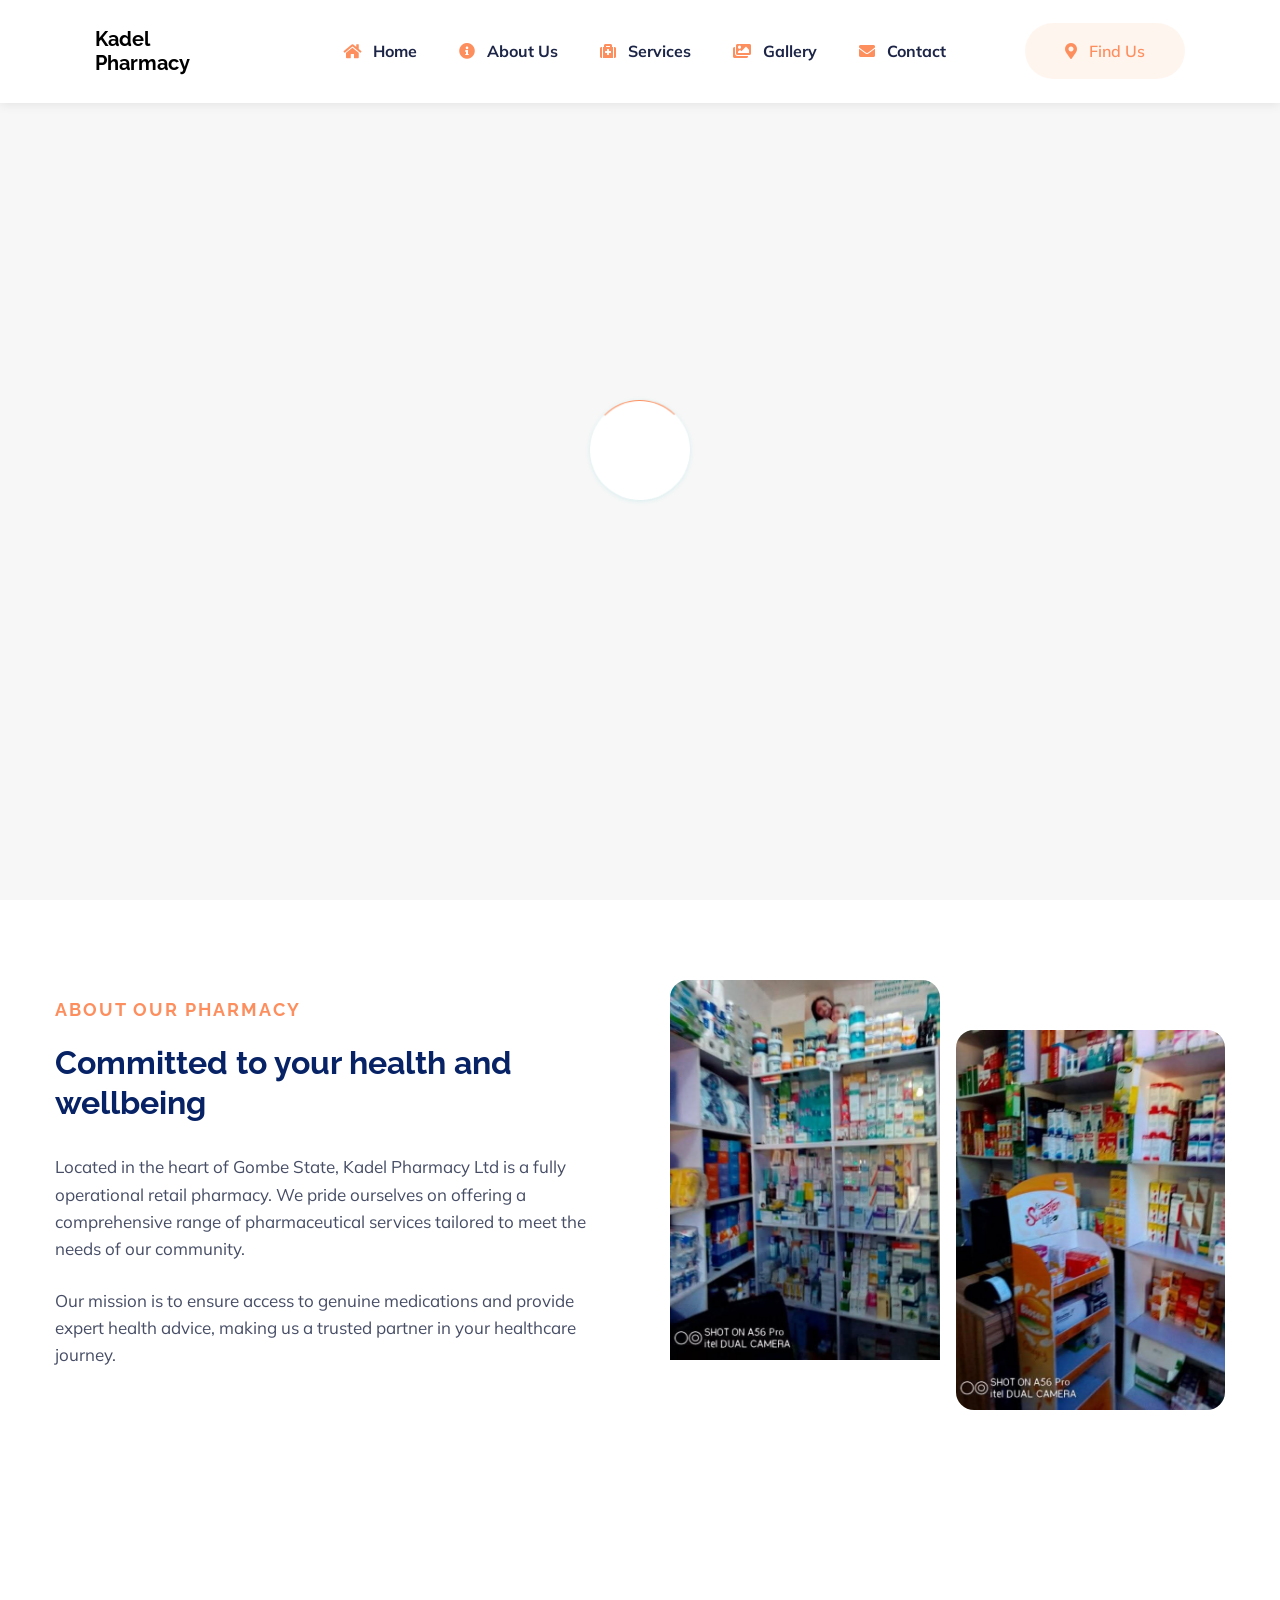
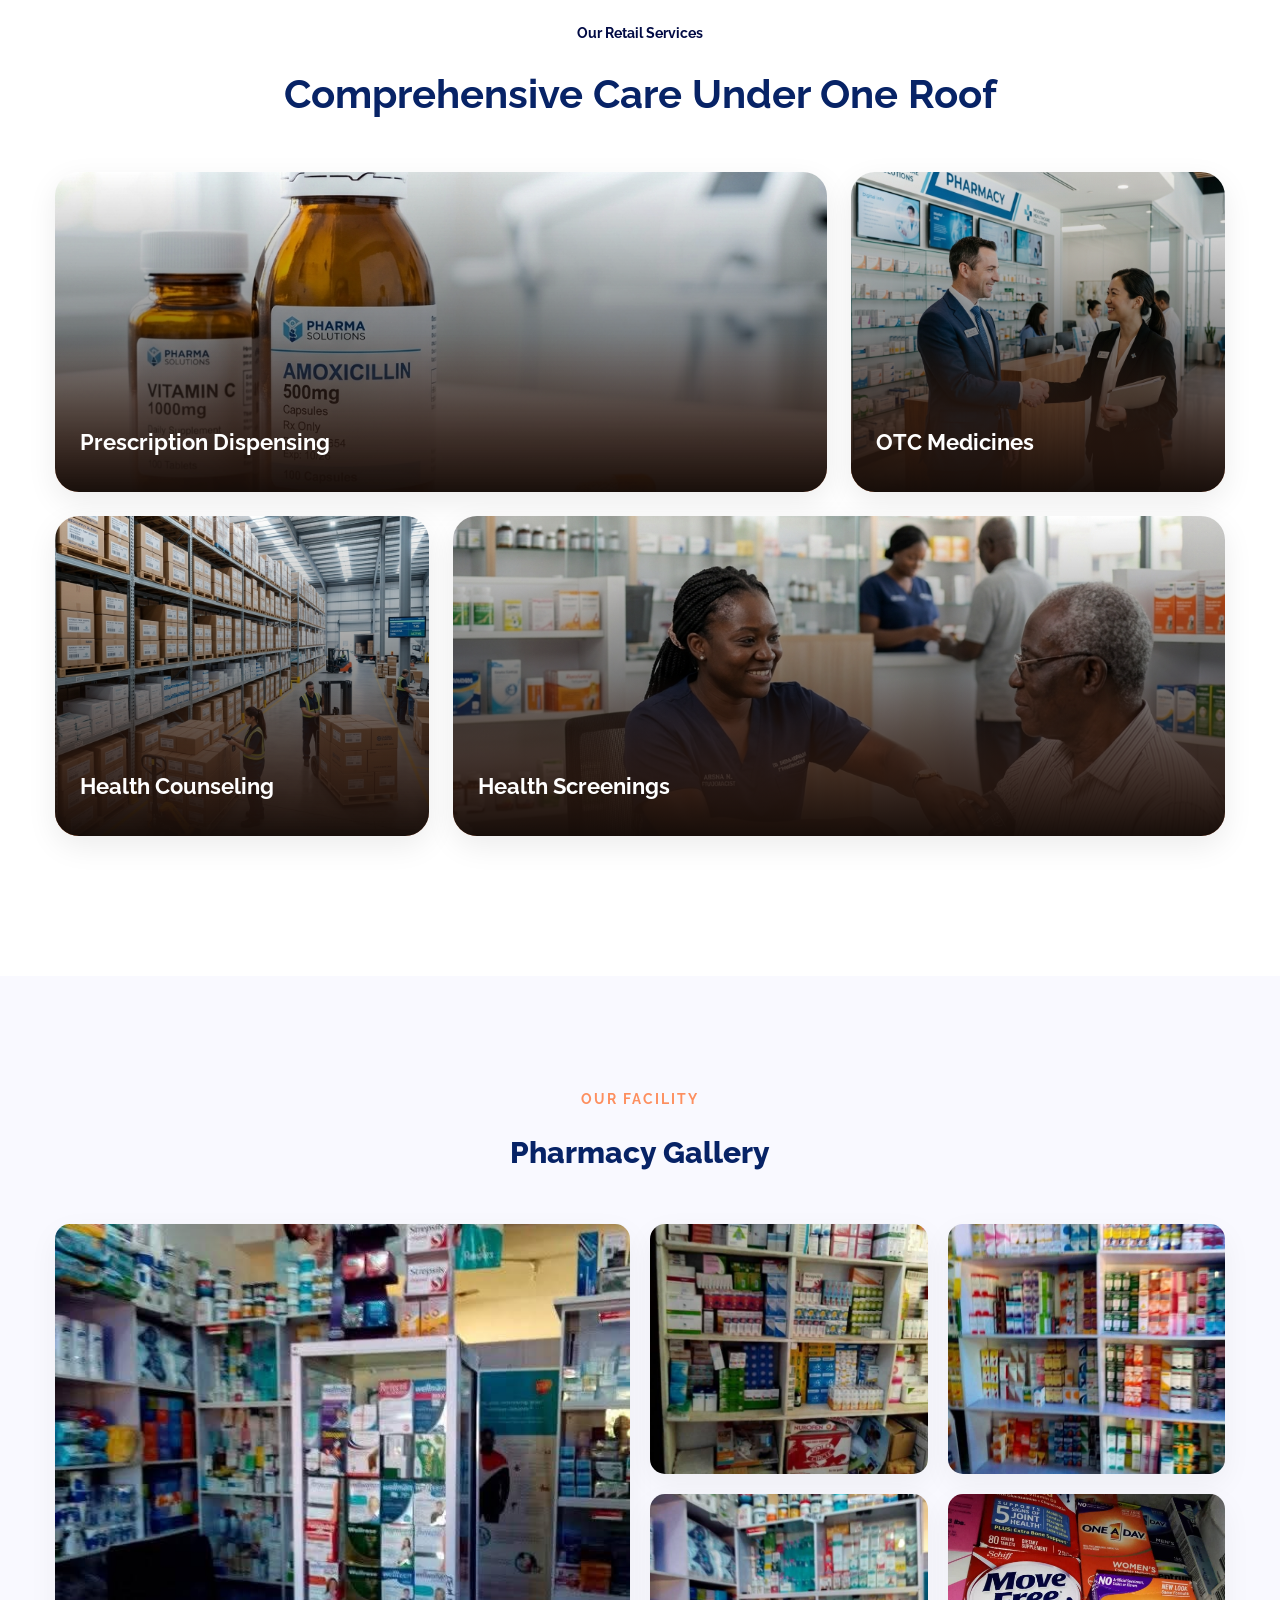
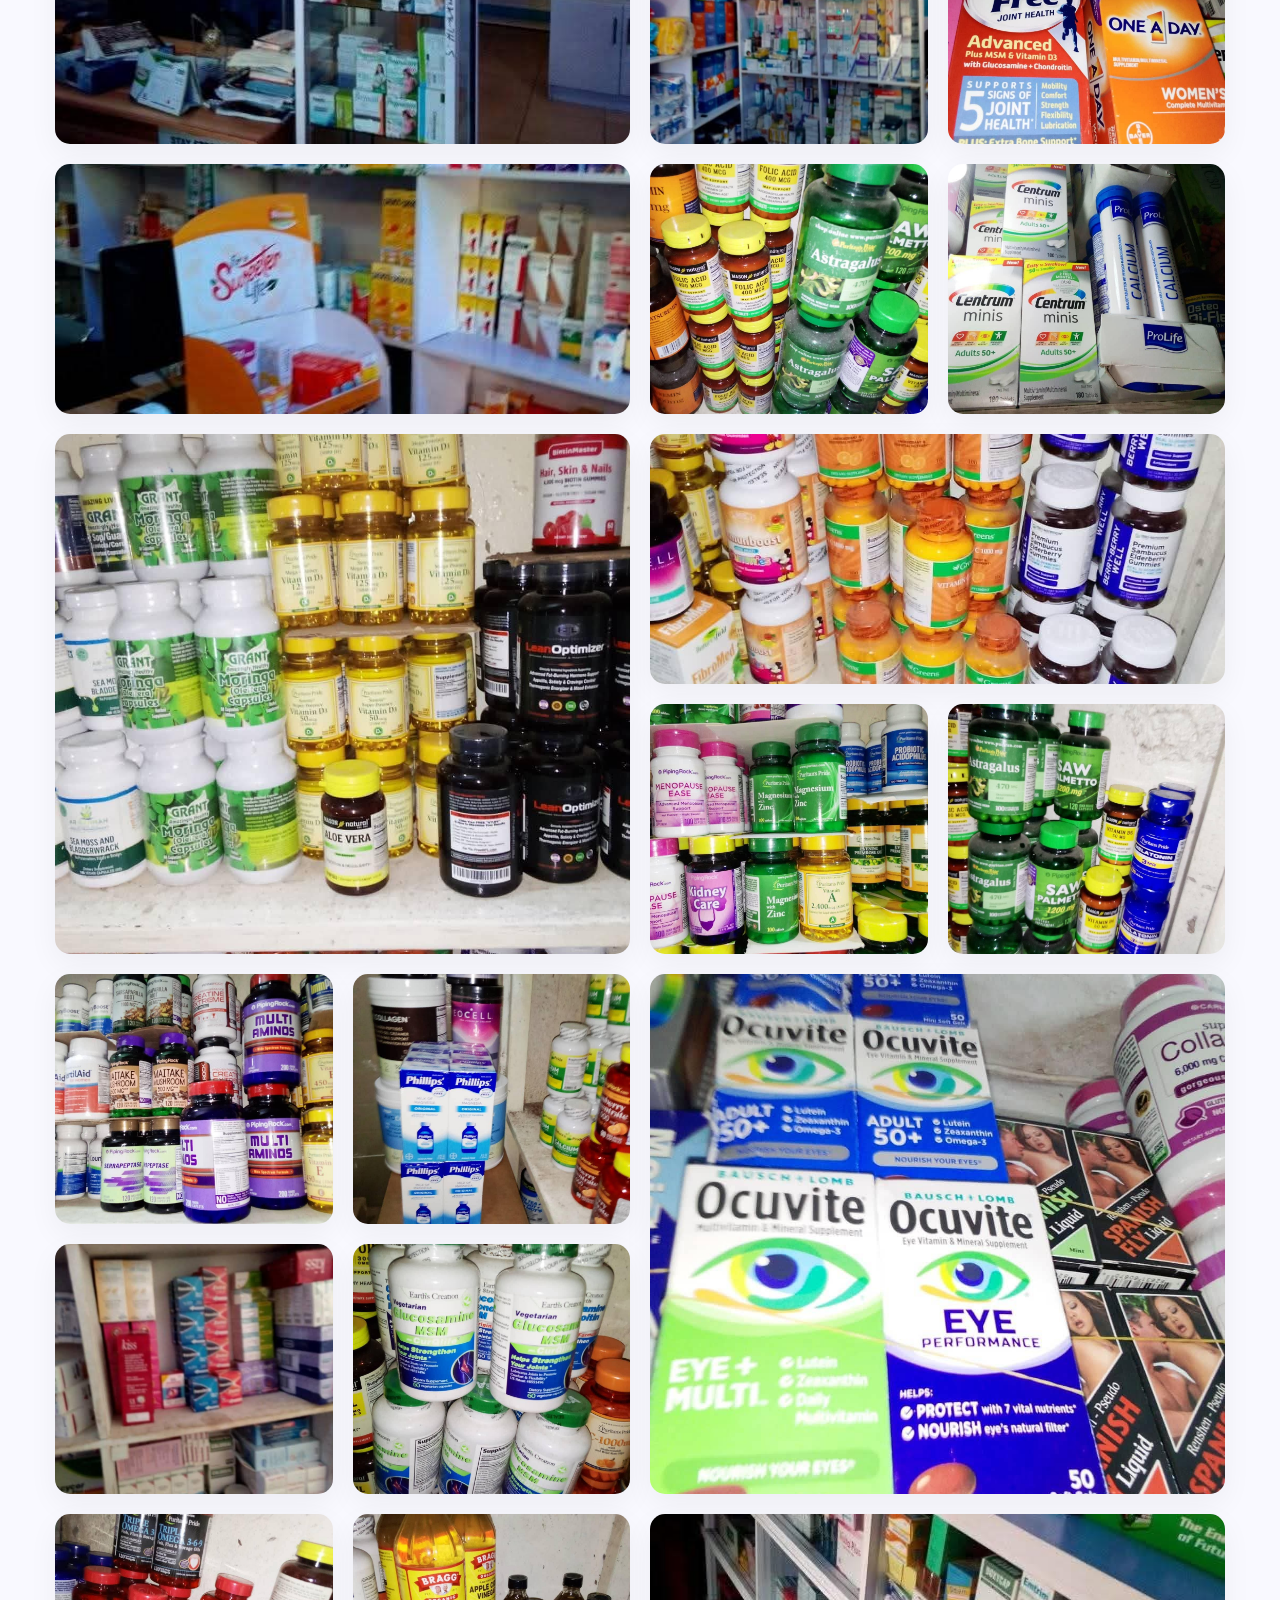
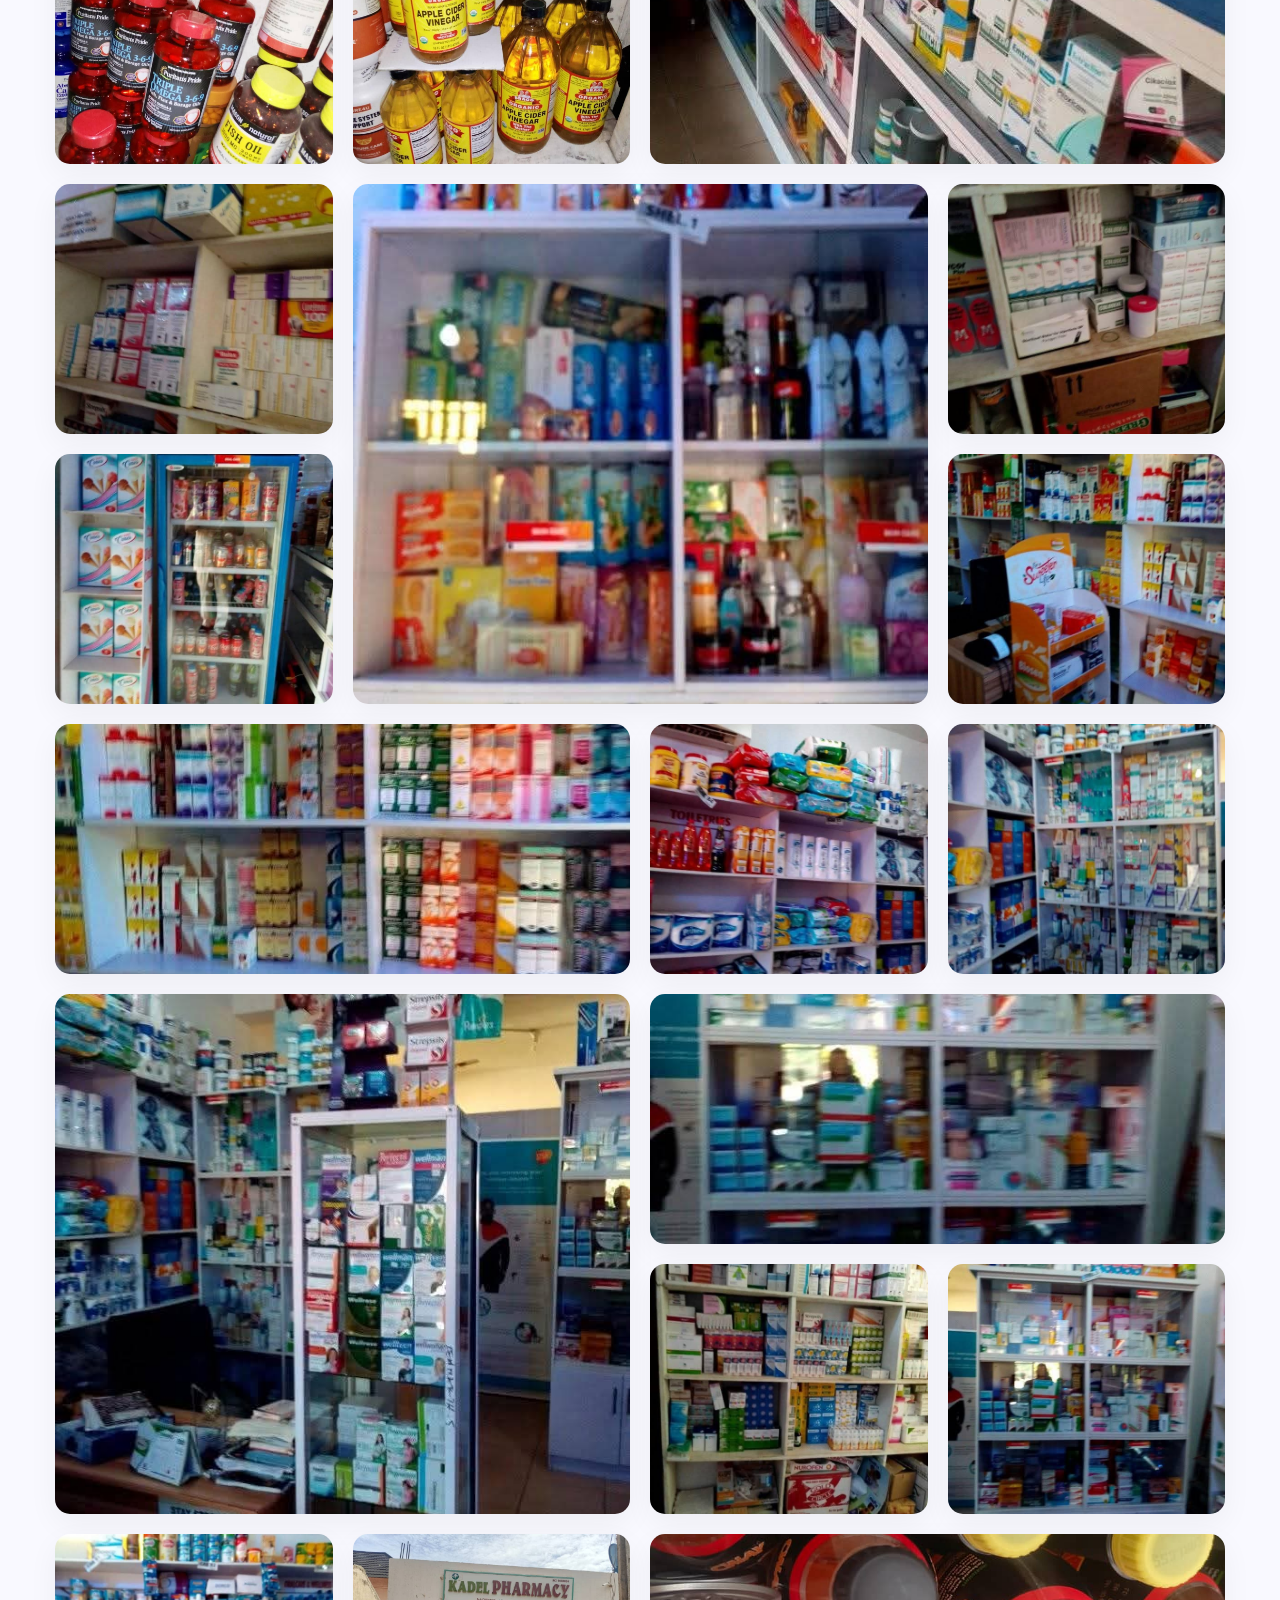
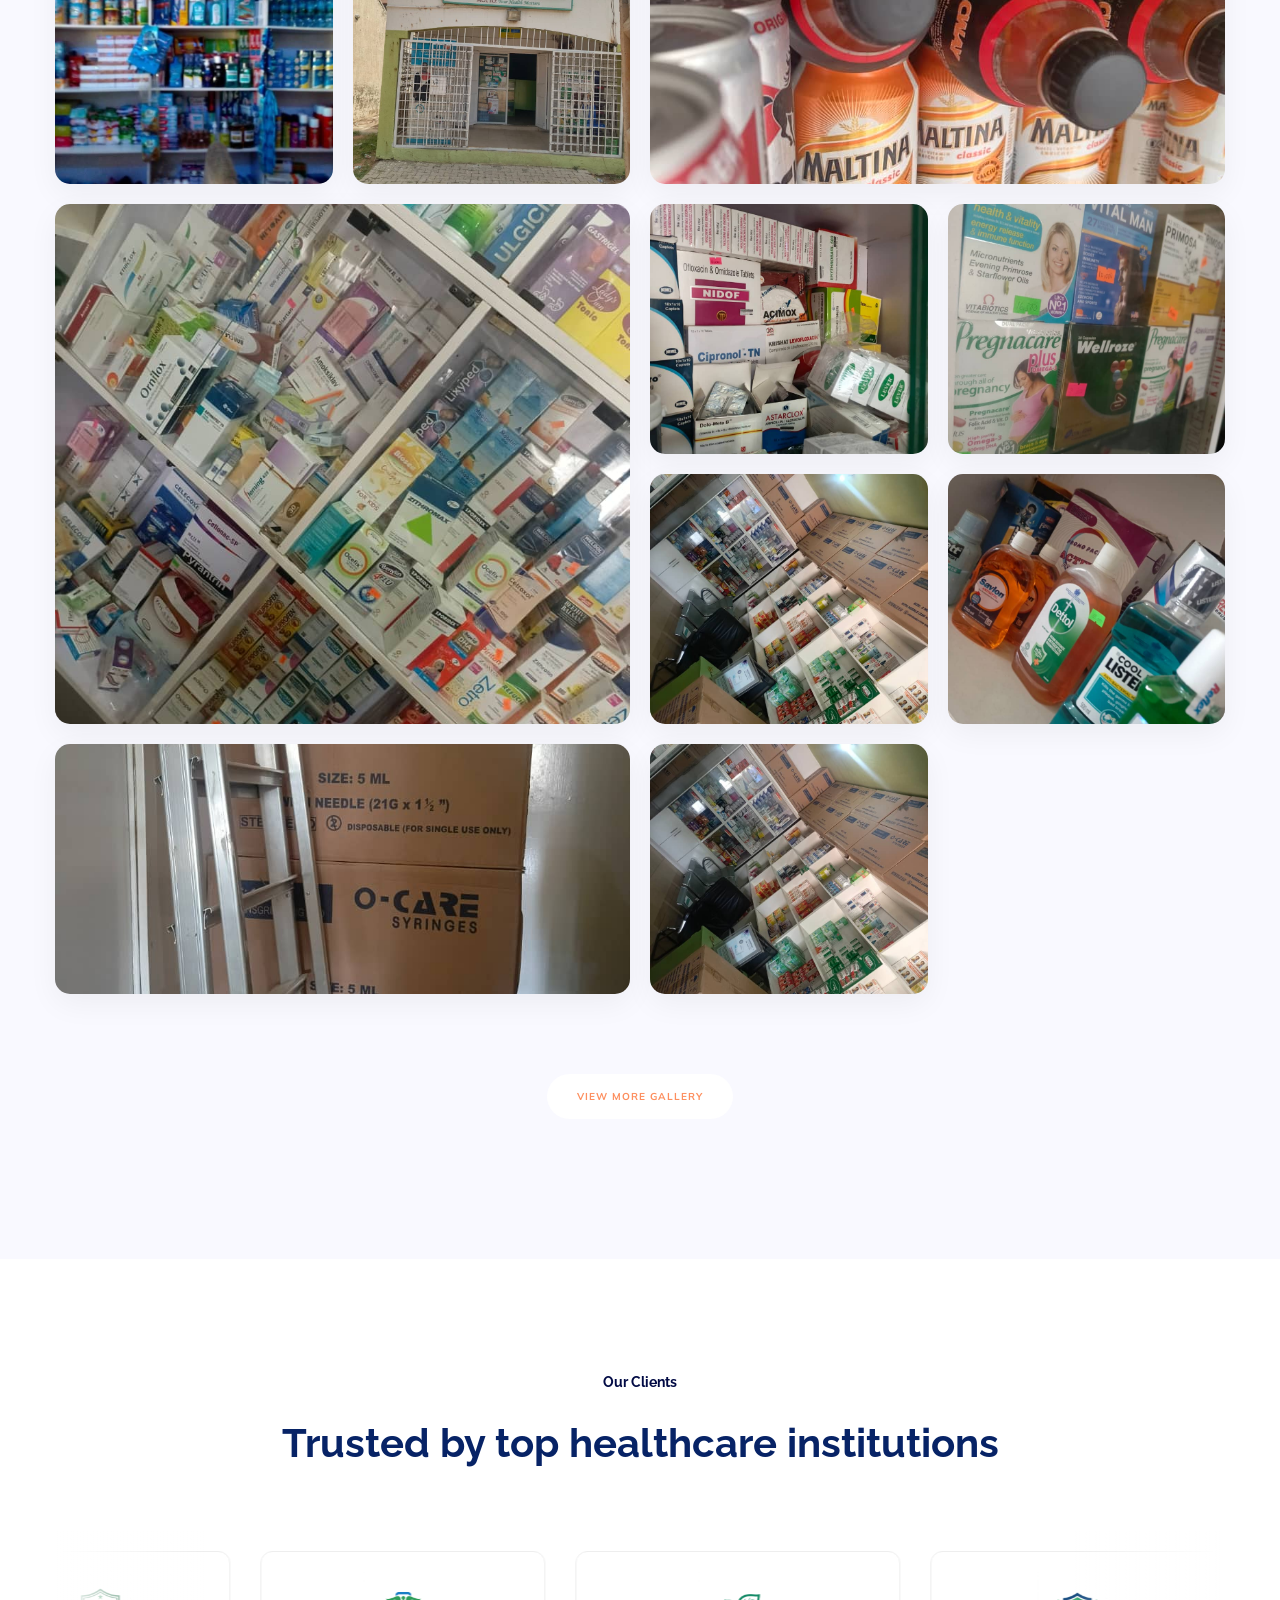
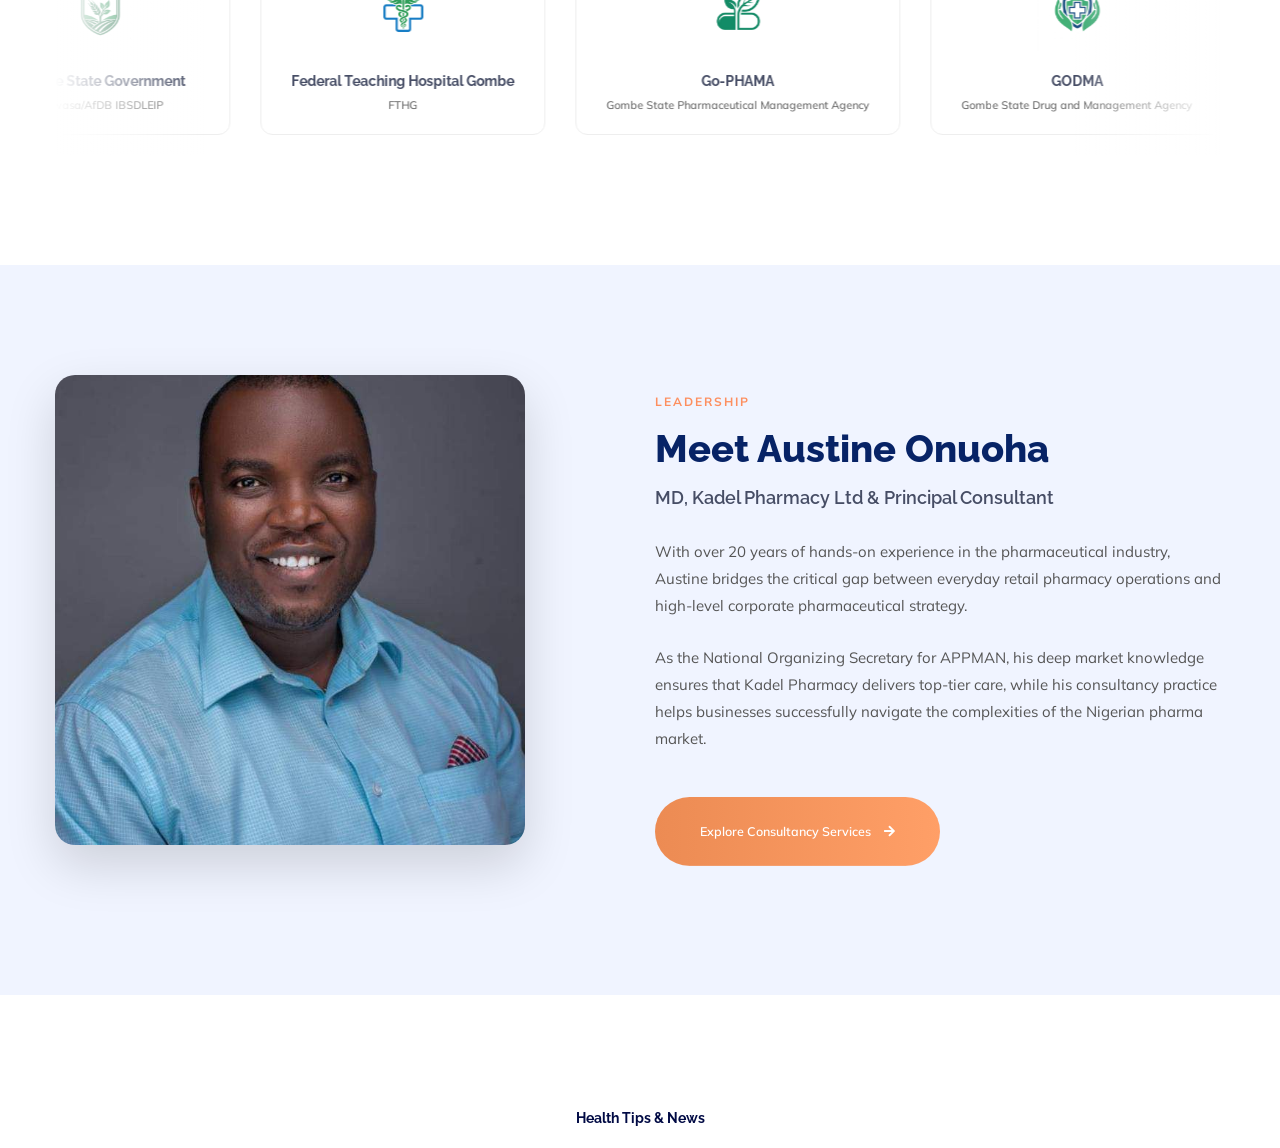
<file: index.html>
<!DOCTYPE html>
<html lang="en">
<head>
    <meta charset="UTF-8">
    <meta http-equiv="refresh" content="0; URL='./Business Consulting/pharmacy2.html'" />
    <title>Redirecting to Kadel Pharmacy...</title>
</head>
<body>
    <p>Redirecting to Kadel Pharmacy. If you are not redirected automatically, <a href="./Business Consulting/pharmacy2.html">click here</a>.</p>
</body>
</html>
</file>
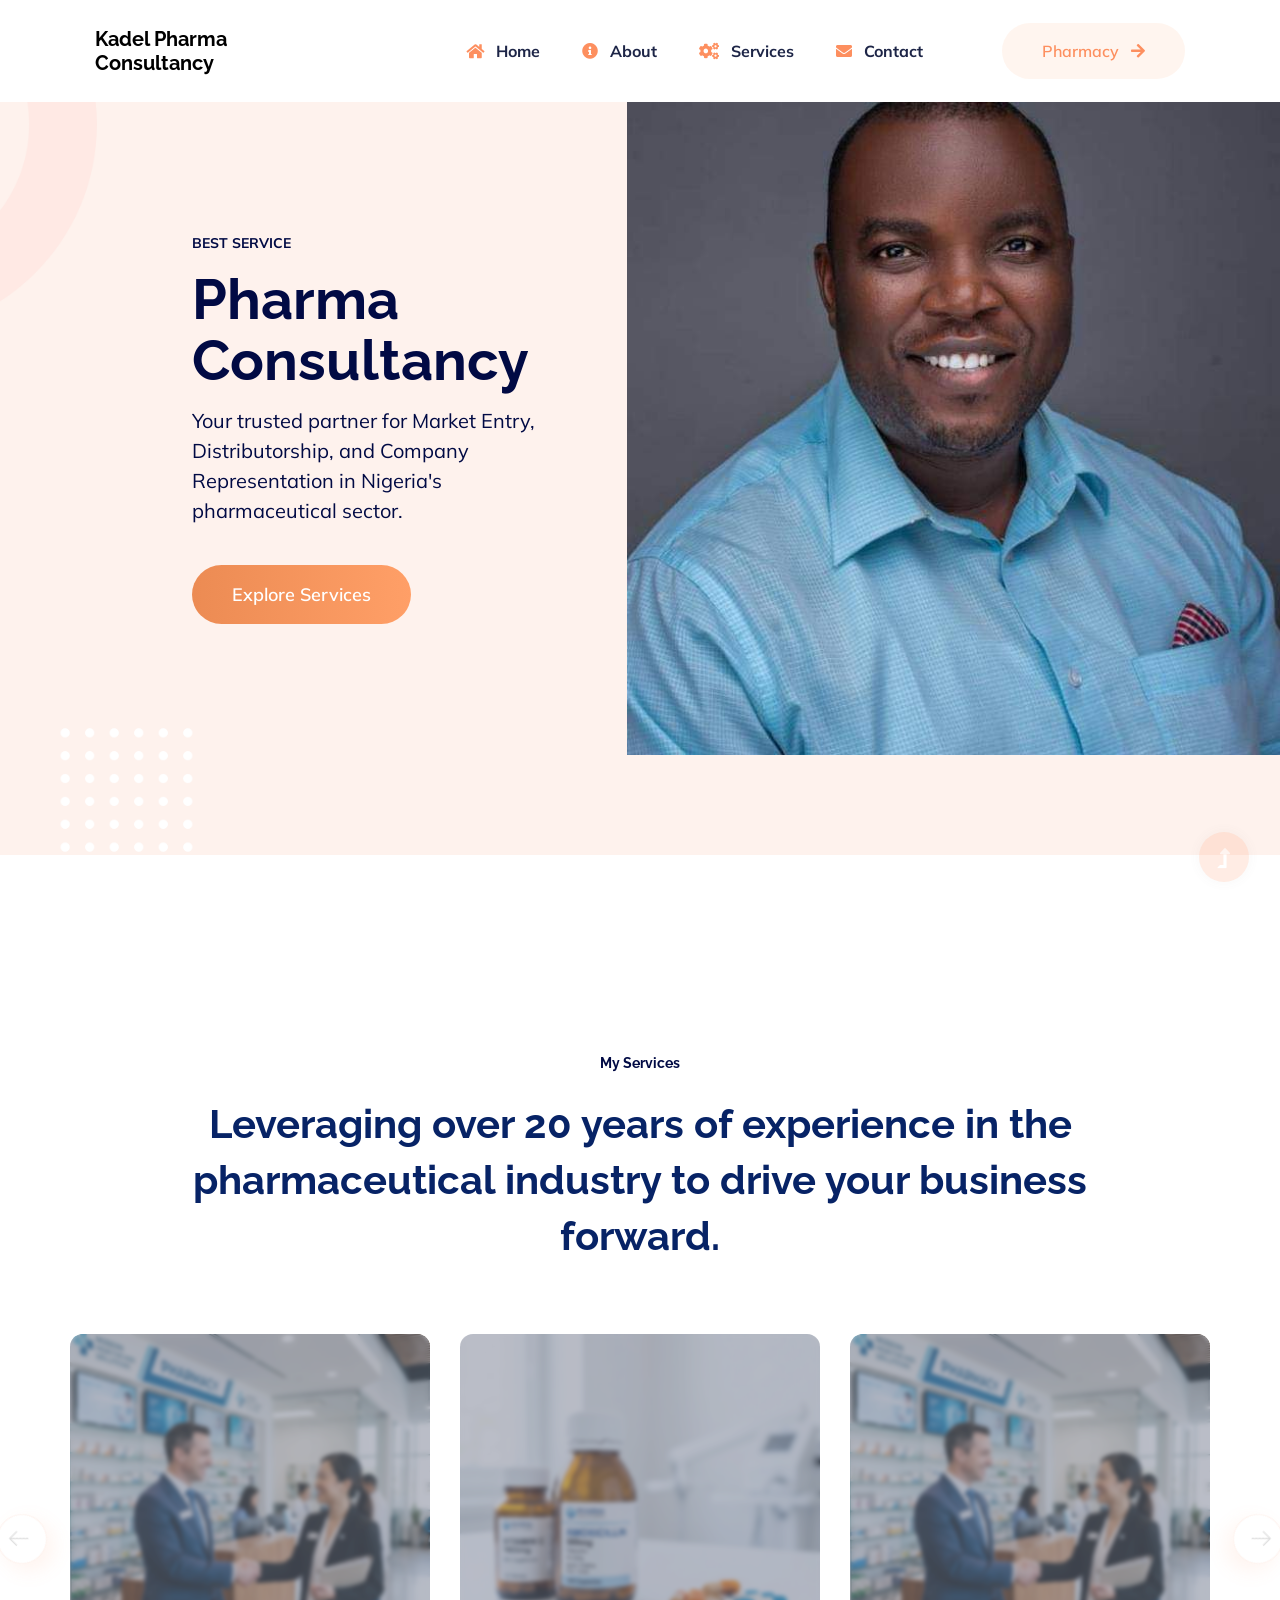
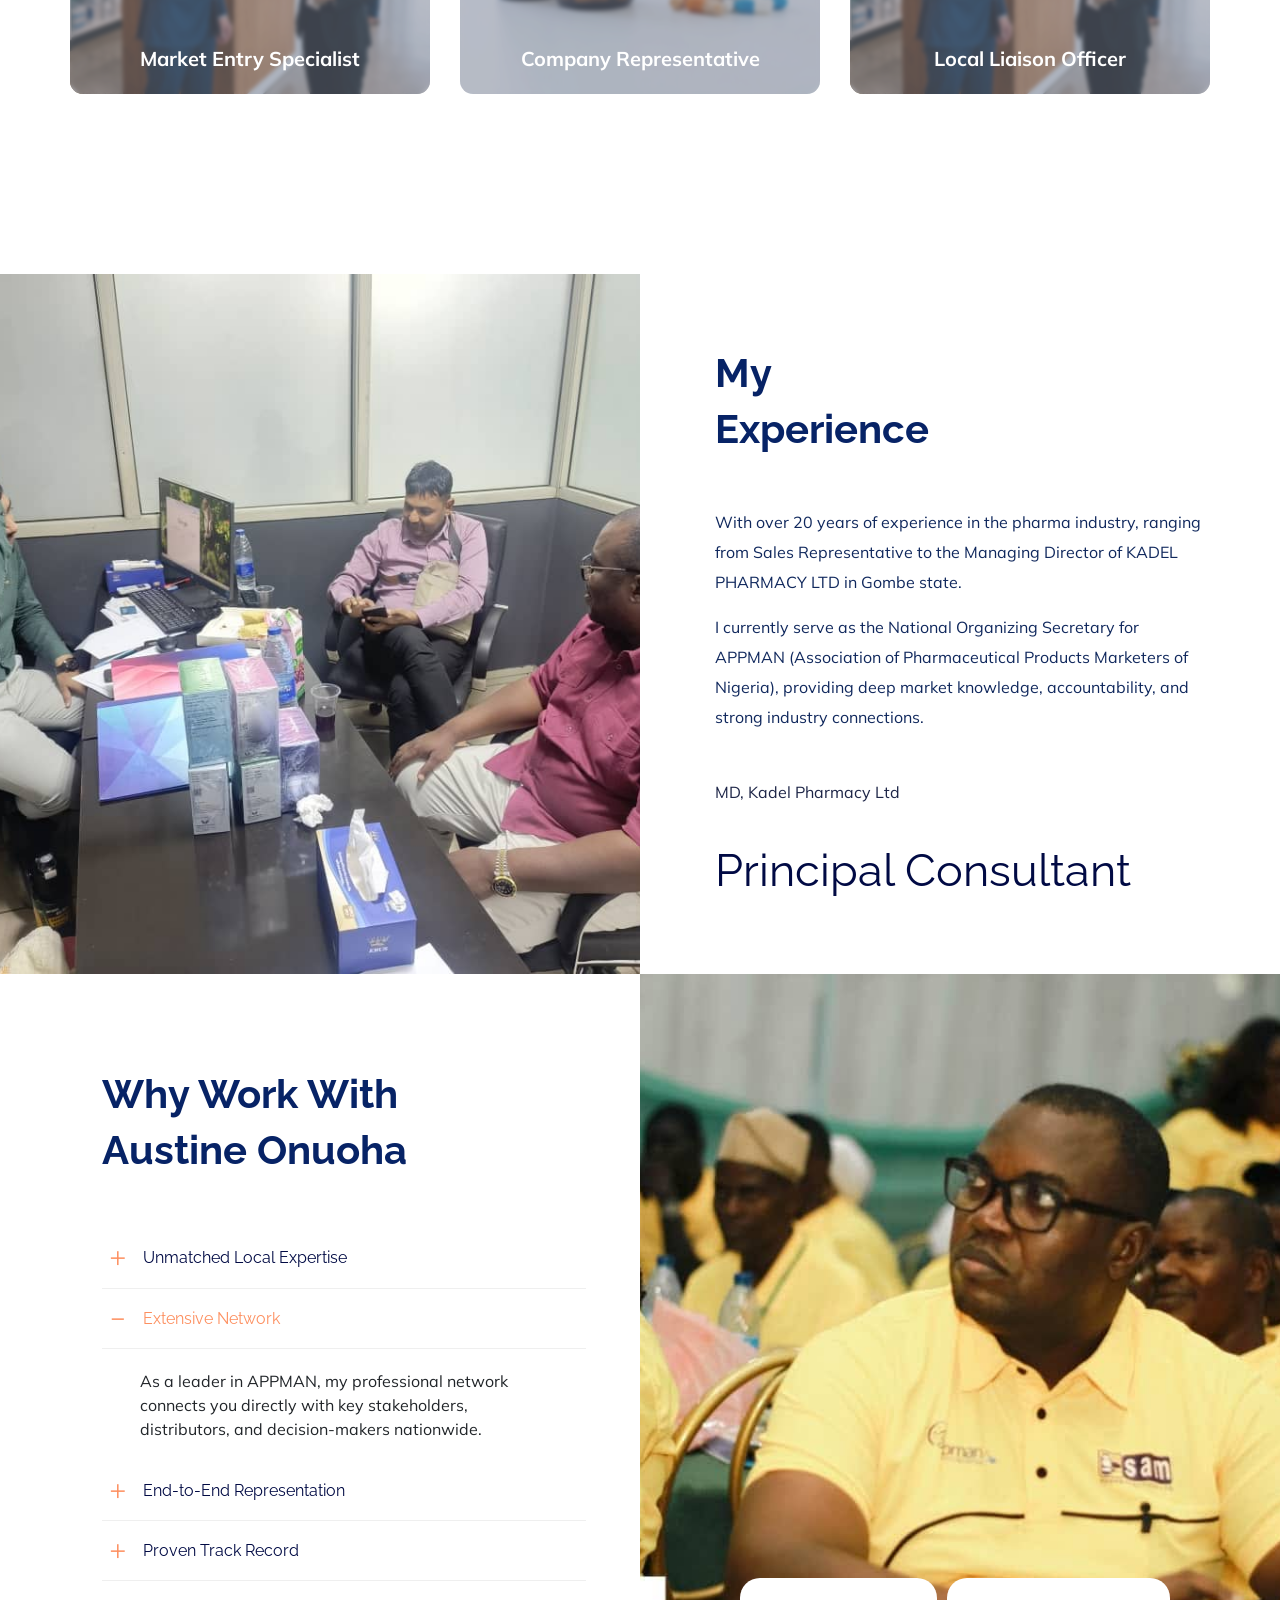
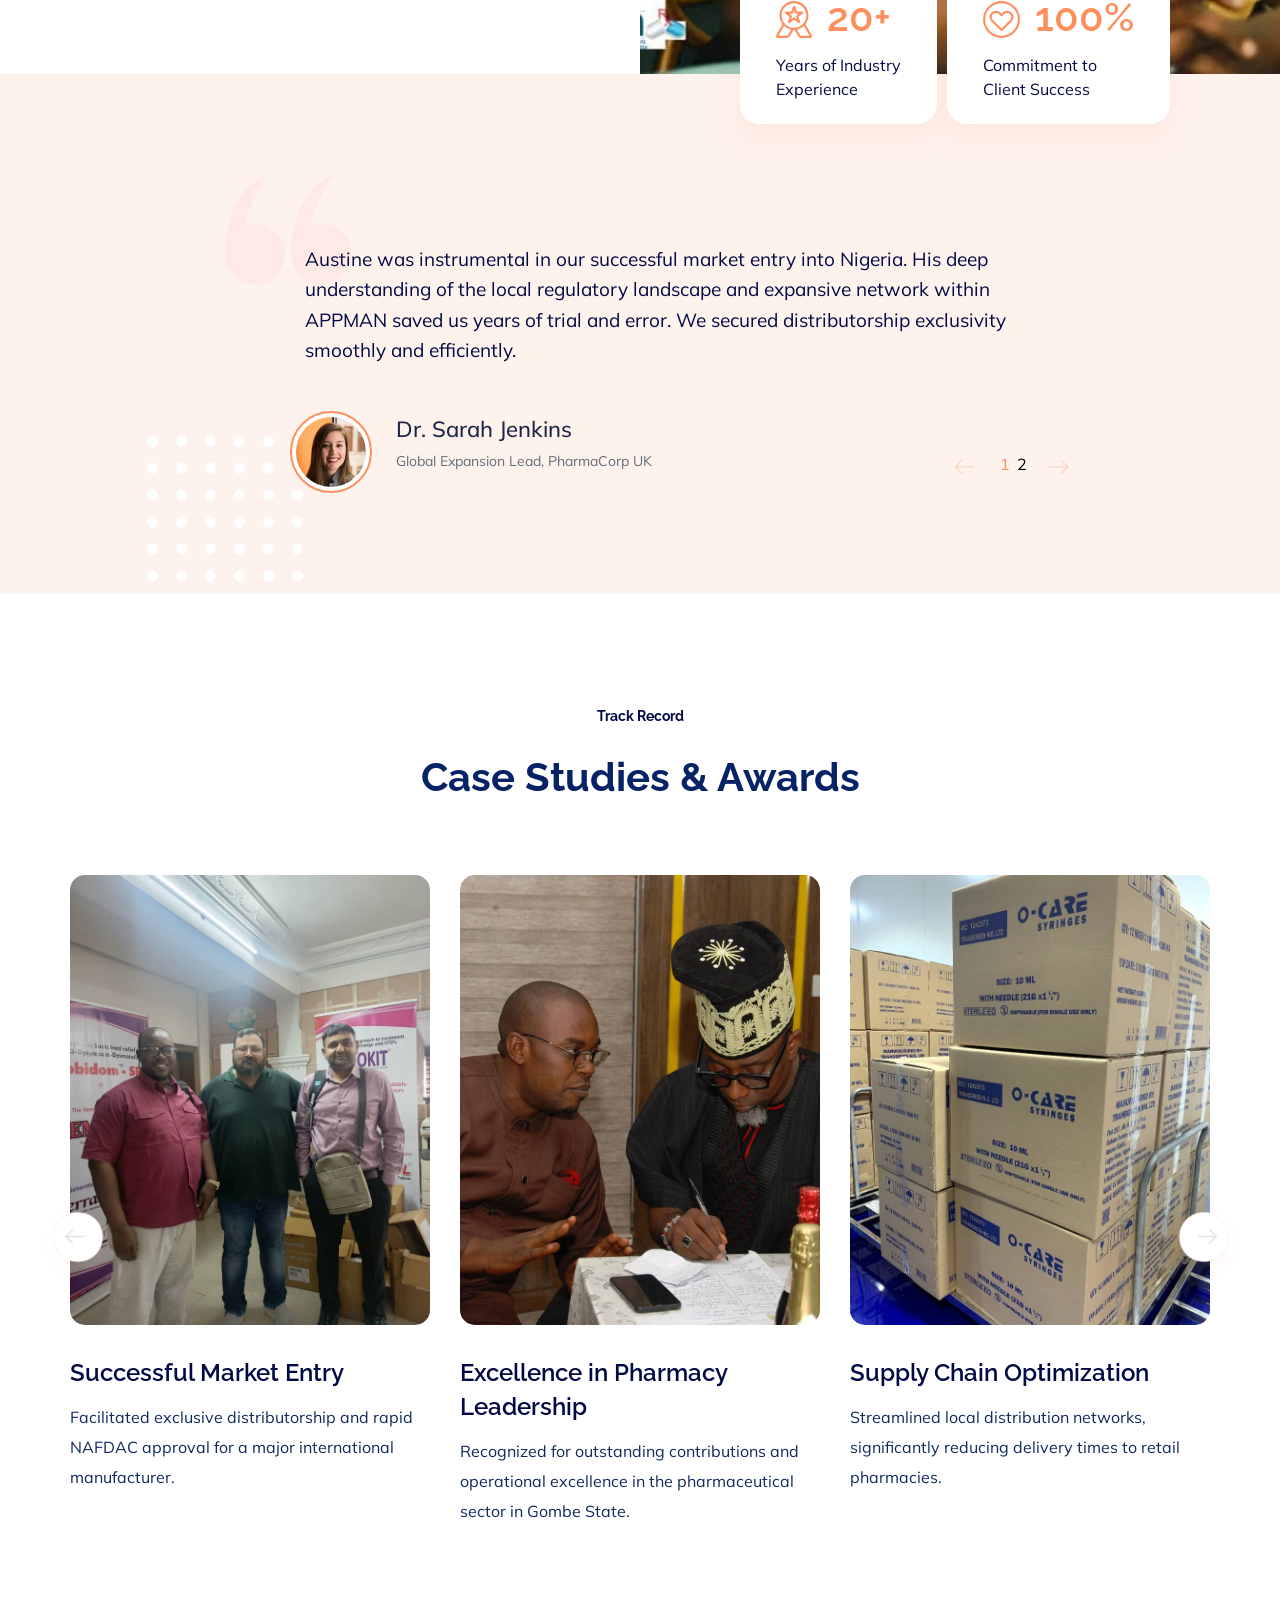
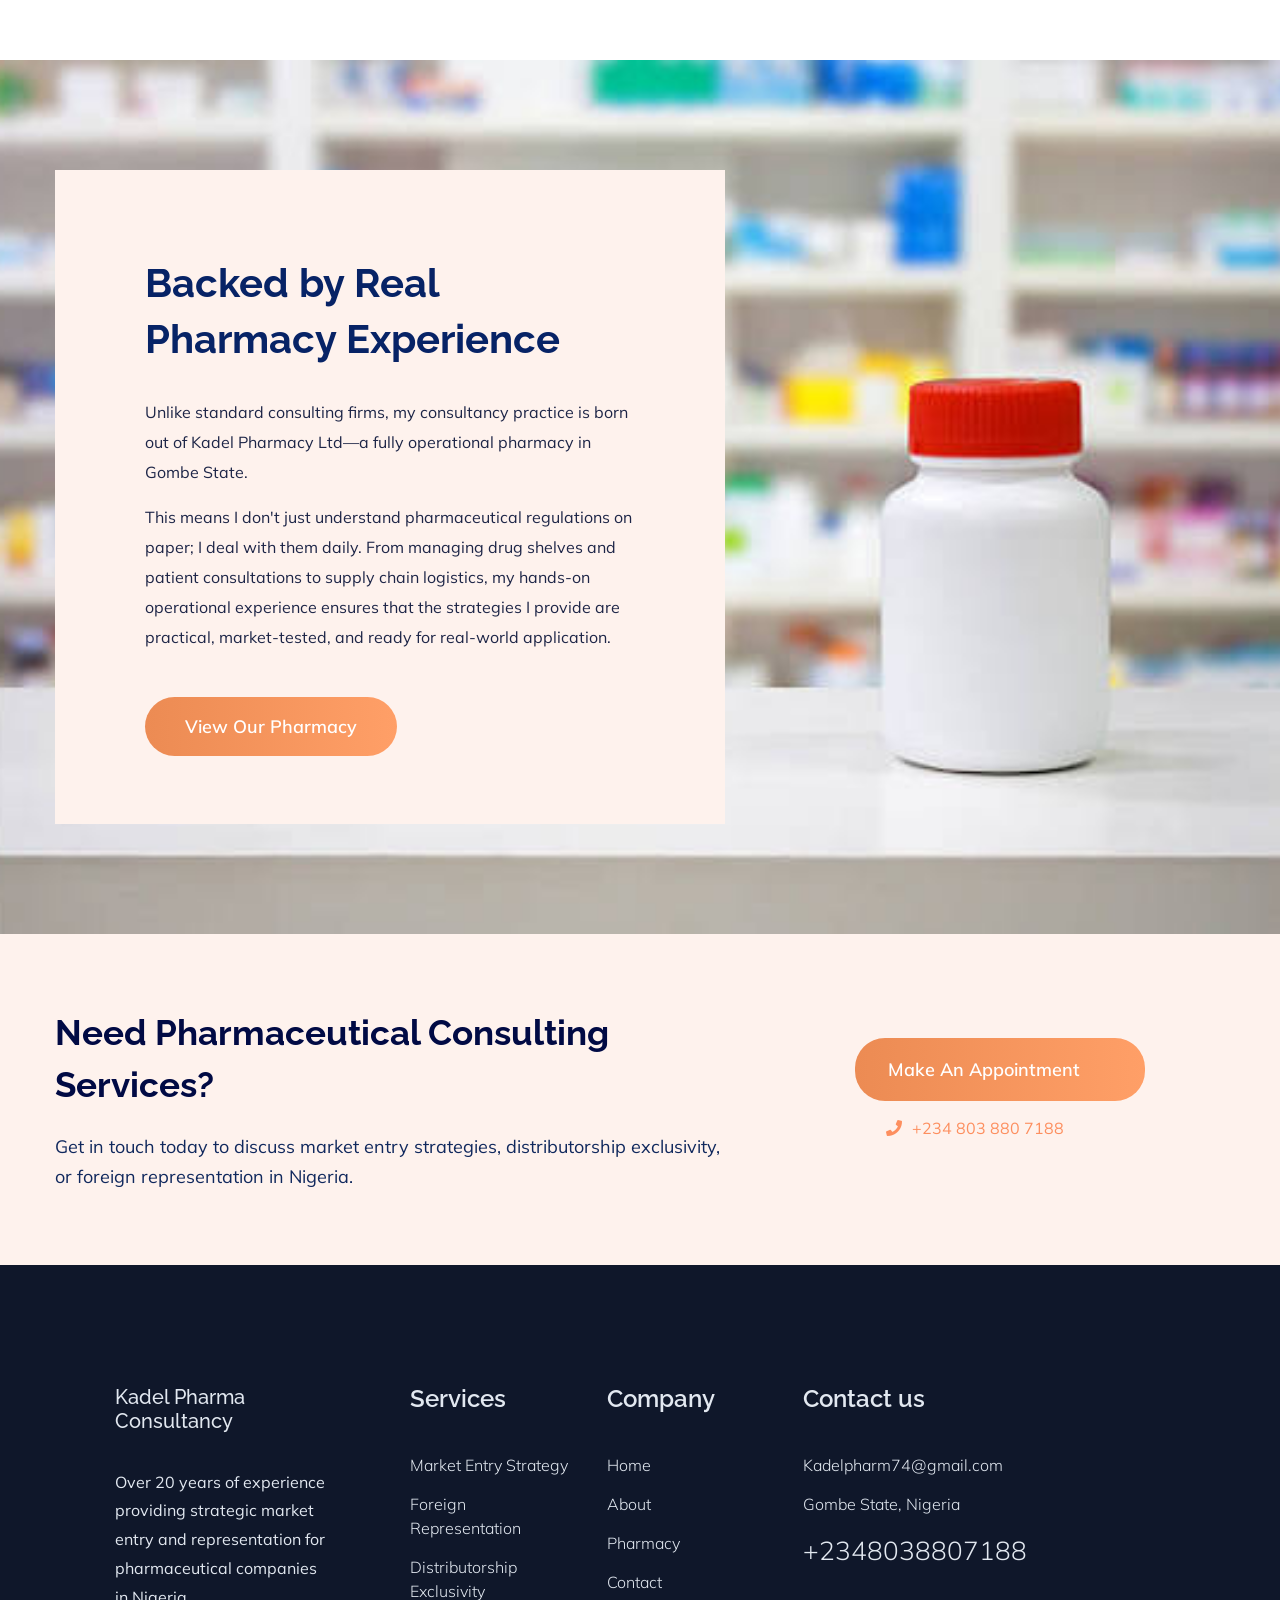
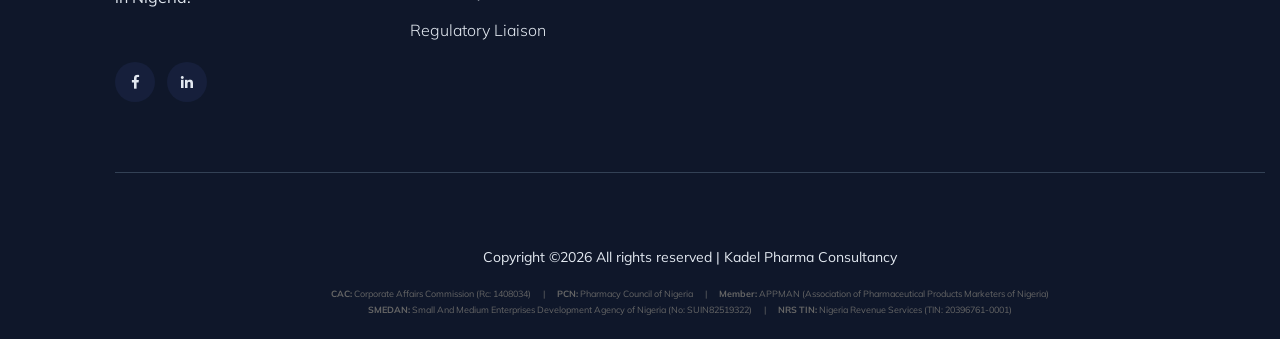
<file: Business Consulting/index.html>
<!doctype html>
<html class="no-js" lang="zxx">
<head>
    <meta charset="utf-8">
    <meta http-equiv="x-ua-compatible" content="ie=edge">
    <title>Kadel Pharma Consultancy | Market Entry & Distributorship</title>
    <meta name="description" content="">
    <meta name="viewport" content="width=device-width, initial-scale=1">
    <link rel="manifest" href="site.webmanifest">
    <link rel="shortcut icon" type="image/x-icon" href="assets/img/favicon.ico">

    <!-- CSS here -->
    <link rel="stylesheet" href="assets/css/bootstrap.min.css">
    <link rel="stylesheet" href="assets/css/owl.carousel.min.css">
    <link rel="stylesheet" href="assets/css/slicknav.css">
    <link rel="stylesheet" href="assets/css/flaticon.css">
    <link rel="stylesheet" href="assets/css/progressbar_barfiller.css">
    <link rel="stylesheet" href="assets/css/gijgo.css">
    <link rel="stylesheet" href="assets/css/animate.min.css">
    <link rel="stylesheet" href="assets/css/animated-headline.css">
    <link rel="stylesheet" href="assets/css/magnific-popup.css">
    <link rel="stylesheet" href="assets/css/fontawesome-all.min.css">
    <link rel="stylesheet" href="assets/css/themify-icons.css">
    <link rel="stylesheet" href="assets/css/slick.css">
    <link rel="stylesheet" href="assets/css/nice-select.css">
    <link rel="stylesheet" href="assets/css/style.css">
    <link rel="stylesheet" href="assets/css/custom.css">
</head>
<body>
    <!-- ? Preloader Start -->
    <div id="preloader-active">
        <div class="preloader d-flex align-items-center justify-content-center">
            <div class="preloader-inner position-relative">
                <div class="preloader-circle"></div>
                <div class="preloader-img pere-text">
                    <h4 style="font-weight: 700; color: #000; margin-bottom: 0;">Kadel Pharma Consultancy</h4>
                </div>
            </div>
        </div>
    </div> 
    <!-- Preloader Start-->
    <header>
        <!-- Header Start -->
        <div class="header-area header_area">
            <div class="main-header">
             <div class="header-bottom  header-sticky">
                <div class="container-fluid">
                    <div class="row align-items-center">
                        <!-- Logo -->
                        <div class="col-xl-2 col-lg-2 col-md-1">
                            <div class="logo">
                              <a href="index.html"><h2 style="font-weight: 700; color: #000; margin-bottom: 0;">Kadel Pharma<br>Consultancy</h2></a>
                          </div>
                      </div>
                      <div class="col-xl-10 col-lg-10 col-md-8">
                         <div class="header-left  d-flex f-right align-items-center">
                         <!-- Main-menu -->
                         <div class="main-menu f-right d-none d-lg-block">
                            <nav> 
                                <ul id="navigation">
                                    <li><a href="index.html"><i class="fas fa-home"></i> Home</a></li>
                                    <li><a href="index.html#about"><i class="fas fa-info-circle"></i> About</a></li>
                                    <li><a href="index.html#services"><i class="fas fa-cogs"></i> Services</a></li>
                                    <li><a href="contact.html"><i class="fas fa-envelope"></i> Contact</a></li>
                                    <li class="d-block d-lg-none"><a href="pharmacy.html" class="mobile-pharmacy-btn"><i class="fas fa-pills"></i> Pharmacy <i class="fas fa-arrow-right" style="margin-left: 8px;"></i></a></li>
                                </ul>
                            </nav>
                        </div>
                        <!-- left Btn -->
                        <div class="header-right-btn f-right d-none d-lg-block  ml-30">
                            <a href="pharmacy.html" class="header-btn">Pharmacy <i class="fas fa-arrow-right" style="margin-left: 8px;"></i></a>
                        </div>
                    </div>
                </div>             
                <!-- Mobile Menu -->
                    <div class="col-12">
                        <div class="mobile_menu d-block d-lg-none"></div>
                    </div>
                </div>
            </div>
        </div>
    </div>
</div>
<!-- Header End -->
</header>
<main>
    <!--? slider Area Start-->
    <div class="slider-area  slider-height position-relative" data-background="assets/img/hero/h1_hero.png">
        <div class="slider-active">
            <!-- Single Slider -->
            <div class="single-slider">
                <div class="slider-cap-wrapper">
                    <div class="hero-caption">
                        <span>Best Service</span>
                        <h1 data-animation="fadeInLeft" data-delay=".4s">Pharma Consultancy</h1>
                        <p data-animation="fadeInLeft" data-delay=".6s">Your trusted partner for Market Entry, Distributorship, and Company Representation in Nigeria's pharmaceutical sector.</p>
                        <!-- Hero Btn -->
                        <a href="#" class="btn"  data-animation="fadeInLeft" data-delay=".9s" >Explore Services</a>
                    </div>
                    <div class="hero-img">
                        <img src="assets/img/hero/Hero.jpeg" alt=""  data-animation="fadeInRight" data-transition-duration="5s">
                    </div>
                </div>
            </div>
        </div>

    </div>
    <!-- slider Area End-->
    <!--? Services Area Start -->
    <section id="services" class="services-section section-padding30 fix">
        <div class="container">
            <div class="row justify-content-center">
                <div class="col-xl-10 col-lg-10 col-md-12">
                    <!-- Section Tittle -->
                    <div class="section-tittle text-center mb-70">
                        <span>My Services</span>
                        <h2>Leveraging over 20 years of experience in the pharmaceutical industry to drive your business forward.</h2>
                    </div> 
                </div>
            </div>
            <div class="services-active">
                <div class="single-services section-over1 text-center">
                    <div class="services-img">
                        <img src="assets/img/gallery/pharma_service_2.png" alt="">
                        <div class="services-caption">
                            <h3><a href="#">Market Entry Specialist</a></h3>
                            <p>Navigating the Nigerian pharmaceutical landscape for seamless market access.</p>
                            <a href="#" class="btn btn3">Make Appointment</a>
                        </div>
                    </div>
                </div>
                <div class="single-services section-over1 text-center">
                    <div class="services-img">
                        <img src="assets/img/gallery/pharma_service_1.png" alt="">
                        <div class="services-caption">
                            <h3><a href="#">Company Representative</a></h3>
                            <p>Acting as the face of foreign pharmaceutical companies in the local market.</p>
                            <a href="#" class="btn btn3">Make Appointment</a>
                        </div>
                    </div>
                </div>
                <div class="single-services section-over1 text-center">
                    <div class="services-img">
                        <img src="assets/img/gallery/pharma_service_2.png" alt="">
                        <div class="services-caption">
                            <h3><a href="#">Local Liaison Officer</a></h3>
                            <p>Bridging the gap between international firms and local regulatory bodies.</p>
                            <a href="#" class="btn btn3">Make Appointment</a>
                        </div>
                    </div>
                </div>
                <div class="single-services section-over1 text-center">
                    <div class="services-img">
                        <img src="assets/img/gallery/pharma_service_3.png" alt="">
                        <div class="services-caption">
                            <h3><a href="#">Distributorship</a></h3>
                            <p>Exclusive distributorship for local and international pharma manufacturing plants.</p>
                            <a href="#" class="btn btn3">Make Appointment</a>
                        </div>
                    </div>
                </div>
            </div>
        </div>
    </section>
    <!--Services Area End -->
    <!--! About Area Start 01 -->
    <section id="about" class="about-area fix">
        <!--Right Contents  -->
        <div class="about-img">
            
        </div>
        <!-- left Contents -->
        <div class="about-details">
            <div class="right-caption">
                <!-- Section Tittle -->
                <div class="section-tittle mb-50">
                    <h2>My<br>Experience</h2>
                </div>
                <div class="about-more">
                    <p>With over 20 years of experience in the pharma industry, ranging from Sales Representative to the Managing Director of KADEL PHARMACY LTD in Gombe state.</p>
                    <p class="pera-bottom">I currently serve as the National Organizing Secretary for APPMAN (Association of Pharmaceutical Products Marketers of Nigeria), providing deep market knowledge, accountability, and strong industry connections.</p>
                    <div class="footer-tittles">
                        <p>MD, Kadel Pharmacy Ltd</p>
                        <h2>Principal Consultant</h2>
                    </div>
                </div>
            </div>
        </div>
    </section>
    <!-- About Area End-->
    <!--! About Area Start 02-->
    <div class="about-area2">
        <!-- left Contents -->
        <div class="about-details2">
            <div class="right-caption2">
                <!-- Section Tittle -->
                <div class="section-tittle mb-50">
                    <h2>Why Work With<br>Austine Onuoha</h2>
                </div> 
                <!-- collapse-wrapper -->
                <div class="collapse-wrapper">
                    <div class="accordion" id="accordionExample">
                        <!-- single-one -->
                        <div class="card">
                            <div class="card-header" id="headingTwo">
                                <h2 class="mb-0">
                                    <a href="#" class="btn-link collapsed"  data-toggle="collapse" data-target="#collapseTwo" aria-expanded="false" aria-controls="collapseTwo">Unmatched Local Expertise</a>
                                </h2>
                            </div>
                            <div id="collapseTwo" class="collapse" aria-labelledby="headingTwo" data-parent="#accordionExample">
                                <div class="card-body">
                                    With over 20 years on the ground in Gombe and across Nigeria, I provide unparalleled insights into local market dynamics and regulatory frameworks.
                                </div>
                            </div>
                        </div>
                        <!-- single-two -->
                        <div class="card">
                            <div class="card-header" id="headingOne">
                                <h2 class="mb-0">
                                    <a href="#" class="btn-link" data-toggle="collapse" data-target="#collapseOne" aria-expanded="true" aria-controls="collapseOne">Extensive Network</a>
                                </h2>
                            </div>
                            <div id="collapseOne" class="collapse show" aria-labelledby="headingOne" data-parent="#accordionExample">
                                <div class="card-body">
                                    As a leader in APPMAN, my professional network connects you directly with key stakeholders, distributors, and decision-makers nationwide.
                                </div>
                            </div>
                        </div>
                        <!-- single-three -->
                        <div class="card">
                            <div class="card-header" id="headingThree">
                                <h2 class="mb-0">
                                    <a href="#" class="btn-link collapsed"  data-toggle="collapse" data-target="#collapseThree" aria-expanded="false" aria-controls="collapseThree">End-to-End Representation</a>
                                </h2>
                            </div>
                            <div id="collapseThree" class="collapse" aria-labelledby="headingThree" data-parent="#accordionExample">
                                <div class="card-body">
                                    From initial market entry strategies to securing distributorship exclusivity, I offer comprehensive support for foreign and local pharma companies.
                                </div>
                            </div>
                        </div>
                        <!-- single-four -->
                        <div class="card">
                            <div class="card-header" id="headingfouree">
                                <h2 class="mb-0">
                                    <a href="#" class="btn-link collapsed" data-toggle="collapse" data-target="#collapseFoure" aria-expanded="false" aria-controls="collapseFoure">Proven Track Record</a>
                                </h2>
                            </div>
                            <div id="collapseFoure" class="collapse" aria-labelledby="headingfouree" data-parent="#accordionExample">
                                <div class="card-body">
                                    A history of successful partnerships and deep accountability ensures your pharmaceutical products reach their target market efficiently.
                                </div>
                            </div>
                        </div>
                    </div>
                </div>
            </div>
        </div>
        <!--Right Contents  -->
        <div class="about-img2">
            <div class="info-man2">
                <div class="head-cap2">
                    <img src="assets/img/icon/quality.svg" alt="">
                    <h3>20+</h3>
                </div>
                <p>Years of Industry<br>Experience</p>
            </div>
            <div class="info-man2 info-man3" style="display: inline-block !important;">
                <div class="head-cap2">
                    <img src="assets/img/icon/heart.svg" alt="">
                    <h3>100%</h3>
                </div>
                <p>Commitment to<br>Client Success</p>
            </div>
        </div>
    </div>
    <!-- About Area End-->
    <!--? Testimonial Area Start -->
    <section class="testimonial-area testimonial-padding fix" data-background="assets/img/gallery/section_bg03.png">
        <div class="container">
            <div class="row align-items-center justify-content-center">
                <div class=" col-lg-9">
                    <div class="about-caption">
                        <!-- Testimonial Start -->
                        <div class="h1-testimonial-active dot-style">
                            <!-- Single Testimonial -->
                            <div class="single-testimonial position-relative">
                                <div class="testimonial-caption">
                                    <img src="assets/img/icon/quotes-sign.png" alt="" class="quotes-sign">
                                    <p>Austine was instrumental in our successful market entry into Nigeria. His deep understanding of the local regulatory landscape and expansive network within APPMAN saved us years of trial and error. We secured distributorship exclusivity smoothly and efficiently.</p>
                                </div>
                                <!-- founder -->
                                <div class="testimonial-founder d-flex align-items-center">
                                    <div class="founder-img">
                                        <img src="assets/img/icon/testimonial.png" alt="">
                                    </div>
                                    <div class="founder-text">
                                        <span>Dr. Sarah Jenkins</span>
                                        <p>Global Expansion Lead, PharmaCorp UK</p>
                                    </div>
                                </div>
                            </div>
                            <!-- Single Testimonial -->
                            <div class="single-testimonial position-relative">
                                <div class="testimonial-caption">
                                    <img src="assets/img/icon/quotes-sign.png" alt="" class="quotes-sign">
                                    <p>Partnering with Austine gave us the operational insights we desperately needed. Because he also runs a successful retail pharmacy, his strategies are grounded in reality—not just boardroom theory. An invaluable asset to our foreign representation.</p>
                                </div>
                                <!-- founder -->
                                <div class="testimonial-founder d-flex align-items-center">
                                    <div class="founder-img">
                                        <img src="assets/img/icon/testimonial.png" alt="">
                                    </div>
                                    <div class="founder-text">
                                        <span>Ahmed Al-Fayed</span>
                                        <p>Regional Director, HealthPlus MEA</p>
                                    </div>
                                </div>
                            </div>
                        </div>
                        <!-- Testimonial End -->
                    </div>
                </div>
            </div>
        </div>
    </section>
    <!--? Testimonial Area End -->
    <!-- Home Blog Start -->
    <section class="home-blog section-padding40 fix">
        <div class="container">
            <div class="row justify-content-center">
                <div class="cl-xl-7 col-lg-8 col-md-10">
                    <!-- Section Tittle -->
                    <div class="section-tittle text-center mb-70">
                        <span>Track Record</span>
                        <h2>Case Studies & Awards</h2>
                    </div> 
                </div>
            </div>
            <div class="blog-active">
                <!-- Single -->
                <div class="single-blogs">
                    <div class="blog-img">
                        <img src="assets/img/gallery/Experience 2.jpeg" alt="">
                    </div>
                    <div class="blogs-cap">
                        <h5><a href="#">Successful Market Entry</a></h5>
                        <p>Facilitated exclusive distributorship and rapid NAFDAC approval for a major international manufacturer.</p>
                    </div>
                    <div class="stickers">
                        <span>Case Study</span>
                    </div>
                </div>
                <!-- Single -->
                <div class="single-blogs">
                    <div class="blog-img">
                        <img src="assets/img/gallery/excellence.jpeg" alt="">
                    </div>
                    <div class="blogs-cap">
                        <h5><a href="#">Excellence in Pharmacy Leadership</a></h5>
                        <p>Recognized for outstanding contributions and operational excellence in the pharmaceutical sector in Gombe State.</p>
                    </div>
                    <div class="stickers">
                        <span>Award</span>
                    </div>
                </div>
                <!-- Single -->
                <div class="single-blogs">
                    <div class="blog-img">
                        <img src="assets/img/gallery/Supplychain.jpg" alt="">
                    </div>
                    <div class="blogs-cap">
                        <h5><a href="#">Supply Chain Optimization</a></h5>
                        <p>Streamlined local distribution networks, significantly reducing delivery times to retail pharmacies.</p>
                    </div>
                    <div class="stickers">
                        <span>Case Study</span>
                    </div>
                </div>
                <!-- Single -->
                <div class="single-blogs">
                    <div class="blog-img">
                        <img src="assets/img/gallery/awards.jpeg" alt="">
                    </div>
                    <div class="blogs-cap">
                        <h5><a href="#">APPMAN Service Award</a></h5>
                        <p>Honored for dedicated service as the National Organizing Secretary, driving industry accountability.</p>
                    </div>
                    <div class="stickers">
                        <span>Award</span>
                    </div>
                </div>
            </div>
        </div>
    </section>
    <!-- Home Blog End -->
    <!--? Retail Pharmacy Start-->
    <section class="office-environments section-bg2 section-padding40"  data-background="assets/img/gallery/medicine.jfif">
        <div class="container">
            <div class="row">
                <div class="col-xl-7 col-lg-8">
                    <div class="office-pera">
                        <div class="section-tittle">
                            <h2 class="mb-30">Backed by Real<br>Pharmacy Experience</h2>
                            <p>Unlike standard consulting firms, my consultancy practice is born out of Kadel Pharmacy Ltd—a fully operational pharmacy in Gombe State.</p>

                            <p>This means I don't just understand pharmaceutical regulations on paper; I deal with them daily. From managing drug shelves and patient consultations to supply chain logistics, my hands-on operational experience ensures that the strategies I provide are practical, market-tested, and ready for real-world application.</p>
                            
                            <a href="pharmacy.html" class="btn mt-30">View Our Pharmacy</a>
                        </div>
                    </div>
                </div>
            </div>
        </div>
    </section>
    <!-- Retail Pharmacy End-->
    <!-- Team Area Removed for Solo Consultant -->
    <!--? Want To work -->
    <section class="wantToWork-area section-bg2"  data-background="assets/img/gallery/section_bg01.png">
        <div class="container">
            <div class="wants-wrapper w-padding2">
                <div class="row align-items-center justify-content-between">
                    <div class="col-xl-7 col-lg-7 col-md-12">
                        <div class="wantToWork-caption wantToWork-caption2">
                            <h2>Need Pharmaceutical Consulting Services?</h2>
                            <p>Get in touch today to discuss market entry strategies, distributorship exclusivity, or foreign representation in Nigeria.</p>
                        </div>
                    </div>
                    <div class="col-xl-4 col-lg-4 col-md-6">
                        <a href="#" class="btn w-btn wantToWork-btn mr-20">Make an Appointment</a>
                        <a href="tel:+2348038807188" class="btn2 w-btn wantToWork-btn"><i class="fas fa-phone"></i> +234 803 880 7188</a>
                    </div>
                </div>
            </div>
        </div>
    </section>
    <!-- Want To work End -->
</main>
<footer>
    <div class="footer-wrapper pl-100">
        <!-- Footer Start-->
        <div class="footer-area footer-padding">
            <div class="container-fluid">
                <div class="row">
                    <div class="col-xl-3 col-lg-4 col-md-4 col-sm-6">
                        <div class="single-footer-caption mb-50">
                            <div class="single-footer-caption mb-30">
                                <!-- logo -->
                                <div class="footer-logo mb-35">
                                    <a href="index.html"><h2>Kadel Pharma<br>Consultancy</h2></a>
                                </div>
                                <div class="footer-tittle">
                                    <div class="footer-pera">
                                        <p>Over 20 years of experience providing strategic market entry and representation for pharmaceutical companies in Nigeria.</p>
                                    </div>
                                </div>
                                <!-- social -->
                                <div class="footer-social">
                                    <a href="https://www.facebook.com/austin.onuoha.2025/" target="_blank"><i class="fab fa-facebook-f"></i></a>
                                    <a href="https://www.linkedin.com/in/austine-onuoha-7384b7407/" target="_blank"><i class="fab fa-linkedin-in"></i></a>
                                </div>
                            </div>
                        </div>
                    </div>
                    <div class="col-xl-2 col-lg-4 col-md-4 col-sm-6">
                        <div class="single-footer-caption mb-50">
                            <div class="footer-tittle">
                                <h4>Services</h4>
                                <ul>
                                    <li><a href="#">Market Entry Strategy</a></li>
                                    <li><a href="#">Foreign Representation</a></li>
                                    <li><a href="#">Distributorship Exclusivity</a></li>
                                    <li><a href="#">Regulatory Liaison</a></li>
                                </ul>
                            </div>
                        </div>
                    </div>
                    <div class="col-xl-2 col-lg-4 col-md-4 col-sm-6">
                        <div class="single-footer-caption mb-50">
                            <div class="footer-tittle">
                                <h4>Company</h4>
                                <ul>
                                    <li><a href="index.html">Home</a></li>
                                    <li><a href="about.html">About</a></li>
                                    <li><a href="pharmacy.html">Pharmacy</a></li>
                                    <li><a href="contact.html">Contact</a></li>
                                    <li class="d-block d-lg-none"><a href="pharmacy.html">Pharmacy Retail</a></li></ul>
                            </div>
                        </div>
                    </div>
                    <div class="col-xl-3 col-lg-4 col-md-4 col-sm-6">
                        <div class="single-footer-caption mb-50">
                            <div class="footer-tittle">
                                <h4>Contact us</h4>
                                <ul>
                                    <li><a href="mailto:kadelpharm74@gmail.com">Kadelpharm74@gmail.com</a></li>
                                    <li><a href="#">Gombe State, Nigeria</a></li>
                                    <li class="number"><a href="tel:+2348038807188">+2348038807188</a></li>
                                </ul>
                            </div>
                        </div>
                    </div>
                </div>
            </div>
        </div>
        <!-- footer-bottom area -->
        <div class="footer-bottom-area">
            <div class="container-fluid">
                <div class="footer-border">
                    <div class="row align-items-center">
                        <div class="col-xl-12 ">
                            <div class="footer-copy-right text-center" style="padding-bottom: 20px;">
                                <p style="color: #888; margin-bottom: 10px;">Copyright &copy;<script>document.write(new Date().getFullYear());</script> All rights reserved | Kadel Pharma Consultancy</p>
                                <div class="footer-registrations" style="color: #666; font-size: 0.9rem; line-height: 1.8; margin-top: 15px;">
                                    <span style="margin: 0 10px;"><strong>CAC:</strong> Corporate Affairs Commission (Rc: 1408034)</span> | 
                                    <span style="margin: 0 10px;"><strong>PCN:</strong> Pharmacy Council of Nigeria</span> | 
                                    <span style="margin: 0 10px;"><strong>Member:</strong> APPMAN (Association of Pharmaceutical Products Marketers of Nigeria)</span><br>
                                    <span style="margin: 0 10px;"><strong>SMEDAN:</strong> Small And Medium Enterprises Development Agency of Nigeria (No: SUIN82519322)</span> | 
                                    <span style="margin: 0 10px;"><strong>NRS TIN:</strong> Nigeria Revenue Services (TIN: 20396761-0001)</span>
                                </div>
                            </div>
                        </div>
                      </div>
                  </div>
              </div>
          </div>
          <!-- Footer End-->
      </div>
  </footer>
  <!-- Scroll Up -->
  <div id="back-top" >
    <a title="Go to Top" href="#"> <i class="fas fa-level-up-alt"></i></a>
</div>

<!-- JS here -->

<script src="./assets/js/vendor/modernizr-3.5.0.min.js"></script>
<!-- Jquery, Popper, Bootstrap -->
<script src="./assets/js/vendor/jquery-1.12.4.min.js"></script>
<script src="./assets/js/popper.min.js"></script>
<script src="./assets/js/bootstrap.min.js"></script>
<!-- Jquery Mobile Menu -->
<script src="./assets/js/jquery.slicknav.min.js"></script>

<!-- Jquery Slick , Owl-Carousel Plugins -->
<script src="./assets/js/owl.carousel.min.js"></script>
<script src="./assets/js/slick.min.js"></script>
<!-- One Page, Animated-HeadLin -->
<script src="./assets/js/wow.min.js"></script>
<script src="./assets/js/animated.headline.js"></script>
<script src="./assets/js/jquery.magnific-popup.js"></script>

<!-- Date Picker -->
<script src="./assets/js/gijgo.min.js"></script>
<!-- Nice-select, sticky -->
<script src="./assets/js/jquery.nice-select.min.js"></script>
<script src="./assets/js/jquery.sticky.js"></script>
<!-- Progress -->
<script src="./assets/js/jquery.barfiller.js"></script>

<!-- counter , waypoint,Hover Direction -->
<script src="./assets/js/jquery.counterup.min.js"></script>
<script src="./assets/js/waypoints.min.js"></script>
<script src="./assets/js/jquery.countdown.min.js"></script>
<script src="./assets/js/hover-direction-snake.min.js"></script>

<!-- contact js -->
<script src="./assets/js/contact.js"></script>
<script src="./assets/js/jquery.form.js"></script>
<script src="./assets/js/jquery.validate.min.js"></script>
<script src="./assets/js/mail-script.js"></script>
<script src="./assets/js/jquery.ajaxchimp.min.js"></script>

<!-- Jquery Plugins, main Jquery -->	
<script src="./assets/js/plugins.js"></script>
<script src="./assets/js/main.js"></script>

</body>
</html>
</file>
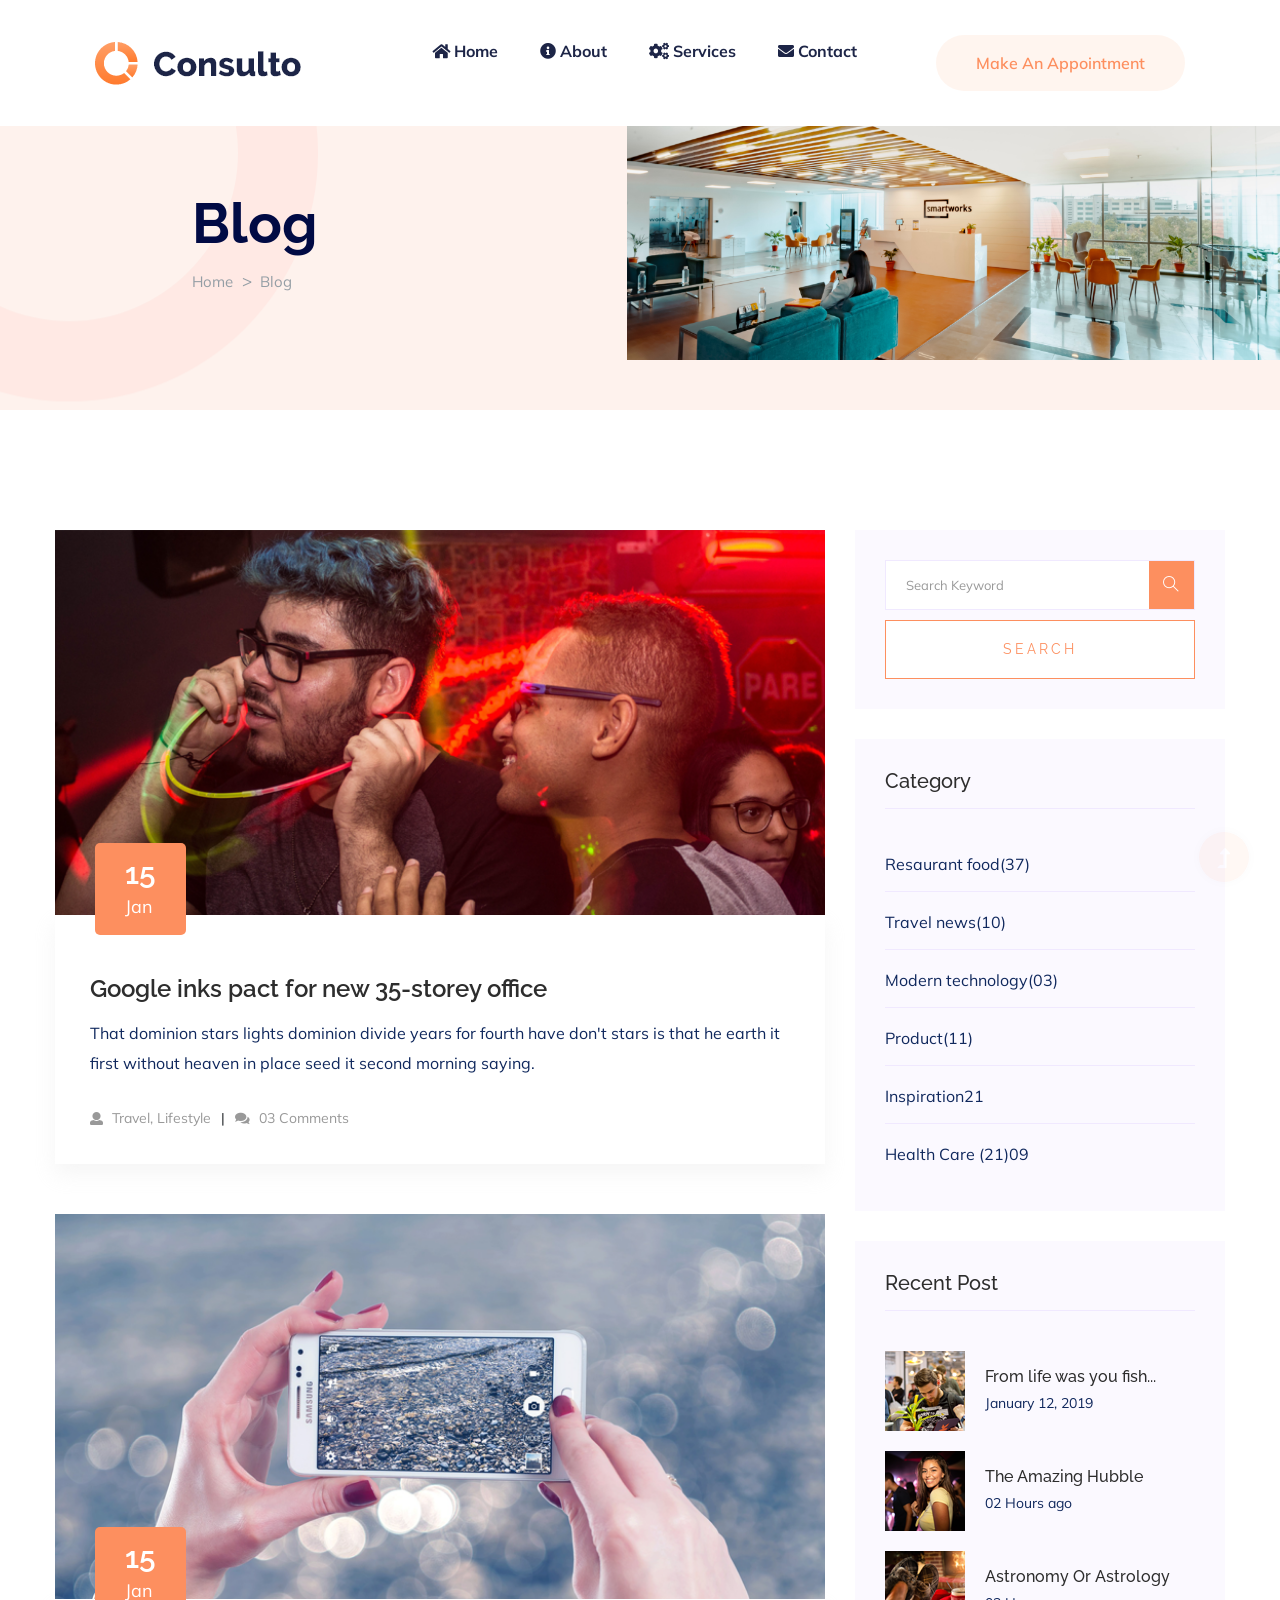
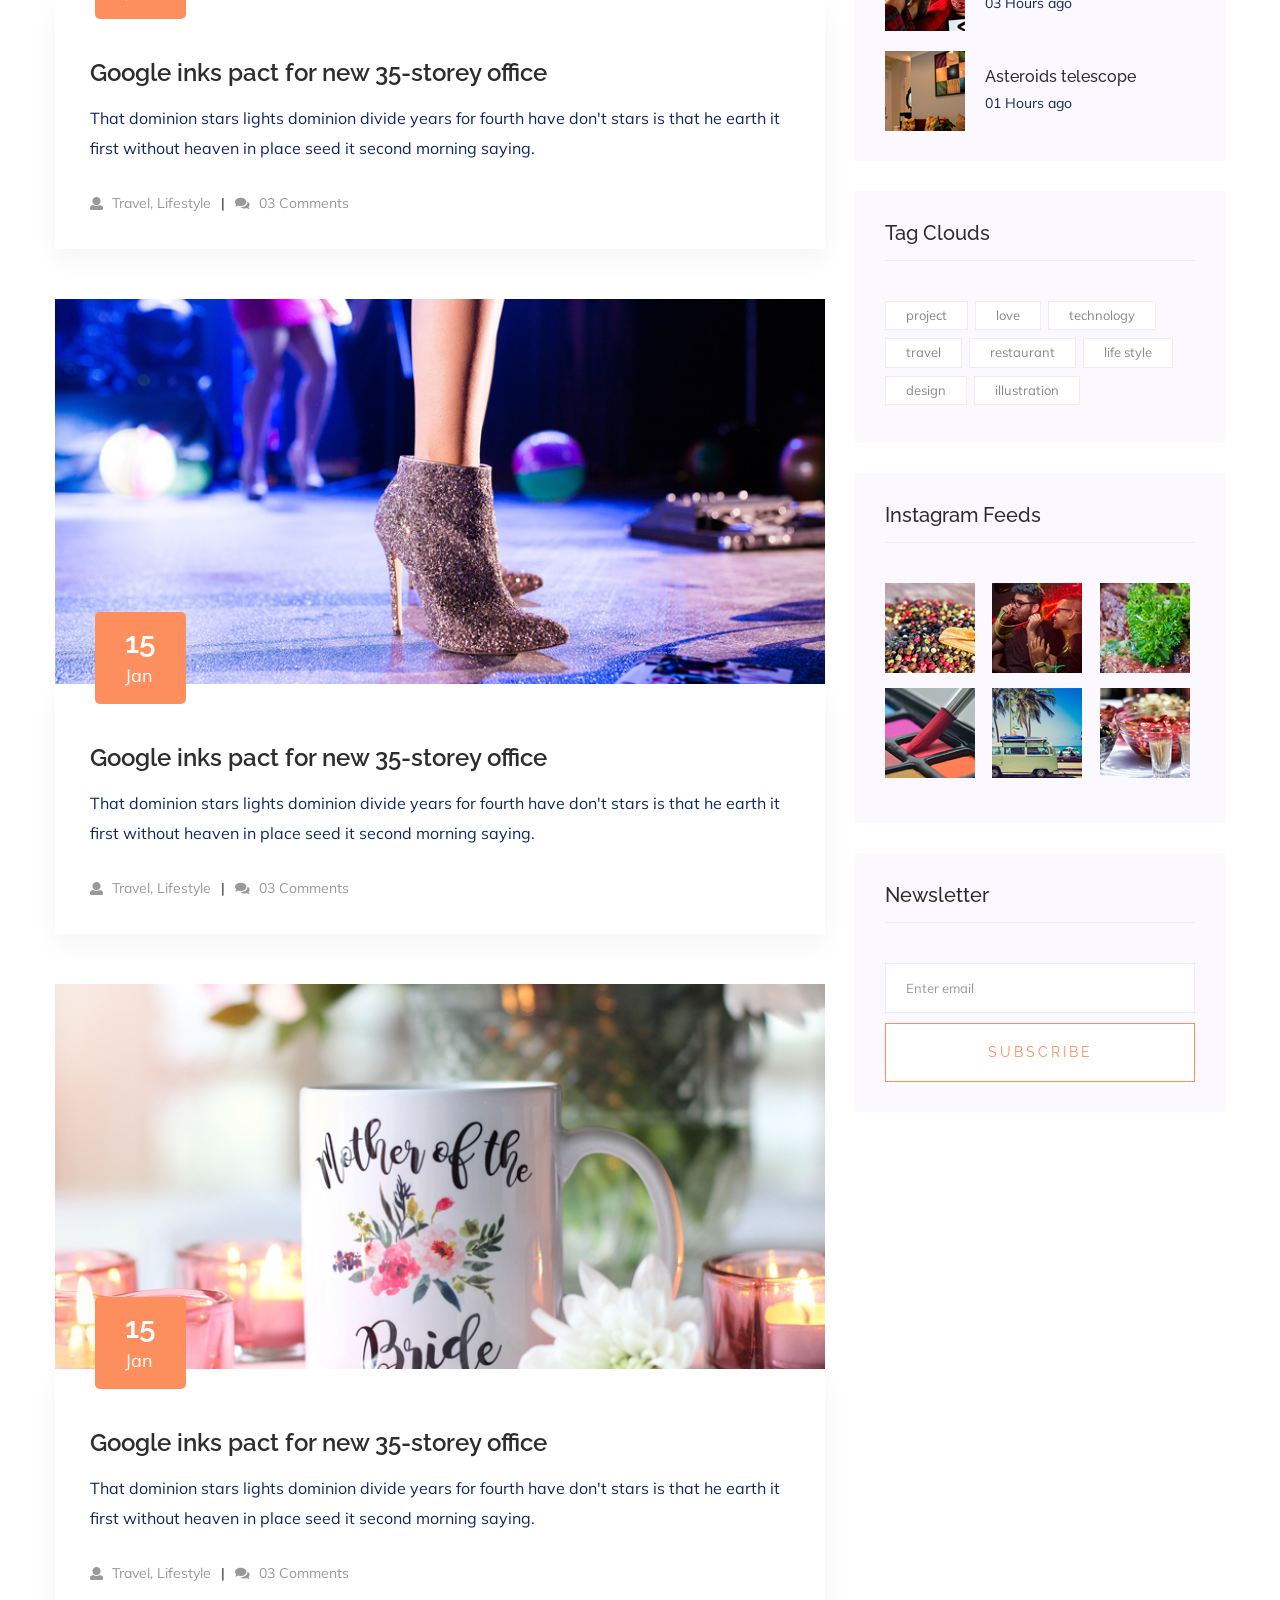
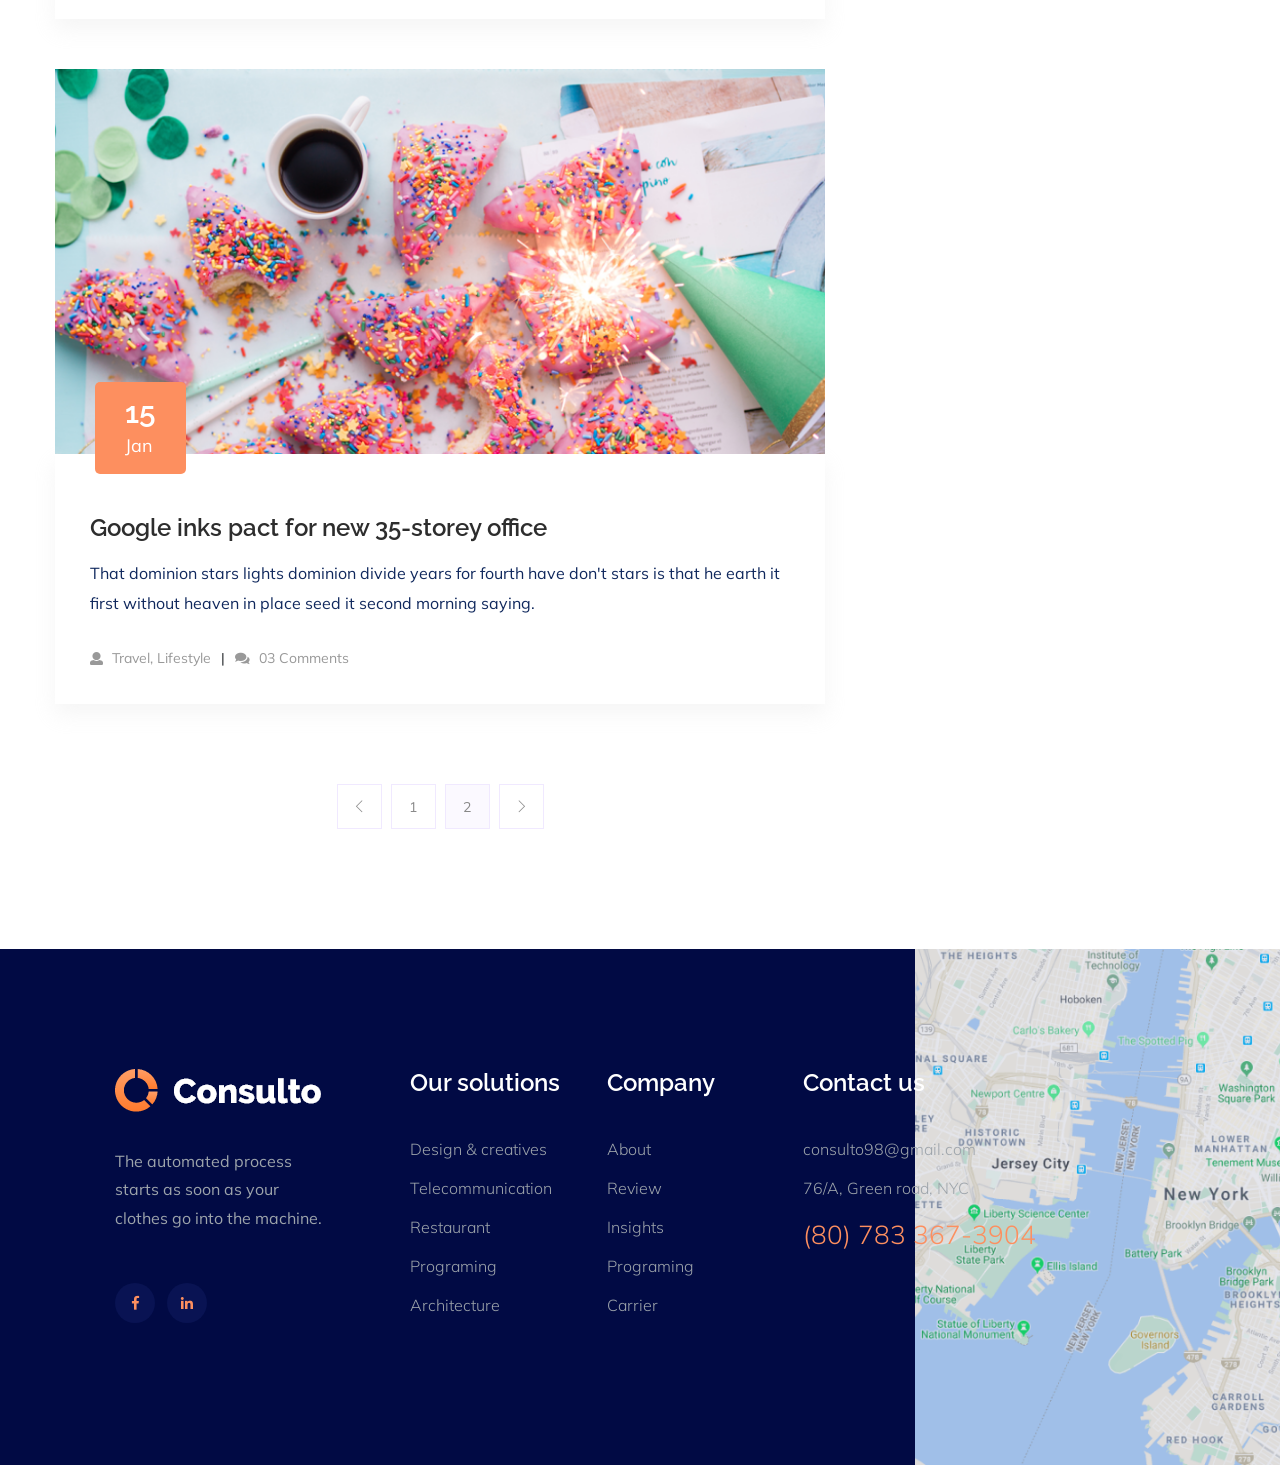
<file: Business Consulting/blog.html>
<!doctype html>
<html class="no-js" lang="zxx">
<head>
    <meta charset="utf-8">
    <meta http-equiv="x-ua-compatible" content="ie=edge">
    <title>Kadel Pharma Consultancy</title>
    <meta name="description" content="">
    <meta name="viewport" content="width=device-width, initial-scale=1">
    <link rel="manifest" href="site.webmanifest">
    <link rel="shortcut icon" type="image/x-icon" href="assets/img/favicon.ico">

    <!-- CSS here -->
    <link rel="stylesheet" href="assets/css/bootstrap.min.css">
    <link rel="stylesheet" href="assets/css/owl.carousel.min.css">
    <link rel="stylesheet" href="assets/css/slicknav.css">
    <link rel="stylesheet" href="assets/css/flaticon.css">
    <link rel="stylesheet" href="assets/css/progressbar_barfiller.css">
    <link rel="stylesheet" href="assets/css/gijgo.css">
    <link rel="stylesheet" href="assets/css/animate.min.css">
    <link rel="stylesheet" href="assets/css/animated-headline.css">
    <link rel="stylesheet" href="assets/css/magnific-popup.css">
    <link rel="stylesheet" href="assets/css/fontawesome-all.min.css">
    <link rel="stylesheet" href="assets/css/themify-icons.css">
    <link rel="stylesheet" href="assets/css/slick.css">
    <link rel="stylesheet" href="assets/css/nice-select.css">
    <link rel="stylesheet" href="assets/css/style.css">
</head>
<body>
    <!-- ? Preloader Start -->
    <div id="preloader-active">
        <div class="preloader d-flex align-items-center justify-content-center">
            <div class="preloader-inner position-relative">
                <div class="preloader-circle"></div>
                <div class="preloader-img pere-text">
                    <img src="assets/img/logo/loder.png" alt="">
                </div>
            </div>
        </div>
    </div>
    <!-- Preloader Start -->
    <header>
        <!-- Header Start -->
        <div class="header-area header_area">
            <div class="main-header">
             <div class="header-bottom  header-sticky">
                <div class="container-fluid">
                    <div class="row align-items-center">
                        <!-- Logo -->
                        <div class="col-xl-2 col-lg-2 col-md-1">
                            <div class="logo">
                              <a href="index.html"><img src="assets/img/logo/logo.png" alt=""></a>
                          </div>
                      </div>
                      <div class="col-xl-10 col-lg-10 col-md-8">
                         <div class="header-left  d-flex f-right align-items-center">
                           <!-- Main-menu -->
                           <div class="main-menu f-right d-none d-lg-block">
                            <nav> 
                                <ul id="navigation">
                                    <li><a href="index.html"><i class="fas fa-home"></i> Home</a></li>
                                    <li><a href="index.html#about"><i class="fas fa-info-circle"></i> About</a></li>
                                    <li><a href="index.html#services"><i class="fas fa-cogs"></i> Services</a></li>
                                    <li><a href="contact.html"><i class="fas fa-envelope"></i> Contact</a></li>
                                    <li class="d-block d-lg-none"><a href="pharmacy.html" class="mobile-pharmacy-btn"><i class="fas fa-pills"></i> Pharmacy <i class="fas fa-arrow-right" style="margin-left: 8px;"></i></a></li>
                                </ul>
                                    </li>
                                    <li><a href="contact.html">Contact</a></li>
                                    <li class="d-block d-lg-none"><a href="pharmacy.html">Pharmacy Retail</a></li></ul>
                            </nav>
                        </div>
                        <!-- left Btn -->
                        <div class="header-right-btn f-right d-none d-lg-block  ml-30">
                            <a href="#" class="header-btn">Make an Appointment</a>
                        </div>
                    </div>
                </div>             
                <!-- Mobile Menu -->
                    <!-- Mobile Menu -->
                    <div class="col-12">
                        <div class="mobile_menu d-block d-lg-none"></div>
                    </div>
                </div>
            </div>
        </div>
    </div>
</div>
<!-- Header End -->
</header>
<main>
    <!--? slider Area Start-->
    <div class="slider-area slider-area2 slider-height2 position-relative" data-background="assets/img/hero/hero2.png">
        <div class="slider-active">
            <!-- Single Slider -->
            <div class="single-slider">
                <div class="slider-cap-wrapper">
                    <div class="hero-caption">
                        <h1 data-animation="fadeInLeft" data-delay=".4s">Blog</h1>
                        <!-- breadcrumb Start-->
                        <nav aria-label="breadcrumb">
                            <ol class="breadcrumb">
                                <li class="breadcrumb-item"><a href="index.html">Home</a></li>
                                <li class="breadcrumb-item"><a href="#">Blog</a></li> 
                            </ol>
                        </nav>
                    </div>

                    <!-- breadcrumb End -->
                    <div class="hero-img">
                        <img src="assets/img/hero/h1_hero2.png" alt=""  data-animation="fadeInRight" data-transition-duration="5s">
                    </div>
                </div>
            </div>
        </div>

    </div>
    <!-- slider Area End-->
    <!--? Blog Area Start-->
    <section class="blog_area section-padding">
        <div class="container">
            <div class="row">
                <div class="col-lg-8 mb-5 mb-lg-0">
                    <div class="blog_left_sidebar">
                        <article class="blog_item">
                            <div class="blog_item_img">
                                <img class="card-img rounded-0" src="assets/img/blog/single_blog_1.png" alt="">
                                <a href="#" class="blog_item_date">
                                    <h3>15</h3>
                                    <p>Jan</p>
                                </a>
                            </div>
                            <div class="blog_details">
                                <a class="d-inline-block" href="blog_details.html">
                                    <h2 class="blog-head" style="color: #2d2d2d;">Google inks pact for new 35-storey office</h2>
                                </a>
                                <p>That dominion stars lights dominion divide years for fourth have don't stars is that
                                he earth it first without heaven in place seed it second morning saying.</p>
                                <ul class="blog-info-link">
                                    <li><a href="#"><i class="fa fa-user"></i> Travel, Lifestyle</a></li>
                                    <li><a href="#"><i class="fa fa-comments"></i> 03 Comments</a></li>
                                </ul>
                            </div>
                        </article>
                        <article class="blog_item">
                            <div class="blog_item_img">
                                <img class="card-img rounded-0" src="assets/img/blog/single_blog_2.png" alt="">
                                <a href="#" class="blog_item_date">
                                    <h3>15</h3>
                                    <p>Jan</p>
                                </a>
                            </div>
                            <div class="blog_details">
                                <a class="d-inline-block" href="blog_details.html">
                                    <h2 class="blog-head" style="color: #2d2d2d;">Google inks pact for new 35-storey office</h2>
                                </a>
                                <p>That dominion stars lights dominion divide years for fourth have don't stars is that
                                he earth it first without heaven in place seed it second morning saying.</p>
                                <ul class="blog-info-link">
                                    <li><a href="#"><i class="fa fa-user"></i> Travel, Lifestyle</a></li>
                                    <li><a href="#"><i class="fa fa-comments"></i> 03 Comments</a></li>
                                </ul>
                            </div>
                        </article>
                        <article class="blog_item">
                            <div class="blog_item_img">
                                <img class="card-img rounded-0" src="assets/img/blog/single_blog_3.png" alt="">
                                <a href="#" class="blog_item_date">
                                    <h3>15</h3>
                                    <p>Jan</p>
                                </a>
                            </div>
                            <div class="blog_details">
                                <a class="d-inline-block" href="blog_details.html">
                                    <h2 class="blog-head" style="color: #2d2d2d;">Google inks pact for new 35-storey office</h2>
                                </a>
                                <p>That dominion stars lights dominion divide years for fourth have don't stars is that
                                he earth it first without heaven in place seed it second morning saying.</p>
                                <ul class="blog-info-link">
                                    <li><a href="#"><i class="fa fa-user"></i> Travel, Lifestyle</a></li>
                                    <li><a href="#"><i class="fa fa-comments"></i> 03 Comments</a></li>
                                </ul>
                            </div>
                        </article>
                        <article class="blog_item">
                            <div class="blog_item_img">
                                <img class="card-img rounded-0" src="assets/img/blog/single_blog_4.png" alt="">
                                <a href="#" class="blog_item_date">
                                    <h3>15</h3>
                                    <p>Jan</p>
                                </a>
                            </div>
                            <div class="blog_details">
                                <a class="d-inline-block" href="blog_details.html">
                                    <h2 class="blog-head" style="color: #2d2d2d;">Google inks pact for new 35-storey office</h2>
                                </a>
                                <p>That dominion stars lights dominion divide years for fourth have don't stars is that
                                he earth it first without heaven in place seed it second morning saying.</p>
                                <ul class="blog-info-link">
                                    <li><a href="#"><i class="fa fa-user"></i> Travel, Lifestyle</a></li>
                                    <li><a href="#"><i class="fa fa-comments"></i> 03 Comments</a></li>
                                </ul>
                            </div>
                        </article>
                        <article class="blog_item">
                            <div class="blog_item_img">
                                <img class="card-img rounded-0" src="assets/img/blog/single_blog_5.png" alt="">
                                <a href="#" class="blog_item_date">
                                    <h3>15</h3>
                                    <p>Jan</p>
                                </a>
                            </div>
                            <div class="blog_details">
                                <a class="d-inline-block" href="blog_details.html">
                                    <h2 class="blog-head" style="color: #2d2d2d;">Google inks pact for new 35-storey office</h2>
                                </a>
                                <p>That dominion stars lights dominion divide years for fourth have don't stars is that
                                he earth it first without heaven in place seed it second morning saying.</p>
                                <ul class="blog-info-link">
                                    <li><a href="#"><i class="fa fa-user"></i> Travel, Lifestyle</a></li>
                                    <li><a href="#"><i class="fa fa-comments"></i> 03 Comments</a></li>
                                </ul>
                            </div>
                        </article>
                        <nav class="blog-pagination justify-content-center d-flex">
                            <ul class="pagination">
                                <li class="page-item">
                                    <a href="#" class="page-link" aria-label="Previous">
                                        <i class="ti-angle-left"></i>
                                    </a>
                                </li>
                                <li class="page-item">
                                    <a href="#" class="page-link">1</a>
                                </li>
                                <li class="page-item active">
                                    <a href="#" class="page-link">2</a>
                                </li>
                                <li class="page-item">
                                    <a href="#" class="page-link" aria-label="Next">
                                        <i class="ti-angle-right"></i>
                                    </a>
                                </li>
                            </ul>
                        </nav>
                    </div>
                </div>
                <div class="col-lg-4">
                    <div class="blog_right_sidebar">
                        <aside class="single_sidebar_widget search_widget">
                            <form action="#">
                                <div class="form-group">
                                    <div class="input-group mb-3">
                                        <input type="text" class="form-control" placeholder='Search Keyword'
                                        onfocus="this.placeholder = ''"
                                        onblur="this.placeholder = 'Search Keyword'">
                                        <div class="input-group-append">
                                            <button class="btns" type="button"><i class="ti-search"></i></button>
                                        </div>
                                    </div>
                                </div>
                                <button class="button rounded-0 primary-bg text-white w-100 btn_1 boxed-btn"
                                type="submit">Search</button>
                            </form>
                        </aside>
                        <aside class="single_sidebar_widget post_category_widget">
                            <h4 class="widget_title" style="color: #2d2d2d;">Category</h4>
                            <ul class="list cat-list">
                                <li>
                                    <a href="#" class="d-flex">
                                        <p>Resaurant food</p>
                                        <p>(37)</p>
                                    </a>
                                </li>
                                <li>
                                    <a href="#" class="d-flex">
                                        <p>Travel news</p>
                                        <p>(10)</p>
                                    </a>
                                </li>
                                <li>
                                    <a href="#" class="d-flex">
                                        <p>Modern technology</p>
                                        <p>(03)</p>
                                    </a>
                                </li>
                                <li>
                                    <a href="#" class="d-flex">
                                        <p>Product</p>
                                        <p>(11)</p>
                                    </a>
                                </li>
                                <li>
                                    <a href="#" class="d-flex">
                                        <p>Inspiration</p>
                                        <p>21</p>
                                    </a>
                                </li>
                                <li>
                                    <a href="#" class="d-flex">
                                        <p>Health Care (21)</p>
                                        <p>09</p>
                                    </a>
                                </li>
                            </ul>
                        </aside>
                        <aside class="single_sidebar_widget popular_post_widget">
                            <h3 class="widget_title" style="color: #2d2d2d;">Recent Post</h3>
                            <div class="media post_item">
                                <img src="assets/img/post/post_1.png" alt="post">
                                <div class="media-body">
                                    <a href="blog_details.html">
                                        <h3 style="color: #2d2d2d;">From life was you fish...</h3>
                                    </a>
                                    <p>January 12, 2019</p>
                                </div>
                            </div>
                            <div class="media post_item">
                                <img src="assets/img/post/post_2.png" alt="post">
                                <div class="media-body">
                                    <a href="blog_details.html">
                                        <h3 style="color: #2d2d2d;">The Amazing Hubble</h3>
                                    </a>
                                    <p>02 Hours ago</p>
                                </div>
                            </div>
                            <div class="media post_item">
                                <img src="assets/img/post/post_3.png" alt="post">
                                <div class="media-body">
                                    <a href="blog_details.html">
                                        <h3 style="color: #2d2d2d;">Astronomy Or Astrology</h3>
                                    </a>
                                    <p>03 Hours ago</p>
                                </div>
                            </div>
                            <div class="media post_item">
                                <img src="assets/img/post/post_4.png" alt="post">
                                <div class="media-body">
                                    <a href="blog_details.html">
                                        <h3 style="color: #2d2d2d;">Asteroids telescope</h3>
                                    </a>
                                    <p>01 Hours ago</p>
                                </div>
                            </div>
                        </aside>
                        <aside class="single_sidebar_widget tag_cloud_widget">
                            <h4 class="widget_title" style="color: #2d2d2d;">Tag Clouds</h4>
                            <ul class="list">
                                <li>
                                    <a href="#">project</a>
                                </li>
                                <li>
                                    <a href="#">love</a>
                                </li>
                                <li>
                                    <a href="#">technology</a>
                                </li>
                                <li>
                                    <a href="#">travel</a>
                                </li>
                                <li>
                                    <a href="#">restaurant</a>
                                </li>
                                <li>
                                    <a href="#">life style</a>
                                </li>
                                <li>
                                    <a href="#">design</a>
                                </li>
                                <li>
                                    <a href="#">illustration</a>
                                </li>
                            </ul>
                        </aside>

                        <aside class="single_sidebar_widget instagram_feeds">
                            <h4 class="widget_title" style="color: #2d2d2d;">Instagram Feeds</h4>
                            <ul class="instagram_row flex-wrap">
                                <li>
                                    <a href="#">
                                        <img class="img-fluid" src="assets/img/post/post_5.png" alt="">
                                    </a>
                                </li>
                                <li>
                                    <a href="#">
                                        <img class="img-fluid" src="assets/img/post/post_6.png" alt="">
                                    </a>
                                </li>
                                <li>
                                    <a href="#">
                                        <img class="img-fluid" src="assets/img/post/post_7.png" alt="">
                                    </a>
                                </li>
                                <li>
                                    <a href="#">
                                        <img class="img-fluid" src="assets/img/post/post_8.png" alt="">
                                    </a>
                                </li>
                                <li>
                                    <a href="#">
                                        <img class="img-fluid" src="assets/img/post/post_9.png" alt="">
                                    </a>
                                </li>
                                <li>
                                    <a href="#">
                                        <img class="img-fluid" src="assets/img/post/post_10.png" alt="">
                                    </a>
                                </li>
                            </ul>
                        </aside>
                        <aside class="single_sidebar_widget newsletter_widget">
                            <h4 class="widget_title" style="color: #2d2d2d;">Newsletter</h4>
                            <form action="#">
                                <div class="form-group">
                                    <input type="email" class="form-control" onfocus="this.placeholder = ''"
                                    onblur="this.placeholder = 'Enter email'" placeholder='Enter email' required>
                                </div>
                                <button class="button rounded-0 primary-bg text-white w-100 btn_1 boxed-btn"
                                type="submit">Subscribe</button>
                            </form>
                        </aside>
                    </div>
                </div>
            </div>
        </div>
    </section>
    <!-- Blog Area End -->
</main>
<footer>
    <div class="footer-wrapper section-bg2 pl-100"  data-background="assets/img/gallery/footer-bg.png">
        <!-- Footer Start-->
        <div class="footer-area footer-padding">
            <div class="container-fluid">
                <div class="row">
                    <div class="col-xl-3 col-lg-4 col-md-4 col-sm-6">
                        <div class="single-footer-caption mb-50">
                            <div class="single-footer-caption mb-30">
                                <!-- logo -->
                                <div class="footer-logo mb-35">
                                    <a href="index.html"><img src="assets/img/logo/logo2_footer.png" alt=""></a>
                                </div>
                                <div class="footer-tittle">
                                    <div class="footer-pera">
                                        <p>The automated process starts as soon as your clothes go into the machine.</p>
                                    </div>
                                </div>
                                <!-- social -->
                                <div class="footer-social">
                                    <a href="https://www.facebook.com/austin.onuoha.2025/" target="_blank"><i class="fab fa-facebook-f"></i></a>
                                    <a href="https://www.linkedin.com/in/austine-onuoha-7384b7407/" target="_blank"><i class="fab fa-linkedin-in"></i></a>
                                </div>
                            </div>
                        </div>
                    </div>
                    <div class="col-xl-2 col-lg-4 col-md-4 col-sm-6">
                        <div class="single-footer-caption mb-50">
                            <div class="footer-tittle">
                                <h4>Our solutions</h4>
                                <ul>
                                    <li><a href="#">Design & creatives</a></li>
                                    <li><a href="#">Telecommunication</a></li>
                                    <li><a href="#">Restaurant</a></li>
                                    <li><a href="#">Programing</a></li>
                                    <li><a href="#">Architecture</a></li>
                                </ul>
                            </div>
                        </div>
                    </div>
                    <div class="col-xl-2 col-lg-4 col-md-4 col-sm-6">
                        <div class="single-footer-caption mb-50">
                            <div class="footer-tittle">
                                <h4>Company</h4>
                                <ul>
                                    <li><a href="#">About</a></li>
                                    <li><a href="#">Review</a></li>
                                    <li><a href="#">Insights</a></li>
                                    <li><a href="#">Programing</a></li>
                                    <li><a href="#">Carrier</a></li>
                                </ul>
                            </div>
                        </div>
                    </div>
                    <div class="col-xl-3 col-lg-4 col-md-4 col-sm-6">
                        <div class="single-footer-caption mb-50">
                            <div class="footer-tittle">
                                <h4>Contact us</h4>
                                <ul>
                                    <li><a href="#">consulto98@gmail.com</a></li>
                                    <li><a href="#">76/A, Green road, NYC</a></li>
                                    <li class="number"><a href="#">(80) 783 367-3904</a></li>
                                </ul>
                            </div>
                        </div>
                    </div>
                </div>
            </div>
        </div>
        <!-- footer-bottom area -->
        <div class="footer-bottom-area">
            <div class="container-fluid">
                <div class="footer-border">
                    <div class="row align-items-center">
                        <div class="col-xl-12 ">
                            
                          </div>
                      </div>
                  </div>
              </div>
          </div>
          <!-- Footer End-->
      </div>
  </footer>
  <!-- Scroll Up -->
  <div id="back-top" >
    <a title="Go to Top" href="#"> <i class="fas fa-level-up-alt"></i></a>
</div>
<!-- JS here -->

<script src="./assets/js/vendor/modernizr-3.5.0.min.js"></script>
<!-- Jquery, Popper, Bootstrap -->
<script src="./assets/js/vendor/jquery-1.12.4.min.js"></script>
<script src="./assets/js/popper.min.js"></script>
<script src="./assets/js/bootstrap.min.js"></script>
<!-- Jquery Mobile Menu -->
<script src="./assets/js/jquery.slicknav.min.js"></script>

<!-- Jquery Slick , Owl-Carousel Plugins -->
<script src="./assets/js/owl.carousel.min.js"></script>
<script src="./assets/js/slick.min.js"></script>
<!-- One Page, Animated-HeadLin -->
<script src="./assets/js/wow.min.js"></script>
<script src="./assets/js/animated.headline.js"></script>
<script src="./assets/js/jquery.magnific-popup.js"></script>

<!-- Date Picker -->
<script src="./assets/js/gijgo.min.js"></script>
<!-- Nice-select, sticky -->
<script src="./assets/js/jquery.nice-select.min.js"></script>
<script src="./assets/js/jquery.sticky.js"></script>

<!-- counter , waypoint,Hover Direction -->
<script src="./assets/js/jquery.counterup.min.js"></script>
<script src="./assets/js/waypoints.min.js"></script>
<script src="./assets/js/jquery.countdown.min.js"></script>
<script src="./assets/js/hover-direction-snake.min.js"></script>

<!-- contact js -->
<script src="./assets/js/contact.js"></script>
<script src="./assets/js/jquery.form.js"></script>
<script src="./assets/js/jquery.validate.min.js"></script>
<script src="./assets/js/mail-script.js"></script>
<script src="./assets/js/jquery.ajaxchimp.min.js"></script>

<!-- Jquery Plugins, main Jquery -->	
<script src="./assets/js/plugins.js"></script>
<script src="./assets/js/main.js"></script>

</body>
</html>
</file>
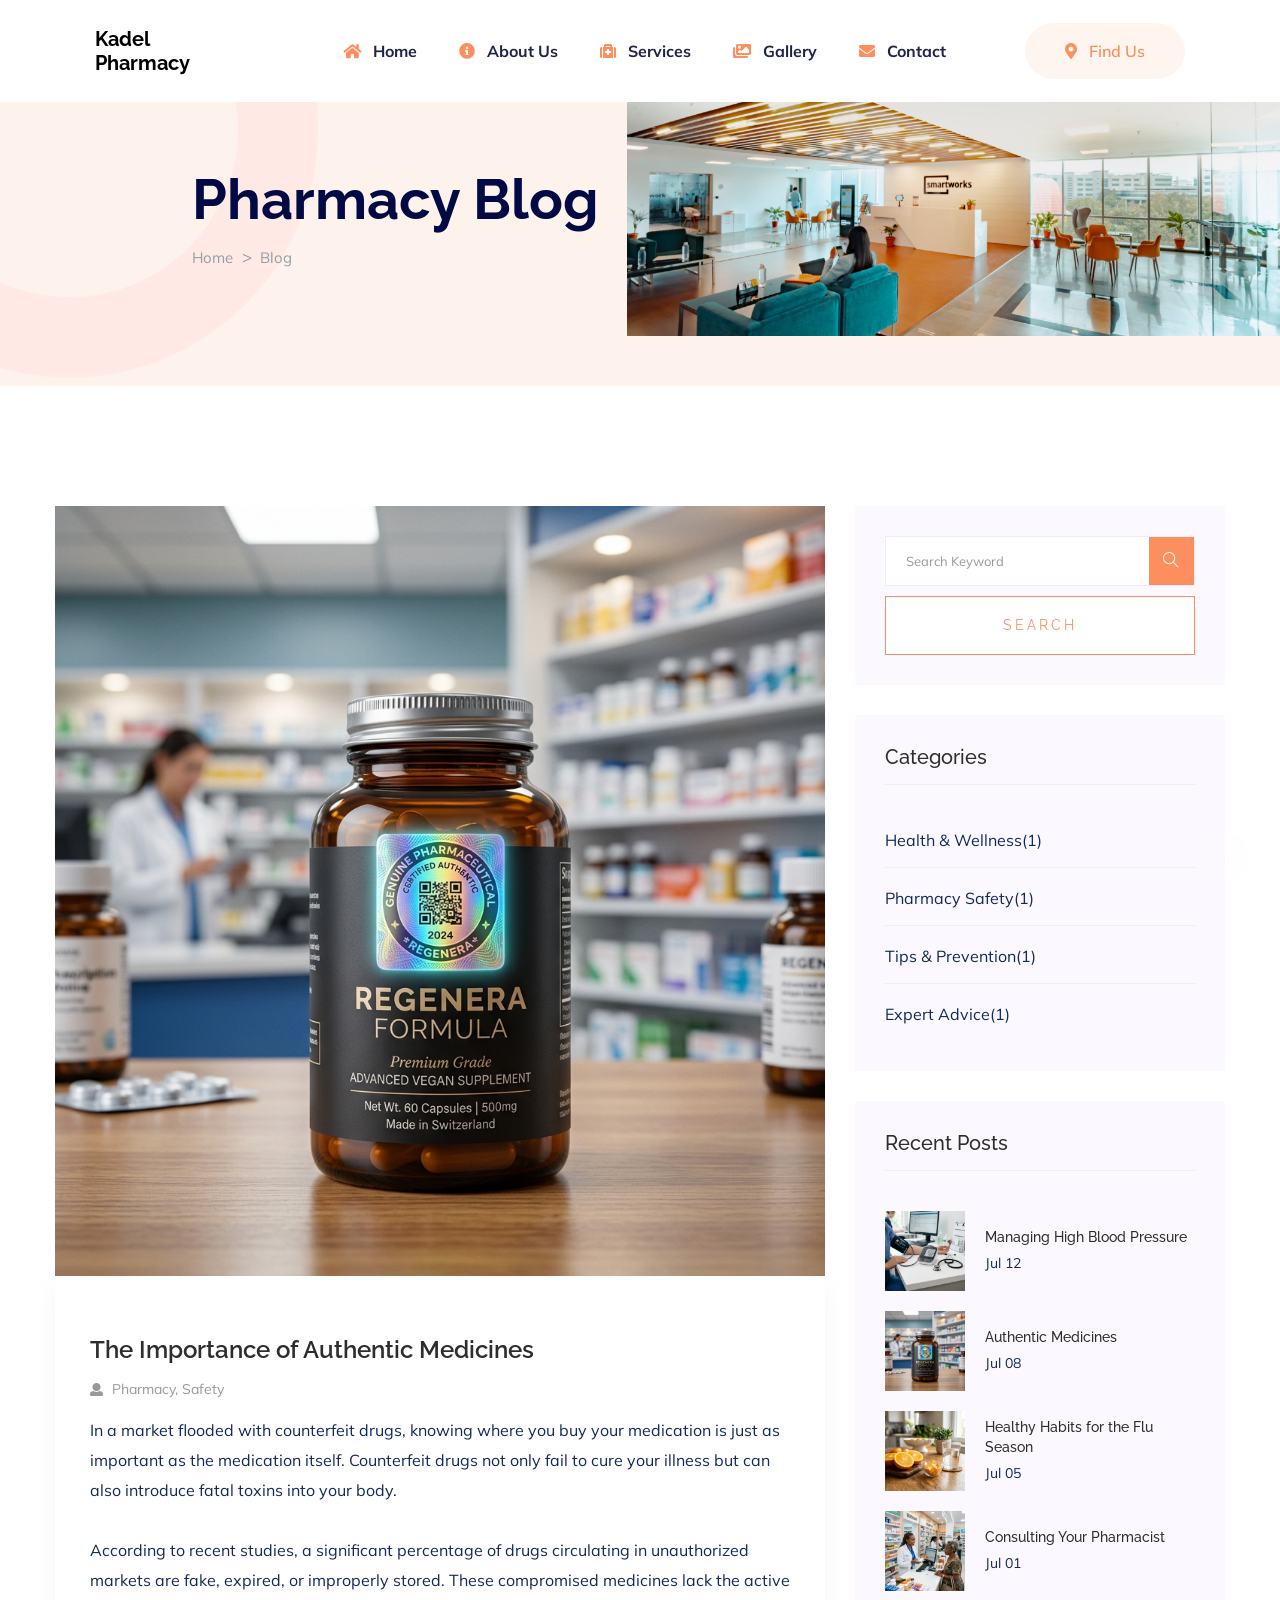
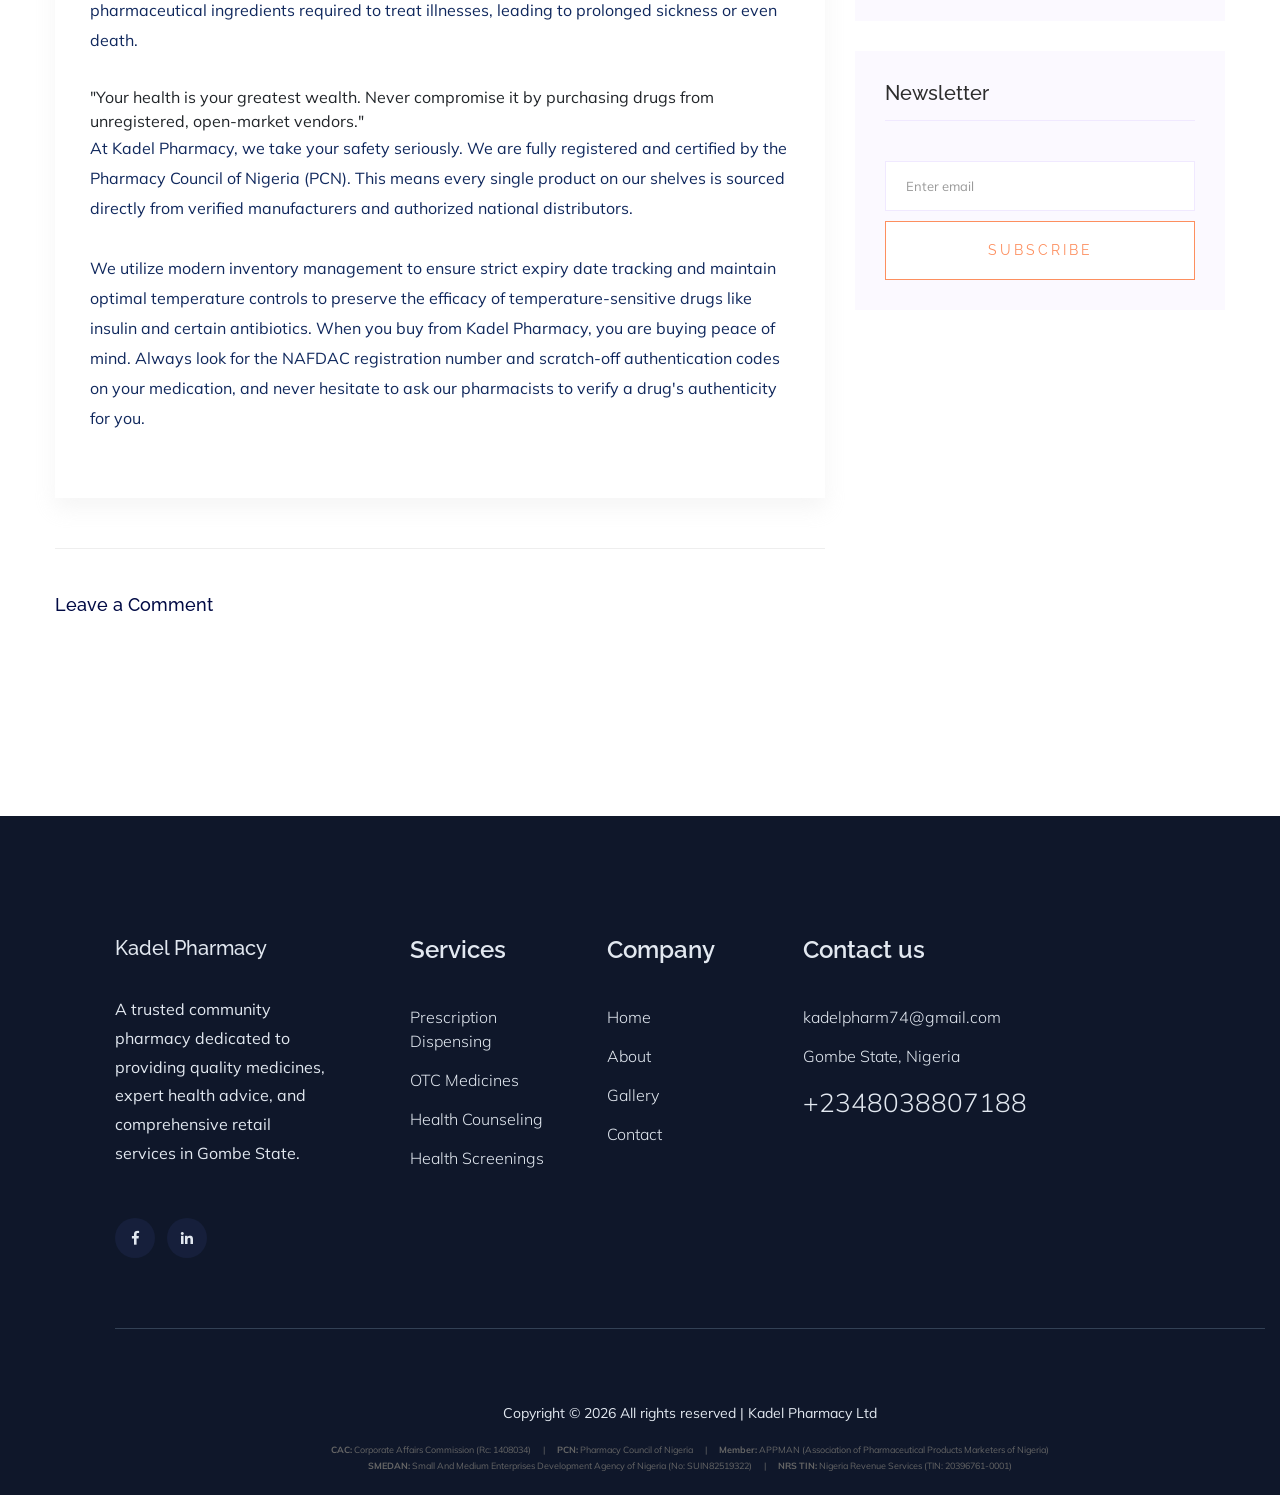
<file: Business Consulting/blog_authentic.html>
<!doctype html>
<html class="no-js" lang="zxx">
<head>
    <meta charset="utf-8">
    <meta http-equiv="x-ua-compatible" content="ie=edge">
    <title>Kadel Pharmacy | Health & Wellness Blog</title>
    <meta name="description" content="">
    <meta name="viewport" content="width=device-width, initial-scale=1">
    <link rel="manifest" href="site.webmanifest">
    <link rel="shortcut icon" type="image/x-icon" href="assets/img/favicon.ico">

    <!-- CSS here -->
    <link rel="stylesheet" href="assets/css/bootstrap.min.css">
    <link rel="stylesheet" href="assets/css/owl.carousel.min.css">
    <link rel="stylesheet" href="assets/css/slicknav.css">
    <link rel="stylesheet" href="assets/css/flaticon.css">
    <link rel="stylesheet" href="assets/css/progressbar_barfiller.css">
    <link rel="stylesheet" href="assets/css/gijgo.css">
    <link rel="stylesheet" href="assets/css/animate.min.css">
    <link rel="stylesheet" href="assets/css/animated-headline.css">
    <link rel="stylesheet" href="assets/css/magnific-popup.css">
    <link rel="stylesheet" href="assets/css/fontawesome-all.min.css">
    <link rel="stylesheet" href="assets/css/themify-icons.css">
    <link rel="stylesheet" href="assets/css/slick.css">
    <link rel="stylesheet" href="assets/css/nice-select.css">
    <link rel="stylesheet" href="assets/css/style.css">
    <link rel="stylesheet" href="assets/css/custom.css">
</head>
<body>
    <!-- ? Preloader Start -->
    <div id="preloader-active">
        <div class="preloader d-flex align-items-center justify-content-center">
            <div class="preloader-inner position-relative">
                <div class="preloader-circle"></div>
                <div class="preloader-img pere-text">
                    <h4 style="font-weight: 700; color: #000; margin-bottom: 0;">Kadel Pharmacy</h4>
                </div>
            </div>
        </div>
    </div>
    <!-- Preloader Start -->
    <header>
        <!-- Header Start -->
        <div class="header-area header_area">
            <div class="main-header">
             <div class="header-bottom  header-sticky">
                <div class="container-fluid">
                    <div class="row align-items-center">
                        <!-- Logo -->
                        <div class="col-xl-2 col-lg-2 col-md-1">
                            <div class="logo">
                                <a href="pharmacy2.html">
                                    <h2 style="font-weight: 700; color: #000; margin-bottom: 0;">Kadel<br>Pharmacy
                                    </h2>
                                </a>
                            </div>
                        </div>
                        <div class="col-xl-10 col-lg-10 col-md-8">
                            <div class="header-left  d-flex f-right align-items-center">
                                <!-- Main-menu -->
                                <div class="main-menu f-right d-none d-lg-block">
                                    <nav>
                                        <ul id="navigation">
                                            <li><a href="pharmacy2.html"><i class="fas fa-home"></i> Home</a></li>
                                            <li><a href="pharmacy2.html#about"><i class="fas fa-info-circle"></i> About Us</a></li>
                                            <li><a href="pharmacy2.html#services"><i class="fas fa-medkit"></i> Services</a></li>
                                            <li><a href="pharmacy2.html#gallery"><i class="fas fa-images"></i> Gallery</a></li>
                                            <li><a href="pharmacy2.html#contact"><i class="fas fa-envelope"></i> Contact</a></li>
                                            <li class="d-block d-lg-none"><a href="pharmacy2.html#contact"
                                                    class="mobile-pharmacy-btn"><i class="fas fa-map-marker-alt"
                                                        style="margin-right: 8px;"></i> Find Us</a></li>
                                        </ul>
                                    </nav>
                                </div>
                                <!-- left Btn -->
                                <div class="header-right-btn f-right d-none d-lg-block  ml-30">
                                    <a href="pharmacy2.html#contact" class="header-btn"><i class="fas fa-map-marker-alt"
                                            style="margin-right: 8px;"></i> Find Us</a>
                                </div>
                            </div>
                </div>             
                <!-- Mobile Menu -->
                    <!-- Mobile Menu -->
                    <div class="col-12">
                        <div class="mobile_menu d-block d-lg-none"></div>
                    </div>
                </div>
            </div>
        </div>
    </div>
</div>
<!-- Header End -->
</header>
<main>
    <!--? slider Area Start-->
    <div class="slider-area slider-area2 slider-height2 position-relative" data-background="assets/img/hero/hero2.png">
        <div class="slider-active">
            <!-- Single Slider -->
            <div class="single-slider">
                <div class="slider-cap-wrapper">
                    <div class="hero-caption">
                        <h1 data-animation="fadeInLeft" data-delay=".4s">Pharmacy Blog</h1>
                        <!-- breadcrumb Start-->
                        <nav aria-label="breadcrumb">
                            <ol class="breadcrumb">
                                <li class="breadcrumb-item"><a href="pharmacy2.html">Home</a></li>
                                <li class="breadcrumb-item"><a href="#">Blog</a></li> 
                            </ol>
                        </nav>
                    </div>

                    <!-- breadcrumb End -->
                    <div class="hero-img">
                        <img src="assets/img/hero/h1_hero2.png" alt=""  data-animation="fadeInRight" data-transition-duration="5s">
                    </div>
                </div>
            </div>
        </div>

    </div>
    <!-- slider Area End-->
    <!--? Blog Area Start-->
    <section class="blog_area section-padding">
        <div class="container">
            <div class="row">
                <div class="col-lg-8 mb-5 mb-lg-0">
                    <div class="single-post">
                        <div class="feature-img">
                            <img class="img-fluid" src="assets/img/blog/blog_authentic.png" alt="">
                        </div>
                        <div class="blog_details">
                            <h2 style="color: #2d2d2d;">The Importance of Authentic Medicines</h2>
                            <ul class="blog-info-link mt-3 mb-4">
                                <li><a href="#"><i class="fa fa-user"></i> Pharmacy, Safety</a></li>
                            </ul>
                            <p class="excert">
                                In a market flooded with counterfeit drugs, knowing where you buy your medication is just as important as the medication itself. Counterfeit drugs not only fail to cure your illness but can also introduce fatal toxins into your body.
                            </p>
                            <p>
                                According to recent studies, a significant percentage of drugs circulating in unauthorized markets are fake, expired, or improperly stored. These compromised medicines lack the active pharmaceutical ingredients required to treat illnesses, leading to prolonged sickness or even death. 
                            </p>
                            <div class="quote-wrapper">
                                <div class="quotes">
                                    "Your health is your greatest wealth. Never compromise it by purchasing drugs from unregistered, open-market vendors."
                                </div>
                            </div>
                            <p>
                                At Kadel Pharmacy, we take your safety seriously. We are fully registered and certified by the Pharmacy Council of Nigeria (PCN). This means every single product on our shelves is sourced directly from verified manufacturers and authorized national distributors. 
                            </p>
                            <p>
                                We utilize modern inventory management to ensure strict expiry date tracking and maintain optimal temperature controls to preserve the efficacy of temperature-sensitive drugs like insulin and certain antibiotics. When you buy from Kadel Pharmacy, you are buying peace of mind. Always look for the NAFDAC registration number and scratch-off authentication codes on your medication, and never hesitate to ask our pharmacists to verify a drug's authenticity for you.
                            </p>
                        </div>
                    </div>
                    <div class="comments-area">
                        <h4>Leave a Comment</h4>
                        <div id="disqus_thread"></div>
                        <script>
                            var disqus_config = function () {
                                this.page.url = window.location.href;  
                                this.page.identifier = 'blog_authentic'; 
                            };
                            (function() { 
                            var d = document, s = d.createElement('script');
                            s.src = 'https://kadelpharmacy.disqus.com/embed.js';
                            s.setAttribute('data-timestamp', +new Date());
                            (d.head || d.body).appendChild(s);
                            })();
                        </script>
                        <noscript>Please enable JavaScript to view the <a href="https://disqus.com/?ref_noscript">comments powered by Disqus.</a></noscript>
                    </div>
                </div>
                <div class="col-lg-4">
                    <div class="blog_right_sidebar">
                        <aside class="single_sidebar_widget search_widget">
                            <form action="#">
                                <div class="form-group">
                                    <div class="input-group mb-3">
                                        <input type="text" class="form-control" placeholder='Search Keyword'
                                        onfocus="this.placeholder = ''"
                                        onblur="this.placeholder = 'Search Keyword'">
                                        <div class="input-group-append">
                                            <button class="btns" type="button"><i class="ti-search"></i></button>
                                        </div>
                                    </div>
                                </div>
                                <button class="button rounded-0 primary-bg text-white w-100 btn_1 boxed-btn"
                                type="submit">Search</button>
                            </form>
                        </aside>
                        <aside class="single_sidebar_widget post_category_widget">
                            <h4 class="widget_title" style="color: #2d2d2d;">Categories</h4>
                            <ul class="list cat-list">
                                <li>
                                    <a href="#" class="d-flex">
                                        <p>Health & Wellness</p>
                                        <p>(1)</p>
                                    </a>
                                </li>
                                <li>
                                    <a href="#" class="d-flex">
                                        <p>Pharmacy Safety</p>
                                        <p>(1)</p>
                                    </a>
                                </li>
                                <li>
                                    <a href="#" class="d-flex">
                                        <p>Tips & Prevention</p>
                                        <p>(1)</p>
                                    </a>
                                </li>
                                <li>
                                    <a href="#" class="d-flex">
                                        <p>Expert Advice</p>
                                        <p>(1)</p>
                                    </a>
                                </li>
                            </ul>
                        </aside>
                        <aside class="single_sidebar_widget popular_post_widget">
                            <h3 class="widget_title" style="color: #2d2d2d;">Recent Posts</h3>
                            <div class="media post_item">
                                <img src="assets/img/blog/blog_bp.png" style="width: 80px; height: 80px; object-fit: cover;" alt="post">
                                <div class="media-body">
                                    <a href="blog_bp.html">
                                        <h3 style="color: #2d2d2d; font-size: 14px;">Managing High Blood Pressure</h3>
                                    </a>
                                    <p>Jul 12</p>
                                </div>
                            </div>
                            <div class="media post_item">
                                <img src="assets/img/blog/blog_authentic.png" style="width: 80px; height: 80px; object-fit: cover;" alt="post">
                                <div class="media-body">
                                    <a href="blog_authentic.html">
                                        <h3 style="color: #2d2d2d; font-size: 14px;">Authentic Medicines</h3>
                                    </a>
                                    <p>Jul 08</p>
                                </div>
                            </div>
                            <div class="media post_item">
                                <img src="assets/img/blog/blog_flu.png" style="width: 80px; height: 80px; object-fit: cover;" alt="post">
                                <div class="media-body">
                                    <a href="blog_flu.html">
                                        <h3 style="color: #2d2d2d; font-size: 14px;">Healthy Habits for the Flu Season</h3>
                                    </a>
                                    <p>Jul 05</p>
                                </div>
                            </div>
                            <div class="media post_item">
                                <img src="assets/img/blog/blog_consult.png" style="width: 80px; height: 80px; object-fit: cover;" alt="post">
                                <div class="media-body">
                                    <a href="blog_consult.html">
                                        <h3 style="color: #2d2d2d; font-size: 14px;">Consulting Your Pharmacist</h3>
                                    </a>
                                    <p>Jul 01</p>
                                </div>
                            </div>
                        </aside>


                        <aside class="single_sidebar_widget newsletter_widget">
                            <h4 class="widget_title" style="color: #2d2d2d;">Newsletter</h4>
                            <form action="#">
                                <div class="form-group">
                                    <input type="email" class="form-control" onfocus="this.placeholder = ''"
                                    onblur="this.placeholder = 'Enter email'" placeholder='Enter email' required>
                                </div>
                                <button class="button rounded-0 primary-bg text-white w-100 btn_1 boxed-btn"
                                type="submit">Subscribe</button>
                            </form>
                        </aside>
                    </div>
                </div>
            </div>
        </div>
    </section>
    <!-- Blog Area End -->
</main>
<footer>
    <div class="footer-wrapper pl-100">
        <!-- Footer Start-->
        <div class="footer-area footer-padding">
            <div class="container-fluid">
                <div class="row">
                    <div class="col-xl-3 col-lg-4 col-md-4 col-sm-6">
                        <div class="single-footer-caption mb-50">
                            <div class="single-footer-caption mb-30">
                                <div class="footer-logo mb-35">
                                    <a href="#">
                                        <h2>Kadel Pharmacy</h2>
                                    </a>
                                </div>
                                <div class="footer-tittle">
                                    <div class="footer-pera">
                                        <p>A trusted community pharmacy dedicated to providing quality medicines, expert health advice, and comprehensive retail services in Gombe State.</p>
                                    </div>
                                </div>
                                <!-- social -->
                                <div class="footer-social">
                                    <a href="https://www.facebook.com/austin.onuoha.2025/" target="_blank"><i
                                            class="fab fa-facebook-f"></i></a>
                                    <a href="https://www.linkedin.com/in/austine-onuoha-7384b7407/"
                                        target="_blank"><i class="fab fa-linkedin-in"></i></a>
                                </div>
                            </div>
                        </div>
                    </div>
                    <div class="col-xl-2 col-lg-4 col-md-4 col-sm-6">
                        <div class="single-footer-caption mb-50">
                            <div class="footer-tittle">
                                <h4>Services</h4>
                                <ul>
                                    <li><a href="pharmacy2.html#services">Prescription Dispensing</a></li>
                                    <li><a href="pharmacy2.html#services">OTC Medicines</a></li>
                                    <li><a href="pharmacy2.html#services">Health Counseling</a></li>
                                    <li><a href="pharmacy2.html#services">Health Screenings</a></li>
                                </ul>
                            </div>
                        </div>
                    </div>
                    <div class="col-xl-2 col-lg-4 col-md-4 col-sm-6">
                        <div class="single-footer-caption mb-50">
                            <div class="footer-tittle">
                                <h4>Company</h4>
                                <ul>
                                    <li><a href="pharmacy2.html">Home</a></li>
                                    <li><a href="pharmacy2.html#about">About</a></li>
                                    <li><a href="pharmacy2.html#gallery">Gallery</a></li>
                                    <li><a href="pharmacy2.html#contact">Contact</a></li>
                                </ul>
                            </div>
                        </div>
                    </div>
                    <div class="col-xl-3 col-lg-4 col-md-4 col-sm-6">
                        <div class="single-footer-caption mb-50">
                            <div class="footer-tittle">
                                <h4>Contact us</h4>
                                <ul>
                                    <li><a href="mailto:kadelpharm74@gmail.com">kadelpharm74@gmail.com</a></li>
                                    <li><a href="#">Gombe State, Nigeria</a></li>
                                    <li class="number"><a href="tel:+2348038807188">+2348038807188</a></li>
                                </ul>
                            </div>
                        </div>
                    </div>
                </div>
            </div>
        </div>
        <!-- footer-bottom area -->
        <div class="footer-bottom-area">
            <div class="container-fluid">
                <div class="footer-border">
                    <div class="row align-items-center">
                        <div class="col-xl-12 ">
                            <div class="footer-copy-right text-center" style="padding-bottom: 20px;">
                                <p style="color: #888; margin-bottom: 10px;">Copyright &copy;
                                    <script>document.write(new Date().getFullYear());</script> All rights reserved |
                                    Kadel Pharmacy Ltd
                                </p>
                                <div class="footer-registrations" style="color: #666; font-size: 0.9rem; line-height: 1.8; margin-top: 15px;">
                                    <span style="margin: 0 10px;"><strong>CAC:</strong> Corporate Affairs Commission (Rc: 1408034)</span> | 
                                    <span style="margin: 0 10px;"><strong>PCN:</strong> Pharmacy Council of Nigeria</span> | 
                                    <span style="margin: 0 10px;"><strong>Member:</strong> APPMAN (Association of Pharmaceutical Products Marketers of Nigeria)</span><br>
                                    <span style="margin: 0 10px;"><strong>SMEDAN:</strong> Small And Medium Enterprises Development Agency of Nigeria (No: SUIN82519322)</span> | 
                                    <span style="margin: 0 10px;"><strong>NRS TIN:</strong> Nigeria Revenue Services (TIN: 20396761-0001)</span>
                                </div>
                            </div>
                        </div>
                    </div>
                </div>
            </div>
        </div>
        <!-- Footer End-->
    </div>
</footer>
  <!-- Scroll Up -->
  <div id="back-top" >
    <a title="Go to Top" href="#"> <i class="fas fa-level-up-alt"></i></a>
</div>
<!-- JS here -->

<script src="./assets/js/vendor/modernizr-3.5.0.min.js"></script>
<!-- Jquery, Popper, Bootstrap -->
<script src="./assets/js/vendor/jquery-1.12.4.min.js"></script>
<script src="./assets/js/popper.min.js"></script>
<script src="./assets/js/bootstrap.min.js"></script>
<!-- Jquery Mobile Menu -->
<script src="./assets/js/jquery.slicknav.min.js"></script>

<!-- Jquery Slick , Owl-Carousel Plugins -->
<script src="./assets/js/owl.carousel.min.js"></script>
<script src="./assets/js/slick.min.js"></script>
<!-- One Page, Animated-HeadLin -->
<script src="./assets/js/wow.min.js"></script>
<script src="./assets/js/animated.headline.js"></script>
<script src="./assets/js/jquery.magnific-popup.js"></script>

<!-- Date Picker -->
<script src="./assets/js/gijgo.min.js"></script>
<!-- Nice-select, sticky -->
<script src="./assets/js/jquery.nice-select.min.js"></script>
<script src="./assets/js/jquery.sticky.js"></script>

<!-- counter , waypoint,Hover Direction -->
<script src="./assets/js/jquery.counterup.min.js"></script>
<script src="./assets/js/waypoints.min.js"></script>
<script src="./assets/js/jquery.countdown.min.js"></script>
<script src="./assets/js/hover-direction-snake.min.js"></script>

<!-- contact js -->
<script src="./assets/js/contact.js"></script>
<script src="./assets/js/jquery.form.js"></script>
<script src="./assets/js/jquery.validate.min.js"></script>
<script src="./assets/js/mail-script.js"></script>
<script src="./assets/js/jquery.ajaxchimp.min.js"></script>

<!-- Jquery Plugins, main Jquery -->	
<script src="./assets/js/plugins.js"></script>
<script src="./assets/js/main.js"></script>

</body>
</html>
</file>
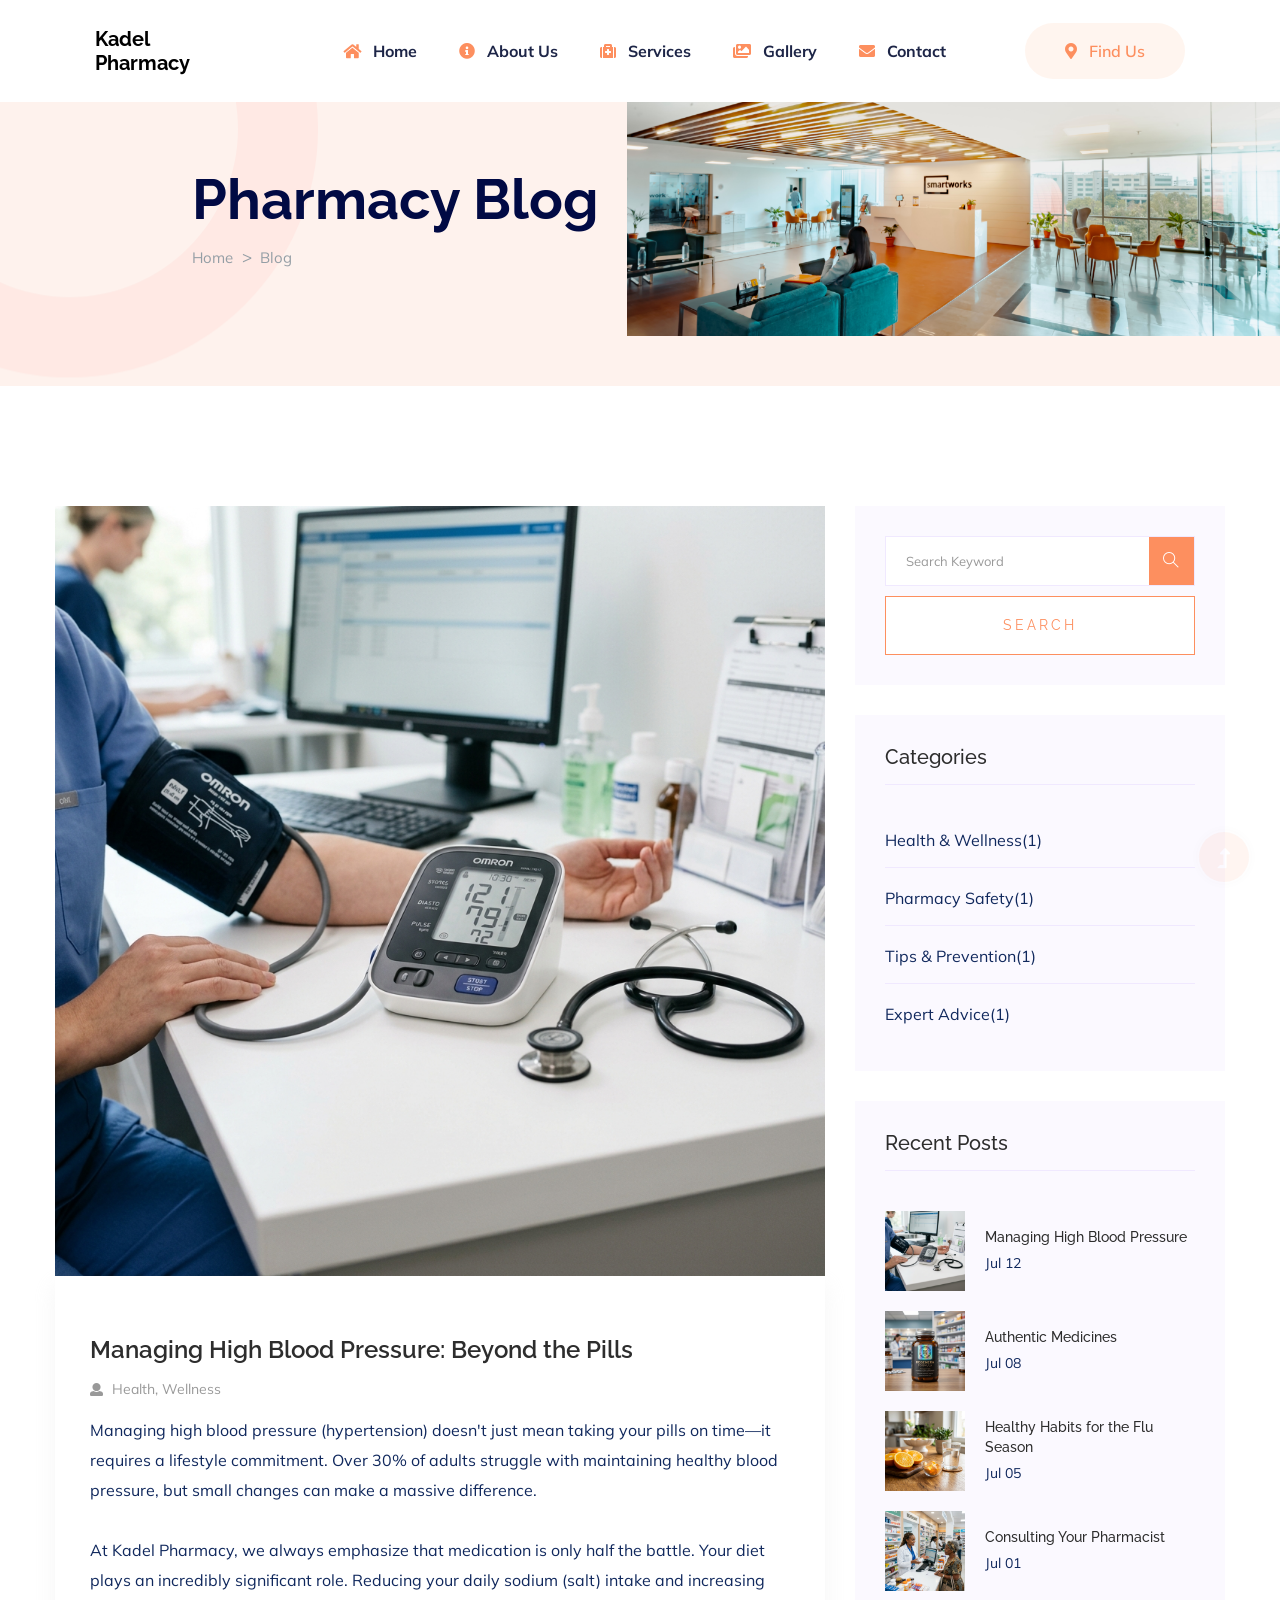
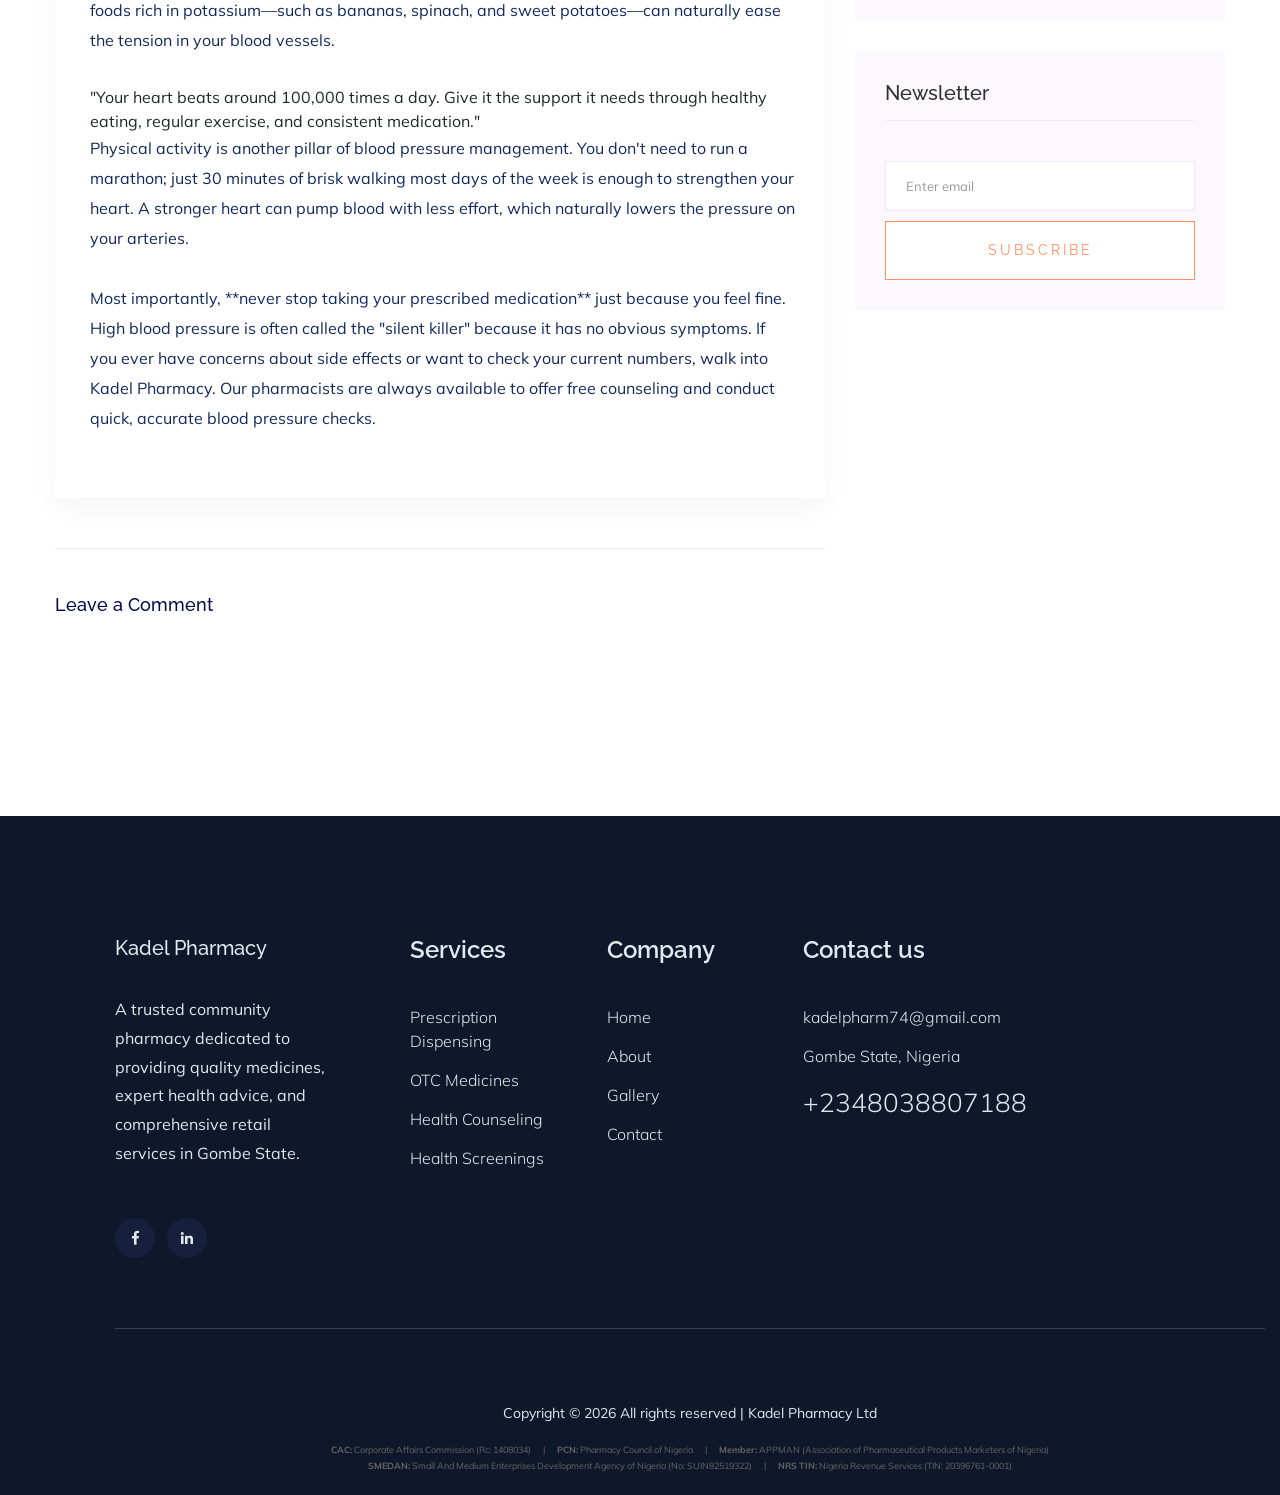
<file: Business Consulting/blog_bp.html>
<!doctype html>
<html class="no-js" lang="zxx">
<head>
    <meta charset="utf-8">
    <meta http-equiv="x-ua-compatible" content="ie=edge">
    <title>Kadel Pharmacy | Health & Wellness Blog</title>
    <meta name="description" content="">
    <meta name="viewport" content="width=device-width, initial-scale=1">
    <link rel="manifest" href="site.webmanifest">
    <link rel="shortcut icon" type="image/x-icon" href="assets/img/favicon.ico">

    <!-- CSS here -->
    <link rel="stylesheet" href="assets/css/bootstrap.min.css">
    <link rel="stylesheet" href="assets/css/owl.carousel.min.css">
    <link rel="stylesheet" href="assets/css/slicknav.css">
    <link rel="stylesheet" href="assets/css/flaticon.css">
    <link rel="stylesheet" href="assets/css/progressbar_barfiller.css">
    <link rel="stylesheet" href="assets/css/gijgo.css">
    <link rel="stylesheet" href="assets/css/animate.min.css">
    <link rel="stylesheet" href="assets/css/animated-headline.css">
    <link rel="stylesheet" href="assets/css/magnific-popup.css">
    <link rel="stylesheet" href="assets/css/fontawesome-all.min.css">
    <link rel="stylesheet" href="assets/css/themify-icons.css">
    <link rel="stylesheet" href="assets/css/slick.css">
    <link rel="stylesheet" href="assets/css/nice-select.css">
    <link rel="stylesheet" href="assets/css/style.css">
    <link rel="stylesheet" href="assets/css/custom.css">
</head>
<body>
    <!-- ? Preloader Start -->
    <div id="preloader-active">
        <div class="preloader d-flex align-items-center justify-content-center">
            <div class="preloader-inner position-relative">
                <div class="preloader-circle"></div>
                <div class="preloader-img pere-text">
                    <h4 style="font-weight: 700; color: #000; margin-bottom: 0;">Kadel Pharmacy</h4>
                </div>
            </div>
        </div>
    </div>
    <!-- Preloader Start -->
    <header>
        <!-- Header Start -->
        <div class="header-area header_area">
            <div class="main-header">
             <div class="header-bottom  header-sticky">
                <div class="container-fluid">
                    <div class="row align-items-center">
                        <!-- Logo -->
                        <div class="col-xl-2 col-lg-2 col-md-1">
                            <div class="logo">
                                <a href="pharmacy2.html">
                                    <h2 style="font-weight: 700; color: #000; margin-bottom: 0;">Kadel<br>Pharmacy
                                    </h2>
                                </a>
                            </div>
                        </div>
                        <div class="col-xl-10 col-lg-10 col-md-8">
                            <div class="header-left  d-flex f-right align-items-center">
                                <!-- Main-menu -->
                                <div class="main-menu f-right d-none d-lg-block">
                                    <nav>
                                        <ul id="navigation">
                                            <li><a href="pharmacy2.html"><i class="fas fa-home"></i> Home</a></li>
                                            <li><a href="pharmacy2.html#about"><i class="fas fa-info-circle"></i> About Us</a></li>
                                            <li><a href="pharmacy2.html#services"><i class="fas fa-medkit"></i> Services</a></li>
                                            <li><a href="pharmacy2.html#gallery"><i class="fas fa-images"></i> Gallery</a></li>
                                            <li><a href="pharmacy2.html#contact"><i class="fas fa-envelope"></i> Contact</a></li>
                                            <li class="d-block d-lg-none"><a href="pharmacy2.html#contact"
                                                    class="mobile-pharmacy-btn"><i class="fas fa-map-marker-alt"
                                                        style="margin-right: 8px;"></i> Find Us</a></li>
                                        </ul>
                                    </nav>
                                </div>
                                <!-- left Btn -->
                                <div class="header-right-btn f-right d-none d-lg-block  ml-30">
                                    <a href="pharmacy2.html#contact" class="header-btn"><i class="fas fa-map-marker-alt"
                                            style="margin-right: 8px;"></i> Find Us</a>
                                </div>
                            </div>
                </div>             
                <!-- Mobile Menu -->
                    <!-- Mobile Menu -->
                    <div class="col-12">
                        <div class="mobile_menu d-block d-lg-none"></div>
                    </div>
                </div>
            </div>
        </div>
    </div>
</div>
<!-- Header End -->
</header>
<main>
    <!--? slider Area Start-->
    <div class="slider-area slider-area2 slider-height2 position-relative" data-background="assets/img/hero/hero2.png">
        <div class="slider-active">
            <!-- Single Slider -->
            <div class="single-slider">
                <div class="slider-cap-wrapper">
                    <div class="hero-caption">
                        <h1 data-animation="fadeInLeft" data-delay=".4s">Pharmacy Blog</h1>
                        <!-- breadcrumb Start-->
                        <nav aria-label="breadcrumb">
                            <ol class="breadcrumb">
                                <li class="breadcrumb-item"><a href="pharmacy2.html">Home</a></li>
                                <li class="breadcrumb-item"><a href="#">Blog</a></li> 
                            </ol>
                        </nav>
                    </div>

                    <!-- breadcrumb End -->
                    <div class="hero-img">
                        <img src="assets/img/hero/h1_hero2.png" alt=""  data-animation="fadeInRight" data-transition-duration="5s">
                    </div>
                </div>
            </div>
        </div>

    </div>
    <!-- slider Area End-->
    <!--? Blog Area Start-->
    <section class="blog_area section-padding">
        <div class="container">
            <div class="row">
                <div class="col-lg-8 mb-5 mb-lg-0">
                    <div class="single-post">
                        <div class="feature-img">
                            <img class="img-fluid" src="assets/img/blog/blog_bp.png" alt="">
                        </div>
                        <div class="blog_details">
                            <h2 style="color: #2d2d2d;">Managing High Blood Pressure: Beyond the Pills</h2>
                            <ul class="blog-info-link mt-3 mb-4">
                                <li><a href="#"><i class="fa fa-user"></i> Health, Wellness</a></li>
                            </ul>
                            <p class="excert">
                                Managing high blood pressure (hypertension) doesn't just mean taking your pills on time—it requires a lifestyle commitment. Over 30% of adults struggle with maintaining healthy blood pressure, but small changes can make a massive difference.
                            </p>
                            <p>
                                At Kadel Pharmacy, we always emphasize that medication is only half the battle. Your diet plays an incredibly significant role. Reducing your daily sodium (salt) intake and increasing foods rich in potassium—such as bananas, spinach, and sweet potatoes—can naturally ease the tension in your blood vessels. 
                            </p>
                            <div class="quote-wrapper">
                                <div class="quotes">
                                    "Your heart beats around 100,000 times a day. Give it the support it needs through healthy eating, regular exercise, and consistent medication."
                                </div>
                            </div>
                            <p>
                                Physical activity is another pillar of blood pressure management. You don't need to run a marathon; just 30 minutes of brisk walking most days of the week is enough to strengthen your heart. A stronger heart can pump blood with less effort, which naturally lowers the pressure on your arteries.
                            </p>
                            <p>
                                Most importantly, **never stop taking your prescribed medication** just because you feel fine. High blood pressure is often called the "silent killer" because it has no obvious symptoms. If you ever have concerns about side effects or want to check your current numbers, walk into Kadel Pharmacy. Our pharmacists are always available to offer free counseling and conduct quick, accurate blood pressure checks.
                            </p>
                        </div>
                    </div>
                    <div class="comments-area">
                        <h4>Leave a Comment</h4>
                        <div id="disqus_thread"></div>
                        <script>
                            var disqus_config = function () {
                                this.page.url = window.location.href;  
                                this.page.identifier = 'blog_bp'; 
                            };
                            (function() { 
                            var d = document, s = d.createElement('script');
                            s.src = 'https://kadelpharmacy.disqus.com/embed.js';
                            s.setAttribute('data-timestamp', +new Date());
                            (d.head || d.body).appendChild(s);
                            })();
                        </script>
                        <noscript>Please enable JavaScript to view the <a href="https://disqus.com/?ref_noscript">comments powered by Disqus.</a></noscript>
                    </div>
                </div>
                <div class="col-lg-4">
                    <div class="blog_right_sidebar">
                        <aside class="single_sidebar_widget search_widget">
                            <form action="#">
                                <div class="form-group">
                                    <div class="input-group mb-3">
                                        <input type="text" class="form-control" placeholder='Search Keyword'
                                        onfocus="this.placeholder = ''"
                                        onblur="this.placeholder = 'Search Keyword'">
                                        <div class="input-group-append">
                                            <button class="btns" type="button"><i class="ti-search"></i></button>
                                        </div>
                                    </div>
                                </div>
                                <button class="button rounded-0 primary-bg text-white w-100 btn_1 boxed-btn"
                                type="submit">Search</button>
                            </form>
                        </aside>
                        <aside class="single_sidebar_widget post_category_widget">
                            <h4 class="widget_title" style="color: #2d2d2d;">Categories</h4>
                            <ul class="list cat-list">
                                <li>
                                    <a href="#" class="d-flex">
                                        <p>Health & Wellness</p>
                                        <p>(1)</p>
                                    </a>
                                </li>
                                <li>
                                    <a href="#" class="d-flex">
                                        <p>Pharmacy Safety</p>
                                        <p>(1)</p>
                                    </a>
                                </li>
                                <li>
                                    <a href="#" class="d-flex">
                                        <p>Tips & Prevention</p>
                                        <p>(1)</p>
                                    </a>
                                </li>
                                <li>
                                    <a href="#" class="d-flex">
                                        <p>Expert Advice</p>
                                        <p>(1)</p>
                                    </a>
                                </li>
                            </ul>
                        </aside>
                        <aside class="single_sidebar_widget popular_post_widget">
                            <h3 class="widget_title" style="color: #2d2d2d;">Recent Posts</h3>
                            <div class="media post_item">
                                <img src="assets/img/blog/blog_bp.png" style="width: 80px; height: 80px; object-fit: cover;" alt="post">
                                <div class="media-body">
                                    <a href="blog_bp.html">
                                        <h3 style="color: #2d2d2d; font-size: 14px;">Managing High Blood Pressure</h3>
                                    </a>
                                    <p>Jul 12</p>
                                </div>
                            </div>
                            <div class="media post_item">
                                <img src="assets/img/blog/blog_authentic.png" style="width: 80px; height: 80px; object-fit: cover;" alt="post">
                                <div class="media-body">
                                    <a href="blog_authentic.html">
                                        <h3 style="color: #2d2d2d; font-size: 14px;">Authentic Medicines</h3>
                                    </a>
                                    <p>Jul 08</p>
                                </div>
                            </div>
                            <div class="media post_item">
                                <img src="assets/img/blog/blog_flu.png" style="width: 80px; height: 80px; object-fit: cover;" alt="post">
                                <div class="media-body">
                                    <a href="blog_flu.html">
                                        <h3 style="color: #2d2d2d; font-size: 14px;">Healthy Habits for the Flu Season</h3>
                                    </a>
                                    <p>Jul 05</p>
                                </div>
                            </div>
                            <div class="media post_item">
                                <img src="assets/img/blog/blog_consult.png" style="width: 80px; height: 80px; object-fit: cover;" alt="post">
                                <div class="media-body">
                                    <a href="blog_consult.html">
                                        <h3 style="color: #2d2d2d; font-size: 14px;">Consulting Your Pharmacist</h3>
                                    </a>
                                    <p>Jul 01</p>
                                </div>
                            </div>
                        </aside>


                        <aside class="single_sidebar_widget newsletter_widget">
                            <h4 class="widget_title" style="color: #2d2d2d;">Newsletter</h4>
                            <form action="#">
                                <div class="form-group">
                                    <input type="email" class="form-control" onfocus="this.placeholder = ''"
                                    onblur="this.placeholder = 'Enter email'" placeholder='Enter email' required>
                                </div>
                                <button class="button rounded-0 primary-bg text-white w-100 btn_1 boxed-btn"
                                type="submit">Subscribe</button>
                            </form>
                        </aside>
                    </div>
                </div>
            </div>
        </div>
    </section>
    <!-- Blog Area End -->
</main>
<footer>
    <div class="footer-wrapper pl-100">
        <!-- Footer Start-->
        <div class="footer-area footer-padding">
            <div class="container-fluid">
                <div class="row">
                    <div class="col-xl-3 col-lg-4 col-md-4 col-sm-6">
                        <div class="single-footer-caption mb-50">
                            <div class="single-footer-caption mb-30">
                                <div class="footer-logo mb-35">
                                    <a href="#">
                                        <h2>Kadel Pharmacy</h2>
                                    </a>
                                </div>
                                <div class="footer-tittle">
                                    <div class="footer-pera">
                                        <p>A trusted community pharmacy dedicated to providing quality medicines, expert health advice, and comprehensive retail services in Gombe State.</p>
                                    </div>
                                </div>
                                <!-- social -->
                                <div class="footer-social">
                                    <a href="https://www.facebook.com/austin.onuoha.2025/" target="_blank"><i
                                            class="fab fa-facebook-f"></i></a>
                                    <a href="https://www.linkedin.com/in/austine-onuoha-7384b7407/"
                                        target="_blank"><i class="fab fa-linkedin-in"></i></a>
                                </div>
                            </div>
                        </div>
                    </div>
                    <div class="col-xl-2 col-lg-4 col-md-4 col-sm-6">
                        <div class="single-footer-caption mb-50">
                            <div class="footer-tittle">
                                <h4>Services</h4>
                                <ul>
                                    <li><a href="pharmacy2.html#services">Prescription Dispensing</a></li>
                                    <li><a href="pharmacy2.html#services">OTC Medicines</a></li>
                                    <li><a href="pharmacy2.html#services">Health Counseling</a></li>
                                    <li><a href="pharmacy2.html#services">Health Screenings</a></li>
                                </ul>
                            </div>
                        </div>
                    </div>
                    <div class="col-xl-2 col-lg-4 col-md-4 col-sm-6">
                        <div class="single-footer-caption mb-50">
                            <div class="footer-tittle">
                                <h4>Company</h4>
                                <ul>
                                    <li><a href="pharmacy2.html">Home</a></li>
                                    <li><a href="pharmacy2.html#about">About</a></li>
                                    <li><a href="pharmacy2.html#gallery">Gallery</a></li>
                                    <li><a href="pharmacy2.html#contact">Contact</a></li>
                                </ul>
                            </div>
                        </div>
                    </div>
                    <div class="col-xl-3 col-lg-4 col-md-4 col-sm-6">
                        <div class="single-footer-caption mb-50">
                            <div class="footer-tittle">
                                <h4>Contact us</h4>
                                <ul>
                                    <li><a href="mailto:kadelpharm74@gmail.com">kadelpharm74@gmail.com</a></li>
                                    <li><a href="#">Gombe State, Nigeria</a></li>
                                    <li class="number"><a href="tel:+2348038807188">+2348038807188</a></li>
                                </ul>
                            </div>
                        </div>
                    </div>
                </div>
            </div>
        </div>
        <!-- footer-bottom area -->
        <div class="footer-bottom-area">
            <div class="container-fluid">
                <div class="footer-border">
                    <div class="row align-items-center">
                        <div class="col-xl-12 ">
                            <div class="footer-copy-right text-center" style="padding-bottom: 20px;">
                                <p style="color: #888; margin-bottom: 10px;">Copyright &copy;
                                    <script>document.write(new Date().getFullYear());</script> All rights reserved |
                                    Kadel Pharmacy Ltd
                                </p>
                                <div class="footer-registrations" style="color: #666; font-size: 0.9rem; line-height: 1.8; margin-top: 15px;">
                                    <span style="margin: 0 10px;"><strong>CAC:</strong> Corporate Affairs Commission (Rc: 1408034)</span> | 
                                    <span style="margin: 0 10px;"><strong>PCN:</strong> Pharmacy Council of Nigeria</span> | 
                                    <span style="margin: 0 10px;"><strong>Member:</strong> APPMAN (Association of Pharmaceutical Products Marketers of Nigeria)</span><br>
                                    <span style="margin: 0 10px;"><strong>SMEDAN:</strong> Small And Medium Enterprises Development Agency of Nigeria (No: SUIN82519322)</span> | 
                                    <span style="margin: 0 10px;"><strong>NRS TIN:</strong> Nigeria Revenue Services (TIN: 20396761-0001)</span>
                                </div>
                            </div>
                        </div>
                    </div>
                </div>
            </div>
        </div>
        <!-- Footer End-->
    </div>
</footer>
  <!-- Scroll Up -->
  <div id="back-top" >
    <a title="Go to Top" href="#"> <i class="fas fa-level-up-alt"></i></a>
</div>
<!-- JS here -->

<script src="./assets/js/vendor/modernizr-3.5.0.min.js"></script>
<!-- Jquery, Popper, Bootstrap -->
<script src="./assets/js/vendor/jquery-1.12.4.min.js"></script>
<script src="./assets/js/popper.min.js"></script>
<script src="./assets/js/bootstrap.min.js"></script>
<!-- Jquery Mobile Menu -->
<script src="./assets/js/jquery.slicknav.min.js"></script>

<!-- Jquery Slick , Owl-Carousel Plugins -->
<script src="./assets/js/owl.carousel.min.js"></script>
<script src="./assets/js/slick.min.js"></script>
<!-- One Page, Animated-HeadLin -->
<script src="./assets/js/wow.min.js"></script>
<script src="./assets/js/animated.headline.js"></script>
<script src="./assets/js/jquery.magnific-popup.js"></script>

<!-- Date Picker -->
<script src="./assets/js/gijgo.min.js"></script>
<!-- Nice-select, sticky -->
<script src="./assets/js/jquery.nice-select.min.js"></script>
<script src="./assets/js/jquery.sticky.js"></script>

<!-- counter , waypoint,Hover Direction -->
<script src="./assets/js/jquery.counterup.min.js"></script>
<script src="./assets/js/waypoints.min.js"></script>
<script src="./assets/js/jquery.countdown.min.js"></script>
<script src="./assets/js/hover-direction-snake.min.js"></script>

<!-- contact js -->
<script src="./assets/js/contact.js"></script>
<script src="./assets/js/jquery.form.js"></script>
<script src="./assets/js/jquery.validate.min.js"></script>
<script src="./assets/js/mail-script.js"></script>
<script src="./assets/js/jquery.ajaxchimp.min.js"></script>

<!-- Jquery Plugins, main Jquery -->	
<script src="./assets/js/plugins.js"></script>
<script src="./assets/js/main.js"></script>

</body>
</html>
</file>
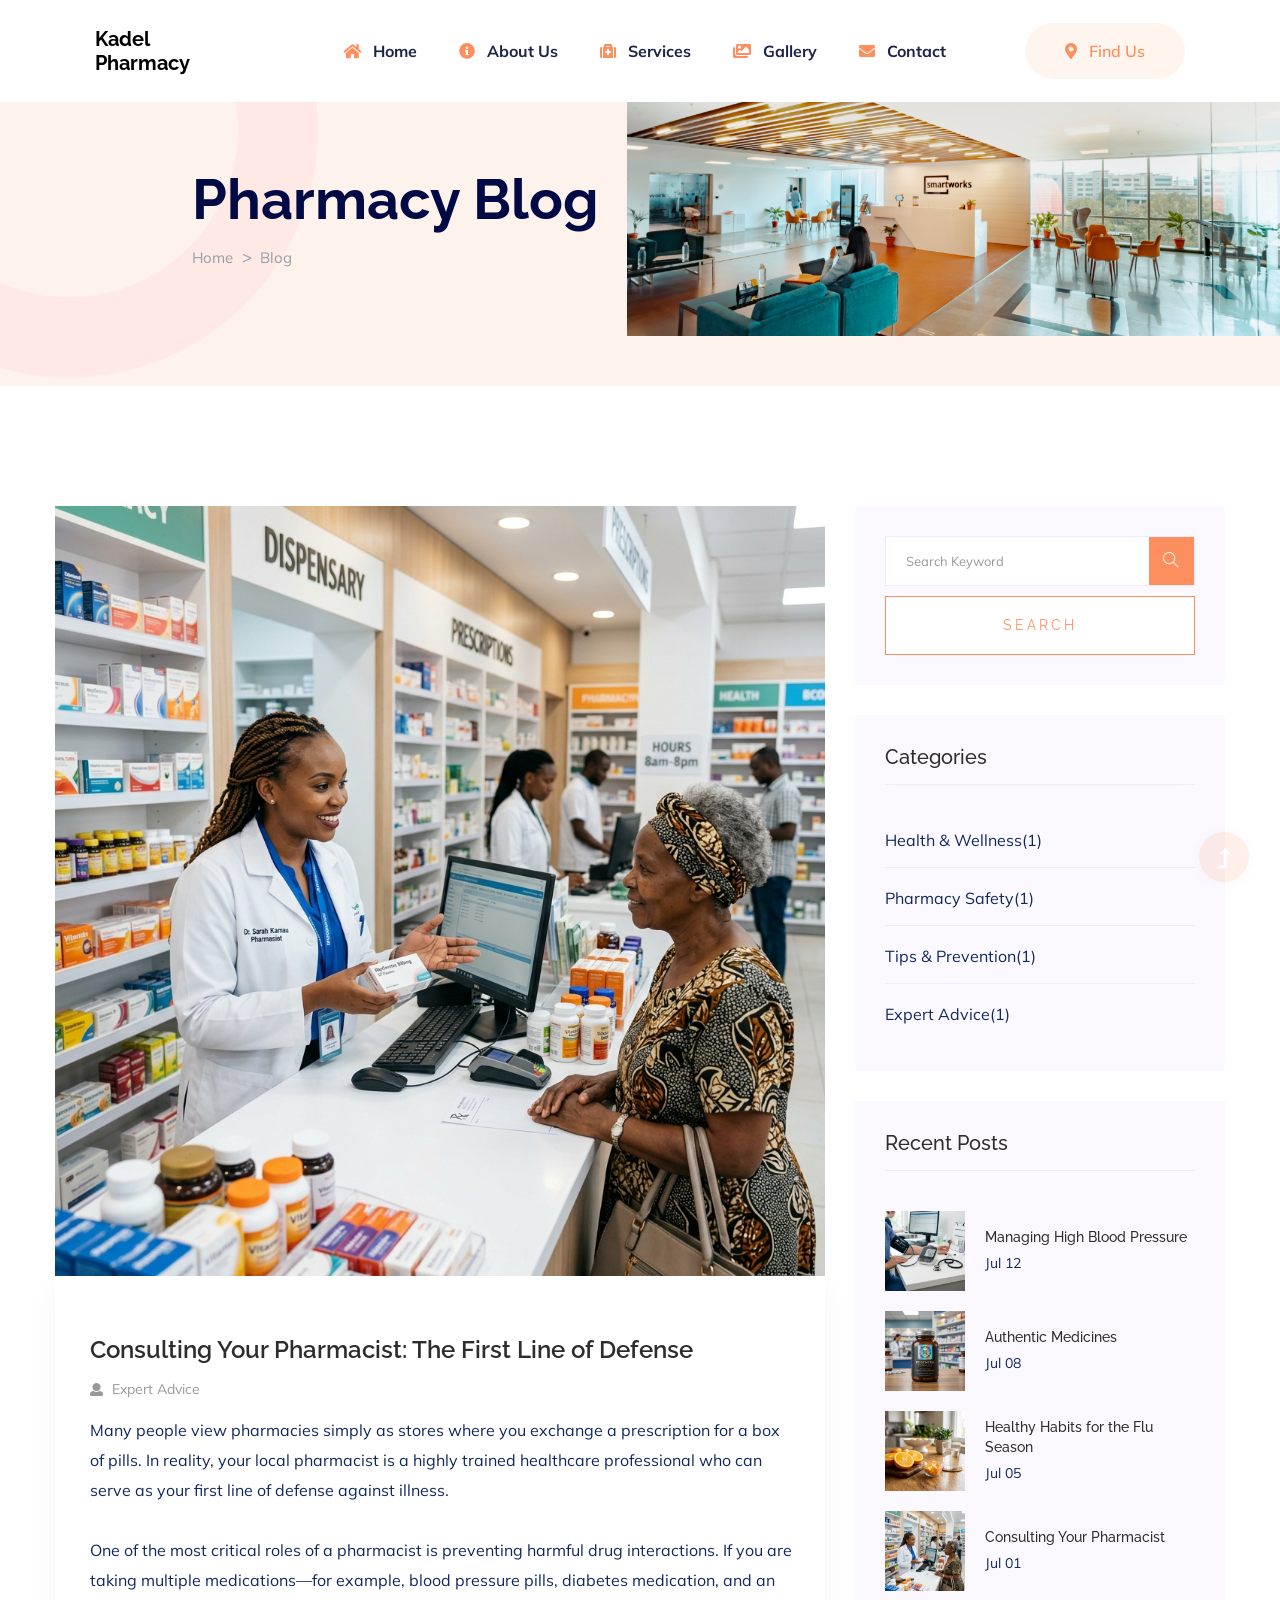
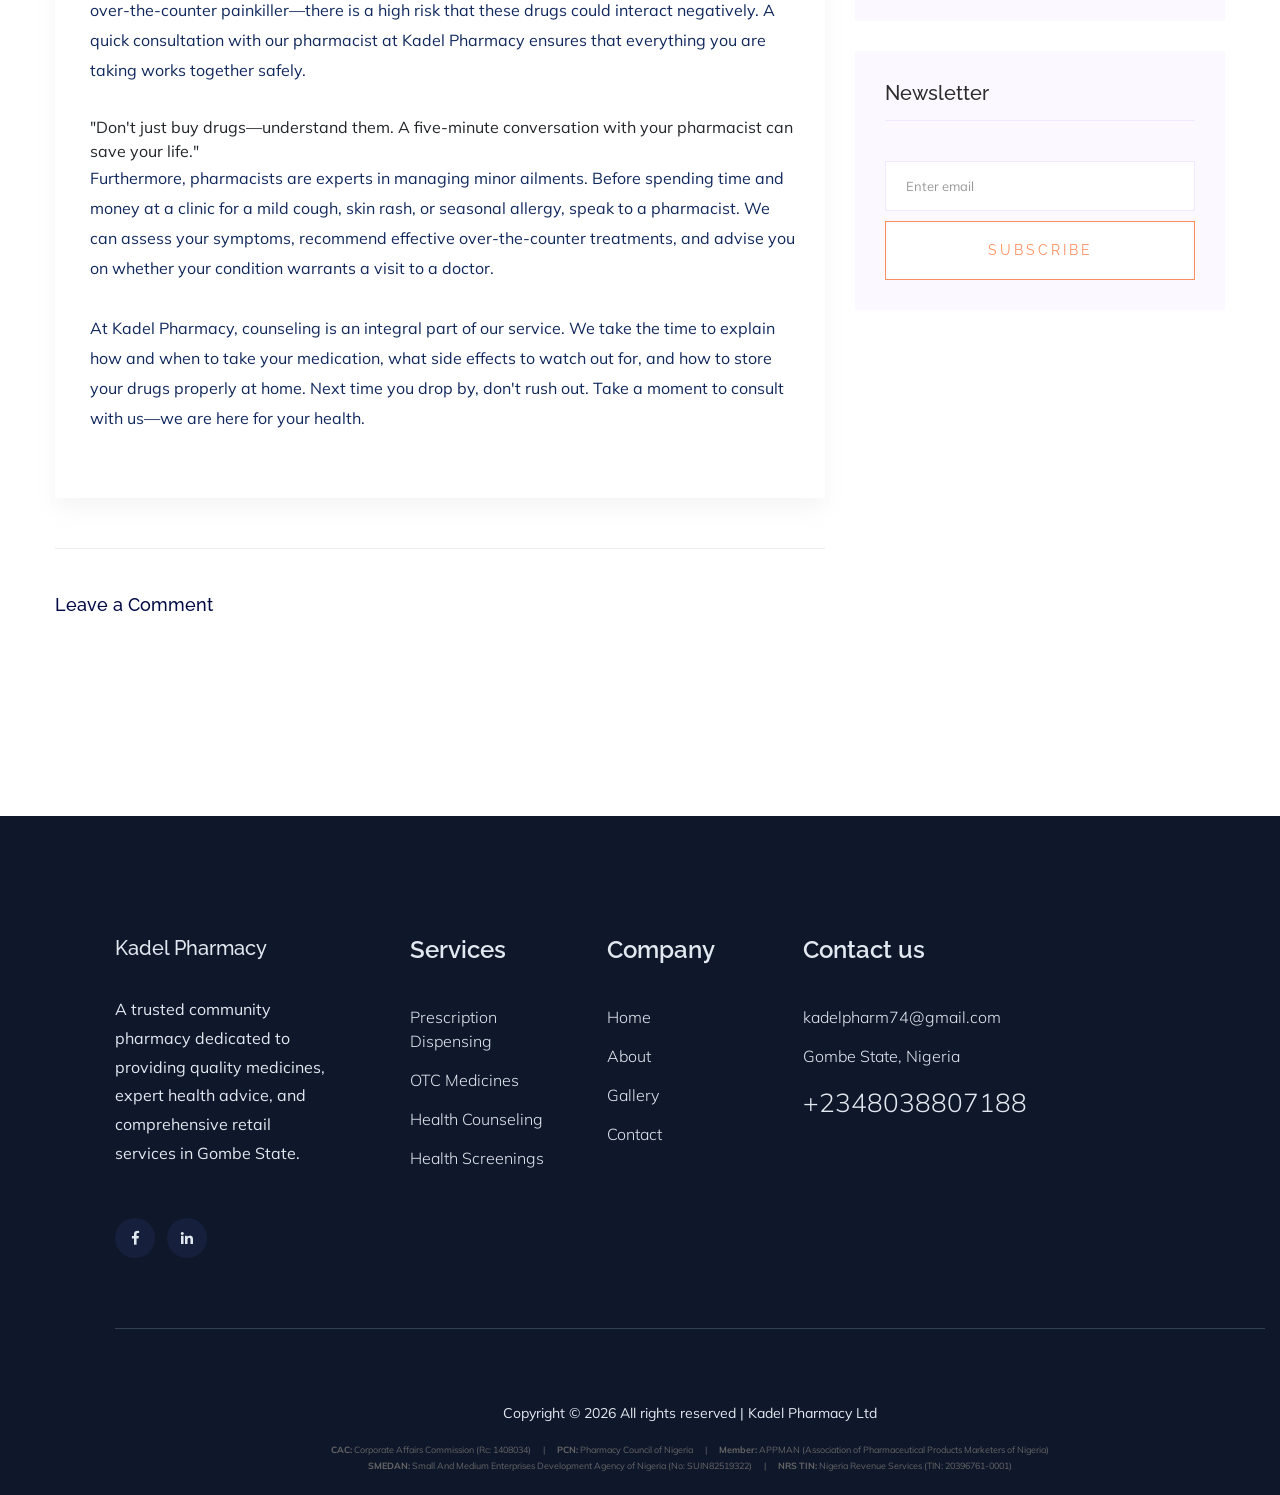
<file: Business Consulting/blog_consult.html>
<!doctype html>
<html class="no-js" lang="zxx">
<head>
    <meta charset="utf-8">
    <meta http-equiv="x-ua-compatible" content="ie=edge">
    <title>Kadel Pharmacy | Health & Wellness Blog</title>
    <meta name="description" content="">
    <meta name="viewport" content="width=device-width, initial-scale=1">
    <link rel="manifest" href="site.webmanifest">
    <link rel="shortcut icon" type="image/x-icon" href="assets/img/favicon.ico">

    <!-- CSS here -->
    <link rel="stylesheet" href="assets/css/bootstrap.min.css">
    <link rel="stylesheet" href="assets/css/owl.carousel.min.css">
    <link rel="stylesheet" href="assets/css/slicknav.css">
    <link rel="stylesheet" href="assets/css/flaticon.css">
    <link rel="stylesheet" href="assets/css/progressbar_barfiller.css">
    <link rel="stylesheet" href="assets/css/gijgo.css">
    <link rel="stylesheet" href="assets/css/animate.min.css">
    <link rel="stylesheet" href="assets/css/animated-headline.css">
    <link rel="stylesheet" href="assets/css/magnific-popup.css">
    <link rel="stylesheet" href="assets/css/fontawesome-all.min.css">
    <link rel="stylesheet" href="assets/css/themify-icons.css">
    <link rel="stylesheet" href="assets/css/slick.css">
    <link rel="stylesheet" href="assets/css/nice-select.css">
    <link rel="stylesheet" href="assets/css/style.css">
    <link rel="stylesheet" href="assets/css/custom.css">
</head>
<body>
    <!-- ? Preloader Start -->
    <div id="preloader-active">
        <div class="preloader d-flex align-items-center justify-content-center">
            <div class="preloader-inner position-relative">
                <div class="preloader-circle"></div>
                <div class="preloader-img pere-text">
                    <h4 style="font-weight: 700; color: #000; margin-bottom: 0;">Kadel Pharmacy</h4>
                </div>
            </div>
        </div>
    </div>
    <!-- Preloader Start -->
    <header>
        <!-- Header Start -->
        <div class="header-area header_area">
            <div class="main-header">
             <div class="header-bottom  header-sticky">
                <div class="container-fluid">
                    <div class="row align-items-center">
                        <!-- Logo -->
                        <div class="col-xl-2 col-lg-2 col-md-1">
                            <div class="logo">
                                <a href="pharmacy2.html">
                                    <h2 style="font-weight: 700; color: #000; margin-bottom: 0;">Kadel<br>Pharmacy
                                    </h2>
                                </a>
                            </div>
                        </div>
                        <div class="col-xl-10 col-lg-10 col-md-8">
                            <div class="header-left  d-flex f-right align-items-center">
                                <!-- Main-menu -->
                                <div class="main-menu f-right d-none d-lg-block">
                                    <nav>
                                        <ul id="navigation">
                                            <li><a href="pharmacy2.html"><i class="fas fa-home"></i> Home</a></li>
                                            <li><a href="pharmacy2.html#about"><i class="fas fa-info-circle"></i> About Us</a></li>
                                            <li><a href="pharmacy2.html#services"><i class="fas fa-medkit"></i> Services</a></li>
                                            <li><a href="pharmacy2.html#gallery"><i class="fas fa-images"></i> Gallery</a></li>
                                            <li><a href="pharmacy2.html#contact"><i class="fas fa-envelope"></i> Contact</a></li>
                                            <li class="d-block d-lg-none"><a href="pharmacy2.html#contact"
                                                    class="mobile-pharmacy-btn"><i class="fas fa-map-marker-alt"
                                                        style="margin-right: 8px;"></i> Find Us</a></li>
                                        </ul>
                                    </nav>
                                </div>
                                <!-- left Btn -->
                                <div class="header-right-btn f-right d-none d-lg-block  ml-30">
                                    <a href="pharmacy2.html#contact" class="header-btn"><i class="fas fa-map-marker-alt"
                                            style="margin-right: 8px;"></i> Find Us</a>
                                </div>
                            </div>
                </div>             
                <!-- Mobile Menu -->
                    <!-- Mobile Menu -->
                    <div class="col-12">
                        <div class="mobile_menu d-block d-lg-none"></div>
                    </div>
                </div>
            </div>
        </div>
    </div>
</div>
<!-- Header End -->
</header>
<main>
    <!--? slider Area Start-->
    <div class="slider-area slider-area2 slider-height2 position-relative" data-background="assets/img/hero/hero2.png">
        <div class="slider-active">
            <!-- Single Slider -->
            <div class="single-slider">
                <div class="slider-cap-wrapper">
                    <div class="hero-caption">
                        <h1 data-animation="fadeInLeft" data-delay=".4s">Pharmacy Blog</h1>
                        <!-- breadcrumb Start-->
                        <nav aria-label="breadcrumb">
                            <ol class="breadcrumb">
                                <li class="breadcrumb-item"><a href="pharmacy2.html">Home</a></li>
                                <li class="breadcrumb-item"><a href="#">Blog</a></li> 
                            </ol>
                        </nav>
                    </div>

                    <!-- breadcrumb End -->
                    <div class="hero-img">
                        <img src="assets/img/hero/h1_hero2.png" alt=""  data-animation="fadeInRight" data-transition-duration="5s">
                    </div>
                </div>
            </div>
        </div>

    </div>
    <!-- slider Area End-->
    <!--? Blog Area Start-->
    <section class="blog_area section-padding">
        <div class="container">
            <div class="row">
                <div class="col-lg-8 mb-5 mb-lg-0">
                    <div class="single-post">
                        <div class="feature-img">
                            <img class="img-fluid" src="assets/img/blog/blog_consult.png" alt="">
                        </div>
                        <div class="blog_details">
                            <h2 style="color: #2d2d2d;">Consulting Your Pharmacist: The First Line of Defense</h2>
                            <ul class="blog-info-link mt-3 mb-4">
                                <li><a href="#"><i class="fa fa-user"></i> Expert Advice</a></li>
                            </ul>
                            <p class="excert">
                                Many people view pharmacies simply as stores where you exchange a prescription for a box of pills. In reality, your local pharmacist is a highly trained healthcare professional who can serve as your first line of defense against illness.
                            </p>
                            <p>
                                One of the most critical roles of a pharmacist is preventing harmful drug interactions. If you are taking multiple medications—for example, blood pressure pills, diabetes medication, and an over-the-counter painkiller—there is a high risk that these drugs could interact negatively. A quick consultation with our pharmacist at Kadel Pharmacy ensures that everything you are taking works together safely.
                            </p>
                            <div class="quote-wrapper">
                                <div class="quotes">
                                    "Don't just buy drugs—understand them. A five-minute conversation with your pharmacist can save your life."
                                </div>
                            </div>
                            <p>
                                Furthermore, pharmacists are experts in managing minor ailments. Before spending time and money at a clinic for a mild cough, skin rash, or seasonal allergy, speak to a pharmacist. We can assess your symptoms, recommend effective over-the-counter treatments, and advise you on whether your condition warrants a visit to a doctor.
                            </p>
                            <p>
                                At Kadel Pharmacy, counseling is an integral part of our service. We take the time to explain how and when to take your medication, what side effects to watch out for, and how to store your drugs properly at home. Next time you drop by, don't rush out. Take a moment to consult with us—we are here for your health.
                            </p>
                        </div>
                    </div>
                    <div class="comments-area">
                        <h4>Leave a Comment</h4>
                        <div id="disqus_thread"></div>
                        <script>
                            var disqus_config = function () {
                                this.page.url = window.location.href;  
                                this.page.identifier = 'blog_consult'; 
                            };
                            (function() { 
                            var d = document, s = d.createElement('script');
                            s.src = 'https://kadelpharmacy.disqus.com/embed.js';
                            s.setAttribute('data-timestamp', +new Date());
                            (d.head || d.body).appendChild(s);
                            })();
                        </script>
                        <noscript>Please enable JavaScript to view the <a href="https://disqus.com/?ref_noscript">comments powered by Disqus.</a></noscript>
                    </div>
                </div>
                <div class="col-lg-4">
                    <div class="blog_right_sidebar">
                        <aside class="single_sidebar_widget search_widget">
                            <form action="#">
                                <div class="form-group">
                                    <div class="input-group mb-3">
                                        <input type="text" class="form-control" placeholder='Search Keyword'
                                        onfocus="this.placeholder = ''"
                                        onblur="this.placeholder = 'Search Keyword'">
                                        <div class="input-group-append">
                                            <button class="btns" type="button"><i class="ti-search"></i></button>
                                        </div>
                                    </div>
                                </div>
                                <button class="button rounded-0 primary-bg text-white w-100 btn_1 boxed-btn"
                                type="submit">Search</button>
                            </form>
                        </aside>
                        <aside class="single_sidebar_widget post_category_widget">
                            <h4 class="widget_title" style="color: #2d2d2d;">Categories</h4>
                            <ul class="list cat-list">
                                <li>
                                    <a href="#" class="d-flex">
                                        <p>Health & Wellness</p>
                                        <p>(1)</p>
                                    </a>
                                </li>
                                <li>
                                    <a href="#" class="d-flex">
                                        <p>Pharmacy Safety</p>
                                        <p>(1)</p>
                                    </a>
                                </li>
                                <li>
                                    <a href="#" class="d-flex">
                                        <p>Tips & Prevention</p>
                                        <p>(1)</p>
                                    </a>
                                </li>
                                <li>
                                    <a href="#" class="d-flex">
                                        <p>Expert Advice</p>
                                        <p>(1)</p>
                                    </a>
                                </li>
                            </ul>
                        </aside>
                        <aside class="single_sidebar_widget popular_post_widget">
                            <h3 class="widget_title" style="color: #2d2d2d;">Recent Posts</h3>
                            <div class="media post_item">
                                <img src="assets/img/blog/blog_bp.png" style="width: 80px; height: 80px; object-fit: cover;" alt="post">
                                <div class="media-body">
                                    <a href="blog_bp.html">
                                        <h3 style="color: #2d2d2d; font-size: 14px;">Managing High Blood Pressure</h3>
                                    </a>
                                    <p>Jul 12</p>
                                </div>
                            </div>
                            <div class="media post_item">
                                <img src="assets/img/blog/blog_authentic.png" style="width: 80px; height: 80px; object-fit: cover;" alt="post">
                                <div class="media-body">
                                    <a href="blog_authentic.html">
                                        <h3 style="color: #2d2d2d; font-size: 14px;">Authentic Medicines</h3>
                                    </a>
                                    <p>Jul 08</p>
                                </div>
                            </div>
                            <div class="media post_item">
                                <img src="assets/img/blog/blog_flu.png" style="width: 80px; height: 80px; object-fit: cover;" alt="post">
                                <div class="media-body">
                                    <a href="blog_flu.html">
                                        <h3 style="color: #2d2d2d; font-size: 14px;">Healthy Habits for the Flu Season</h3>
                                    </a>
                                    <p>Jul 05</p>
                                </div>
                            </div>
                            <div class="media post_item">
                                <img src="assets/img/blog/blog_consult.png" style="width: 80px; height: 80px; object-fit: cover;" alt="post">
                                <div class="media-body">
                                    <a href="blog_consult.html">
                                        <h3 style="color: #2d2d2d; font-size: 14px;">Consulting Your Pharmacist</h3>
                                    </a>
                                    <p>Jul 01</p>
                                </div>
                            </div>
                        </aside>


                        <aside class="single_sidebar_widget newsletter_widget">
                            <h4 class="widget_title" style="color: #2d2d2d;">Newsletter</h4>
                            <form action="#">
                                <div class="form-group">
                                    <input type="email" class="form-control" onfocus="this.placeholder = ''"
                                    onblur="this.placeholder = 'Enter email'" placeholder='Enter email' required>
                                </div>
                                <button class="button rounded-0 primary-bg text-white w-100 btn_1 boxed-btn"
                                type="submit">Subscribe</button>
                            </form>
                        </aside>
                    </div>
                </div>
            </div>
        </div>
    </section>
    <!-- Blog Area End -->
</main>
<footer>
    <div class="footer-wrapper pl-100">
        <!-- Footer Start-->
        <div class="footer-area footer-padding">
            <div class="container-fluid">
                <div class="row">
                    <div class="col-xl-3 col-lg-4 col-md-4 col-sm-6">
                        <div class="single-footer-caption mb-50">
                            <div class="single-footer-caption mb-30">
                                <div class="footer-logo mb-35">
                                    <a href="#">
                                        <h2>Kadel Pharmacy</h2>
                                    </a>
                                </div>
                                <div class="footer-tittle">
                                    <div class="footer-pera">
                                        <p>A trusted community pharmacy dedicated to providing quality medicines, expert health advice, and comprehensive retail services in Gombe State.</p>
                                    </div>
                                </div>
                                <!-- social -->
                                <div class="footer-social">
                                    <a href="https://www.facebook.com/austin.onuoha.2025/" target="_blank"><i
                                            class="fab fa-facebook-f"></i></a>
                                    <a href="https://www.linkedin.com/in/austine-onuoha-7384b7407/"
                                        target="_blank"><i class="fab fa-linkedin-in"></i></a>
                                </div>
                            </div>
                        </div>
                    </div>
                    <div class="col-xl-2 col-lg-4 col-md-4 col-sm-6">
                        <div class="single-footer-caption mb-50">
                            <div class="footer-tittle">
                                <h4>Services</h4>
                                <ul>
                                    <li><a href="pharmacy2.html#services">Prescription Dispensing</a></li>
                                    <li><a href="pharmacy2.html#services">OTC Medicines</a></li>
                                    <li><a href="pharmacy2.html#services">Health Counseling</a></li>
                                    <li><a href="pharmacy2.html#services">Health Screenings</a></li>
                                </ul>
                            </div>
                        </div>
                    </div>
                    <div class="col-xl-2 col-lg-4 col-md-4 col-sm-6">
                        <div class="single-footer-caption mb-50">
                            <div class="footer-tittle">
                                <h4>Company</h4>
                                <ul>
                                    <li><a href="pharmacy2.html">Home</a></li>
                                    <li><a href="pharmacy2.html#about">About</a></li>
                                    <li><a href="pharmacy2.html#gallery">Gallery</a></li>
                                    <li><a href="pharmacy2.html#contact">Contact</a></li>
                                </ul>
                            </div>
                        </div>
                    </div>
                    <div class="col-xl-3 col-lg-4 col-md-4 col-sm-6">
                        <div class="single-footer-caption mb-50">
                            <div class="footer-tittle">
                                <h4>Contact us</h4>
                                <ul>
                                    <li><a href="mailto:kadelpharm74@gmail.com">kadelpharm74@gmail.com</a></li>
                                    <li><a href="#">Gombe State, Nigeria</a></li>
                                    <li class="number"><a href="tel:+2348038807188">+2348038807188</a></li>
                                </ul>
                            </div>
                        </div>
                    </div>
                </div>
            </div>
        </div>
        <!-- footer-bottom area -->
        <div class="footer-bottom-area">
            <div class="container-fluid">
                <div class="footer-border">
                    <div class="row align-items-center">
                        <div class="col-xl-12 ">
                            <div class="footer-copy-right text-center" style="padding-bottom: 20px;">
                                <p style="color: #888; margin-bottom: 10px;">Copyright &copy;
                                    <script>document.write(new Date().getFullYear());</script> All rights reserved |
                                    Kadel Pharmacy Ltd
                                </p>
                                <div class="footer-registrations" style="color: #666; font-size: 0.9rem; line-height: 1.8; margin-top: 15px;">
                                    <span style="margin: 0 10px;"><strong>CAC:</strong> Corporate Affairs Commission (Rc: 1408034)</span> | 
                                    <span style="margin: 0 10px;"><strong>PCN:</strong> Pharmacy Council of Nigeria</span> | 
                                    <span style="margin: 0 10px;"><strong>Member:</strong> APPMAN (Association of Pharmaceutical Products Marketers of Nigeria)</span><br>
                                    <span style="margin: 0 10px;"><strong>SMEDAN:</strong> Small And Medium Enterprises Development Agency of Nigeria (No: SUIN82519322)</span> | 
                                    <span style="margin: 0 10px;"><strong>NRS TIN:</strong> Nigeria Revenue Services (TIN: 20396761-0001)</span>
                                </div>
                            </div>
                        </div>
                    </div>
                </div>
            </div>
        </div>
        <!-- Footer End-->
    </div>
</footer>
  <!-- Scroll Up -->
  <div id="back-top" >
    <a title="Go to Top" href="#"> <i class="fas fa-level-up-alt"></i></a>
</div>
<!-- JS here -->

<script src="./assets/js/vendor/modernizr-3.5.0.min.js"></script>
<!-- Jquery, Popper, Bootstrap -->
<script src="./assets/js/vendor/jquery-1.12.4.min.js"></script>
<script src="./assets/js/popper.min.js"></script>
<script src="./assets/js/bootstrap.min.js"></script>
<!-- Jquery Mobile Menu -->
<script src="./assets/js/jquery.slicknav.min.js"></script>

<!-- Jquery Slick , Owl-Carousel Plugins -->
<script src="./assets/js/owl.carousel.min.js"></script>
<script src="./assets/js/slick.min.js"></script>
<!-- One Page, Animated-HeadLin -->
<script src="./assets/js/wow.min.js"></script>
<script src="./assets/js/animated.headline.js"></script>
<script src="./assets/js/jquery.magnific-popup.js"></script>

<!-- Date Picker -->
<script src="./assets/js/gijgo.min.js"></script>
<!-- Nice-select, sticky -->
<script src="./assets/js/jquery.nice-select.min.js"></script>
<script src="./assets/js/jquery.sticky.js"></script>

<!-- counter , waypoint,Hover Direction -->
<script src="./assets/js/jquery.counterup.min.js"></script>
<script src="./assets/js/waypoints.min.js"></script>
<script src="./assets/js/jquery.countdown.min.js"></script>
<script src="./assets/js/hover-direction-snake.min.js"></script>

<!-- contact js -->
<script src="./assets/js/contact.js"></script>
<script src="./assets/js/jquery.form.js"></script>
<script src="./assets/js/jquery.validate.min.js"></script>
<script src="./assets/js/mail-script.js"></script>
<script src="./assets/js/jquery.ajaxchimp.min.js"></script>

<!-- Jquery Plugins, main Jquery -->	
<script src="./assets/js/plugins.js"></script>
<script src="./assets/js/main.js"></script>

</body>
</html>
</file>
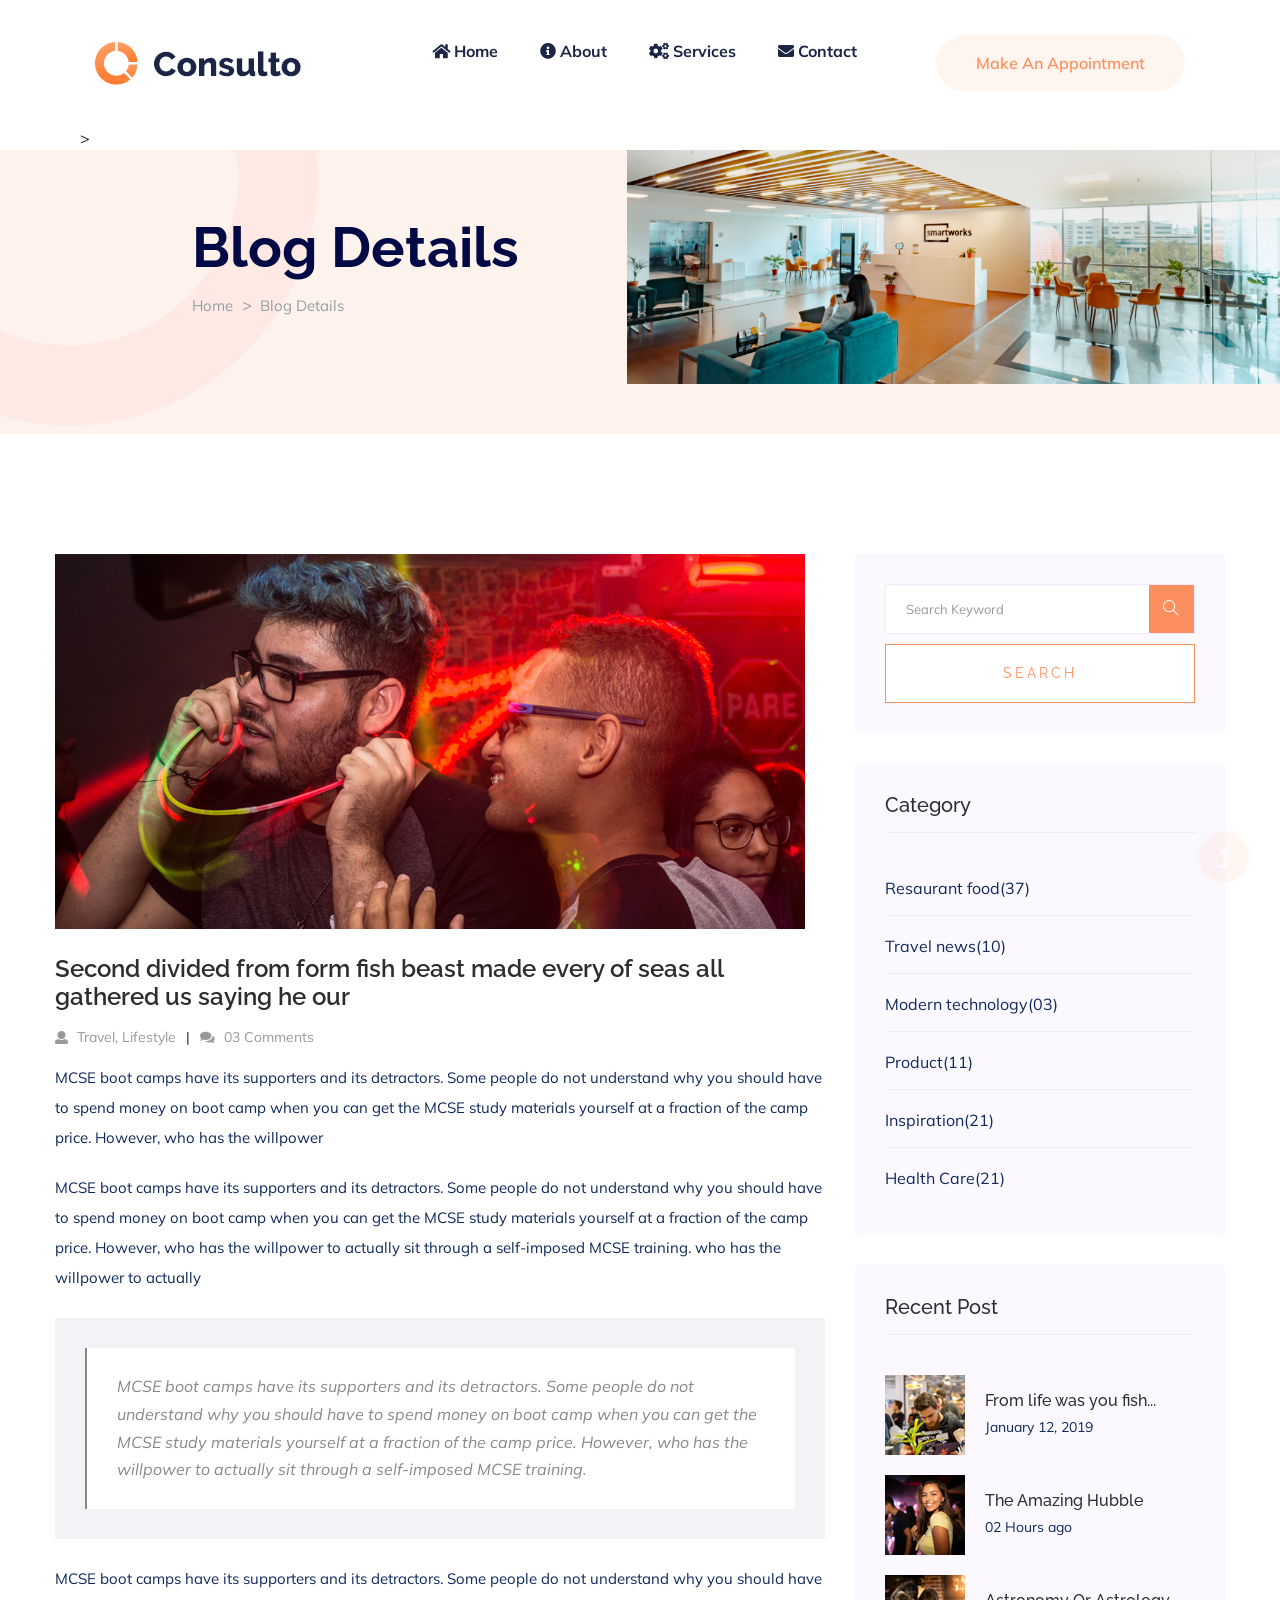
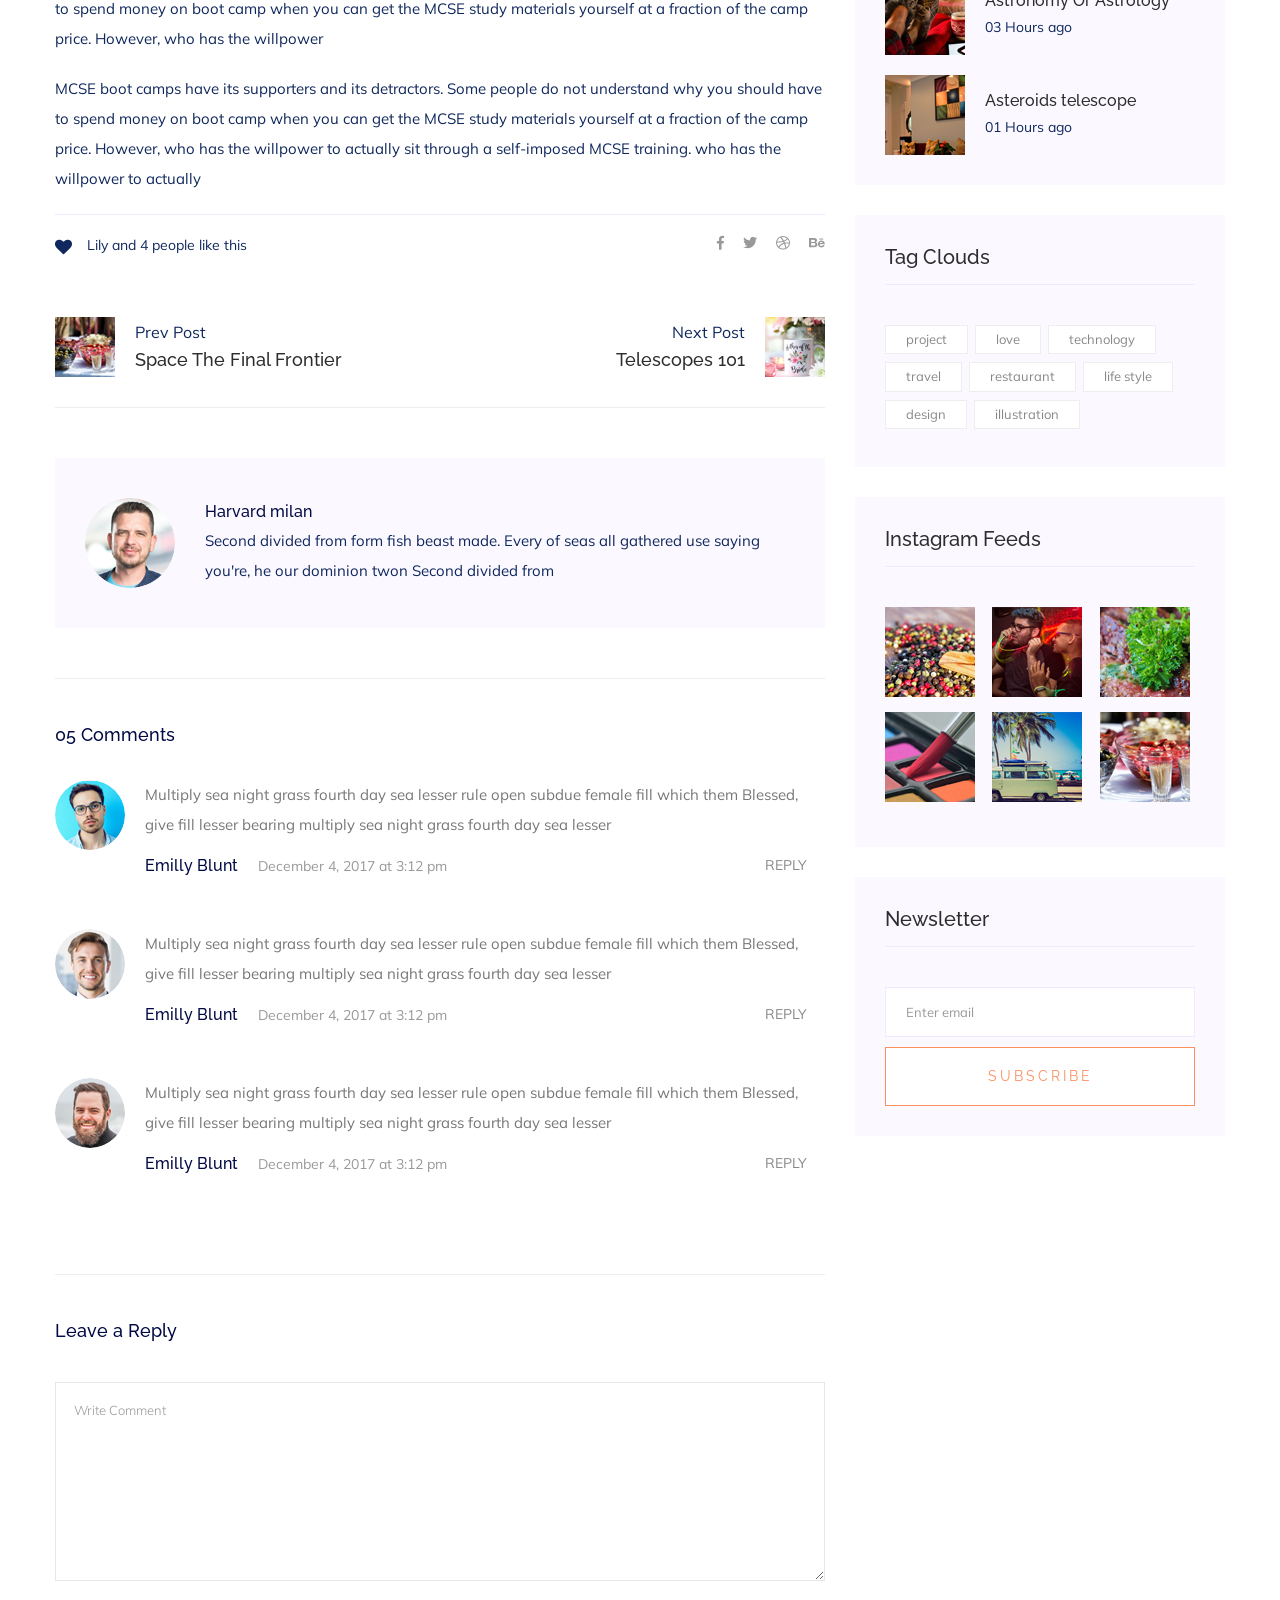
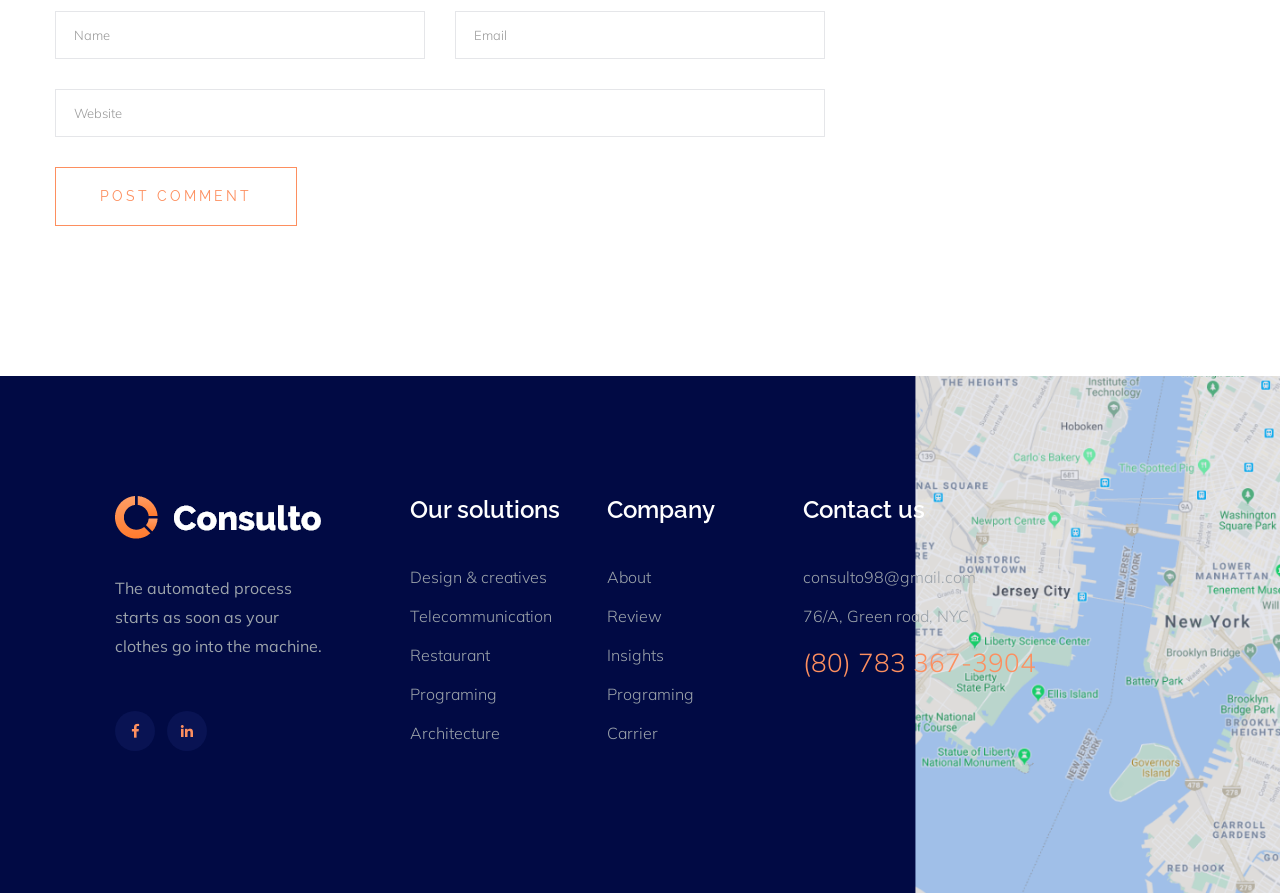
<file: Business Consulting/blog_details.html>
<!doctype html>
<html class="no-js" lang="zxx">
<head>
  <meta charset="utf-8">
  <meta http-equiv="x-ua-compatible" content="ie=edge">
  <title>Kadel Pharma Consultancy</title>
  <meta name="description" content="">
  <meta name="viewport" content="width=device-width, initial-scale=1">
  <link rel="manifest" href="site.webmanifest">
  <link rel="shortcut icon" type="image/x-icon" href="assets/img/favicon.ico">

  <!-- CSS here -->
  <link rel="stylesheet" href="assets/css/bootstrap.min.css">
  <link rel="stylesheet" href="assets/css/owl.carousel.min.css">
  <link rel="stylesheet" href="assets/css/slicknav.css">
  <link rel="stylesheet" href="assets/css/flaticon.css">
  <link rel="stylesheet" href="assets/css/progressbar_barfiller.css">
  <link rel="stylesheet" href="assets/css/gijgo.css">
  <link rel="stylesheet" href="assets/css/animate.min.css">
  <link rel="stylesheet" href="assets/css/animated-headline.css">
  <link rel="stylesheet" href="assets/css/magnific-popup.css">
  <link rel="stylesheet" href="assets/css/fontawesome-all.min.css">
  <link rel="stylesheet" href="assets/css/themify-icons.css">
  <link rel="stylesheet" href="assets/css/slick.css">
  <link rel="stylesheet" href="assets/css/nice-select.css">
  <link rel="stylesheet" href="assets/css/style.css">
</head>
<body>
  <!-- ? Preloader Start -->
  <div id="preloader-active">
    <div class="preloader d-flex align-items-center justify-content-center">
      <div class="preloader-inner position-relative">
        <div class="preloader-circle"></div>
        <div class="preloader-img pere-text">
          <img src="assets/img/logo/loder.png" alt="">
        </div>
      </div>
    </div>
  </div>
  <!-- Preloader Start -->
  <header>
    <!-- Header Start -->
    <div class="header-area header_area">
      <div class="main-header">
       <div class="header-bottom  header-sticky">
        <div class="container-fluid">
          <div class="row align-items-center">
            <!-- Logo -->
            <div class="col-xl-2 col-lg-2 col-md-1">
              <div class="logo">
                <a href="index.html"><img src="assets/img/logo/logo.png" alt=""></a>
              </div>
            </div>
            <div class="col-xl-10 col-lg-10 col-md-8">
             <div class="header-left  d-flex f-right align-items-center">
             <!-- Main-menu -->
             <div class="main-menu f-right d-none d-lg-block">
              <nav> 
                  <ul id="navigation">
                                    <li><a href="index.html"><i class="fas fa-home"></i> Home</a></li>
                                    <li><a href="index.html#about"><i class="fas fa-info-circle"></i> About</a></li>
                                    <li><a href="index.html#services"><i class="fas fa-cogs"></i> Services</a></li>
                                    <li><a href="contact.html"><i class="fas fa-envelope"></i> Contact</a></li>
                                    <li class="d-block d-lg-none"><a href="pharmacy.html" class="mobile-pharmacy-btn"><i class="fas fa-pills"></i> Pharmacy <i class="fas fa-arrow-right" style="margin-left: 8px;"></i></a></li>
                                </ul>
                      </li>
                      <li><a href="contact.html">Contact</a></li>
                                    <li class="d-block d-lg-none"><a href="pharmacy.html">Pharmacy Retail</a></li></ul>
              </nav>
          </div>
          <!-- left Btn -->
          <div class="header-right-btn f-right d-none d-lg-block  ml-30">
              <a href="#" class="header-btn">Make an Appointment</a>
          </div>
      </div>
  </div>             
  <!-- Mobile Menu -->>
          <div class="col-12">
            <div class="mobile_menu d-block d-lg-none"></div>
          </div>
        </div>
      </div>
    </div>
  </div>
</div>
<!-- Header End -->
</header>
<main>
  <!--? slider Area Start-->
  <div class="slider-area slider-area2 slider-height2 position-relative" data-background="assets/img/hero/hero2.png">
   <div class="slider-active">
     <!-- Single Slider -->
     <div class="single-slider">
       <div class="slider-cap-wrapper">
         <div class="hero-caption">
           <h1 data-animation="fadeInLeft" data-delay=".4s">Blog Details</h1>
           <!-- breadcrumb Start-->
           <nav aria-label="breadcrumb">
             <ol class="breadcrumb">
               <li class="breadcrumb-item"><a href="index.html">Home</a></li>
               <li class="breadcrumb-item"><a href="#">Blog Details</a></li> 
             </ol>
           </nav>
         </div>

         <!-- breadcrumb End -->
         <div class="hero-img">
           <img src="assets/img/hero/h1_hero2.png" alt=""  data-animation="fadeInRight" data-transition-duration="5s">
         </div>
       </div>
     </div>
   </div>

 </div>
 <!-- slider Area End-->
 <!--? Blog Area Start -->
 <section class="blog_area single-post-area section-padding">
   <div class="container">
    <div class="row">
     <div class="col-lg-8 posts-list">
      <div class="single-post">
       <div class="feature-img">
        <img class="img-fluid" src="assets/img/blog/single_blog_1.png" alt="">
      </div>
      <div class="blog_details">
        <h2 style="color: #2d2d2d;">Second divided from form fish beast made every of seas
         all gathered us saying he our
       </h2>
       <ul class="blog-info-link mt-3 mb-4">
         <li><a href="#"><i class="fa fa-user"></i> Travel, Lifestyle</a></li>
         <li><a href="#"><i class="fa fa-comments"></i> 03 Comments</a></li>
       </ul>
       <p class="excert">
         MCSE boot camps have its supporters and its detractors. Some people do not understand why you
         should have to spend money on boot camp when you can get the MCSE study materials yourself at a
         fraction of the camp price. However, who has the willpower
       </p>
       <p>
         MCSE boot camps have its supporters and its detractors. Some people do not understand why you
         should have to spend money on boot camp when you can get the MCSE study materials yourself at a
         fraction of the camp price. However, who has the willpower to actually sit through a
         self-imposed MCSE training. who has the willpower to actually
       </p>
       <div class="quote-wrapper">
         <div class="quotes">
          MCSE boot camps have its supporters and its detractors. Some people do not understand why you
          should have to spend money on boot camp when you can get the MCSE study materials yourself at
          a fraction of the camp price. However, who has the willpower to actually sit through a
          self-imposed MCSE training.
        </div>
      </div>
      <p>
       MCSE boot camps have its supporters and its detractors. Some people do not understand why you
       should have to spend money on boot camp when you can get the MCSE study materials yourself at a
       fraction of the camp price. However, who has the willpower
     </p>
     <p>
       MCSE boot camps have its supporters and its detractors. Some people do not understand why you
       should have to spend money on boot camp when you can get the MCSE study materials yourself at a
       fraction of the camp price. However, who has the willpower to actually sit through a
       self-imposed MCSE training. who has the willpower to actually
     </p>
   </div>
 </div>
 <div class="navigation-top">
   <div class="d-sm-flex justify-content-between text-center">
    <p class="like-info"><span class="align-middle"><i class="fa fa-heart"></i></span> Lily and 4
    people like this</p>
    <div class="col-sm-4 text-center my-2 my-sm-0">
    </div>
    <ul class="social-icons">
     <li><a href="https://www.facebook.com/sai4ull"><i class="fab fa-facebook-f"></i></a></li>
     <li><a href="#"><i class="fab fa-twitter"></i></a></li>
     <li><a href="#"><i class="fab fa-dribbble"></i></a></li>
     <li><a href="#"><i class="fab fa-behance"></i></a></li>
   </ul>
 </div>
 <div class="navigation-area">
  <div class="row">
   <div
   class="col-lg-6 col-md-6 col-12 nav-left flex-row d-flex justify-content-start align-items-center">
   <div class="thumb">
     <a href="#">
      <img class="img-fluid" src="assets/img/post/preview.png" alt="">
    </a>
  </div>
  <div class="arrow">
   <a href="#">
    <span class="lnr text-white ti-arrow-left"></span>
  </a>
</div>
<div class="detials">
 <p>Prev Post</p>
 <a href="#">
  <h4 style="color: #2d2d2d;">Space The Final Frontier</h4>
</a>
</div>
</div>
<div
class="col-lg-6 col-md-6 col-12 nav-right flex-row d-flex justify-content-end align-items-center">
<div class="detials">
 <p>Next Post</p>
 <a href="#">
  <h4 style="color: #2d2d2d;">Telescopes 101</h4>
</a>
</div>
<div class="arrow">
 <a href="#">
  <span class="lnr text-white ti-arrow-right"></span>
</a>
</div>
<div class="thumb">
 <a href="#">
  <img class="img-fluid" src="assets/img/post/next.png" alt="">
</a>
</div>
</div>
</div>
</div>
</div>
<div class="blog-author">
 <div class="media align-items-center">
  <img src="assets/img/blog/author.png" alt="">
  <div class="media-body">
   <a href="#">
    <h4>Harvard milan</h4>
  </a>
  <p>Second divided from form fish beast made. Every of seas all gathered use saying you're, he
  our dominion twon Second divided from</p>
</div>
</div>
</div>
<div class="comments-area">
 <h4>05 Comments</h4>
 <div class="comment-list">
  <div class="single-comment justify-content-between d-flex">
   <div class="user justify-content-between d-flex">
    <div class="thumb">
     <img src="assets/img/blog/comment_1.png" alt="">
   </div>
   <div class="desc">
     <p class="comment">
      Multiply sea night grass fourth day sea lesser rule open subdue female fill which them
      Blessed, give fill lesser bearing multiply sea night grass fourth day sea lesser
    </p>
    <div class="d-flex justify-content-between">
      <div class="d-flex align-items-center">
       <h5>
        <a href="#">Emilly Blunt</a>
      </h5>
      <p class="date">December 4, 2017 at 3:12 pm </p>
    </div>
    <div class="reply-btn">
     <a href="#" class="btn-reply text-uppercase">reply</a>
   </div>
 </div>
</div>
</div>
</div>
</div>
<div class="comment-list">
  <div class="single-comment justify-content-between d-flex">
   <div class="user justify-content-between d-flex">
    <div class="thumb">
     <img src="assets/img/blog/comment_2.png" alt="">
   </div>
   <div class="desc">
     <p class="comment">
      Multiply sea night grass fourth day sea lesser rule open subdue female fill which them
      Blessed, give fill lesser bearing multiply sea night grass fourth day sea lesser
    </p>
    <div class="d-flex justify-content-between">
      <div class="d-flex align-items-center">
       <h5>
        <a href="#">Emilly Blunt</a>
      </h5>
      <p class="date">December 4, 2017 at 3:12 pm </p>
    </div>
    <div class="reply-btn">
     <a href="#" class="btn-reply text-uppercase">reply</a>
   </div>
 </div>
</div>
</div>
</div>
</div>
<div class="comment-list">
  <div class="single-comment justify-content-between d-flex">
   <div class="user justify-content-between d-flex">
    <div class="thumb">
     <img src="assets/img/blog/comment_3.png" alt="">
   </div>
   <div class="desc">
     <p class="comment">
      Multiply sea night grass fourth day sea lesser rule open subdue female fill which them
      Blessed, give fill lesser bearing multiply sea night grass fourth day sea lesser
    </p>
    <div class="d-flex justify-content-between">
      <div class="d-flex align-items-center">
       <h5>
        <a href="#">Emilly Blunt</a>
      </h5>
      <p class="date">December 4, 2017 at 3:12 pm </p>
    </div>
    <div class="reply-btn">
     <a href="#" class="btn-reply text-uppercase">reply</a>
   </div>
 </div>
</div>
</div>
</div>
</div>
</div>
<div class="comment-form">
 <h4>Leave a Reply</h4>
 <form class="form-contact comment_form" action="#" id="commentForm">
  <div class="row">
   <div class="col-12">
    <div class="form-group">
     <textarea class="form-control w-100" name="comment" id="comment" cols="30" rows="9"
     placeholder="Write Comment"></textarea>
   </div>
 </div>
 <div class="col-sm-6">
  <div class="form-group">
   <input class="form-control" name="name" id="name" type="text" placeholder="Name">
 </div>
</div>
<div class="col-sm-6">
  <div class="form-group">
   <input class="form-control" name="email" id="email" type="email" placeholder="Email">
 </div>
</div>
<div class="col-12">
  <div class="form-group">
   <input class="form-control" name="website" id="website" type="text" placeholder="Website">
 </div>
</div>
</div>
<div class="form-group">
 <button type="submit" class="button button-contactForm btn_1 boxed-btn">Post Comment</button>
</div>
</form>
</div>
</div>
<div class="col-lg-4">
  <div class="blog_right_sidebar">
   <aside class="single_sidebar_widget search_widget">
    <form action="#">
     <div class="form-group">
      <div class="input-group mb-3">
       <input type="text" class="form-control" placeholder='Search Keyword'
       onfocus="this.placeholder = ''" onblur="this.placeholder = 'Search Keyword'">
       <div class="input-group-append">
        <button class="btns" type="button"><i class="ti-search"></i></button>
      </div>
    </div>
  </div>
  <button class="button rounded-0 primary-bg text-white w-100 btn_1 boxed-btn"
  type="submit">Search</button>
</form>
</aside>
<aside class="single_sidebar_widget post_category_widget">
  <h4 class="widget_title" style="color: #2d2d2d;">Category</h4>
  <ul class="list cat-list">
   <li>
    <a href="#" class="d-flex">
     <p>Resaurant food</p>
     <p>(37)</p>
   </a>
 </li>
 <li>
  <a href="#" class="d-flex">
   <p>Travel news</p>
   <p>(10)</p>
 </a>
</li>
<li>
  <a href="#" class="d-flex">
   <p>Modern technology</p>
   <p>(03)</p>
 </a>
</li>
<li>
  <a href="#" class="d-flex">
   <p>Product</p>
   <p>(11)</p>
 </a>
</li>
<li>
  <a href="#" class="d-flex">
   <p>Inspiration</p>
   <p>(21)</p>
 </a>
</li>
<li>
  <a href="#" class="d-flex">
   <p>Health Care</p>
   <p>(21)</p>
 </a>
</li>
</ul>
</aside>
<aside class="single_sidebar_widget popular_post_widget">
  <h3 class="widget_title" style="color: #2d2d2d;">Recent Post</h3>
  <div class="media post_item">
   <img src="assets/img/post/post_1.png" alt="post">
   <div class="media-body">
    <a href="blog_details.html">
     <h3 style="color: #2d2d2d;">From life was you fish...</h3>
   </a>
   <p>January 12, 2019</p>
 </div>
</div>
<div class="media post_item">
 <img src="assets/img/post/post_2.png" alt="post">
 <div class="media-body">
  <a href="blog_details.html">
   <h3 style="color: #2d2d2d;">The Amazing Hubble</h3>
 </a>
 <p>02 Hours ago</p>
</div>
</div>
<div class="media post_item">
 <img src="assets/img/post/post_3.png" alt="post">
 <div class="media-body">
  <a href="blog_details.html">
   <h3 style="color: #2d2d2d;">Astronomy Or Astrology</h3>
 </a>
 <p>03 Hours ago</p>
</div>
</div>
<div class="media post_item">
 <img src="assets/img/post/post_4.png" alt="post">
 <div class="media-body">
  <a href="blog_details.html">
   <h3 style="color: #2d2d2d;">Asteroids telescope</h3>
 </a>
 <p>01 Hours ago</p>
</div>
</div>
</aside>
<aside class="single_sidebar_widget tag_cloud_widget">
  <h4 class="widget_title" style="color: #2d2d2d;">Tag Clouds</h4>
  <ul class="list">
   <li>
    <a href="#">project</a>
  </li>
  <li>
    <a href="#">love</a>
  </li>
  <li>
    <a href="#">technology</a>
  </li>
  <li>
    <a href="#">travel</a>
  </li>
  <li>
    <a href="#">restaurant</a>
  </li>
  <li>
    <a href="#">life style</a>
  </li>
  <li>
    <a href="#">design</a>
  </li>
  <li>
    <a href="#">illustration</a>
  </li>
</ul>
</aside>
<aside class="single_sidebar_widget instagram_feeds">
  <h4 class="widget_title" style="color: #2d2d2d;">Instagram Feeds</h4>
  <ul class="instagram_row flex-wrap">
   <li>
    <a href="#">
     <img class="img-fluid" src="assets/img/post/post_5.png" alt="">
   </a>
 </li>
 <li>
  <a href="#">
   <img class="img-fluid" src="assets/img/post/post_6.png" alt="">
 </a>
</li>
<li>
  <a href="#">
   <img class="img-fluid" src="assets/img/post/post_7.png" alt="">
 </a>
</li>
<li>
  <a href="#">
   <img class="img-fluid" src="assets/img/post/post_8.png" alt="">
 </a>
</li>
<li>
  <a href="#">
   <img class="img-fluid" src="assets/img/post/post_9.png" alt="">
 </a>
</li>
<li>
  <a href="#">
   <img class="img-fluid" src="assets/img/post/post_10.png" alt="">
 </a>
</li>
</ul>
</aside>
<aside class="single_sidebar_widget newsletter_widget">
  <h4 class="widget_title" style="color: #2d2d2d;">Newsletter</h4>
  <form action="#">
   <div class="form-group">
    <input type="email" class="form-control" onfocus="this.placeholder = ''"
    onblur="this.placeholder = 'Enter email'" placeholder='Enter email' required>
  </div>
  <button class="button rounded-0 primary-bg text-white w-100 btn_1 boxed-btn" type="submit">Subscribe</button>
</form>
</aside>
</div>
</div>
</div>
</div>
</section>
<!-- Blog Area End -->
</main>
<footer>
  <div class="footer-wrapper section-bg2 pl-100"  data-background="assets/img/gallery/footer-bg.png">
    <!-- Footer Start-->
    <div class="footer-area footer-padding">
      <div class="container-fluid">
        <div class="row">
          <div class="col-xl-3 col-lg-4 col-md-4 col-sm-6">
            <div class="single-footer-caption mb-50">
              <div class="single-footer-caption mb-30">
                <!-- logo -->
                <div class="footer-logo mb-35">
                  <a href="index.html"><img src="assets/img/logo/logo2_footer.png" alt=""></a>
                </div>
                <div class="footer-tittle">
                  <div class="footer-pera">
                    <p>The automated process starts as soon as your clothes go into the machine.</p>
                  </div>
                </div>
                <!-- social -->
                <div class="footer-social">
                                    <a href="https://www.facebook.com/austin.onuoha.2025/" target="_blank"><i class="fab fa-facebook-f"></i></a>
                                    <a href="https://www.linkedin.com/in/austine-onuoha-7384b7407/" target="_blank"><i class="fab fa-linkedin-in"></i></a>
                                </div>
              </div>
            </div>
          </div>
          <div class="col-xl-2 col-lg-4 col-md-4 col-sm-6">
            <div class="single-footer-caption mb-50">
              <div class="footer-tittle">
                <h4>Our solutions</h4>
                <ul>
                  <li><a href="#">Design & creatives</a></li>
                  <li><a href="#">Telecommunication</a></li>
                  <li><a href="#">Restaurant</a></li>
                  <li><a href="#">Programing</a></li>
                  <li><a href="#">Architecture</a></li>
                </ul>
              </div>
            </div>
          </div>
          <div class="col-xl-2 col-lg-4 col-md-4 col-sm-6">
            <div class="single-footer-caption mb-50">
              <div class="footer-tittle">
                <h4>Company</h4>
                <ul>
                  <li><a href="#">About</a></li>
                  <li><a href="#">Review</a></li>
                  <li><a href="#">Insights</a></li>
                  <li><a href="#">Programing</a></li>
                  <li><a href="#">Carrier</a></li>
                </ul>
              </div>
            </div>
          </div>
          <div class="col-xl-3 col-lg-4 col-md-4 col-sm-6">
            <div class="single-footer-caption mb-50">
              <div class="footer-tittle">
                <h4>Contact us</h4>
                <ul>
                  <li><a href="#">consulto98@gmail.com</a></li>
                  <li><a href="#">76/A, Green road, NYC</a></li>
                  <li class="number"><a href="#">(80) 783 367-3904</a></li>
                </ul>
              </div>
            </div>
          </div>
        </div>
      </div>
    </div>
    <!-- footer-bottom area -->
    <div class="footer-bottom-area">
      <div class="container-fluid">
        <div class="footer-border">
          <div class="row align-items-center">
            <div class="col-xl-12 ">
             
              </div>
            </div>
          </div>
        </div>
      </div>
      <!-- Footer End-->
    </div>
  </footer>
  <!-- Scroll Up -->
  <div id="back-top" >
   <a title="Go to Top" href="#"> <i class="fas fa-level-up-alt"></i></a>
 </div>

 <!-- JS here -->

 <script src="./assets/js/vendor/modernizr-3.5.0.min.js"></script>
 <!-- Jquery, Popper, Bootstrap -->
 <script src="./assets/js/vendor/jquery-1.12.4.min.js"></script>
 <script src="./assets/js/popper.min.js"></script>
 <script src="./assets/js/bootstrap.min.js"></script>
 <!-- Jquery Mobile Menu -->
 <script src="./assets/js/jquery.slicknav.min.js"></script>

 <!-- Jquery Slick , Owl-Carousel Plugins -->
 <script src="./assets/js/owl.carousel.min.js"></script>
 <script src="./assets/js/slick.min.js"></script>
 <!-- One Page, Animated-HeadLin -->
 <script src="./assets/js/wow.min.js"></script>
 <script src="./assets/js/animated.headline.js"></script>
 <script src="./assets/js/jquery.magnific-popup.js"></script>

 <!-- Date Picker -->
 <script src="./assets/js/gijgo.min.js"></script>
 <!-- Nice-select, sticky -->
 <script src="./assets/js/jquery.nice-select.min.js"></script>
 <script src="./assets/js/jquery.sticky.js"></script>
 
 <!-- counter , waypoint,Hover Direction -->
 <script src="./assets/js/jquery.counterup.min.js"></script>
 <script src="./assets/js/waypoints.min.js"></script>
 <script src="./assets/js/jquery.countdown.min.js"></script>
 <script src="./assets/js/hover-direction-snake.min.js"></script>

 <!-- contact js -->
 <script src="./assets/js/contact.js"></script>
 <script src="./assets/js/jquery.form.js"></script>
 <script src="./assets/js/jquery.validate.min.js"></script>
 <script src="./assets/js/mail-script.js"></script>
 <script src="./assets/js/jquery.ajaxchimp.min.js"></script>
 
 <!-- Jquery Plugins, main Jquery -->	
 <script src="./assets/js/plugins.js"></script>
 <script src="./assets/js/main.js"></script>
 
</body>
</html>
</file>
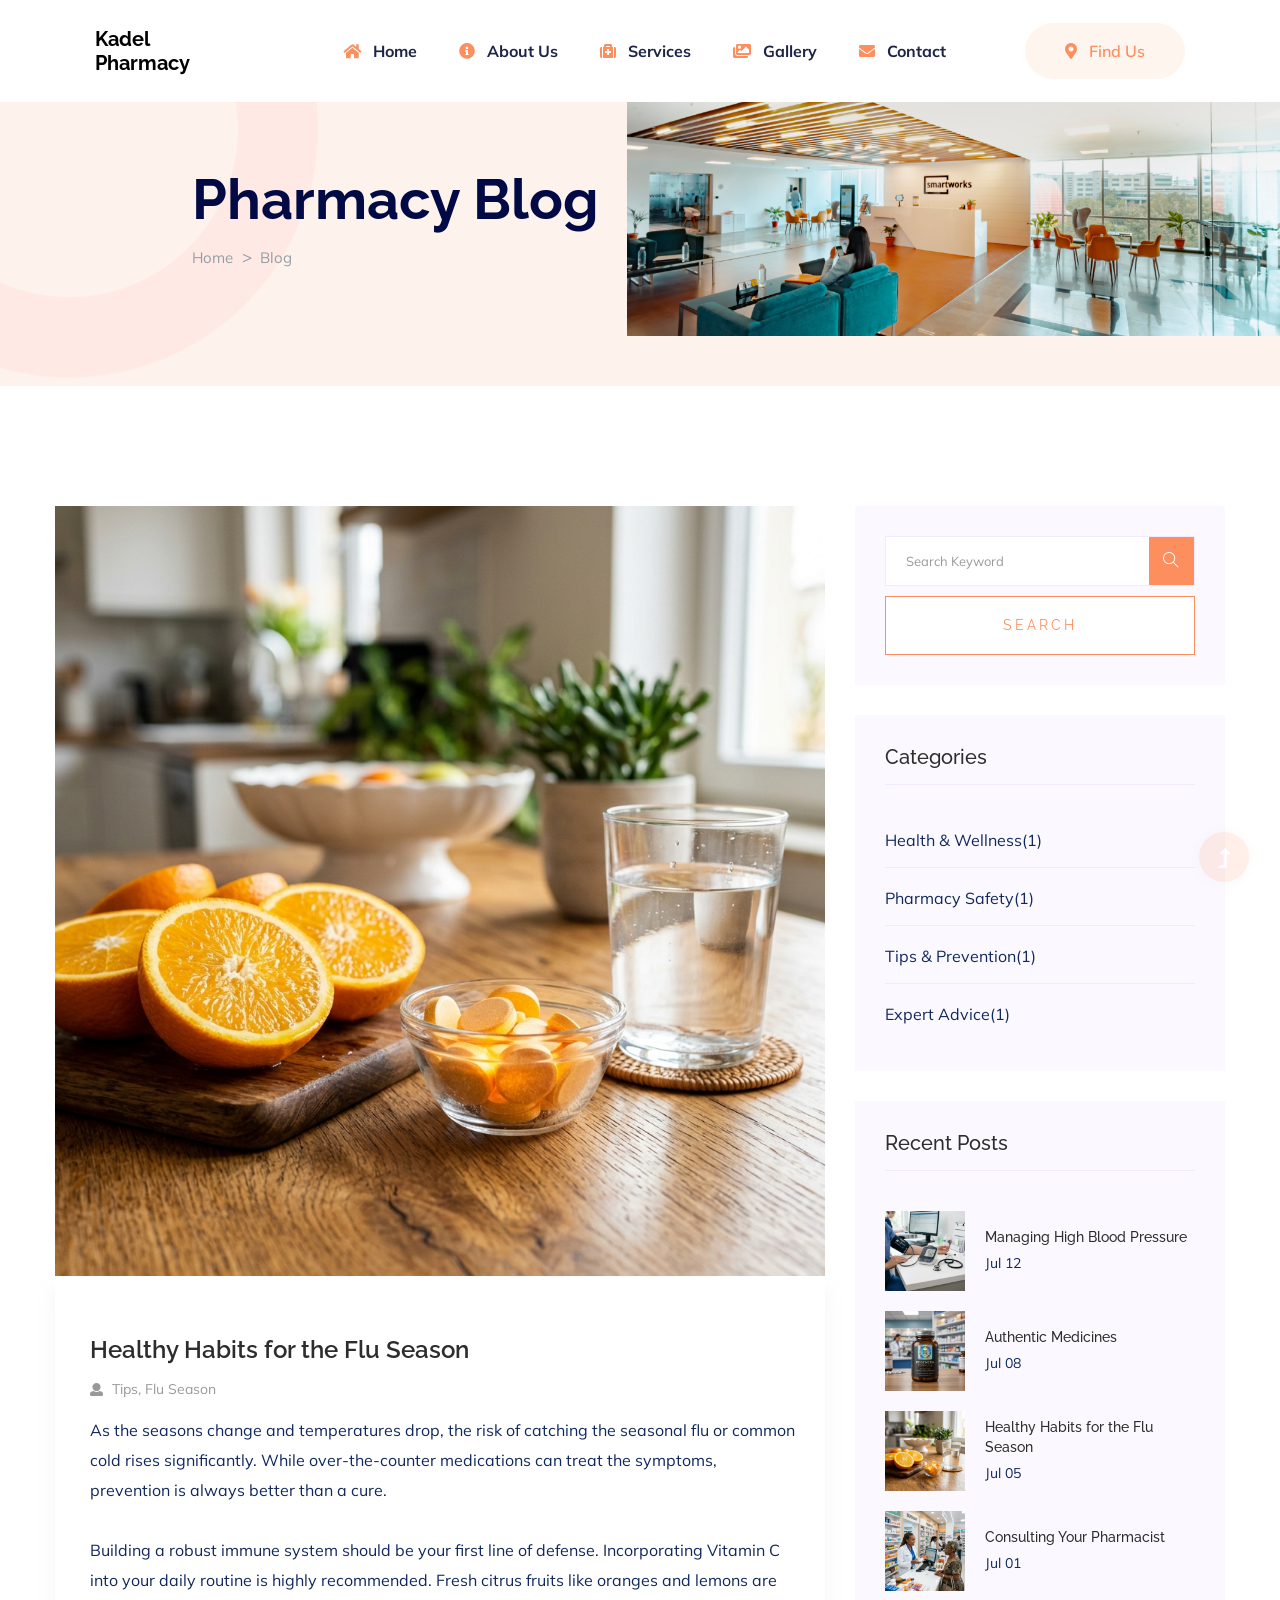
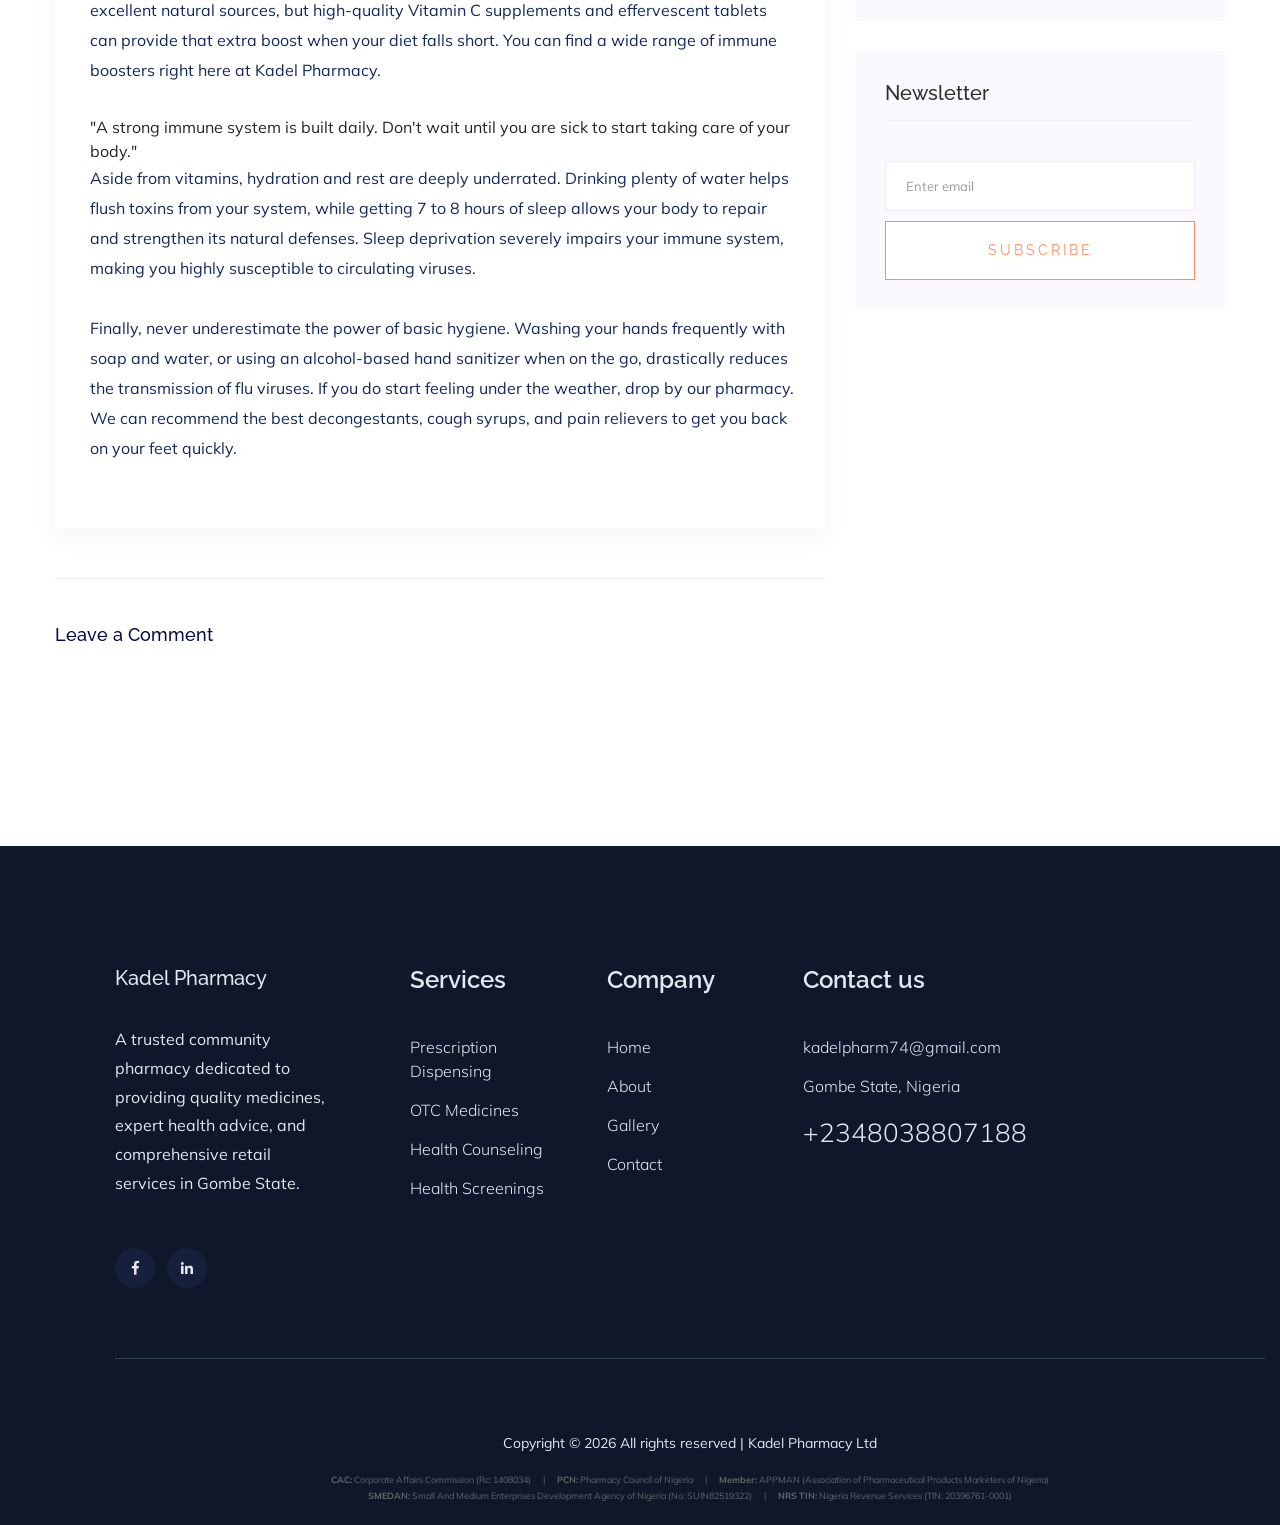
<file: Business Consulting/blog_flu.html>
<!doctype html>
<html class="no-js" lang="zxx">
<head>
    <meta charset="utf-8">
    <meta http-equiv="x-ua-compatible" content="ie=edge">
    <title>Kadel Pharmacy | Health & Wellness Blog</title>
    <meta name="description" content="">
    <meta name="viewport" content="width=device-width, initial-scale=1">
    <link rel="manifest" href="site.webmanifest">
    <link rel="shortcut icon" type="image/x-icon" href="assets/img/favicon.ico">

    <!-- CSS here -->
    <link rel="stylesheet" href="assets/css/bootstrap.min.css">
    <link rel="stylesheet" href="assets/css/owl.carousel.min.css">
    <link rel="stylesheet" href="assets/css/slicknav.css">
    <link rel="stylesheet" href="assets/css/flaticon.css">
    <link rel="stylesheet" href="assets/css/progressbar_barfiller.css">
    <link rel="stylesheet" href="assets/css/gijgo.css">
    <link rel="stylesheet" href="assets/css/animate.min.css">
    <link rel="stylesheet" href="assets/css/animated-headline.css">
    <link rel="stylesheet" href="assets/css/magnific-popup.css">
    <link rel="stylesheet" href="assets/css/fontawesome-all.min.css">
    <link rel="stylesheet" href="assets/css/themify-icons.css">
    <link rel="stylesheet" href="assets/css/slick.css">
    <link rel="stylesheet" href="assets/css/nice-select.css">
    <link rel="stylesheet" href="assets/css/style.css">
    <link rel="stylesheet" href="assets/css/custom.css">
</head>
<body>
    <!-- ? Preloader Start -->
    <div id="preloader-active">
        <div class="preloader d-flex align-items-center justify-content-center">
            <div class="preloader-inner position-relative">
                <div class="preloader-circle"></div>
                <div class="preloader-img pere-text">
                    <h4 style="font-weight: 700; color: #000; margin-bottom: 0;">Kadel Pharmacy</h4>
                </div>
            </div>
        </div>
    </div>
    <!-- Preloader Start -->
    <header>
        <!-- Header Start -->
        <div class="header-area header_area">
            <div class="main-header">
             <div class="header-bottom  header-sticky">
                <div class="container-fluid">
                    <div class="row align-items-center">
                        <!-- Logo -->
                        <div class="col-xl-2 col-lg-2 col-md-1">
                            <div class="logo">
                                <a href="pharmacy2.html">
                                    <h2 style="font-weight: 700; color: #000; margin-bottom: 0;">Kadel<br>Pharmacy
                                    </h2>
                                </a>
                            </div>
                        </div>
                        <div class="col-xl-10 col-lg-10 col-md-8">
                            <div class="header-left  d-flex f-right align-items-center">
                                <!-- Main-menu -->
                                <div class="main-menu f-right d-none d-lg-block">
                                    <nav>
                                        <ul id="navigation">
                                            <li><a href="pharmacy2.html"><i class="fas fa-home"></i> Home</a></li>
                                            <li><a href="pharmacy2.html#about"><i class="fas fa-info-circle"></i> About Us</a></li>
                                            <li><a href="pharmacy2.html#services"><i class="fas fa-medkit"></i> Services</a></li>
                                            <li><a href="pharmacy2.html#gallery"><i class="fas fa-images"></i> Gallery</a></li>
                                            <li><a href="pharmacy2.html#contact"><i class="fas fa-envelope"></i> Contact</a></li>
                                            <li class="d-block d-lg-none"><a href="pharmacy2.html#contact"
                                                    class="mobile-pharmacy-btn"><i class="fas fa-map-marker-alt"
                                                        style="margin-right: 8px;"></i> Find Us</a></li>
                                        </ul>
                                    </nav>
                                </div>
                                <!-- left Btn -->
                                <div class="header-right-btn f-right d-none d-lg-block  ml-30">
                                    <a href="pharmacy2.html#contact" class="header-btn"><i class="fas fa-map-marker-alt"
                                            style="margin-right: 8px;"></i> Find Us</a>
                                </div>
                            </div>
                </div>             
                <!-- Mobile Menu -->
                    <!-- Mobile Menu -->
                    <div class="col-12">
                        <div class="mobile_menu d-block d-lg-none"></div>
                    </div>
                </div>
            </div>
        </div>
    </div>
</div>
<!-- Header End -->
</header>
<main>
    <!--? slider Area Start-->
    <div class="slider-area slider-area2 slider-height2 position-relative" data-background="assets/img/hero/hero2.png">
        <div class="slider-active">
            <!-- Single Slider -->
            <div class="single-slider">
                <div class="slider-cap-wrapper">
                    <div class="hero-caption">
                        <h1 data-animation="fadeInLeft" data-delay=".4s">Pharmacy Blog</h1>
                        <!-- breadcrumb Start-->
                        <nav aria-label="breadcrumb">
                            <ol class="breadcrumb">
                                <li class="breadcrumb-item"><a href="pharmacy2.html">Home</a></li>
                                <li class="breadcrumb-item"><a href="#">Blog</a></li> 
                            </ol>
                        </nav>
                    </div>

                    <!-- breadcrumb End -->
                    <div class="hero-img">
                        <img src="assets/img/hero/h1_hero2.png" alt=""  data-animation="fadeInRight" data-transition-duration="5s">
                    </div>
                </div>
            </div>
        </div>

    </div>
    <!-- slider Area End-->
    <!--? Blog Area Start-->
    <section class="blog_area section-padding">
        <div class="container">
            <div class="row">
                <div class="col-lg-8 mb-5 mb-lg-0">
                    <div class="single-post">
                        <div class="feature-img">
                            <img class="img-fluid" src="assets/img/blog/blog_flu.png" alt="">
                        </div>
                        <div class="blog_details">
                            <h2 style="color: #2d2d2d;">Healthy Habits for the Flu Season</h2>
                            <ul class="blog-info-link mt-3 mb-4">
                                <li><a href="#"><i class="fa fa-user"></i> Tips, Flu Season</a></li>
                            </ul>
                            <p class="excert">
                                As the seasons change and temperatures drop, the risk of catching the seasonal flu or common cold rises significantly. While over-the-counter medications can treat the symptoms, prevention is always better than a cure.
                            </p>
                            <p>
                                Building a robust immune system should be your first line of defense. Incorporating Vitamin C into your daily routine is highly recommended. Fresh citrus fruits like oranges and lemons are excellent natural sources, but high-quality Vitamin C supplements and effervescent tablets can provide that extra boost when your diet falls short. You can find a wide range of immune boosters right here at Kadel Pharmacy.
                            </p>
                            <div class="quote-wrapper">
                                <div class="quotes">
                                    "A strong immune system is built daily. Don't wait until you are sick to start taking care of your body."
                                </div>
                            </div>
                            <p>
                                Aside from vitamins, hydration and rest are deeply underrated. Drinking plenty of water helps flush toxins from your system, while getting 7 to 8 hours of sleep allows your body to repair and strengthen its natural defenses. Sleep deprivation severely impairs your immune system, making you highly susceptible to circulating viruses.
                            </p>
                            <p>
                                Finally, never underestimate the power of basic hygiene. Washing your hands frequently with soap and water, or using an alcohol-based hand sanitizer when on the go, drastically reduces the transmission of flu viruses. If you do start feeling under the weather, drop by our pharmacy. We can recommend the best decongestants, cough syrups, and pain relievers to get you back on your feet quickly.
                            </p>
                        </div>
                    </div>
                    <div class="comments-area">
                        <h4>Leave a Comment</h4>
                        <div id="disqus_thread"></div>
                        <script>
                            var disqus_config = function () {
                                this.page.url = window.location.href;  
                                this.page.identifier = 'blog_flu'; 
                            };
                            (function() { 
                            var d = document, s = d.createElement('script');
                            s.src = 'https://kadelpharmacy.disqus.com/embed.js';
                            s.setAttribute('data-timestamp', +new Date());
                            (d.head || d.body).appendChild(s);
                            })();
                        </script>
                        <noscript>Please enable JavaScript to view the <a href="https://disqus.com/?ref_noscript">comments powered by Disqus.</a></noscript>
                    </div>
                </div>
                <div class="col-lg-4">
                    <div class="blog_right_sidebar">
                        <aside class="single_sidebar_widget search_widget">
                            <form action="#">
                                <div class="form-group">
                                    <div class="input-group mb-3">
                                        <input type="text" class="form-control" placeholder='Search Keyword'
                                        onfocus="this.placeholder = ''"
                                        onblur="this.placeholder = 'Search Keyword'">
                                        <div class="input-group-append">
                                            <button class="btns" type="button"><i class="ti-search"></i></button>
                                        </div>
                                    </div>
                                </div>
                                <button class="button rounded-0 primary-bg text-white w-100 btn_1 boxed-btn"
                                type="submit">Search</button>
                            </form>
                        </aside>
                        <aside class="single_sidebar_widget post_category_widget">
                            <h4 class="widget_title" style="color: #2d2d2d;">Categories</h4>
                            <ul class="list cat-list">
                                <li>
                                    <a href="#" class="d-flex">
                                        <p>Health & Wellness</p>
                                        <p>(1)</p>
                                    </a>
                                </li>
                                <li>
                                    <a href="#" class="d-flex">
                                        <p>Pharmacy Safety</p>
                                        <p>(1)</p>
                                    </a>
                                </li>
                                <li>
                                    <a href="#" class="d-flex">
                                        <p>Tips & Prevention</p>
                                        <p>(1)</p>
                                    </a>
                                </li>
                                <li>
                                    <a href="#" class="d-flex">
                                        <p>Expert Advice</p>
                                        <p>(1)</p>
                                    </a>
                                </li>
                            </ul>
                        </aside>
                        <aside class="single_sidebar_widget popular_post_widget">
                            <h3 class="widget_title" style="color: #2d2d2d;">Recent Posts</h3>
                            <div class="media post_item">
                                <img src="assets/img/blog/blog_bp.png" style="width: 80px; height: 80px; object-fit: cover;" alt="post">
                                <div class="media-body">
                                    <a href="blog_bp.html">
                                        <h3 style="color: #2d2d2d; font-size: 14px;">Managing High Blood Pressure</h3>
                                    </a>
                                    <p>Jul 12</p>
                                </div>
                            </div>
                            <div class="media post_item">
                                <img src="assets/img/blog/blog_authentic.png" style="width: 80px; height: 80px; object-fit: cover;" alt="post">
                                <div class="media-body">
                                    <a href="blog_authentic.html">
                                        <h3 style="color: #2d2d2d; font-size: 14px;">Authentic Medicines</h3>
                                    </a>
                                    <p>Jul 08</p>
                                </div>
                            </div>
                            <div class="media post_item">
                                <img src="assets/img/blog/blog_flu.png" style="width: 80px; height: 80px; object-fit: cover;" alt="post">
                                <div class="media-body">
                                    <a href="blog_flu.html">
                                        <h3 style="color: #2d2d2d; font-size: 14px;">Healthy Habits for the Flu Season</h3>
                                    </a>
                                    <p>Jul 05</p>
                                </div>
                            </div>
                            <div class="media post_item">
                                <img src="assets/img/blog/blog_consult.png" style="width: 80px; height: 80px; object-fit: cover;" alt="post">
                                <div class="media-body">
                                    <a href="blog_consult.html">
                                        <h3 style="color: #2d2d2d; font-size: 14px;">Consulting Your Pharmacist</h3>
                                    </a>
                                    <p>Jul 01</p>
                                </div>
                            </div>
                        </aside>


                        <aside class="single_sidebar_widget newsletter_widget">
                            <h4 class="widget_title" style="color: #2d2d2d;">Newsletter</h4>
                            <form action="#">
                                <div class="form-group">
                                    <input type="email" class="form-control" onfocus="this.placeholder = ''"
                                    onblur="this.placeholder = 'Enter email'" placeholder='Enter email' required>
                                </div>
                                <button class="button rounded-0 primary-bg text-white w-100 btn_1 boxed-btn"
                                type="submit">Subscribe</button>
                            </form>
                        </aside>
                    </div>
                </div>
            </div>
        </div>
    </section>
    <!-- Blog Area End -->
</main>
<footer>
    <div class="footer-wrapper pl-100">
        <!-- Footer Start-->
        <div class="footer-area footer-padding">
            <div class="container-fluid">
                <div class="row">
                    <div class="col-xl-3 col-lg-4 col-md-4 col-sm-6">
                        <div class="single-footer-caption mb-50">
                            <div class="single-footer-caption mb-30">
                                <div class="footer-logo mb-35">
                                    <a href="#">
                                        <h2>Kadel Pharmacy</h2>
                                    </a>
                                </div>
                                <div class="footer-tittle">
                                    <div class="footer-pera">
                                        <p>A trusted community pharmacy dedicated to providing quality medicines, expert health advice, and comprehensive retail services in Gombe State.</p>
                                    </div>
                                </div>
                                <!-- social -->
                                <div class="footer-social">
                                    <a href="https://www.facebook.com/austin.onuoha.2025/" target="_blank"><i
                                            class="fab fa-facebook-f"></i></a>
                                    <a href="https://www.linkedin.com/in/austine-onuoha-7384b7407/"
                                        target="_blank"><i class="fab fa-linkedin-in"></i></a>
                                </div>
                            </div>
                        </div>
                    </div>
                    <div class="col-xl-2 col-lg-4 col-md-4 col-sm-6">
                        <div class="single-footer-caption mb-50">
                            <div class="footer-tittle">
                                <h4>Services</h4>
                                <ul>
                                    <li><a href="pharmacy2.html#services">Prescription Dispensing</a></li>
                                    <li><a href="pharmacy2.html#services">OTC Medicines</a></li>
                                    <li><a href="pharmacy2.html#services">Health Counseling</a></li>
                                    <li><a href="pharmacy2.html#services">Health Screenings</a></li>
                                </ul>
                            </div>
                        </div>
                    </div>
                    <div class="col-xl-2 col-lg-4 col-md-4 col-sm-6">
                        <div class="single-footer-caption mb-50">
                            <div class="footer-tittle">
                                <h4>Company</h4>
                                <ul>
                                    <li><a href="pharmacy2.html">Home</a></li>
                                    <li><a href="pharmacy2.html#about">About</a></li>
                                    <li><a href="pharmacy2.html#gallery">Gallery</a></li>
                                    <li><a href="pharmacy2.html#contact">Contact</a></li>
                                </ul>
                            </div>
                        </div>
                    </div>
                    <div class="col-xl-3 col-lg-4 col-md-4 col-sm-6">
                        <div class="single-footer-caption mb-50">
                            <div class="footer-tittle">
                                <h4>Contact us</h4>
                                <ul>
                                    <li><a href="mailto:kadelpharm74@gmail.com">kadelpharm74@gmail.com</a></li>
                                    <li><a href="#">Gombe State, Nigeria</a></li>
                                    <li class="number"><a href="tel:+2348038807188">+2348038807188</a></li>
                                </ul>
                            </div>
                        </div>
                    </div>
                </div>
            </div>
        </div>
        <!-- footer-bottom area -->
        <div class="footer-bottom-area">
            <div class="container-fluid">
                <div class="footer-border">
                    <div class="row align-items-center">
                        <div class="col-xl-12 ">
                            <div class="footer-copy-right text-center" style="padding-bottom: 20px;">
                                <p style="color: #888; margin-bottom: 10px;">Copyright &copy;
                                    <script>document.write(new Date().getFullYear());</script> All rights reserved |
                                    Kadel Pharmacy Ltd
                                </p>
                                <div class="footer-registrations" style="color: #666; font-size: 0.9rem; line-height: 1.8; margin-top: 15px;">
                                    <span style="margin: 0 10px;"><strong>CAC:</strong> Corporate Affairs Commission (Rc: 1408034)</span> | 
                                    <span style="margin: 0 10px;"><strong>PCN:</strong> Pharmacy Council of Nigeria</span> | 
                                    <span style="margin: 0 10px;"><strong>Member:</strong> APPMAN (Association of Pharmaceutical Products Marketers of Nigeria)</span><br>
                                    <span style="margin: 0 10px;"><strong>SMEDAN:</strong> Small And Medium Enterprises Development Agency of Nigeria (No: SUIN82519322)</span> | 
                                    <span style="margin: 0 10px;"><strong>NRS TIN:</strong> Nigeria Revenue Services (TIN: 20396761-0001)</span>
                                </div>
                            </div>
                        </div>
                    </div>
                </div>
            </div>
        </div>
        <!-- Footer End-->
    </div>
</footer>
  <!-- Scroll Up -->
  <div id="back-top" >
    <a title="Go to Top" href="#"> <i class="fas fa-level-up-alt"></i></a>
</div>
<!-- JS here -->

<script src="./assets/js/vendor/modernizr-3.5.0.min.js"></script>
<!-- Jquery, Popper, Bootstrap -->
<script src="./assets/js/vendor/jquery-1.12.4.min.js"></script>
<script src="./assets/js/popper.min.js"></script>
<script src="./assets/js/bootstrap.min.js"></script>
<!-- Jquery Mobile Menu -->
<script src="./assets/js/jquery.slicknav.min.js"></script>

<!-- Jquery Slick , Owl-Carousel Plugins -->
<script src="./assets/js/owl.carousel.min.js"></script>
<script src="./assets/js/slick.min.js"></script>
<!-- One Page, Animated-HeadLin -->
<script src="./assets/js/wow.min.js"></script>
<script src="./assets/js/animated.headline.js"></script>
<script src="./assets/js/jquery.magnific-popup.js"></script>

<!-- Date Picker -->
<script src="./assets/js/gijgo.min.js"></script>
<!-- Nice-select, sticky -->
<script src="./assets/js/jquery.nice-select.min.js"></script>
<script src="./assets/js/jquery.sticky.js"></script>

<!-- counter , waypoint,Hover Direction -->
<script src="./assets/js/jquery.counterup.min.js"></script>
<script src="./assets/js/waypoints.min.js"></script>
<script src="./assets/js/jquery.countdown.min.js"></script>
<script src="./assets/js/hover-direction-snake.min.js"></script>

<!-- contact js -->
<script src="./assets/js/contact.js"></script>
<script src="./assets/js/jquery.form.js"></script>
<script src="./assets/js/jquery.validate.min.js"></script>
<script src="./assets/js/mail-script.js"></script>
<script src="./assets/js/jquery.ajaxchimp.min.js"></script>

<!-- Jquery Plugins, main Jquery -->	
<script src="./assets/js/plugins.js"></script>
<script src="./assets/js/main.js"></script>

</body>
</html>
</file>
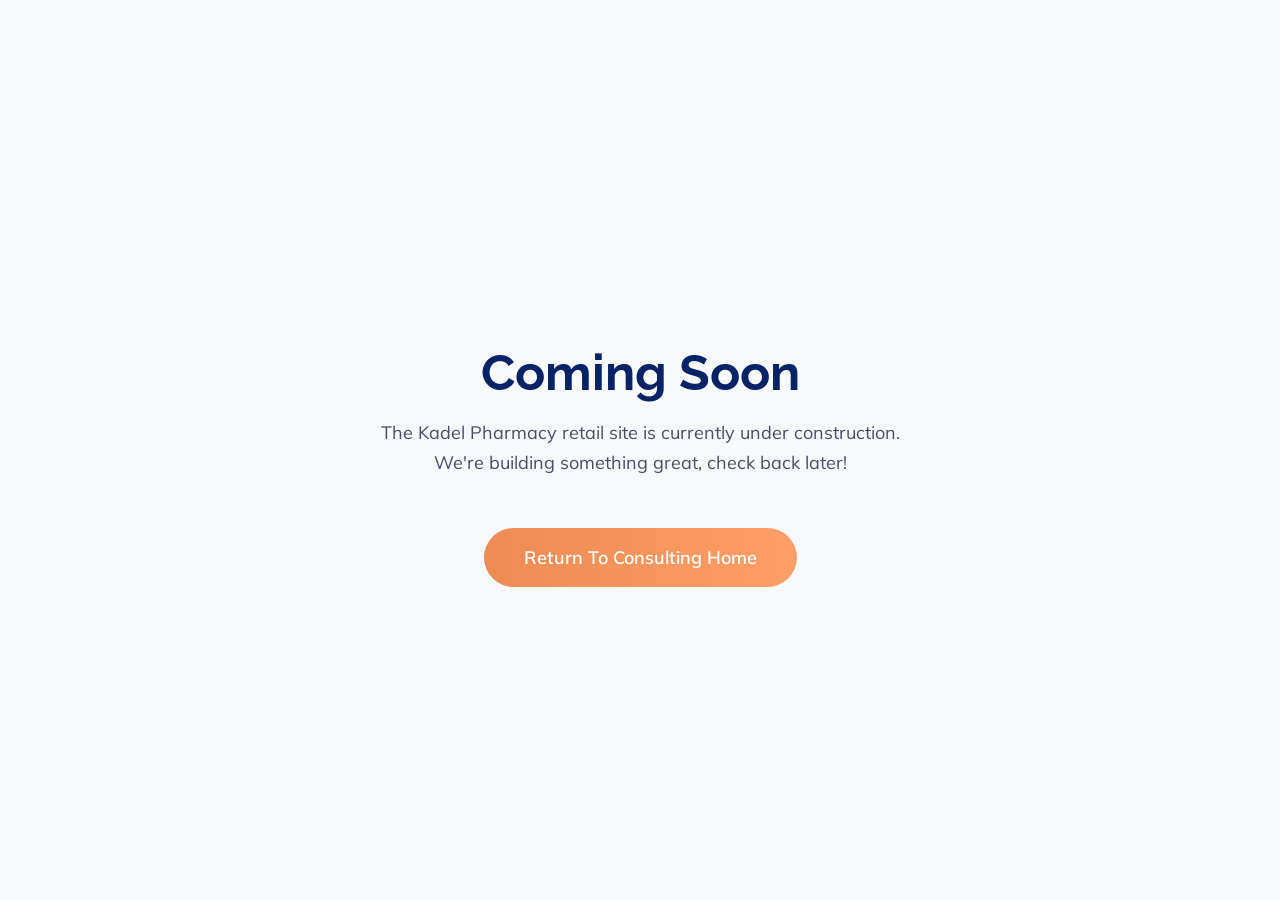
<file: Business Consulting/pharmacy.html>
<!doctype html>
<html class="no-js" lang="zxx">

<head>
    <meta charset="utf-8">
    <meta http-equiv="x-ua-compatible" content="ie=edge">
    <title>Kadel Pharmacy | Coming Soon</title>
    <meta name="description" content="">
    <meta name="viewport" content="width=device-width, initial-scale=1">
    <link rel="shortcut icon" type="image/x-icon" href="assets/img/favicon.ico">

    <!-- CSS here -->
    <link rel="stylesheet" href="assets/css/bootstrap.min.css">
    <link rel="stylesheet" href="assets/css/owl.carousel.min.css">
    <link rel="stylesheet" href="assets/css/slicknav.css">
    <link rel="stylesheet" href="assets/css/flaticon.css">
    <link rel="stylesheet" href="assets/css/gijgo.css">
    <link rel="stylesheet" href="assets/css/animate.min.css">
    <link rel="stylesheet" href="assets/css/animated-headline.css">
    <link rel="stylesheet" href="assets/css/magnific-popup.css">
    <link rel="stylesheet" href="assets/css/fontawesome-all.min.css">
    <link rel="stylesheet" href="assets/css/themify-icons.css">
    <link rel="stylesheet" href="assets/css/slick.css">
    <link rel="stylesheet" href="assets/css/nice-select.css">
    <link rel="stylesheet" href="assets/css/style.css">
    <link rel="stylesheet" href="assets/css/custom.css">
</head>

<body style="background-color: #f8f9fa;">
    <!-- ? Preloader Start -->
    <div id="preloader-active">
        <div class="preloader d-flex align-items-center justify-content-center">
            <div class="preloader-inner position-relative">
                <div class="preloader-circle"></div>
                <div class="preloader-img pere-text">
                    <img src="assets/img/logo/loder.png" alt="">
                </div>
            </div>
        </div>
    </div>
    <!-- Preloader Start-->
    
    <main class="d-flex align-items-center justify-content-center" style="min-height: 100vh;">
        <div class="container text-center">
            <div class="row justify-content-center">
                <div class="col-xl-8 col-lg-8 col-md-10">
                    <div class="section-tittle mb-50">
                        <i class="fas fa-tools mb-4" style="font-size: 60px; color: #eb566c;"></i>
                        <h2 style="font-size: 50px;">Coming Soon</h2>
                        <p class="mt-3" style="font-size: 18px; color: #464d65;">
                            The Kadel Pharmacy retail site is currently under construction. <br>
                            We're building something great, check back later!
                        </p>
                    </div>
                    <a href="index.html" class="btn">Return to Consulting Home</a>
                </div>
            </div>
        </div>
    </main>

    <!-- JS here -->
    <script src="./assets/js/vendor/modernizr-3.5.0.min.js"></script>
    <!-- Jquery, Popper, Bootstrap -->
    <script src="./assets/js/vendor/jquery-1.12.4.min.js"></script>
    <script src="./assets/js/popper.min.js"></script>
    <script src="./assets/js/bootstrap.min.js"></script>
    <!-- Jquery Mobile Menu -->
    <script src="./assets/js/jquery.slicknav.min.js"></script>

    <!-- Jquery Slick , Owl-Carousel Plugins -->
    <script src="./assets/js/owl.carousel.min.js"></script>
    <script src="./assets/js/slick.min.js"></script>
    <!-- One Page, Animated-HeadLin -->
    <script src="./assets/js/wow.min.js"></script>
    <script src="./assets/js/animated.headline.js"></script>
    <script src="./assets/js/jquery.magnific-popup.js"></script>

    <!-- Date Picker -->
    <script src="./assets/js/gijgo.min.js"></script>
    <!-- Nice-select, sticky -->
    <script src="./assets/js/jquery.nice-select.min.js"></script>
    <script src="./assets/js/jquery.sticky.js"></script>
    
    <!-- counter , waypoint,Hover Direction -->
    <script src="./assets/js/jquery.counterup.min.js"></script>
    <script src="./assets/js/waypoints.min.js"></script>
    <script src="./assets/js/jquery.countdown.min.js"></script>
    <script src="./assets/js/hover-direction-snake.min.js"></script>

    <!-- contact js -->
    <script src="./assets/js/contact.js"></script>
    <script src="./assets/js/jquery.form.js"></script>
    <script src="./assets/js/jquery.validate.min.js"></script>
    <script src="./assets/js/mail-script.js"></script>
    <script src="./assets/js/jquery.ajaxchimp.min.js"></script>
    
    <!-- Jquery Plugins, main Jquery -->	
    <script src="./assets/js/plugins.js"></script>
    <script src="./assets/js/main.js"></script>
</body>
</html>
</file>
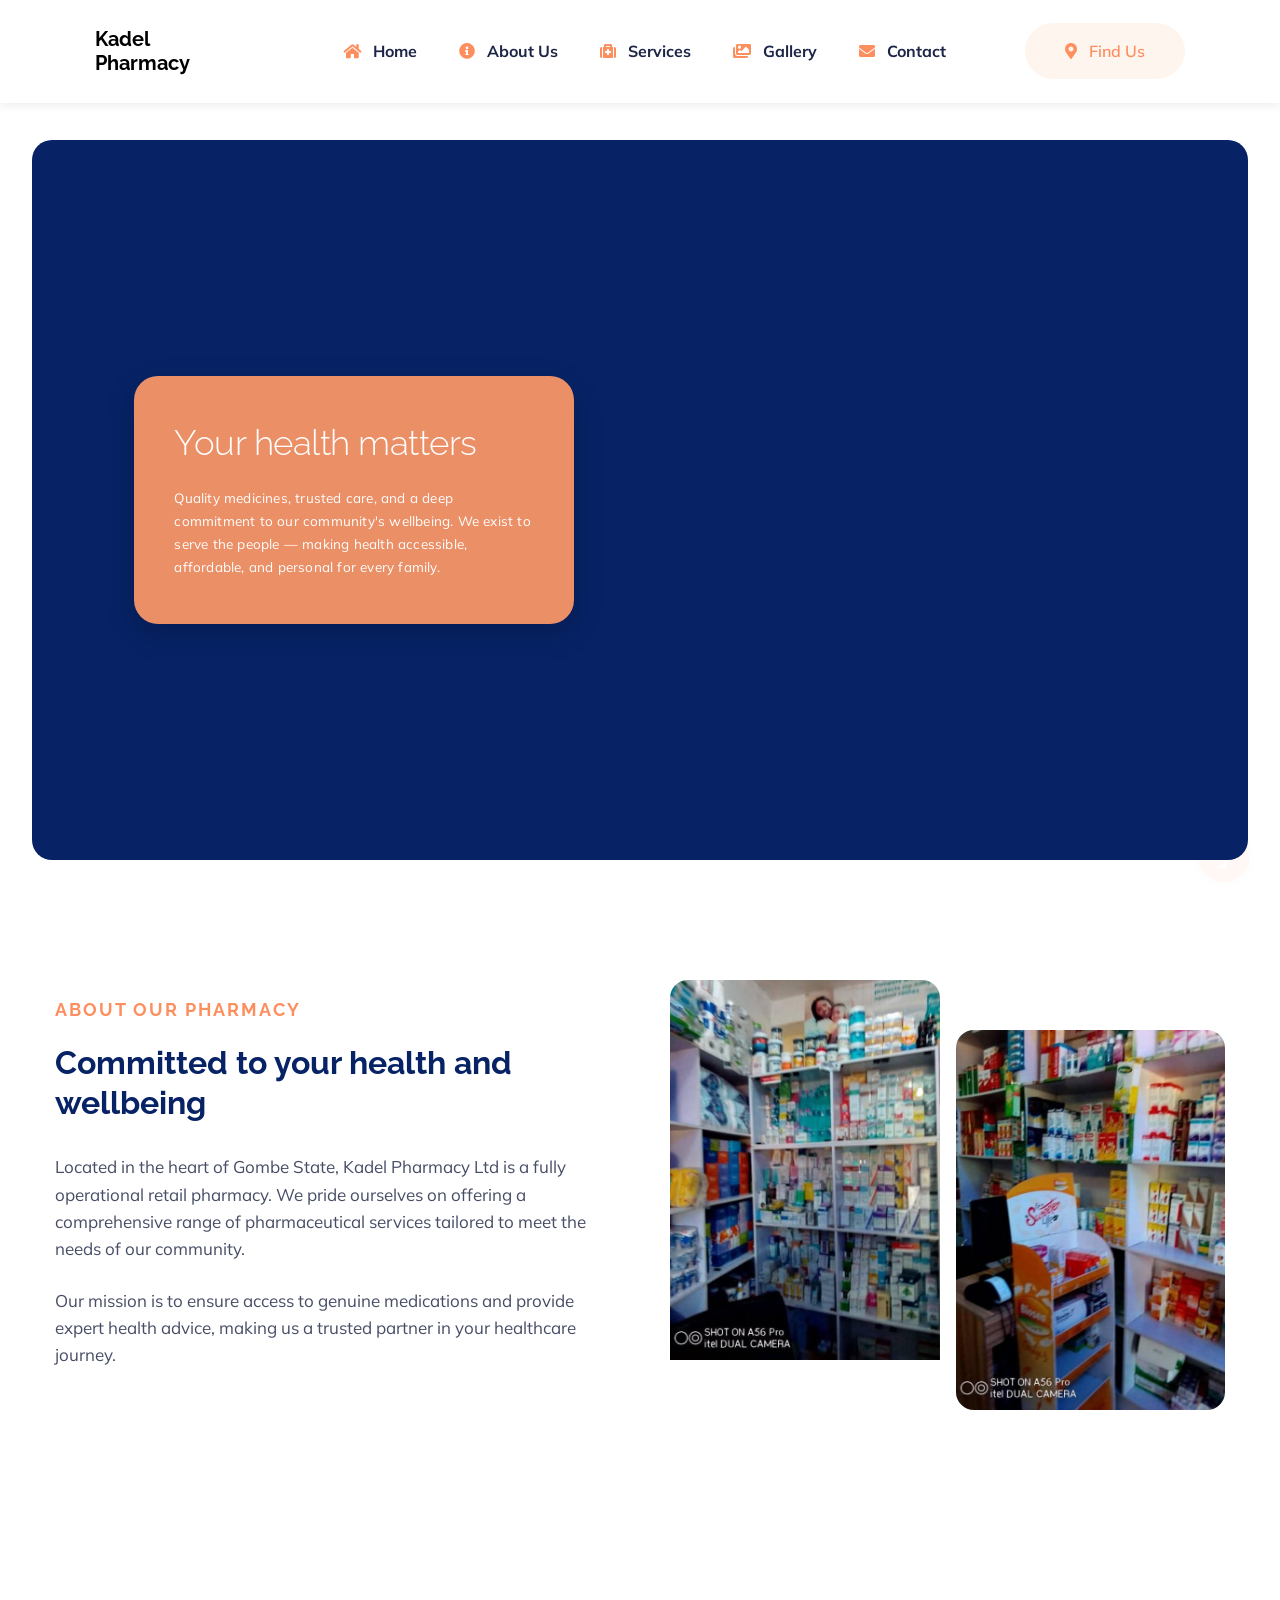
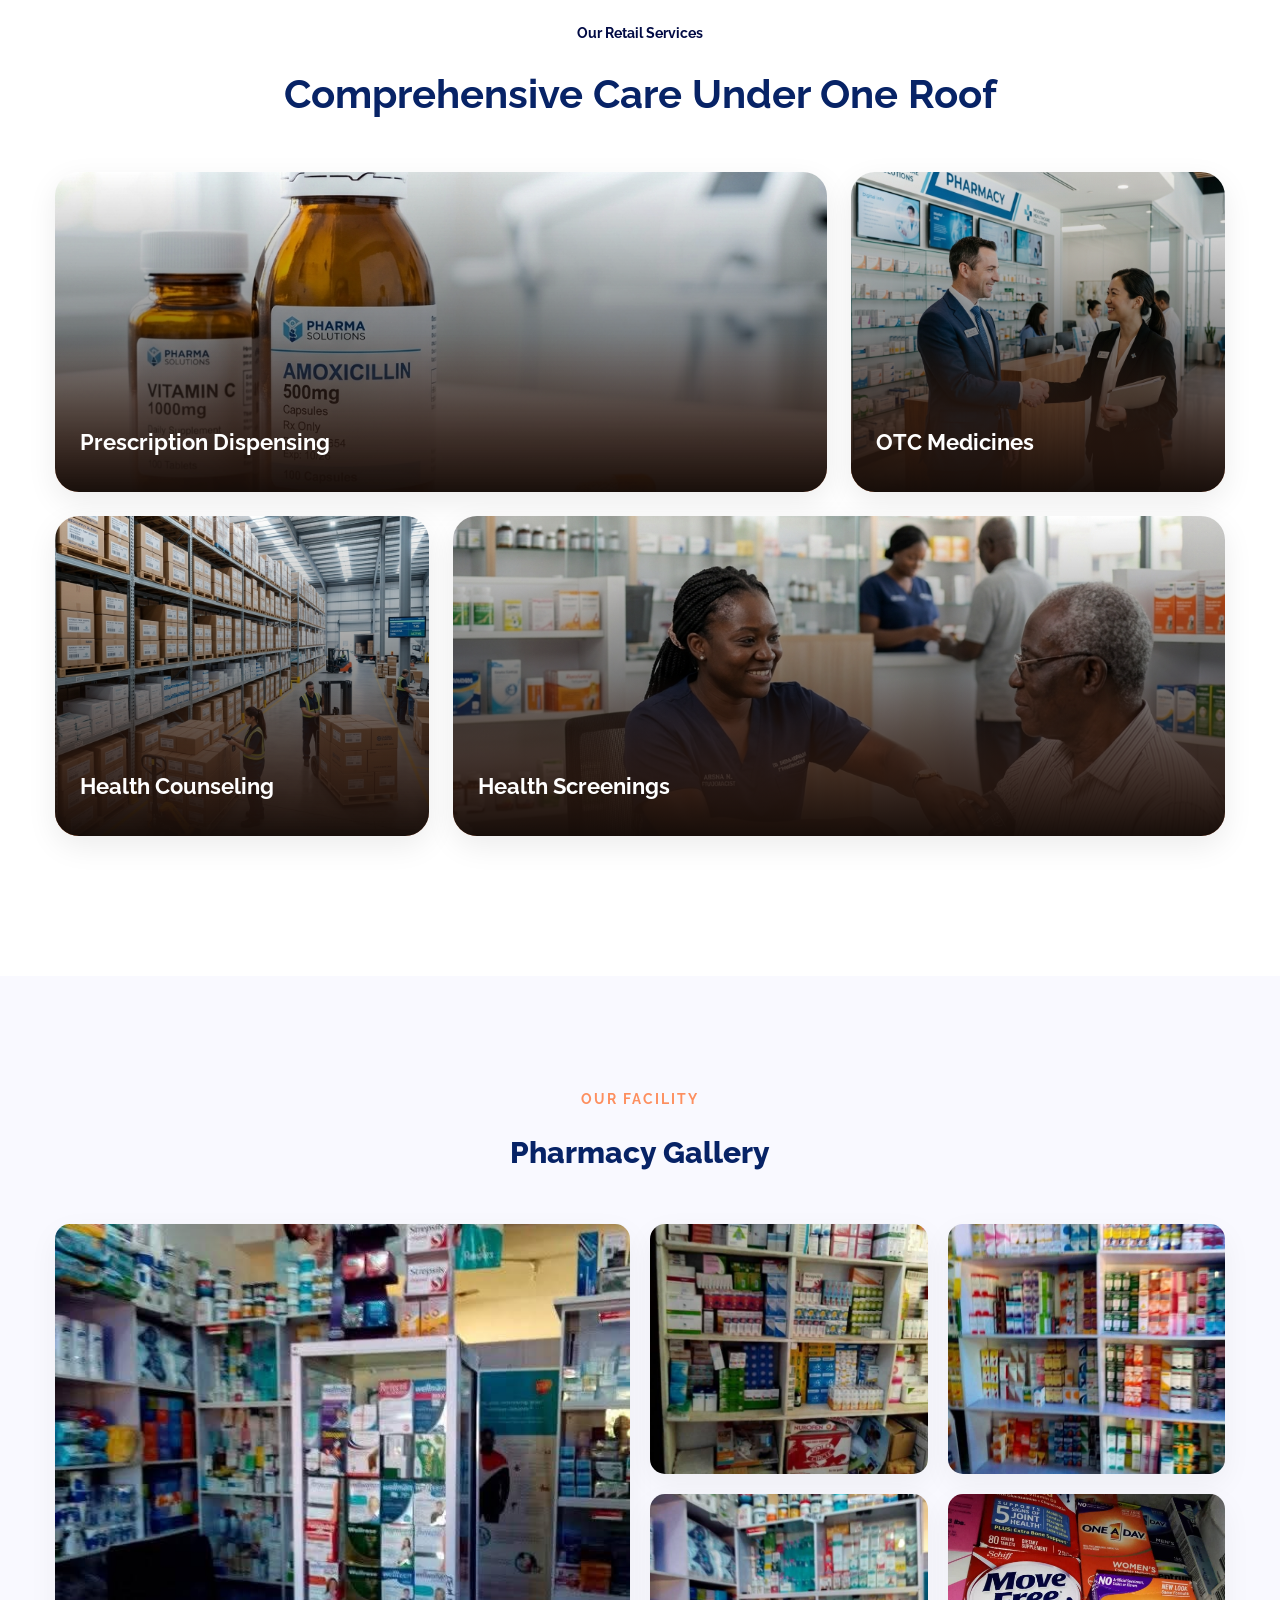
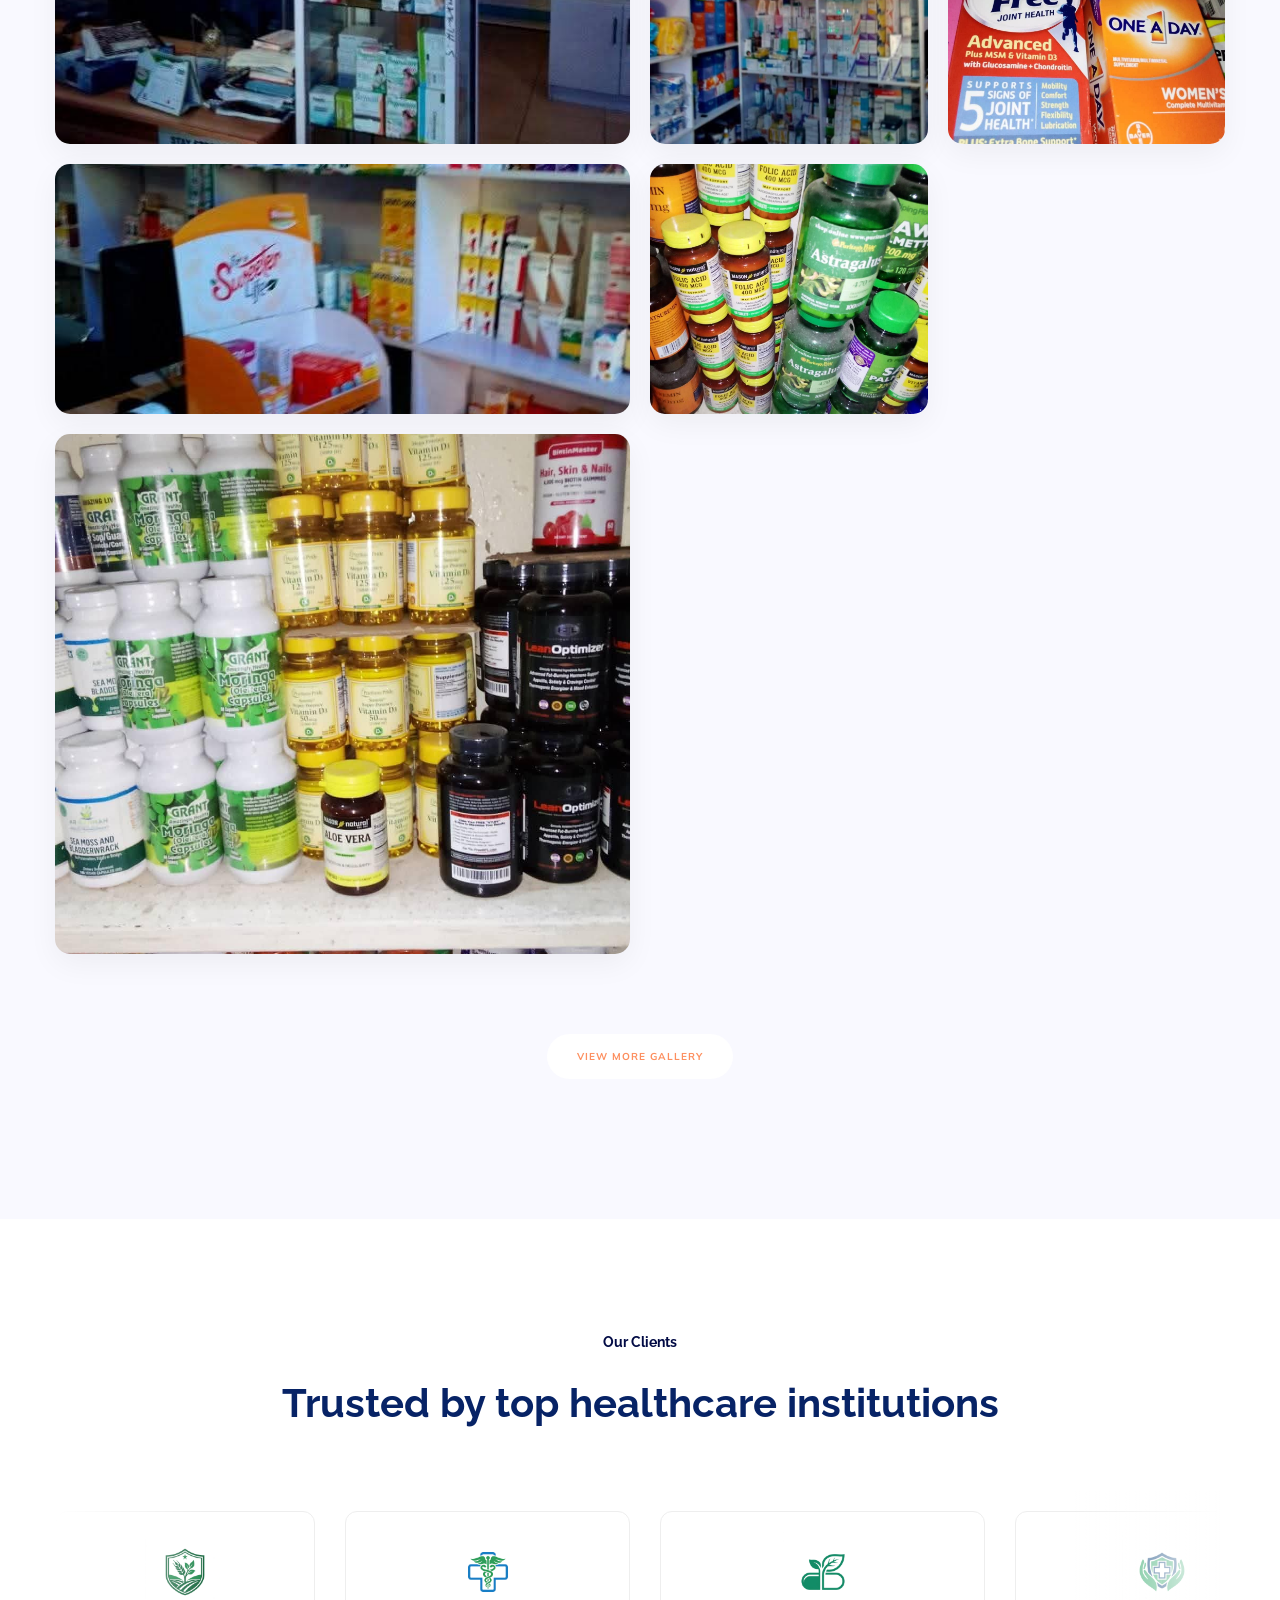
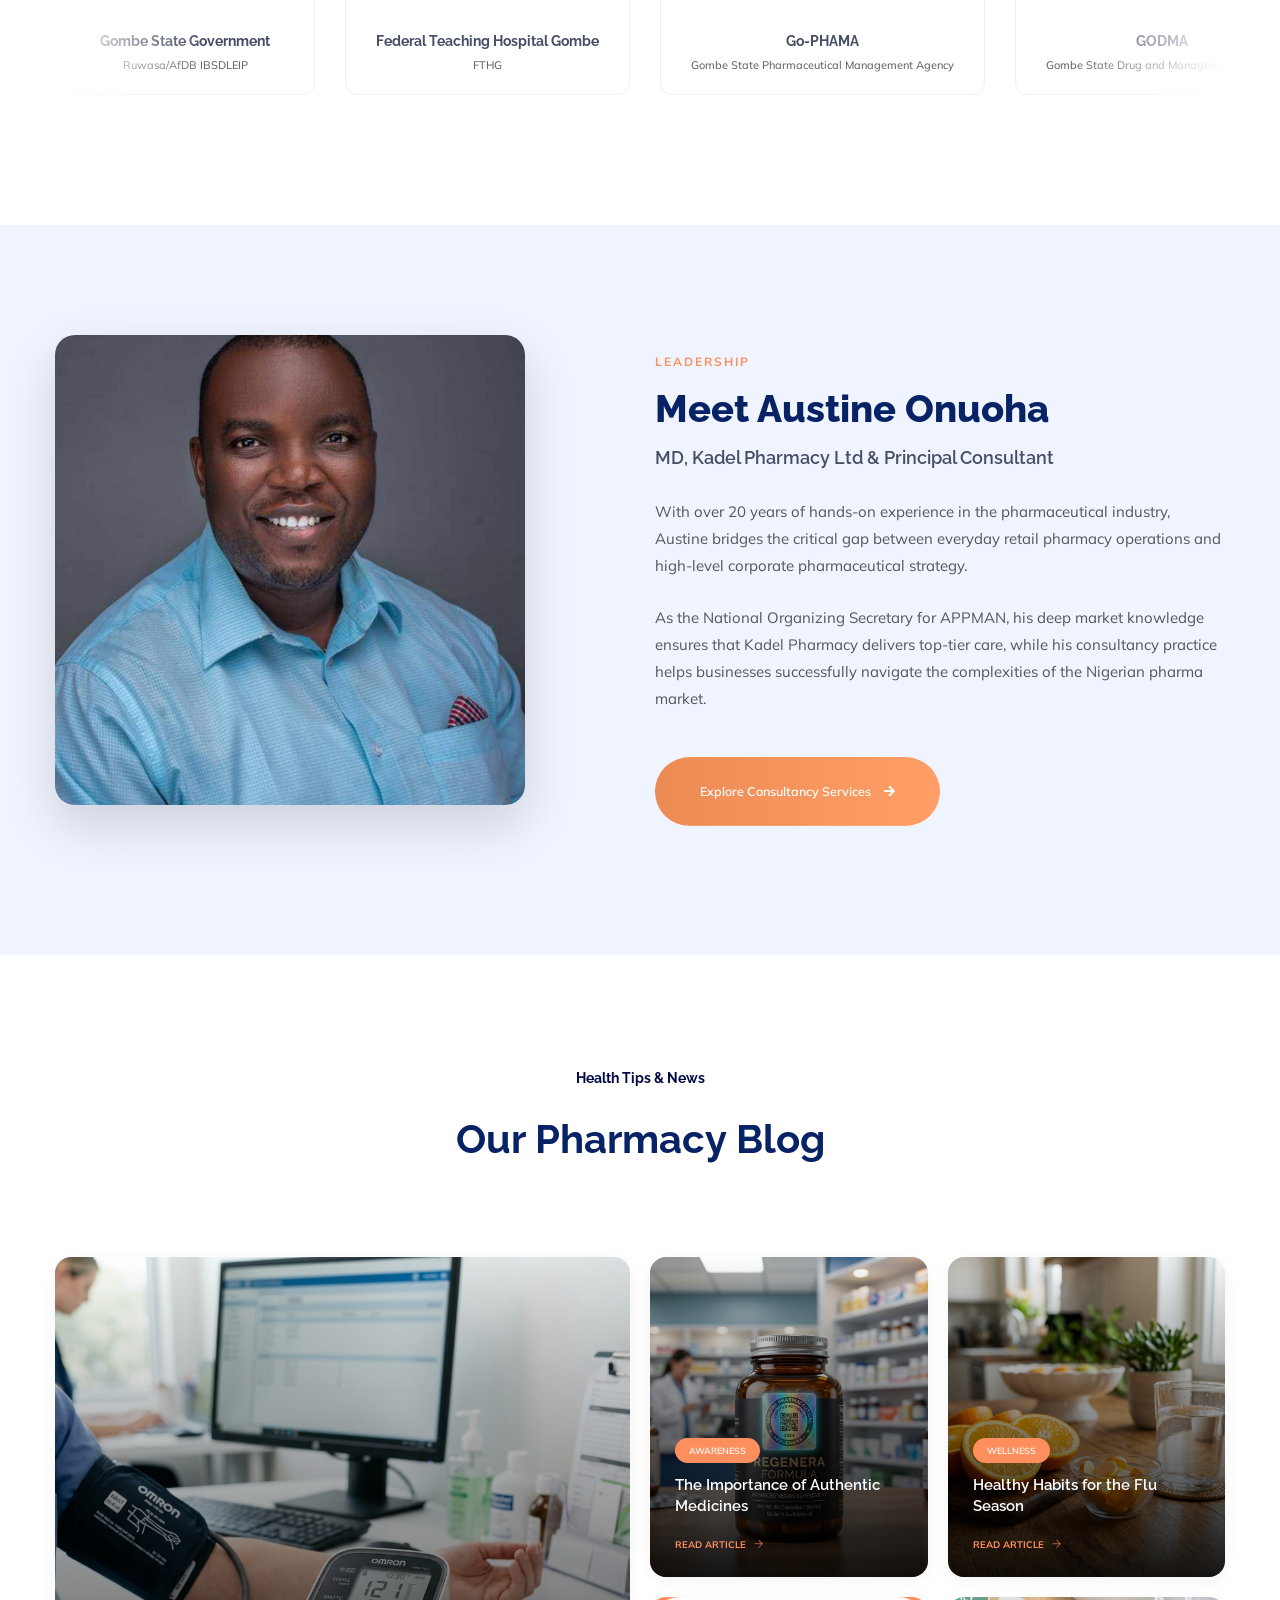
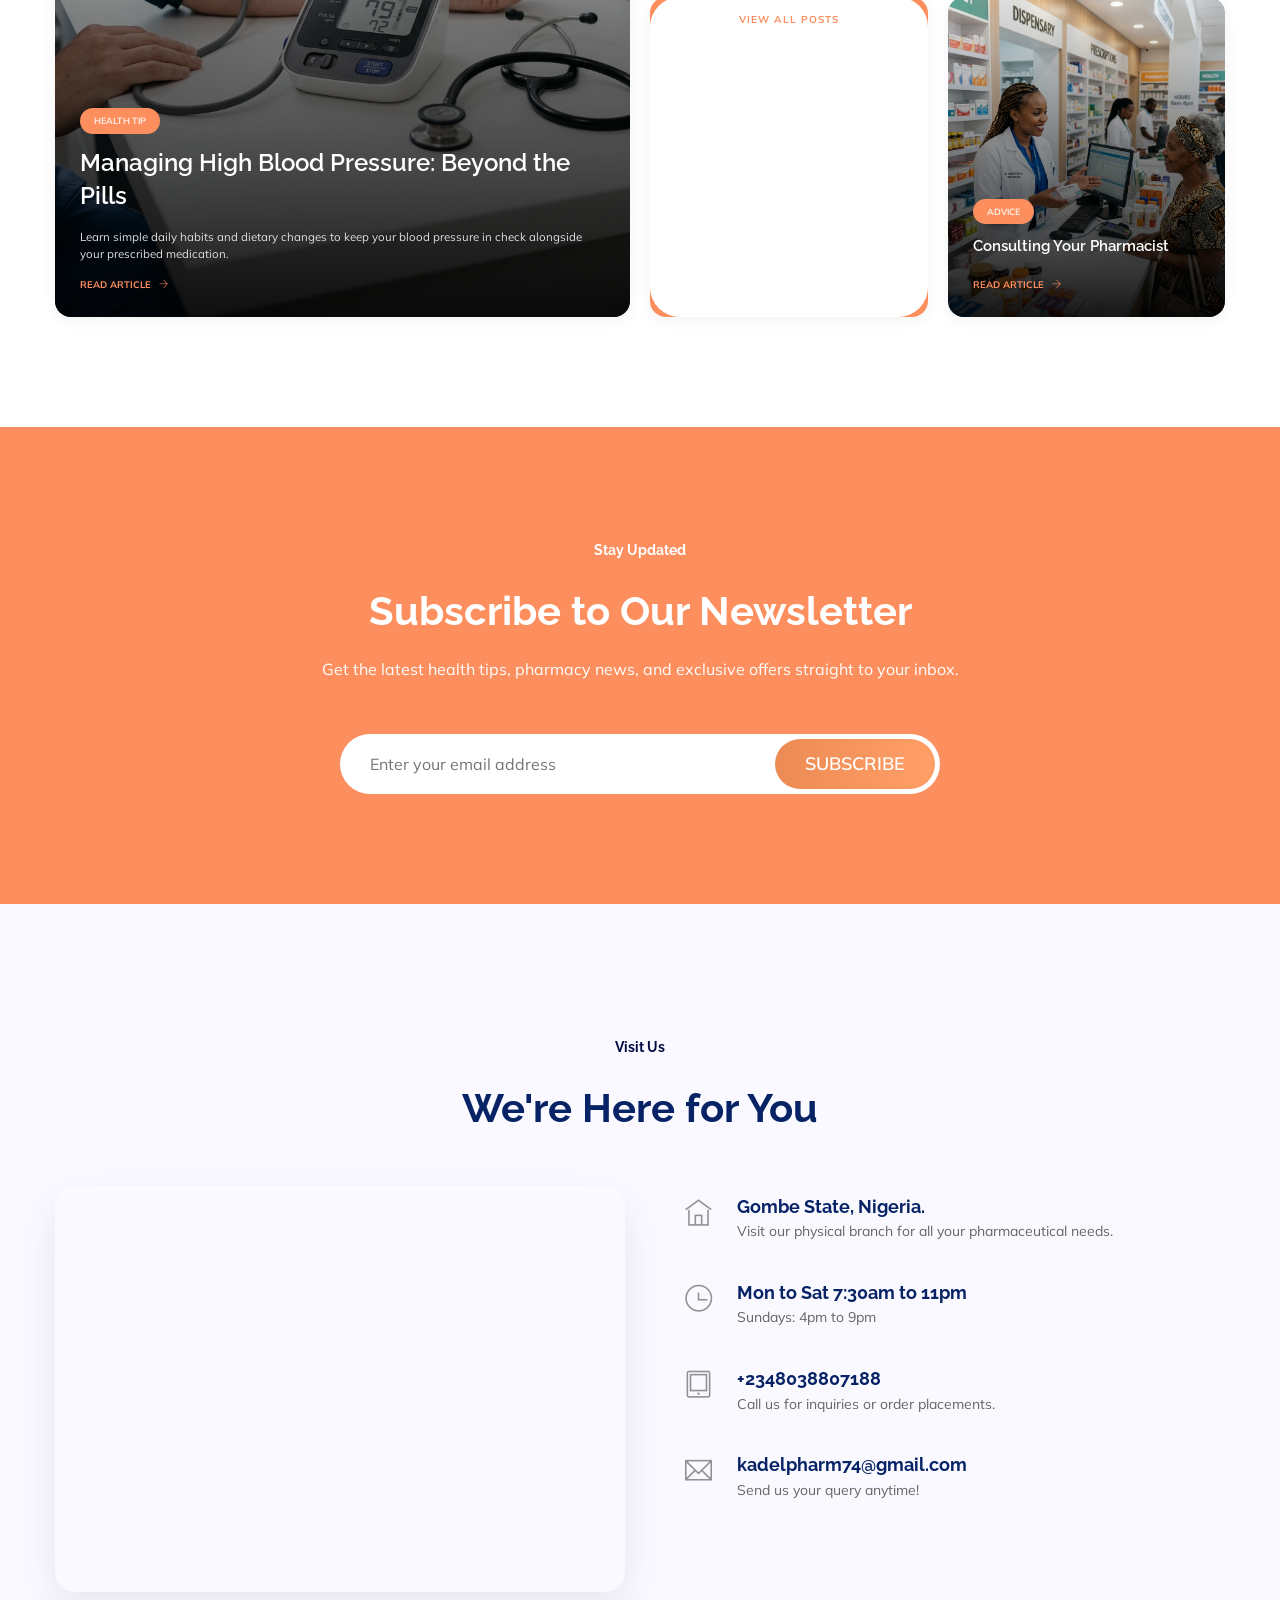
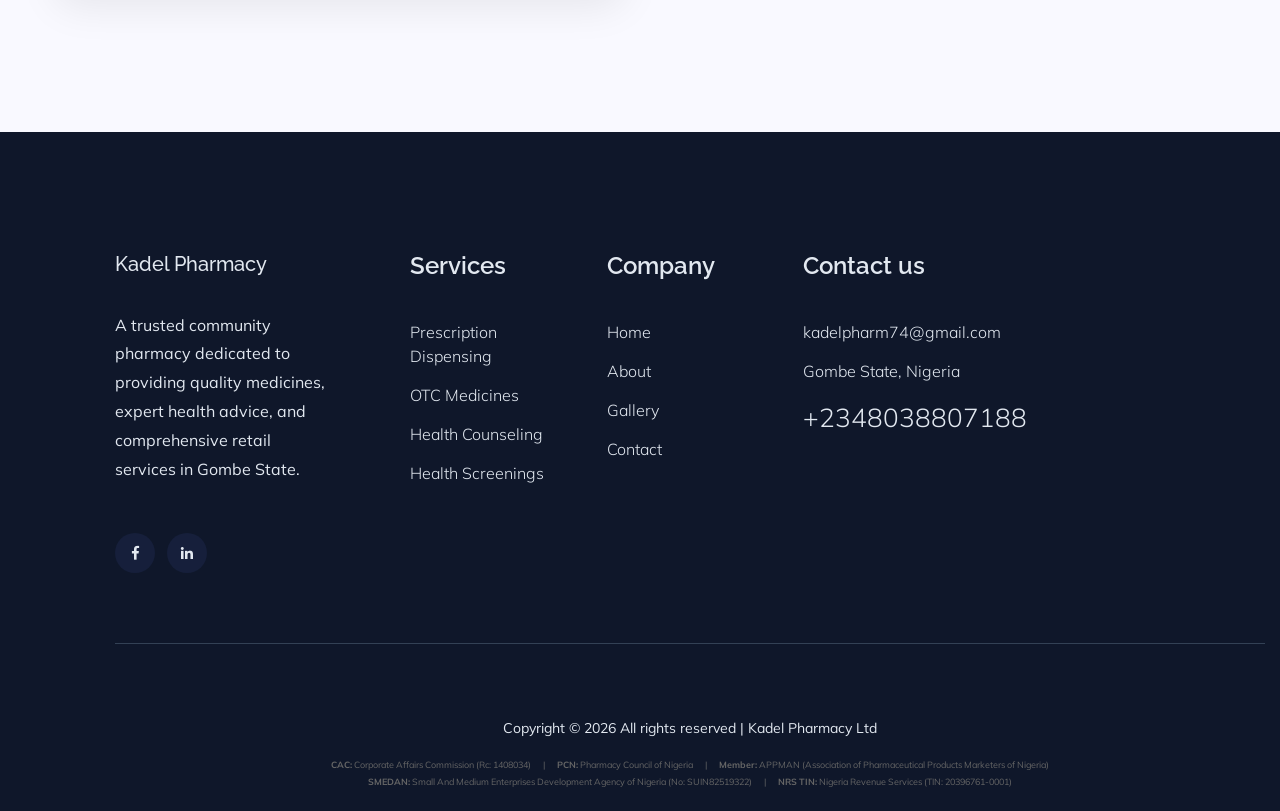
<file: Business Consulting/pharmacy2.html>
<!doctype html>
<html class="no-js" lang="zxx">

<head>
    <meta charset="utf-8">
    <meta http-equiv="x-ua-compatible" content="ie=edge">
    <title>Kadel Pharma Consultancy | Market Entry & Distributorship</title>
    <meta name="description" content="">
    <meta name="viewport" content="width=device-width, initial-scale=1">
    <link rel="manifest" href="site.webmanifest">
    <link rel="shortcut icon" type="image/x-icon" href="assets/img/favicon.ico">

    <!-- CSS here -->
    <link rel="stylesheet" href="assets/css/bootstrap.min.css">
    <link rel="stylesheet" href="assets/css/owl.carousel.min.css">
    <link rel="stylesheet" href="assets/css/slicknav.css">
    <link rel="stylesheet" href="assets/css/flaticon.css">
    <link rel="stylesheet" href="assets/css/progressbar_barfiller.css">
    <link rel="stylesheet" href="assets/css/gijgo.css">
    <link rel="stylesheet" href="assets/css/animate.min.css">
    <link rel="stylesheet" href="assets/css/animated-headline.css">
    <link rel="stylesheet" href="assets/css/magnific-popup.css">
    <link rel="stylesheet" href="assets/css/fontawesome-all.min.css">
    <link rel="stylesheet" href="assets/css/themify-icons.css">
    <link rel="stylesheet" href="assets/css/slick.css">
    <link rel="stylesheet" href="assets/css/nice-select.css">
    <link rel="stylesheet" href="assets/css/style.css">
    <link rel="stylesheet" href="assets/css/custom.css">
</head>

<body class="pharmacy-page">
    <!-- ? Preloader Start -->
    <div id="preloader-active">
        <div class="preloader d-flex align-items-center justify-content-center">
            <div class="preloader-inner position-relative">
                <div class="preloader-circle"></div>
                <div class="preloader-img pere-text">
                    <h4 style="font-weight: 700; color: #000; margin-bottom: 0;">Kadel Pharmacy</h4>
                </div>
            </div>
        </div>
    </div>
    <!-- Preloader Start-->
    <header>
        <!-- Header Start -->
        <div class="header-area header_area">
            <div class="main-header">
                <div class="header-bottom  header-sticky">
                    <div class="container-fluid">
                        <div class="row align-items-center">
                            <!-- Logo -->
                            <div class="col-xl-2 col-lg-2 col-md-1">
                                <div class="logo">
                                    <a href="#">
                                        <h2 style="font-weight: 700; color: #000; margin-bottom: 0;">Kadel<br>Pharmacy
                                        </h2>
                                    </a>
                                </div>
                            </div>
                            <div class="col-xl-10 col-lg-10 col-md-8">
                                <div class="header-left  d-flex f-right align-items-center">
                                    <!-- Main-menu -->
                                    <div class="main-menu f-right d-none d-lg-block">
                                        <nav>
                                            <ul id="navigation">
                                                <li><a href="#"><i class="fas fa-home"></i> Home</a></li>
                                                <li><a href="#about"><i class="fas fa-info-circle"></i> About Us</a></li>
                                                <li><a href="#services"><i class="fas fa-medkit"></i> Services</a></li>
                                                <li><a href="#gallery"><i class="fas fa-images"></i> Gallery</a></li>
                                                <li><a href="#contact"><i class="fas fa-envelope"></i> Contact</a></li>
                                                <li class="d-block d-lg-none"><a href="#contact"
                                                        class="mobile-pharmacy-btn"><i class="fas fa-map-marker-alt"
                                                            style="margin-right: 8px;"></i> Find Us</a></li>
                                            </ul>
                                        </nav>
                                    </div>
                                    <!-- left Btn -->
                                    <div class="header-right-btn f-right d-none d-lg-block  ml-30">
                                        <a href="#contact" class="header-btn"><i class="fas fa-map-marker-alt"
                                                style="margin-right: 8px;"></i> Find Us</a>
                                    </div>
                                </div>
                            </div>
                            <!-- Mobile Menu -->
                            <div class="col-12">
                                <div class="mobile_menu d-block d-lg-none"></div>
                            </div>
                        </div>
                    </div>
                </div>
            </div>
        </div>
        <!-- Header End -->
    </header>
    <main>
        <!-- CVS Style Hero Area Start -->
        <div class="cvs-hero-container">
            <!-- Animated Background Layers -->
            <div class="hero-slider-bg bg-1"></div>
            <div class="hero-slider-bg bg-2"></div>
            <div class="hero-slider-bg bg-3"></div>

            <div class="cvs-hero-card">
                <h1>Your health matters</h1>
                <p>Quality medicines, trusted care, and a deep commitment to our community's wellbeing. We exist to
                    serve the people — making health accessible, affordable, and personal for every family.</p>
            </div>
        </div>
        <!-- CVS Style Hero Area End -->

        <!-- About Area start -->
        <section class="pharma-about-section" id="about">
            <div class="container">
                <div class="pharma-about-wrapper">
                    <div class="pharma-about-text">
                        <span class="pharma-about-label">About Our Pharmacy</span>
                        <h2>Committed to your health and wellbeing</h2>
                        <p>Located in the heart of Gombe State, Kadel Pharmacy Ltd is a fully operational retail pharmacy. We pride ourselves on offering a comprehensive range of pharmaceutical services tailored to meet the needs of our community.</p>
                        <p>Our mission is to ensure access to genuine medications and provide expert health advice, making us a trusted partner in your healthcare journey.</p>
                    </div>
                    <div class="pharma-about-images">
                        <div class="pharma-about-img">
                            <img src="assets/img/Pharmacy/pharma_real_4.jpeg" alt="Pharmacy shelves with medicines">
                        </div>
                        <div class="pharma-about-img">
                            <img src="assets/img/Pharmacy/pharma_real_5.jpeg" alt="Pharmacist helping a customer">
                        </div>
                    </div>
                </div>
            </div>
        </section>
        <!-- About Area end -->

        <!-- Services Area Start -->
        <section class="services-area section-padding40" id="services">
            <div class="container">
                <div class="row justify-content-center">
                    <div class="col-xl-8 col-lg-8 col-md-10">
                        <div class="section-tittle text-center mb-50">
                            <span>Our Retail Services</span>
                            <h2>Comprehensive Care Under One Roof</h2>
                        </div>
                    </div>
                </div>
                <div class="pharma-bento-grid">
                    <!-- Dispensing (Wide) -->
                    <div class="pharma-bento-card bento-wide">
                        <img src="assets/img/gallery/pharma_service_1.png" alt="Prescription Dispensing" class="bento-bg">
                        <div class="bento-overlay"></div>
                        <div class="bento-content">
                            <h3>Prescription Dispensing</h3>
                            <p>Accurate dispensing of all prescribed medications with thorough guidance on usage.</p>
                        </div>
                    </div>
                    <!-- OTC (Square) -->
                    <div class="pharma-bento-card">
                        <img src="assets/img/gallery/pharma_service_2.png" alt="OTC Medicines" class="bento-bg">
                        <div class="bento-overlay"></div>
                        <div class="bento-content">
                            <h3>OTC Medicines</h3>
                            <p>A wide variety of over-the-counter drugs and vitamins.</p>
                        </div>
                    </div>
                    <!-- Counseling (Square) -->
                    <div class="pharma-bento-card">
                        <img src="assets/img/gallery/pharma_service_3.png" alt="Health Counseling" class="bento-bg">
                        <div class="bento-overlay"></div>
                        <div class="bento-content">
                            <h3>Health Counseling</h3>
                            <p>Professional advice on interactions and wellness.</p>
                        </div>
                    </div>
                    <!-- Screenings (Wide) -->
                    <div class="pharma-bento-card bento-wide">
                        <img src="assets/img/gallery/pharma_service_4.png" alt="Health Screenings" class="bento-bg">
                        <div class="bento-overlay"></div>
                        <div class="bento-content">
                            <h3>Health Screenings</h3>
                            <p>Quick and reliable health checks including blood pressure, sugar levels, and more.</p>
                        </div>
                    </div>
                </div>
            </div>
        </section>
        <!-- Services Area End -->

        <!-- Pharmacy Gallery Section Start -->
        <section class="pharma-gallery-section section-padding40" id="gallery" style="background-color: #f9f9ff;">
            <div class="container">
                <div class="row justify-content-center">
                    <div class="col-xl-8 col-lg-8 col-md-10">
                        <div class="section-tittle text-center mb-50">
                            <span style="color: #FD8F5F; font-weight: 700; text-transform: uppercase; letter-spacing: 2px;">Our Facility</span>
                            <h2 style="font-size: 3rem; font-weight: 800; color: #072366;">Pharmacy Gallery</h2>
                        </div>
                    </div>
                </div>
                <div class="gallery-grid">
                    <div class="gallery-item item-large">
                        <img src="assets/img/Pharmacy/pharma_real_1.jpeg" alt="Pharmacy Image 1">
                        <div class="gallery-overlay"><i class="fas fa-search-plus"></i></div>
                    </div>
                    <div class="gallery-item ">
                        <img src="assets/img/Pharmacy/pharma_real_2.jpeg" alt="Pharmacy Image 2">
                        <div class="gallery-overlay"><i class="fas fa-search-plus"></i></div>
                    </div>
                    <div class="gallery-item ">
                        <img src="assets/img/Pharmacy/pharma_real_3.jpeg" alt="Pharmacy Image 3">
                        <div class="gallery-overlay"><i class="fas fa-search-plus"></i></div>
                    </div>
                    <div class="gallery-item ">
                        <img src="assets/img/Pharmacy/pharma_real_4.jpeg" alt="Pharmacy Image 4">
                        <div class="gallery-overlay"><i class="fas fa-search-plus"></i></div>
                    </div>
                    <div class="gallery-item item-wide">
                        <img src="assets/img/Pharmacy/pharma_real_5.jpeg" alt="Pharmacy Image 5">
                        <div class="gallery-overlay"><i class="fas fa-search-plus"></i></div>
                    </div>
                    <div class="gallery-item ">
                        <img src="assets/img/Pharmacy/pharma_real_6.jpeg" alt="Pharmacy Image 6">
                        <div class="gallery-overlay"><i class="fas fa-search-plus"></i></div>
                    </div>
                    <div class="gallery-item ">
                        <img src="assets/img/Pharmacy/pharma_real_7.jpeg" alt="Pharmacy Image 7">
                        <div class="gallery-overlay"><i class="fas fa-search-plus"></i></div>
                    </div>
                    <div class="gallery-item item-large">
                        <img src="assets/img/Pharmacy/pharma_real_8.jpeg" alt="Pharmacy Image 8">
                        <div class="gallery-overlay"><i class="fas fa-search-plus"></i></div>
                    </div>
                    <div class="gallery-item ">
                        <img src="assets/img/Pharmacy/pharma_real_9.jpeg" alt="Pharmacy Image 9">
                        <div class="gallery-overlay"><i class="fas fa-search-plus"></i></div>
                    </div>
                    <div class="gallery-item item-wide">
                        <img src="assets/img/Pharmacy/pharma_real_10.jpeg" alt="Pharmacy Image 10">
                        <div class="gallery-overlay"><i class="fas fa-search-plus"></i></div>
                    </div>
                    <div class="gallery-item ">
                        <img src="assets/img/Pharmacy/pharma_real_11.jpeg" alt="Pharmacy Image 11">
                        <div class="gallery-overlay"><i class="fas fa-search-plus"></i></div>
                    </div>
                    <div class="gallery-item ">
                        <img src="assets/img/Pharmacy/pharma_real_12.jpeg" alt="Pharmacy Image 12">
                        <div class="gallery-overlay"><i class="fas fa-search-plus"></i></div>
                    </div>
                    <div class="gallery-item ">
                        <img src="assets/img/Pharmacy/pharma_real_13.jpeg" alt="Pharmacy Image 13">
                        <div class="gallery-overlay"><i class="fas fa-search-plus"></i></div>
                    </div>
                    <div class="gallery-item ">
                        <img src="assets/img/Pharmacy/pharma_real_14.jpeg" alt="Pharmacy Image 14">
                        <div class="gallery-overlay"><i class="fas fa-search-plus"></i></div>
                    </div>
                    <div class="gallery-item item-large">
                        <img src="assets/img/Pharmacy/pharma_real_15.jpeg" alt="Pharmacy Image 15">
                        <div class="gallery-overlay"><i class="fas fa-search-plus"></i></div>
                    </div>
                    <div class="gallery-item ">
                        <img src="assets/img/Pharmacy/pharma_real_16.jpeg" alt="Pharmacy Image 16">
                        <div class="gallery-overlay"><i class="fas fa-search-plus"></i></div>
                    </div>
                    <div class="gallery-item ">
                        <img src="assets/img/Pharmacy/pharma_real_17.jpeg" alt="Pharmacy Image 17">
                        <div class="gallery-overlay"><i class="fas fa-search-plus"></i></div>
                    </div>
                    <div class="gallery-item ">
                        <img src="assets/img/Pharmacy/pharma_real_18.jpeg" alt="Pharmacy Image 18">
                        <div class="gallery-overlay"><i class="fas fa-search-plus"></i></div>
                    </div>
                    <div class="gallery-item ">
                        <img src="assets/img/Pharmacy/pharma_real_19.jpeg" alt="Pharmacy Image 19">
                        <div class="gallery-overlay"><i class="fas fa-search-plus"></i></div>
                    </div>
                    <div class="gallery-item item-wide">
                        <img src="assets/img/Pharmacy/pharma_real_20.jpeg" alt="Pharmacy Image 20">
                        <div class="gallery-overlay"><i class="fas fa-search-plus"></i></div>
                    </div>
                    <div class="gallery-item ">
                        <img src="assets/img/Pharmacy/pharma_real_21.jpeg" alt="Pharmacy Image 21">
                        <div class="gallery-overlay"><i class="fas fa-search-plus"></i></div>
                    </div>
                    <div class="gallery-item item-large">
                        <img src="assets/img/Pharmacy/pharma_real_22.jpeg" alt="Pharmacy Image 22">
                        <div class="gallery-overlay"><i class="fas fa-search-plus"></i></div>
                    </div>
                    <div class="gallery-item ">
                        <img src="assets/img/Pharmacy/pharma_real_23.jpeg" alt="Pharmacy Image 23">
                        <div class="gallery-overlay"><i class="fas fa-search-plus"></i></div>
                    </div>
                    <div class="gallery-item ">
                        <img src="assets/img/Pharmacy/pharma_real_24.jpeg" alt="Pharmacy Image 24">
                        <div class="gallery-overlay"><i class="fas fa-search-plus"></i></div>
                    </div>
                    <div class="gallery-item item-wide">
                        <img src="assets/img/Pharmacy/pharma_real_25.jpeg" alt="Pharmacy Image 25">
                        <div class="gallery-overlay"><i class="fas fa-search-plus"></i></div>
                    </div>
                    <div class="gallery-item ">
                        <img src="assets/img/Pharmacy/pharma_real_26.jpeg" alt="Pharmacy Image 26">
                        <div class="gallery-overlay"><i class="fas fa-search-plus"></i></div>
                    </div>
                    <div class="gallery-item ">
                        <img src="assets/img/Pharmacy/pharma_real_27.jpeg" alt="Pharmacy Image 27">
                        <div class="gallery-overlay"><i class="fas fa-search-plus"></i></div>
                    </div>
                    <div class="gallery-item ">
                        <img src="assets/img/Pharmacy/pharma_real_28.jpeg" alt="Pharmacy Image 28">
                        <div class="gallery-overlay"><i class="fas fa-search-plus"></i></div>
                    </div>
                    <div class="gallery-item item-large">
                        <img src="assets/img/Pharmacy/pharma_real_29.jpeg" alt="Pharmacy Image 29">
                        <div class="gallery-overlay"><i class="fas fa-search-plus"></i></div>
                    </div>
                    <div class="gallery-item item-wide">
                        <img src="assets/img/Pharmacy/pharma_real_30.jpeg" alt="Pharmacy Image 30">
                        <div class="gallery-overlay"><i class="fas fa-search-plus"></i></div>
                    </div>
                    <div class="gallery-item ">
                        <img src="assets/img/Pharmacy/pharma_real_31.jpeg" alt="Pharmacy Image 31">
                        <div class="gallery-overlay"><i class="fas fa-search-plus"></i></div>
                    </div>
                    <div class="gallery-item ">
                        <img src="assets/img/Pharmacy/pharma_real_32.jpeg" alt="Pharmacy Image 32">
                        <div class="gallery-overlay"><i class="fas fa-search-plus"></i></div>
                    </div>
                    <div class="gallery-item ">
                        <img src="assets/img/Pharmacy/pharma_real_33.jpeg" alt="Pharmacy Image 33">
                        <div class="gallery-overlay"><i class="fas fa-search-plus"></i></div>
                    </div>
                    <div class="gallery-item ">
                        <img src="assets/img/Pharmacy/pharma_real_34.jpeg" alt="Pharmacy Image 34">
                        <div class="gallery-overlay"><i class="fas fa-search-plus"></i></div>
                    </div>
                    <div class="gallery-item item-wide">
                        <img src="assets/img/Pharmacy/pharma_real_35.jpeg" alt="Pharmacy Image 35">
                        <div class="gallery-overlay"><i class="fas fa-search-plus"></i></div>
                    </div>
                    <div class="gallery-item item-large">
                        <img src="assets/img/Pharmacy/pharma_real_36.jpeg" alt="Pharmacy Image 36">
                        <div class="gallery-overlay"><i class="fas fa-search-plus"></i></div>
                    </div>
                    <div class="gallery-item ">
                        <img src="assets/img/Pharmacy/pharma_real_37.jpeg" alt="Pharmacy Image 37">
                        <div class="gallery-overlay"><i class="fas fa-search-plus"></i></div>
                    </div>
                    <div class="gallery-item ">
                        <img src="assets/img/Pharmacy/pharma_real_38.jpeg" alt="Pharmacy Image 38">
                        <div class="gallery-overlay"><i class="fas fa-search-plus"></i></div>
                    </div>
                    <div class="gallery-item ">
                        <img src="assets/img/Pharmacy/pharma_real_39.jpeg" alt="Pharmacy Image 39">
                        <div class="gallery-overlay"><i class="fas fa-search-plus"></i></div>
                    </div>
                    <div class="gallery-item item-wide">
                        <img src="assets/img/Pharmacy/pharma_real_40.jpeg" alt="Pharmacy Image 40">
                        <div class="gallery-overlay"><i class="fas fa-search-plus"></i></div>
                    </div>
                    <div class="gallery-item ">
                        <img src="assets/img/Pharmacy/pharma_real_41.jpeg" alt="Pharmacy Image 41">
                        <div class="gallery-overlay"><i class="fas fa-search-plus"></i></div>
                    </div>
                    <div class="gallery-item ">
                        <img src="assets/img/Pharmacy/pharma_real_42.jpeg" alt="Pharmacy Image 42">
                        <div class="gallery-overlay"><i class="fas fa-search-plus"></i></div>
                    </div>
                </div>
                <div class="text-center mt-50 mb-30 gallery-btn-container">
                    <button id="loadMoreGallery" class="bento-cta-btn" style="border: none; cursor: pointer;">View More Gallery</button>
                </div>
</div>
            </div>
        </section>
        <!-- Pharmacy Gallery Section End -->
        <!-- Our Clients Area Start -->
        <section class="pharma-community-section section-padding40" style="background-color: #fff;">
            <div class="container">
                <div class="row justify-content-center">
                    <div class="col-xl-8 col-lg-8 col-md-10">
                        <div class="section-tittle text-center mb-60">
                            <span>Our Clients</span>
                            <h2>Trusted by top healthcare institutions</h2>
                        </div>
                    </div>
                </div>
                
                <!-- Client Logos Ticker -->
                <div class="pharma-partner-logos logo-ticker-wrapper">
                    <div class="logo-ticker-track">
                        <!-- Set 1 -->
                        <div class="logo-ticker-set">
                            <div class="partner-box" style="flex-direction: column;">
                                <img src="assets/img/gallery/logo_gombe_govt.png" alt="Gombe State Government Logo" class="client-logo">
                                <h4>Gombe State Government</h4>
                                <span class="partner-subtitle">Ruwasa/AfDB IBSDLEIP</span>
                            </div>
                            <div class="partner-box" style="flex-direction: column;">
                                <img src="assets/img/gallery/logo_fthg.png" alt="Federal Teaching Hospital Gombe Logo" class="client-logo">
                                <h4>Federal Teaching Hospital Gombe</h4>
                                <span class="partner-subtitle">FTHG</span>
                            </div>
                            <div class="partner-box" style="flex-direction: column;">
                                <img src="assets/img/gallery/logo_gophama.png" alt="Go-PHAMA Logo" class="client-logo">
                                <h4>Go-PHAMA</h4>
                                <span class="partner-subtitle">Gombe State Pharmaceutical Management Agency</span>
                            </div>
                            <div class="partner-box" style="flex-direction: column;">
                                <img src="assets/img/gallery/logo_godma.png" alt="GODMA Logo" class="client-logo">
                                <h4>GODMA</h4>
                                <span class="partner-subtitle">Gombe State Drug and Management Agency</span>
                            </div>
                            <div class="partner-box" style="flex-direction: column;">
                                <img src="assets/img/gallery/logo_noha.png" alt="NOHA Logo" class="client-logo">
                                <h4>National Orthopedic Hospital</h4>
                                <span class="partner-subtitle">Azare-Hawul, Borno State (NOHA)</span>
                            </div>
                        </div>
                        <!-- Set 2 (Duplicate for infinite loop) -->
                        <div class="logo-ticker-set" aria-hidden="true">
                            <div class="partner-box" style="flex-direction: column;">
                                <img src="assets/img/gallery/logo_gombe_govt.png" alt="Gombe State Government Logo" class="client-logo">
                                <h4>Gombe State Government</h4>
                                <span class="partner-subtitle">Ruwasa/AfDB IBSDLEIP</span>
                            </div>
                            <div class="partner-box" style="flex-direction: column;">
                                <img src="assets/img/gallery/logo_fthg.png" alt="Federal Teaching Hospital Gombe Logo" class="client-logo">
                                <h4>Federal Teaching Hospital Gombe</h4>
                                <span class="partner-subtitle">FTHG</span>
                            </div>
                            <div class="partner-box" style="flex-direction: column;">
                                <img src="assets/img/gallery/logo_gophama.png" alt="Go-PHAMA Logo" class="client-logo">
                                <h4>Go-PHAMA</h4>
                                <span class="partner-subtitle">Gombe State Pharmaceutical Management Agency</span>
                            </div>
                            <div class="partner-box" style="flex-direction: column;">
                                <img src="assets/img/gallery/logo_godma.png" alt="GODMA Logo" class="client-logo">
                                <h4>GODMA</h4>
                                <span class="partner-subtitle">Gombe State Drug and Management Agency</span>
                            </div>
                            <div class="partner-box" style="flex-direction: column;">
                                <img src="assets/img/gallery/logo_noha.png" alt="NOHA Logo" class="client-logo">
                                <h4>National Orthopedic Hospital</h4>
                                <span class="partner-subtitle">Azare-Hawul, Borno State (NOHA)</span>
                            </div>
                        </div>
                    </div>
                </div>
            </div>
        </section>
        <!-- Our Clients Area End -->

        <!-- Meet the CEO / Consultant Area Start -->
        <section class="pharma-ceo-section section-padding40" style="background-color: #f0f4ff;">
            <div class="container">
                <div class="row align-items-center justify-content-between">
                    <div class="col-lg-5 col-md-12 mb-40">
                        <div class="ceo-image-wrapper position-relative">
                            <img src="assets/img/hero/Hero.jpeg" alt="Austine Onuoha - CEO" class="ceo-img w-100" style="border-radius: 20px; box-shadow: 0 20px 50px rgba(0,0,0,0.15); object-fit: cover; max-height: 600px;">
                            <div style="position: absolute; bottom: -20px; right: -20px; width: 120px; height: 120px; background-color: #FD8F5F; border-radius: 50%; z-index: -1;"></div>
                        </div>
                    </div>
                    <div class="col-lg-6 col-md-12">
                        <div class="ceo-content">
                            <span style="color: #FD8F5F; font-size: 1.2rem; font-weight: 700; text-transform: uppercase; letter-spacing: 2px; display: block; margin-bottom: 15px;">Leadership</span>
                            <h2 style="font-size: 3.8rem; font-weight: 800; color: #072366; margin-bottom: 15px; line-height: 1.2;">Meet Austine Onuoha</h2>
                            <h4 style="font-size: 1.8rem; color: #464d65; margin-bottom: 30px; font-weight: 600;">MD, Kadel Pharmacy Ltd &amp; Principal Consultant</h4>
                            <p style="font-size: 1.5rem; color: #555; line-height: 1.8; margin-bottom: 25px;">With over 20 years of hands-on experience in the pharmaceutical industry, Austine bridges the critical gap between everyday retail pharmacy operations and high-level corporate pharmaceutical strategy.</p>
                            <p style="font-size: 1.5rem; color: #555; line-height: 1.8; margin-bottom: 45px;">As the National Organizing Secretary for APPMAN, his deep market knowledge ensures that Kadel Pharmacy delivers top-tier care, while his consultancy practice helps businesses successfully navigate the complexities of the Nigerian pharma market.</p>
                            
                            <a href="index.html" class="btn" style="padding: 25px 45px; font-size: 1.25rem; border-radius: 50px;">Explore Consultancy Services <i class="fas fa-arrow-right" style="margin-left: 10px;"></i></a>
                        </div>
                    </div>
                </div>
            </div>
        </section>
        <!-- Meet the CEO / Consultant Area End -->

        <!-- Home Blog Start -->
        <section class="home-blog section-padding40 fix" id="blog">
            <div class="container">
                <div class="row justify-content-center">
                    <div class="col-xl-7 col-lg-8 col-md-10">
                        <!-- Section Tittle -->
                        <div class="section-tittle text-center mb-70">
                            <span>Health Tips & News</span>
                            <h2>Our Pharmacy Blog</h2>
                        </div>
                    </div>
                </div>
                <style>
                    .bento-blog-grid {
                        display: grid;
                        grid-template-columns: repeat(4, 1fr);
                        grid-template-rows: repeat(2, 320px);
                        gap: 20px;
                        margin-top: 20px;
                    }
                    .bento-item {
                        position: relative;
                        border-radius: 16px;
                        overflow: hidden;
                        transition: transform 0.3s ease, box-shadow 0.3s ease;
                        box-shadow: 0 4px 15px rgba(0,0,0,0.05);
                        background: #fff;
                    }
                    .bento-item:hover {
                        transform: translateY(-5px);
                        box-shadow: 0 10px 25px rgba(0,0,0,0.15);
                    }
                    .bento-item img {
                        width: 100%;
                        height: 100%;
                        object-fit: cover;
                        transition: transform 0.5s ease;
                    }
                    .bento-item:hover img {
                        transform: scale(1.05);
                    }
                    .bento-large {
                        grid-column: span 2;
                        grid-row: span 2;
                    }
                    .bento-content {
                        position: absolute;
                        bottom: 0;
                        left: 0;
                        width: 100%;
                        padding: 25px;
                        background: linear-gradient(to top, rgba(0,0,0,0.9), transparent);
                        color: white;
                        display: flex;
                        flex-direction: column;
                        justify-content: flex-end;
                    }
                    .bento-content .sticker {
                        background: #FD8F5F;
                        color: white;
                        padding: 6px 14px;
                        border-radius: 20px;
                        font-size: 0.9rem;
                        font-weight: 600;
                        text-transform: uppercase;
                        display: inline-block;
                        margin-bottom: 12px;
                        align-self: flex-start;
                    }
                    .bento-content h5 {
                        color: white;
                        margin-bottom: 5px;
                        font-size: 1.5rem;
                        font-weight: 600;
                        line-height: 1.4;
                    }
                    .bento-item a {
                        text-decoration: none;
                        position: absolute;
                        top: 0; left: 0; right: 0; bottom: 0;
                        z-index: 2;
                    }
                    .bento-large .bento-content h5 {
                        font-size: 2.4rem;
                        margin-bottom: 15px;
                    }
                    .bento-large .bento-content p {
                        font-size: 1.15rem;
                        display: block;
                    }
                    .bento-content p {
                        color: #e0e0e0;
                        margin-bottom: 0;
                        font-size: 0.9rem;
                        display: none;
                    }
                    .bento-read-more {
                        display: inline-flex;
                        align-items: center;
                        color: #FD8F5F;
                        font-size: 0.95rem;
                        font-weight: 700;
                        margin-top: 15px;
                        text-transform: uppercase;
                        transition: color 0.3s ease;
                        pointer-events: none;
                    }
                    .bento-read-more i {
                        margin-left: 8px;
                        transition: transform 0.3s ease;
                    }
                    .bento-item:hover .bento-read-more i {
                        transform: translateX(5px);
                    }
                    .bento-cta {
                        background-color: #FD8F5F;
                        display: flex;
                        flex-direction: column;
                        justify-content: center;
                        align-items: center;
                        padding: 30px;
                        text-align: center;
                        color: white;
                        text-decoration: none;
                        border-radius: 16px;
                        z-index: 1;
                    }
                    .bento-cta h5 {
                        color: white;
                        font-size: 2rem;
                        font-weight: 700;
                        margin-bottom: 10px;
                    }
                    .bento-cta p {
                        color: white;
                        font-size: 1.15rem;
                        margin-bottom: 20px;
                    }
                    .bento-cta-btn {
                        background: white;
                        color: #FD8F5F !important;
                        padding: 15px 30px;
                        border-radius: 30px;
                        font-weight: 700;
                        text-transform: uppercase;
                        font-size: 1rem;
                        letter-spacing: 1px;
                        transition: all 0.3s ease;
                        display: inline-block;
                        pointer-events: auto;
                    }
                    .bento-cta:hover .bento-cta-btn {
                        background: #2d2d2d;
                        color: white !important;
                    }
                    
                    @media (max-width: 991px) {
                        .bento-blog-grid {
                            grid-template-columns: repeat(2, 1fr);
                            grid-template-rows: auto;
                        }
                        .bento-item {
                            height: 250px;
                        }
                        .bento-large {
                            grid-column: span 2;
                            grid-row: span 1;
                            height: 350px;
                        }
                        .bento-cta {
                            grid-column: span 2;
                            height: 250px;
                        }
                    }
                    @media (max-width: 575px) {
                        .bento-blog-grid {
                            grid-template-columns: 1fr;
                        }
                        .bento-item, .bento-large, .bento-cta {
                            grid-column: span 1;
                            height: 220px;
                        }
                    }
                </style>
                <div class="bento-blog-grid">
                    <!-- Large Featured Post -->
                    <div class="bento-item bento-large">
                        <a href="blog_bp.html"></a>
                        <img src="assets/img/blog/blog_bp.png" alt="Managing High Blood Pressure">
                        <div class="bento-content">
                            <span class="sticker">Health Tip</span>
                            <h5>Managing High Blood Pressure: Beyond the Pills</h5>
                            <p>Learn simple daily habits and dietary changes to keep your blood pressure in check alongside your prescribed medication.</p>
                            <span class="bento-read-more">Read Article <i class="ti-arrow-right"></i></span>
                        </div>
                    </div>
                    
                    <!-- Medium Post 1 -->
                    <div class="bento-item">
                        <a href="blog_authentic.html"></a>
                        <img src="assets/img/blog/blog_authentic.png" alt="Authentic Medicines">
                        <div class="bento-content">
                            <span class="sticker">Awareness</span>
                            <h5>The Importance of Authentic Medicines</h5>
                            <span class="bento-read-more">Read Article <i class="ti-arrow-right"></i></span>
                        </div>
                    </div>

                    <!-- Medium Post 2 -->
                    <div class="bento-item">
                        <a href="blog_flu.html"></a>
                        <img src="assets/img/blog/blog_flu.png" alt="Flu Season">
                        <div class="bento-content">
                            <span class="sticker">Wellness</span>
                            <h5>Healthy Habits for the Flu Season</h5>
                            <span class="bento-read-more">Read Article <i class="ti-arrow-right"></i></span>
                        </div>
                    </div>

                    <!-- CTA Block -->
                    <div class="bento-item bento-cta">
                        <h5>Stay Informed!</h5>
                        <p>Read our latest health and wellness tips to keep your family safe.</p>
                        <a href="pharmacy_blog.html" class="bento-cta-btn">View All Posts</a>
                    </div>

                    <!-- Medium Post 3 -->
                    <div class="bento-item">
                        <a href="blog_consult.html"></a>
                        <img src="assets/img/blog/blog_consult.png" alt="Consult Pharmacist">
                        <div class="bento-content">
                            <span class="sticker">Advice</span>
                            <h5>Consulting Your Pharmacist</h5>
                            <span class="bento-read-more">Read Article <i class="ti-arrow-right"></i></span>
                        </div>
                    </div>
                </div>
            </div>
        </section>
        <!-- Home Blog End -->

        <!-- Newsletter Section Start -->
        <section class="newsletter-section section-padding40" style="background-color: #FD8F5F;">
            <div class="container">
                <div class="row justify-content-center">
                    <div class="col-xl-8 col-lg-8 col-md-10">
                        <div class="section-tittle text-center mb-50">
                            <span style="color: #fff;">Stay Updated</span>
                            <h2 style="color: #fff;">Subscribe to Our Newsletter</h2>
                            <p style="color: #fff; margin-top: 15px;">Get the latest health tips, pharmacy news, and exclusive offers straight to your inbox.</p>
                        </div>
                        <div class="newsletter-form text-center">
                            <form action="#" style="position: relative; max-width: 600px; margin: 0 auto;">
                                <input type="email" placeholder="Enter your email address" style="width: 100%; height: 60px; border-radius: 30px; border: none; padding: 0 30px; font-size: 16px; outline: none;">
                                <button type="submit" class="btn" style="position: absolute; right: 5px; top: 5px; height: 50px; border-radius: 25px; padding: 0 30px; background-color: #072366; color: #fff; cursor: pointer; text-transform: uppercase; font-weight: 600; border: none;">Subscribe</button>
                            </form>
                        </div>
                    </div>
                </div>
            </div>
        </section>
        <!-- Newsletter Section End -->

        <!-- Contact/Location Area Start -->
        <section class="contact-section section-padding40" id="contact" style="background-color: #f9f9ff;">
            <div class="container">
                <div class="row justify-content-center">
                    <div class="col-xl-8 col-lg-8 col-md-10">
                        <div class="section-tittle text-center mb-50">
                            <span>Visit Us</span>
                            <h2>We're Here for You</h2>
                        </div>
                    </div>
                </div>
                <div class="row">
                    <div class="col-lg-6 col-md-12 mb-40">
                        <div class="map-container" style="border-radius: 20px; overflow: hidden; box-shadow: 0 15px 40px rgba(0,0,0,0.08); height: 100%; min-height: 400px;">
                            <iframe src="https://www.google.com/maps/embed?pb=!1m18!1m12!1m3!1d252445.4124970425!2d11.037887550302832!3d10.287114170889264!2m3!1f0!2f0!3f0!3m2!1i1024!2i768!4f13.1!3m3!1m2!1s0x10fc9b08f4c39eeb%3A0x6b63f25c7e3a9a1a!2sGombe%2C%20Nigeria!5e0!3m2!1sen!2sus!4v1710000000000!5m2!1sen!2sus" width="100%" height="100%" style="border:0; min-height: 400px;" allowfullscreen="" loading="lazy" referrerpolicy="no-referrer-when-downgrade"></iframe>
                        </div>
                    </div>
                    <div class="col-lg-6 col-md-12">
                        <div class="contact-info-wrapper" style="padding: 10px 0 0 30px;">
                            <div class="media contact-info mb-40">
                                <span class="contact-info__icon" style="color: #FD8F5F; font-size: 2.5rem; margin-right: 25px;"><i class="ti-home"></i></span>
                                <div class="media-body">
                                    <h3 style="font-size: 1.8rem; font-weight: 700; color: #072366; margin-bottom: 5px;">Gombe State, Nigeria.</h3>
                                    <p style="font-size: 1.4rem; color: #666; line-height: 1.4;">Visit our physical branch for all your pharmaceutical needs.</p>
                                </div>
                            </div>
                            <div class="media contact-info mb-40">
                                <span class="contact-info__icon" style="color: #FD8F5F; font-size: 2.5rem; margin-right: 25px;"><i class="ti-time"></i></span>
                                <div class="media-body">
                                    <h3 style="font-size: 1.8rem; font-weight: 700; color: #072366; margin-bottom: 5px;">Mon to Sat 7:30am to 11pm</h3>
                                    <p style="font-size: 1.4rem; color: #666; line-height: 1.4;">Sundays: 4pm to 9pm</p>
                                </div>
                            </div>
                            <div class="media contact-info mb-40">
                                <span class="contact-info__icon" style="color: #FD8F5F; font-size: 2.5rem; margin-right: 25px;"><i class="ti-tablet"></i></span>
                                <div class="media-body">
                                    <h3 style="font-size: 1.8rem; font-weight: 700; color: #072366; margin-bottom: 5px;">+2348038807188</h3>
                                    <p style="font-size: 1.4rem; color: #666; line-height: 1.4;">Call us for inquiries or order placements.</p>
                                </div>
                            </div>
                            <div class="media contact-info">
                                <span class="contact-info__icon" style="color: #FD8F5F; font-size: 2.5rem; margin-right: 25px;"><i class="ti-email"></i></span>
                                <div class="media-body">
                                    <h3 style="font-size: 1.8rem; font-weight: 700; color: #072366; margin-bottom: 5px;">kadelpharm74@gmail.com</h3>
                                    <p style="font-size: 1.4rem; color: #666; line-height: 1.4;">Send us your query anytime!</p>
                                </div>
                            </div>
                        </div>
                    </div>
                </div>
            </div>
        </section>
        <!-- Contact/Location Area End -->

    </main>
    <footer>
        <div class="footer-wrapper pl-100">
            <!-- Footer Start-->
            <div class="footer-area footer-padding">
                <div class="container-fluid">
                    <div class="row">
                        <div class="col-xl-3 col-lg-4 col-md-4 col-sm-6">
                            <div class="single-footer-caption mb-50">
                                <div class="single-footer-caption mb-30">
                                    <div class="footer-logo mb-35">
                                        <a href="#">
                                            <h2>Kadel Pharmacy</h2>
                                        </a>
                                    </div>
                                    <div class="footer-tittle">
                                        <div class="footer-pera">
                                            <p>A trusted community pharmacy dedicated to providing quality medicines, expert health advice, and comprehensive retail services in Gombe State.</p>
                                        </div>
                                    </div>
                                    <!-- social -->
                                    <div class="footer-social">
                                        <a href="https://www.facebook.com/austin.onuoha.2025/" target="_blank"><i
                                                class="fab fa-facebook-f"></i></a>
                                        <a href="https://www.linkedin.com/in/austine-onuoha-7384b7407/"
                                            target="_blank"><i class="fab fa-linkedin-in"></i></a>
                                    </div>
                                </div>
                            </div>
                        </div>
                        <div class="col-xl-2 col-lg-4 col-md-4 col-sm-6">
                            <div class="single-footer-caption mb-50">
                                <div class="footer-tittle">
                                    <h4>Services</h4>
                                    <ul>
                                        <li><a href="#services">Prescription Dispensing</a></li>
                                        <li><a href="#services">OTC Medicines</a></li>
                                        <li><a href="#services">Health Counseling</a></li>
                                        <li><a href="#services">Health Screenings</a></li>
                                    </ul>
                                </div>
                            </div>
                        </div>
                        <div class="col-xl-2 col-lg-4 col-md-4 col-sm-6">
                            <div class="single-footer-caption mb-50">
                                <div class="footer-tittle">
                                    <h4>Company</h4>
                                    <ul>
                                        <li><a href="#">Home</a></li>
                                        <li><a href="#about">About</a></li>
                                        <li><a href="#gallery">Gallery</a></li>
                                        <li><a href="#contact">Contact</a></li>
                                    </ul>
                                </div>
                            </div>
                        </div>
                        <div class="col-xl-3 col-lg-4 col-md-4 col-sm-6">
                            <div class="single-footer-caption mb-50">
                                <div class="footer-tittle">
                                    <h4>Contact us</h4>
                                    <ul>
                                        <li><a href="mailto:kadelpharm74@gmail.com">kadelpharm74@gmail.com</a></li>
                                        <li><a href="#">Gombe State, Nigeria</a></li>
                                        <li class="number"><a href="tel:+2348038807188">+2348038807188</a></li>
                                    </ul>
                                </div>
                            </div>
                        </div>
                    </div>
                </div>
            </div>
            <!-- footer-bottom area -->
            <div class="footer-bottom-area">
                <div class="container-fluid">
                    <div class="footer-border">
                        <div class="row align-items-center">
                            <div class="col-xl-12 ">
                                <div class="footer-copy-right text-center" style="padding-bottom: 20px;">
                                    <p style="color: #888; margin-bottom: 10px;">Copyright &copy;
                                        <script>document.write(new Date().getFullYear());</script> All rights reserved |
                                        Kadel Pharmacy Ltd
                                    </p>
                                    <div class="footer-registrations" style="color: #666; font-size: 0.9rem; line-height: 1.8; margin-top: 15px;">
                                        <span style="margin: 0 10px;"><strong>CAC:</strong> Corporate Affairs Commission (Rc: 1408034)</span> | 
                                        <span style="margin: 0 10px;"><strong>PCN:</strong> Pharmacy Council of Nigeria</span> | 
                                        <span style="margin: 0 10px;"><strong>Member:</strong> APPMAN (Association of Pharmaceutical Products Marketers of Nigeria)</span><br>
                                        <span style="margin: 0 10px;"><strong>SMEDAN:</strong> Small And Medium Enterprises Development Agency of Nigeria (No: SUIN82519322)</span> | 
                                        <span style="margin: 0 10px;"><strong>NRS TIN:</strong> Nigeria Revenue Services (TIN: 20396761-0001)</span>
                                    </div>
                                </div>
                            </div>
                        </div>
                    </div>
                </div>
            </div>
            <!-- Footer End-->
        </div>
    </footer>
    <!-- Scroll Up -->
    <div id="back-top">
        <a title="Go to Top" href="#"> <i class="fas fa-level-up-alt"></i></a>
    </div>

    <!-- JS here -->

    <script src="./assets/js/vendor/modernizr-3.5.0.min.js"></script>
    <!-- Jquery, Popper, Bootstrap -->
    <script src="./assets/js/vendor/jquery-1.12.4.min.js"></script>
    <script src="./assets/js/popper.min.js"></script>
    <script src="./assets/js/bootstrap.min.js"></script>
    <!-- Jquery Mobile Menu -->
    <script src="./assets/js/jquery.slicknav.min.js"></script>

    <!-- Jquery Slick , Owl-Carousel Plugins -->
    <script src="./assets/js/owl.carousel.min.js"></script>
    <script src="./assets/js/slick.min.js"></script>
    <!-- One Page, Animated-HeadLin -->
    <script src="./assets/js/wow.min.js"></script>
    <script src="./assets/js/animated.headline.js"></script>
    <script src="./assets/js/jquery.magnific-popup.js"></script>

    <!-- Date Picker -->
    <script src="./assets/js/gijgo.min.js"></script>
    <!-- Nice-select, sticky -->
    <script src="./assets/js/jquery.nice-select.min.js"></script>
    <script src="./assets/js/jquery.sticky.js"></script>
    <!-- Progress -->
    <script src="./assets/js/jquery.barfiller.js"></script>

    <!-- counter , waypoint,Hover Direction -->
    <script src="./assets/js/jquery.counterup.min.js"></script>
    <script src="./assets/js/waypoints.min.js"></script>
    <script src="./assets/js/jquery.countdown.min.js"></script>
    <script src="./assets/js/hover-direction-snake.min.js"></script>

    <!-- contact js -->
    <script src="./assets/js/contact.js"></script>
    <script src="./assets/js/jquery.form.js"></script>
    <script src="./assets/js/jquery.validate.min.js"></script>
    <script src="./assets/js/mail-script.js"></script>
    <script src="./assets/js/jquery.ajaxchimp.min.js"></script>

    <!-- Jquery Plugins, main Jquery -->
    <script src="./assets/js/plugins.js"></script>
    <script src="./assets/js/main.js"></script>


    <!-- Gallery Load More Script -->
    <script>
        document.addEventListener("DOMContentLoaded", function() {
            var items = document.querySelectorAll('.gallery-grid .gallery-item');
            var loadMoreBtn = document.getElementById('loadMoreGallery');
            
            function checkWidth() {
                if (window.innerWidth > 768) {
                    for(var i = 8; i < items.length; i++) {
                        // Only hide if the button hasn't been clicked yet
                        if(loadMoreBtn && loadMoreBtn.style.display !== 'none') {
                            items[i].style.display = 'none';
                        }
                    }
                } else {
                    for(var i = 8; i < items.length; i++) {
                        items[i].style.display = '';
                    }
                }
            }
            
            checkWidth();
            window.addEventListener('resize', checkWidth);
            
            if(loadMoreBtn) {
                loadMoreBtn.addEventListener('click', function(e) {
                    e.preventDefault();
                    for(var i = 8; i < items.length; i++) {
                        items[i].style.display = '';
                    }
                    loadMoreBtn.style.display = 'none';
                });
            }
        });
    </script>

</body>

</html>
</file>
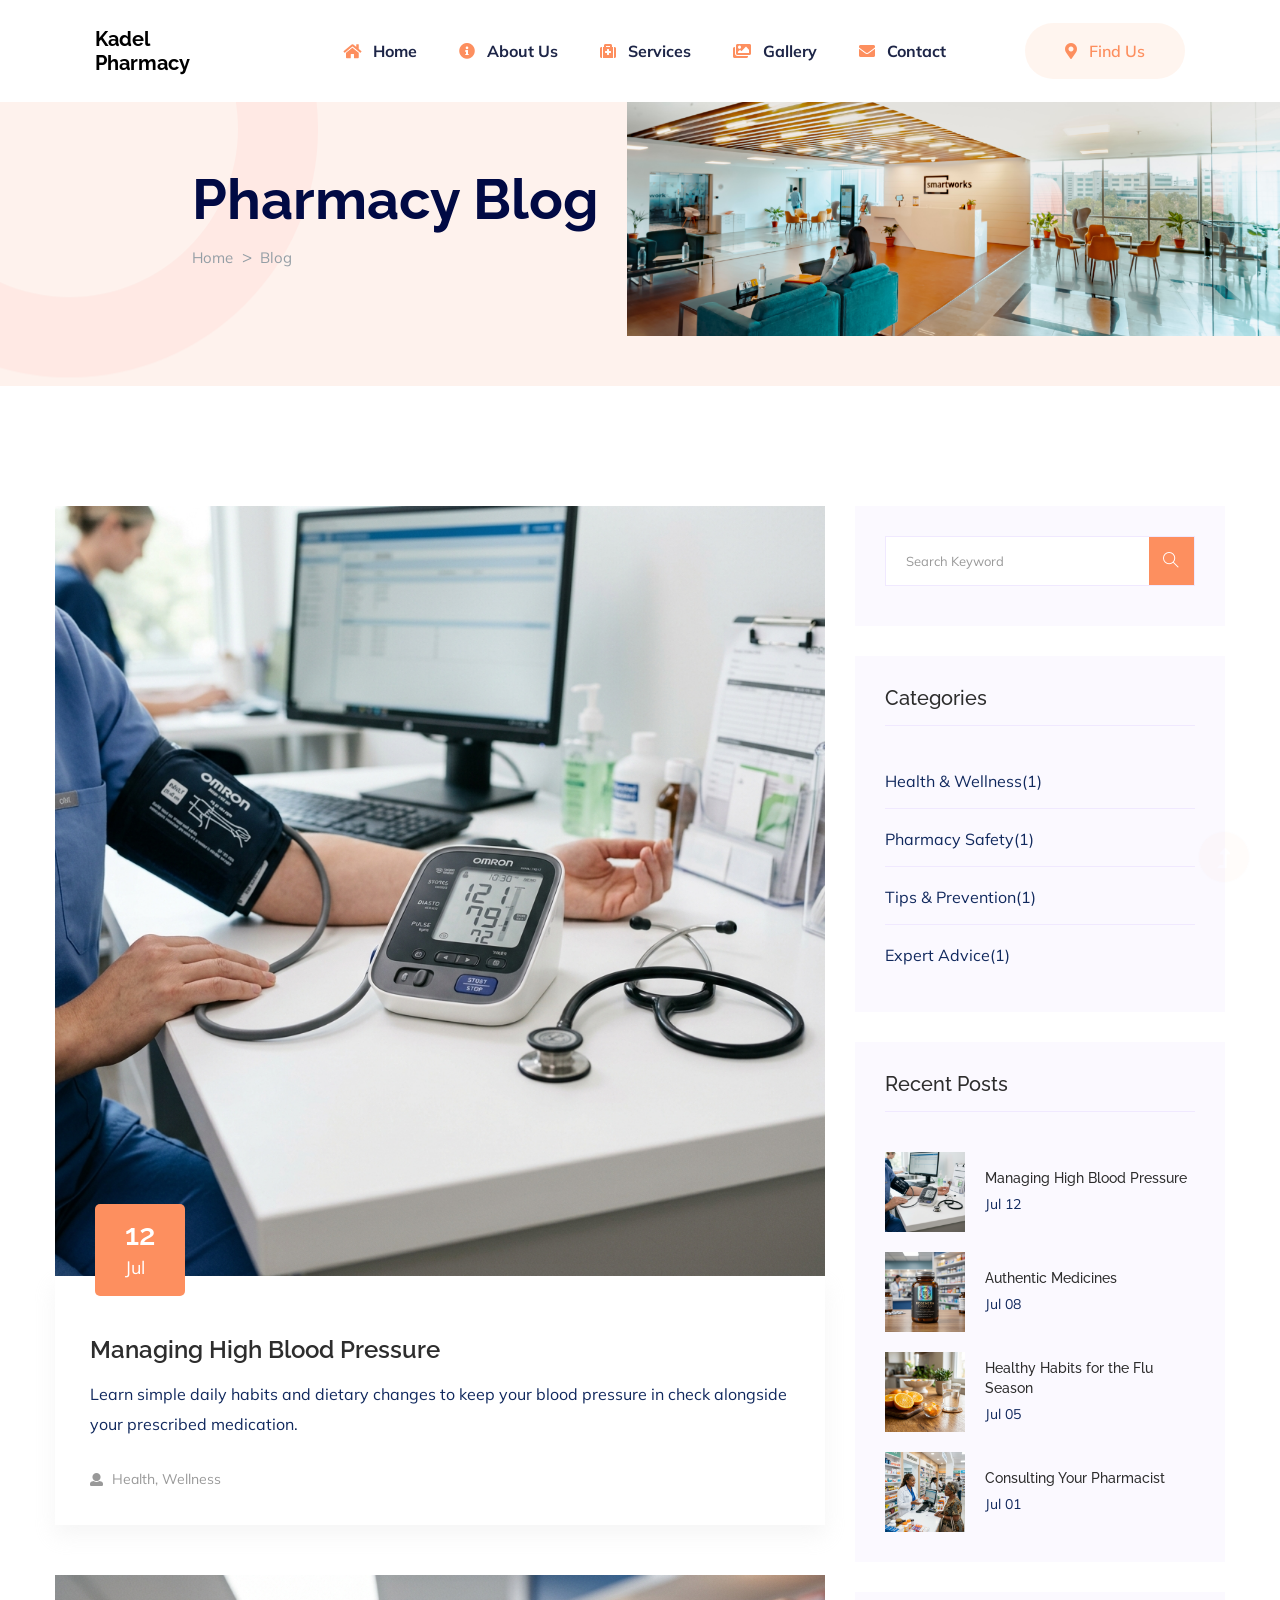
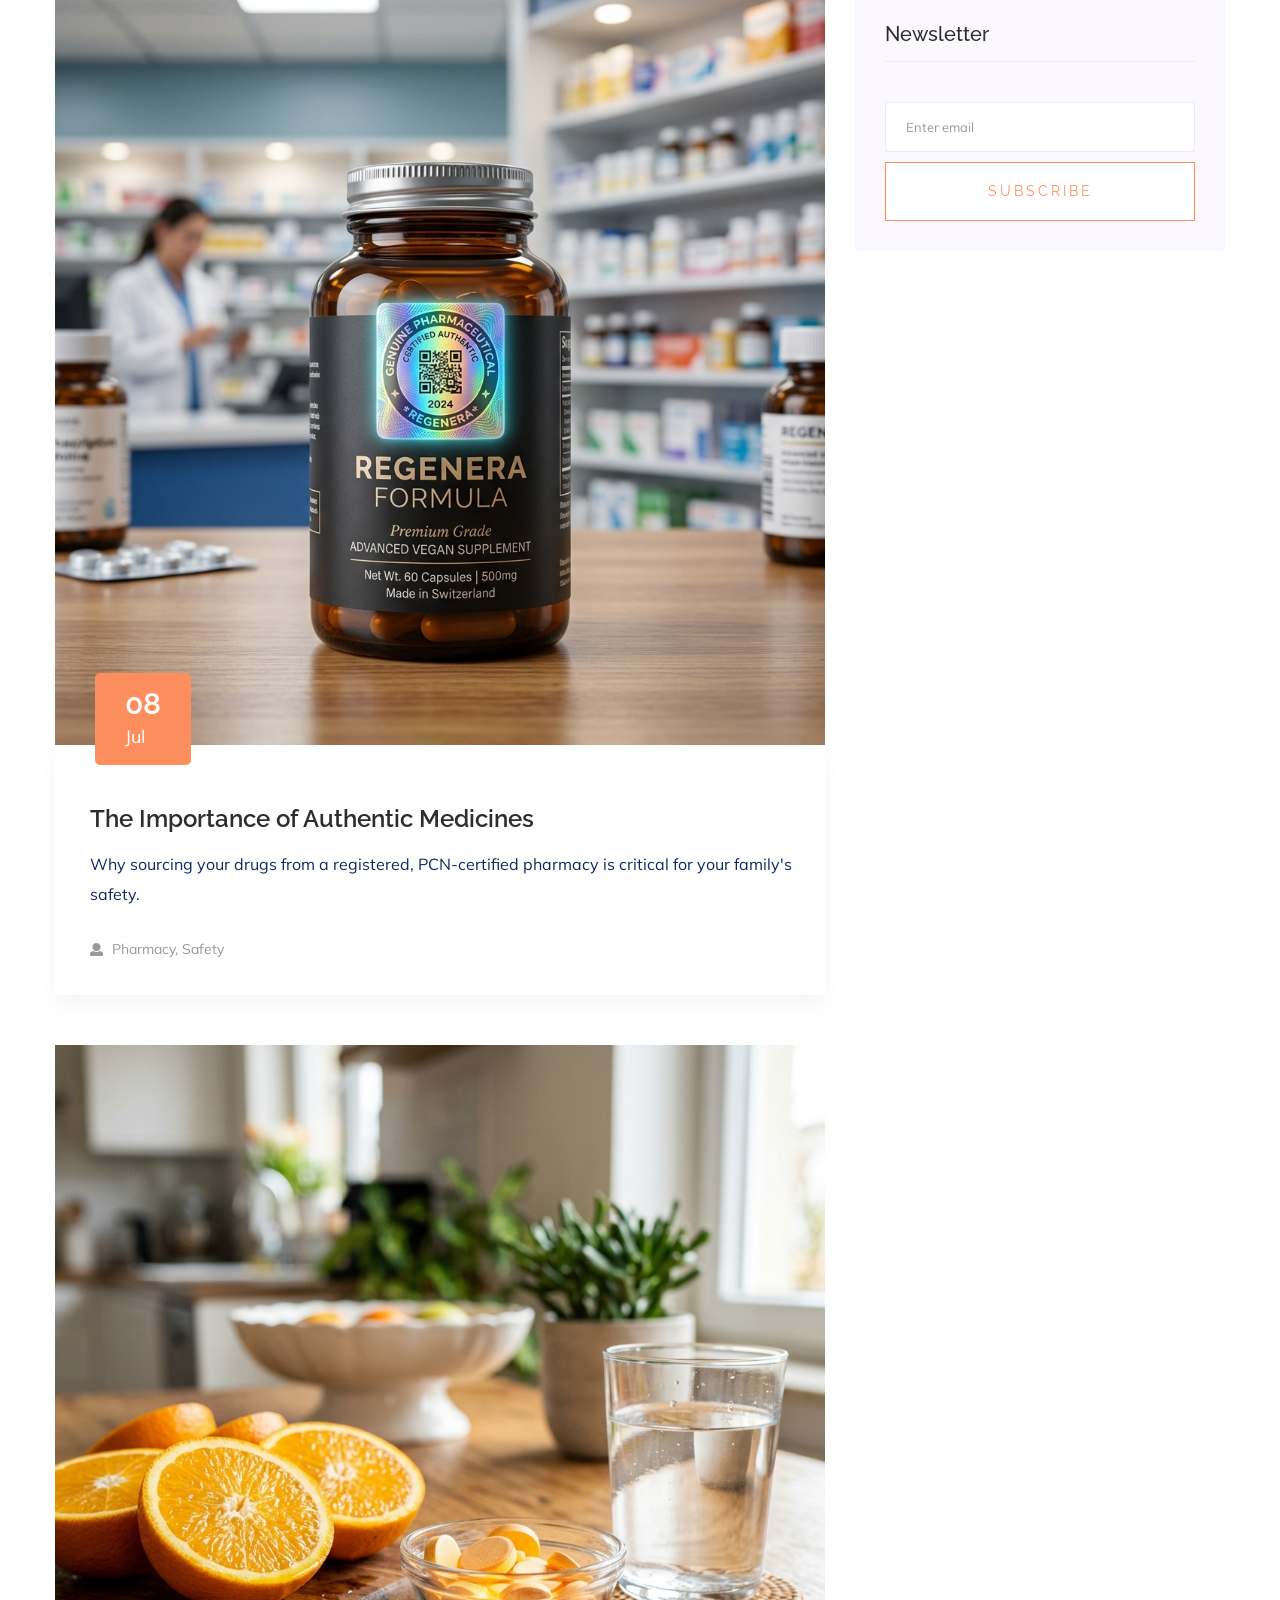
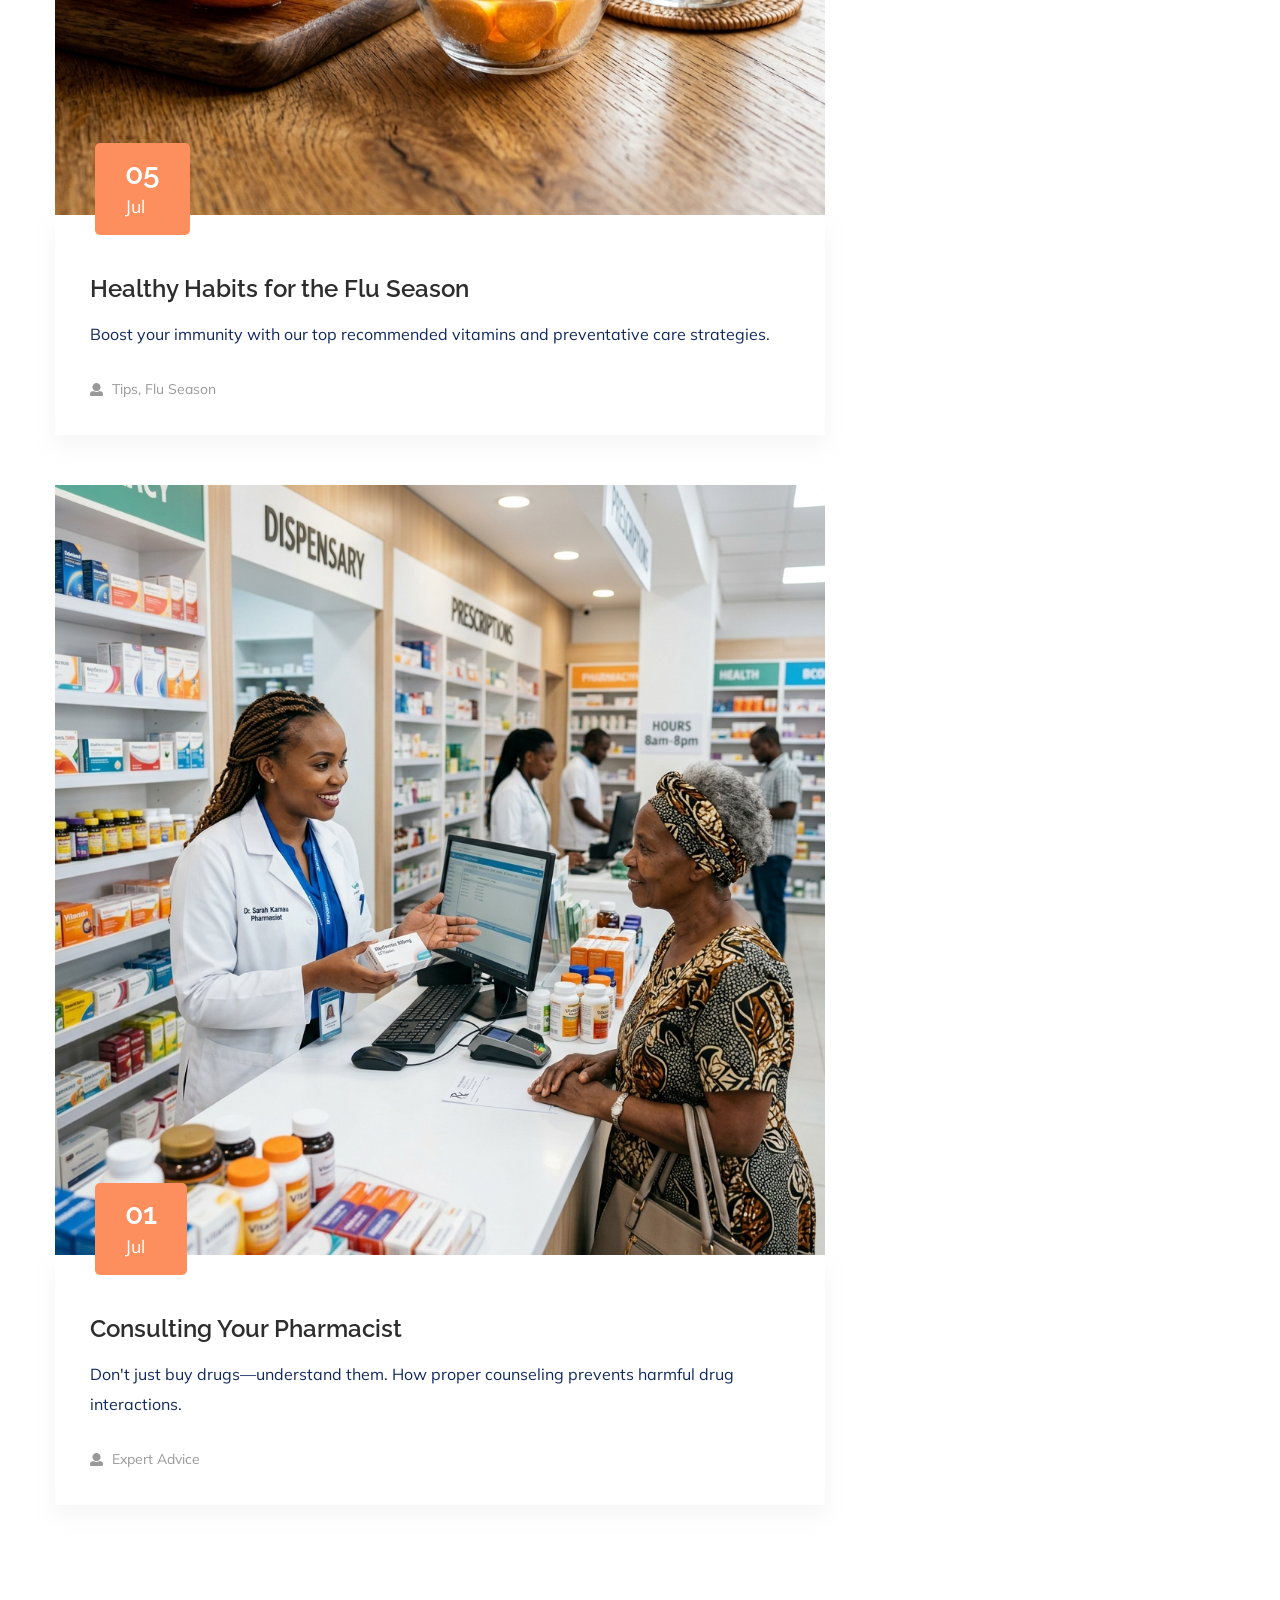
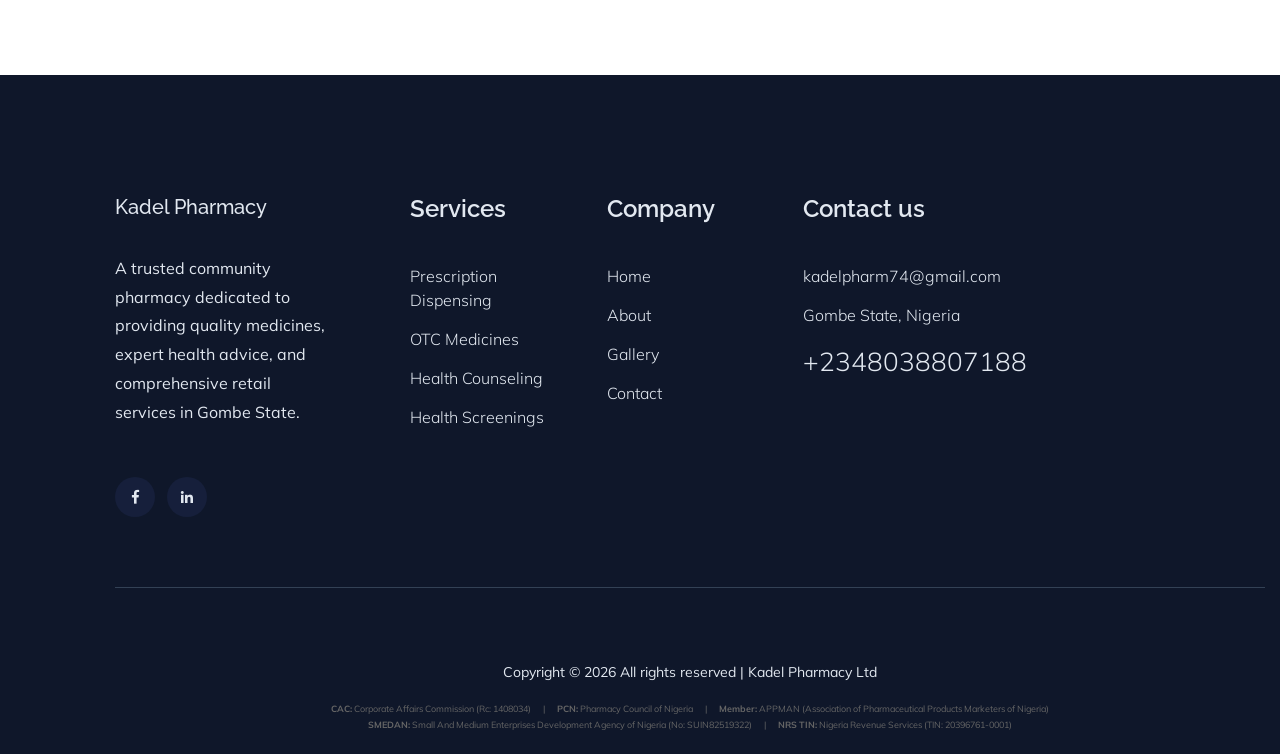
<file: Business Consulting/pharmacy_blog.html>
<!doctype html>
<html class="no-js" lang="zxx">
<head>
    <meta charset="utf-8">
    <meta http-equiv="x-ua-compatible" content="ie=edge">
    <title>Kadel Pharmacy | Health & Wellness Blog</title>
    <meta name="description" content="">
    <meta name="viewport" content="width=device-width, initial-scale=1">
    <link rel="manifest" href="site.webmanifest">
    <link rel="shortcut icon" type="image/x-icon" href="assets/img/favicon.ico">

    <!-- CSS here -->
    <link rel="stylesheet" href="assets/css/bootstrap.min.css">
    <link rel="stylesheet" href="assets/css/owl.carousel.min.css">
    <link rel="stylesheet" href="assets/css/slicknav.css">
    <link rel="stylesheet" href="assets/css/flaticon.css">
    <link rel="stylesheet" href="assets/css/progressbar_barfiller.css">
    <link rel="stylesheet" href="assets/css/gijgo.css">
    <link rel="stylesheet" href="assets/css/animate.min.css">
    <link rel="stylesheet" href="assets/css/animated-headline.css">
    <link rel="stylesheet" href="assets/css/magnific-popup.css">
    <link rel="stylesheet" href="assets/css/fontawesome-all.min.css">
    <link rel="stylesheet" href="assets/css/themify-icons.css">
    <link rel="stylesheet" href="assets/css/slick.css">
    <link rel="stylesheet" href="assets/css/nice-select.css">
    <link rel="stylesheet" href="assets/css/style.css">
    <link rel="stylesheet" href="assets/css/custom.css">
</head>
<body>
    <!-- ? Preloader Start -->
    <div id="preloader-active">
        <div class="preloader d-flex align-items-center justify-content-center">
            <div class="preloader-inner position-relative">
                <div class="preloader-circle"></div>
                <div class="preloader-img pere-text">
                    <h4 style="font-weight: 700; color: #000; margin-bottom: 0;">Kadel Pharmacy</h4>
                </div>
            </div>
        </div>
    </div>
    <!-- Preloader Start -->
    <header>
        <!-- Header Start -->
        <div class="header-area header_area">
            <div class="main-header">
             <div class="header-bottom  header-sticky">
                <div class="container-fluid">
                    <div class="row align-items-center">
                        <!-- Logo -->
                        <div class="col-xl-2 col-lg-2 col-md-1">
                            <div class="logo">
                                <a href="pharmacy2.html">
                                    <h2 style="font-weight: 700; color: #000; margin-bottom: 0;">Kadel<br>Pharmacy
                                    </h2>
                                </a>
                            </div>
                        </div>
                        <div class="col-xl-10 col-lg-10 col-md-8">
                            <div class="header-left  d-flex f-right align-items-center">
                                <!-- Main-menu -->
                                <div class="main-menu f-right d-none d-lg-block">
                                    <nav>
                                        <ul id="navigation">
                                            <li><a href="pharmacy2.html"><i class="fas fa-home"></i> Home</a></li>
                                            <li><a href="pharmacy2.html#about"><i class="fas fa-info-circle"></i> About Us</a></li>
                                            <li><a href="pharmacy2.html#services"><i class="fas fa-medkit"></i> Services</a></li>
                                            <li><a href="pharmacy2.html#gallery"><i class="fas fa-images"></i> Gallery</a></li>
                                            <li><a href="pharmacy2.html#contact"><i class="fas fa-envelope"></i> Contact</a></li>
                                            <li class="d-block d-lg-none"><a href="pharmacy2.html#contact"
                                                    class="mobile-pharmacy-btn"><i class="fas fa-map-marker-alt"
                                                        style="margin-right: 8px;"></i> Find Us</a></li>
                                        </ul>
                                    </nav>
                                </div>
                                <!-- left Btn -->
                                <div class="header-right-btn f-right d-none d-lg-block  ml-30">
                                    <a href="pharmacy2.html#contact" class="header-btn"><i class="fas fa-map-marker-alt"
                                            style="margin-right: 8px;"></i> Find Us</a>
                                </div>
                            </div>
                </div>             
                <!-- Mobile Menu -->
                    <!-- Mobile Menu -->
                    <div class="col-12">
                        <div class="mobile_menu d-block d-lg-none"></div>
                    </div>
                </div>
            </div>
        </div>
    </div>
</div>
<!-- Header End -->
</header>
<main>
    <!--? slider Area Start-->
    <div class="slider-area slider-area2 slider-height2 position-relative" data-background="assets/img/hero/hero2.png">
        <div class="slider-active">
            <!-- Single Slider -->
            <div class="single-slider">
                <div class="slider-cap-wrapper">
                    <div class="hero-caption">
                        <h1 data-animation="fadeInLeft" data-delay=".4s">Pharmacy Blog</h1>
                        <!-- breadcrumb Start-->
                        <nav aria-label="breadcrumb">
                            <ol class="breadcrumb">
                                <li class="breadcrumb-item"><a href="pharmacy2.html">Home</a></li>
                                <li class="breadcrumb-item"><a href="#">Blog</a></li> 
                            </ol>
                        </nav>
                    </div>

                    <!-- breadcrumb End -->
                    <div class="hero-img">
                        <img src="assets/img/hero/h1_hero2.png" alt=""  data-animation="fadeInRight" data-transition-duration="5s">
                    </div>
                </div>
            </div>
        </div>

    </div>
    <!-- slider Area End-->
    <!--? Blog Area Start-->
    <section class="blog_area section-padding">
        <div class="container">
            <div class="row">
                <div class="col-lg-8 mb-5 mb-lg-0">
                    <div class="blog_left_sidebar" id="blog-list-container">
                        <article class="blog_item">
                            <div class="blog_item_img">
                                <img class="card-img rounded-0" src="assets/img/blog/blog_bp.png" alt="">
                                <a href="blog_bp.html" class="blog_item_date">
                                    <h3>12</h3>
                                    <p>Jul</p>
                                </a>
                            </div>
                            <div class="blog_details">
                                <a class="d-inline-block" href="blog_bp.html">
                                    <h2 class="blog-head" style="color: #2d2d2d;">Managing High Blood Pressure</h2>
                                </a>
                                <p>Learn simple daily habits and dietary changes to keep your blood pressure in check alongside your prescribed medication.</p>
                                <ul class="blog-info-link">
                                    <li><a href="#"><i class="fa fa-user"></i> Health, Wellness</a></li>
                                </ul>
                            </div>
                        </article>
                        <article class="blog_item">
                            <div class="blog_item_img">
                                <img class="card-img rounded-0" src="assets/img/blog/blog_authentic.png" alt="">
                                <a href="blog_authentic.html" class="blog_item_date">
                                    <h3>08</h3>
                                    <p>Jul</p>
                                </a>
                            </div>
                            <div class="blog_details">
                                <a class="d-inline-block" href="blog_authentic.html">
                                    <h2 class="blog-head" style="color: #2d2d2d;">The Importance of Authentic Medicines</h2>
                                </a>
                                <p>Why sourcing your drugs from a registered, PCN-certified pharmacy is critical for your family's safety.</p>
                                <ul class="blog-info-link">
                                    <li><a href="#"><i class="fa fa-user"></i> Pharmacy, Safety</a></li>
                                </ul>
                            </div>
                        </article>
                        <article class="blog_item">
                            <div class="blog_item_img">
                                <img class="card-img rounded-0" src="assets/img/blog/blog_flu.png" alt="">
                                <a href="blog_flu.html" class="blog_item_date">
                                    <h3>05</h3>
                                    <p>Jul</p>
                                </a>
                            </div>
                            <div class="blog_details">
                                <a class="d-inline-block" href="blog_flu.html">
                                    <h2 class="blog-head" style="color: #2d2d2d;">Healthy Habits for the Flu Season</h2>
                                </a>
                                <p>Boost your immunity with our top recommended vitamins and preventative care strategies.</p>
                                <ul class="blog-info-link">
                                    <li><a href="#"><i class="fa fa-user"></i> Tips, Flu Season</a></li>
                                </ul>
                            </div>
                        </article>
                        <article class="blog_item">
                            <div class="blog_item_img">
                                <img class="card-img rounded-0" src="assets/img/blog/blog_consult.png" alt="">
                                <a href="blog_consult.html" class="blog_item_date">
                                    <h3>01</h3>
                                    <p>Jul</p>
                                </a>
                            </div>
                            <div class="blog_details">
                                <a class="d-inline-block" href="blog_consult.html">
                                    <h2 class="blog-head" style="color: #2d2d2d;">Consulting Your Pharmacist</h2>
                                </a>
                                <p>Don't just buy drugs—understand them. How proper counseling prevents harmful drug interactions.</p>
                                <ul class="blog-info-link">
                                    <li><a href="#"><i class="fa fa-user"></i> Expert Advice</a></li>
                                </ul>
                            </div>
                        </article>
                    </div>
                </div>
                <div class="col-lg-4">
                    <div class="blog_right_sidebar">
                        <aside class="single_sidebar_widget search_widget">
                            <form action="#" onsubmit="event.preventDefault();">
                                <div class="form-group">
                                    <div class="input-group mb-3">
                                        <input type="text" id="blogSearchInput" class="form-control" placeholder='Search Keyword'
                                        onfocus="this.placeholder = ''"
                                        onblur="this.placeholder = 'Search Keyword'">
                                        <div class="input-group-append">
                                            <button class="btns" type="button"><i class="ti-search"></i></button>
                                        </div>
                                    </div>
                                </div>
                            </form>
                            <script>
                                document.getElementById('blogSearchInput').addEventListener('keyup', function() {
                                    var filter = this.value.toLowerCase();
                                    var articles = document.querySelectorAll('#blog-list-container .blog_item');
                                    articles.forEach(function(article) {
                                        var title = article.querySelector('.blog-head').innerText.toLowerCase();
                                        var desc = article.querySelector('.blog_details p').innerText.toLowerCase();
                                        if (title.includes(filter) || desc.includes(filter)) {
                                            article.style.display = '';
                                        } else {
                                            article.style.display = 'none';
                                        }
                                    });
                                });
                            </script>
                        </aside>
                        <aside class="single_sidebar_widget post_category_widget">
                            <h4 class="widget_title" style="color: #2d2d2d;">Categories</h4>
                            <ul class="list cat-list">
                                <li>
                                    <a href="#" class="d-flex">
                                        <p>Health & Wellness</p>
                                        <p>(1)</p>
                                    </a>
                                </li>
                                <li>
                                    <a href="#" class="d-flex">
                                        <p>Pharmacy Safety</p>
                                        <p>(1)</p>
                                    </a>
                                </li>
                                <li>
                                    <a href="#" class="d-flex">
                                        <p>Tips & Prevention</p>
                                        <p>(1)</p>
                                    </a>
                                </li>
                                <li>
                                    <a href="#" class="d-flex">
                                        <p>Expert Advice</p>
                                        <p>(1)</p>
                                    </a>
                                </li>
                            </ul>
                        </aside>
                        <aside class="single_sidebar_widget popular_post_widget">
                            <h3 class="widget_title" style="color: #2d2d2d;">Recent Posts</h3>
                            <div class="media post_item">
                                <img src="assets/img/blog/blog_bp.png" style="width: 80px; height: 80px; object-fit: cover;" alt="post">
                                <div class="media-body">
                                    <a href="blog_bp.html">
                                        <h3 style="color: #2d2d2d; font-size: 14px;">Managing High Blood Pressure</h3>
                                    </a>
                                    <p>Jul 12</p>
                                </div>
                            </div>
                            <div class="media post_item">
                                <img src="assets/img/blog/blog_authentic.png" style="width: 80px; height: 80px; object-fit: cover;" alt="post">
                                <div class="media-body">
                                    <a href="blog_authentic.html">
                                        <h3 style="color: #2d2d2d; font-size: 14px;">Authentic Medicines</h3>
                                    </a>
                                    <p>Jul 08</p>
                                </div>
                            </div>
                            <div class="media post_item">
                                <img src="assets/img/blog/blog_flu.png" style="width: 80px; height: 80px; object-fit: cover;" alt="post">
                                <div class="media-body">
                                    <a href="blog_flu.html">
                                        <h3 style="color: #2d2d2d; font-size: 14px;">Healthy Habits for the Flu Season</h3>
                                    </a>
                                    <p>Jul 05</p>
                                </div>
                            </div>
                            <div class="media post_item">
                                <img src="assets/img/blog/blog_consult.png" style="width: 80px; height: 80px; object-fit: cover;" alt="post">
                                <div class="media-body">
                                    <a href="blog_consult.html">
                                        <h3 style="color: #2d2d2d; font-size: 14px;">Consulting Your Pharmacist</h3>
                                    </a>
                                    <p>Jul 01</p>
                                </div>
                            </div>
                        </aside>


                        <aside class="single_sidebar_widget newsletter_widget">
                            <h4 class="widget_title" style="color: #2d2d2d;">Newsletter</h4>
                            <form action="#">
                                <div class="form-group">
                                    <input type="email" class="form-control" onfocus="this.placeholder = ''"
                                    onblur="this.placeholder = 'Enter email'" placeholder='Enter email' required>
                                </div>
                                <button class="button rounded-0 primary-bg text-white w-100 btn_1 boxed-btn"
                                type="submit">Subscribe</button>
                            </form>
                        </aside>
                    </div>
                </div>
            </div>
        </div>
    </section>
    <!-- Blog Area End -->
</main>
<footer>
    <div class="footer-wrapper pl-100">
        <!-- Footer Start-->
        <div class="footer-area footer-padding">
            <div class="container-fluid">
                <div class="row">
                    <div class="col-xl-3 col-lg-4 col-md-4 col-sm-6">
                        <div class="single-footer-caption mb-50">
                            <div class="single-footer-caption mb-30">
                                <div class="footer-logo mb-35">
                                    <a href="#">
                                        <h2>Kadel Pharmacy</h2>
                                    </a>
                                </div>
                                <div class="footer-tittle">
                                    <div class="footer-pera">
                                        <p>A trusted community pharmacy dedicated to providing quality medicines, expert health advice, and comprehensive retail services in Gombe State.</p>
                                    </div>
                                </div>
                                <!-- social -->
                                <div class="footer-social">
                                    <a href="https://www.facebook.com/austin.onuoha.2025/" target="_blank"><i
                                            class="fab fa-facebook-f"></i></a>
                                    <a href="https://www.linkedin.com/in/austine-onuoha-7384b7407/"
                                        target="_blank"><i class="fab fa-linkedin-in"></i></a>
                                </div>
                            </div>
                        </div>
                    </div>
                    <div class="col-xl-2 col-lg-4 col-md-4 col-sm-6">
                        <div class="single-footer-caption mb-50">
                            <div class="footer-tittle">
                                <h4>Services</h4>
                                <ul>
                                    <li><a href="pharmacy2.html#services">Prescription Dispensing</a></li>
                                    <li><a href="pharmacy2.html#services">OTC Medicines</a></li>
                                    <li><a href="pharmacy2.html#services">Health Counseling</a></li>
                                    <li><a href="pharmacy2.html#services">Health Screenings</a></li>
                                </ul>
                            </div>
                        </div>
                    </div>
                    <div class="col-xl-2 col-lg-4 col-md-4 col-sm-6">
                        <div class="single-footer-caption mb-50">
                            <div class="footer-tittle">
                                <h4>Company</h4>
                                <ul>
                                    <li><a href="pharmacy2.html">Home</a></li>
                                    <li><a href="pharmacy2.html#about">About</a></li>
                                    <li><a href="pharmacy2.html#gallery">Gallery</a></li>
                                    <li><a href="pharmacy2.html#contact">Contact</a></li>
                                </ul>
                            </div>
                        </div>
                    </div>
                    <div class="col-xl-3 col-lg-4 col-md-4 col-sm-6">
                        <div class="single-footer-caption mb-50">
                            <div class="footer-tittle">
                                <h4>Contact us</h4>
                                <ul>
                                    <li><a href="mailto:kadelpharm74@gmail.com">kadelpharm74@gmail.com</a></li>
                                    <li><a href="#">Gombe State, Nigeria</a></li>
                                    <li class="number"><a href="tel:+2348038807188">+2348038807188</a></li>
                                </ul>
                            </div>
                        </div>
                    </div>
                </div>
            </div>
        </div>
        <!-- footer-bottom area -->
        <div class="footer-bottom-area">
            <div class="container-fluid">
                <div class="footer-border">
                    <div class="row align-items-center">
                        <div class="col-xl-12 ">
                            <div class="footer-copy-right text-center" style="padding-bottom: 20px;">
                                <p style="color: #888; margin-bottom: 10px;">Copyright &copy;
                                    <script>document.write(new Date().getFullYear());</script> All rights reserved |
                                    Kadel Pharmacy Ltd
                                </p>
                                <div class="footer-registrations" style="color: #666; font-size: 0.9rem; line-height: 1.8; margin-top: 15px;">
                                    <span style="margin: 0 10px;"><strong>CAC:</strong> Corporate Affairs Commission (Rc: 1408034)</span> | 
                                    <span style="margin: 0 10px;"><strong>PCN:</strong> Pharmacy Council of Nigeria</span> | 
                                    <span style="margin: 0 10px;"><strong>Member:</strong> APPMAN (Association of Pharmaceutical Products Marketers of Nigeria)</span><br>
                                    <span style="margin: 0 10px;"><strong>SMEDAN:</strong> Small And Medium Enterprises Development Agency of Nigeria (No: SUIN82519322)</span> | 
                                    <span style="margin: 0 10px;"><strong>NRS TIN:</strong> Nigeria Revenue Services (TIN: 20396761-0001)</span>
                                </div>
                            </div>
                        </div>
                    </div>
                </div>
            </div>
        </div>
        <!-- Footer End-->
    </div>
</footer>
  <!-- Scroll Up -->
  <div id="back-top" >
    <a title="Go to Top" href="#"> <i class="fas fa-level-up-alt"></i></a>
</div>
<!-- JS here -->

<script src="./assets/js/vendor/modernizr-3.5.0.min.js"></script>
<!-- Jquery, Popper, Bootstrap -->
<script src="./assets/js/vendor/jquery-1.12.4.min.js"></script>
<script src="./assets/js/popper.min.js"></script>
<script src="./assets/js/bootstrap.min.js"></script>
<!-- Jquery Mobile Menu -->
<script src="./assets/js/jquery.slicknav.min.js"></script>

<!-- Jquery Slick , Owl-Carousel Plugins -->
<script src="./assets/js/owl.carousel.min.js"></script>
<script src="./assets/js/slick.min.js"></script>
<!-- One Page, Animated-HeadLin -->
<script src="./assets/js/wow.min.js"></script>
<script src="./assets/js/animated.headline.js"></script>
<script src="./assets/js/jquery.magnific-popup.js"></script>

<!-- Date Picker -->
<script src="./assets/js/gijgo.min.js"></script>
<!-- Nice-select, sticky -->
<script src="./assets/js/jquery.nice-select.min.js"></script>
<script src="./assets/js/jquery.sticky.js"></script>

<!-- counter , waypoint,Hover Direction -->
<script src="./assets/js/jquery.counterup.min.js"></script>
<script src="./assets/js/waypoints.min.js"></script>
<script src="./assets/js/jquery.countdown.min.js"></script>
<script src="./assets/js/hover-direction-snake.min.js"></script>

<!-- contact js -->
<script src="./assets/js/contact.js"></script>
<script src="./assets/js/jquery.form.js"></script>
<script src="./assets/js/jquery.validate.min.js"></script>
<script src="./assets/js/mail-script.js"></script>
<script src="./assets/js/jquery.ajaxchimp.min.js"></script>

<!-- Jquery Plugins, main Jquery -->	
<script src="./assets/js/plugins.js"></script>
<script src="./assets/js/main.js"></script>

</body>
</html>
</file>
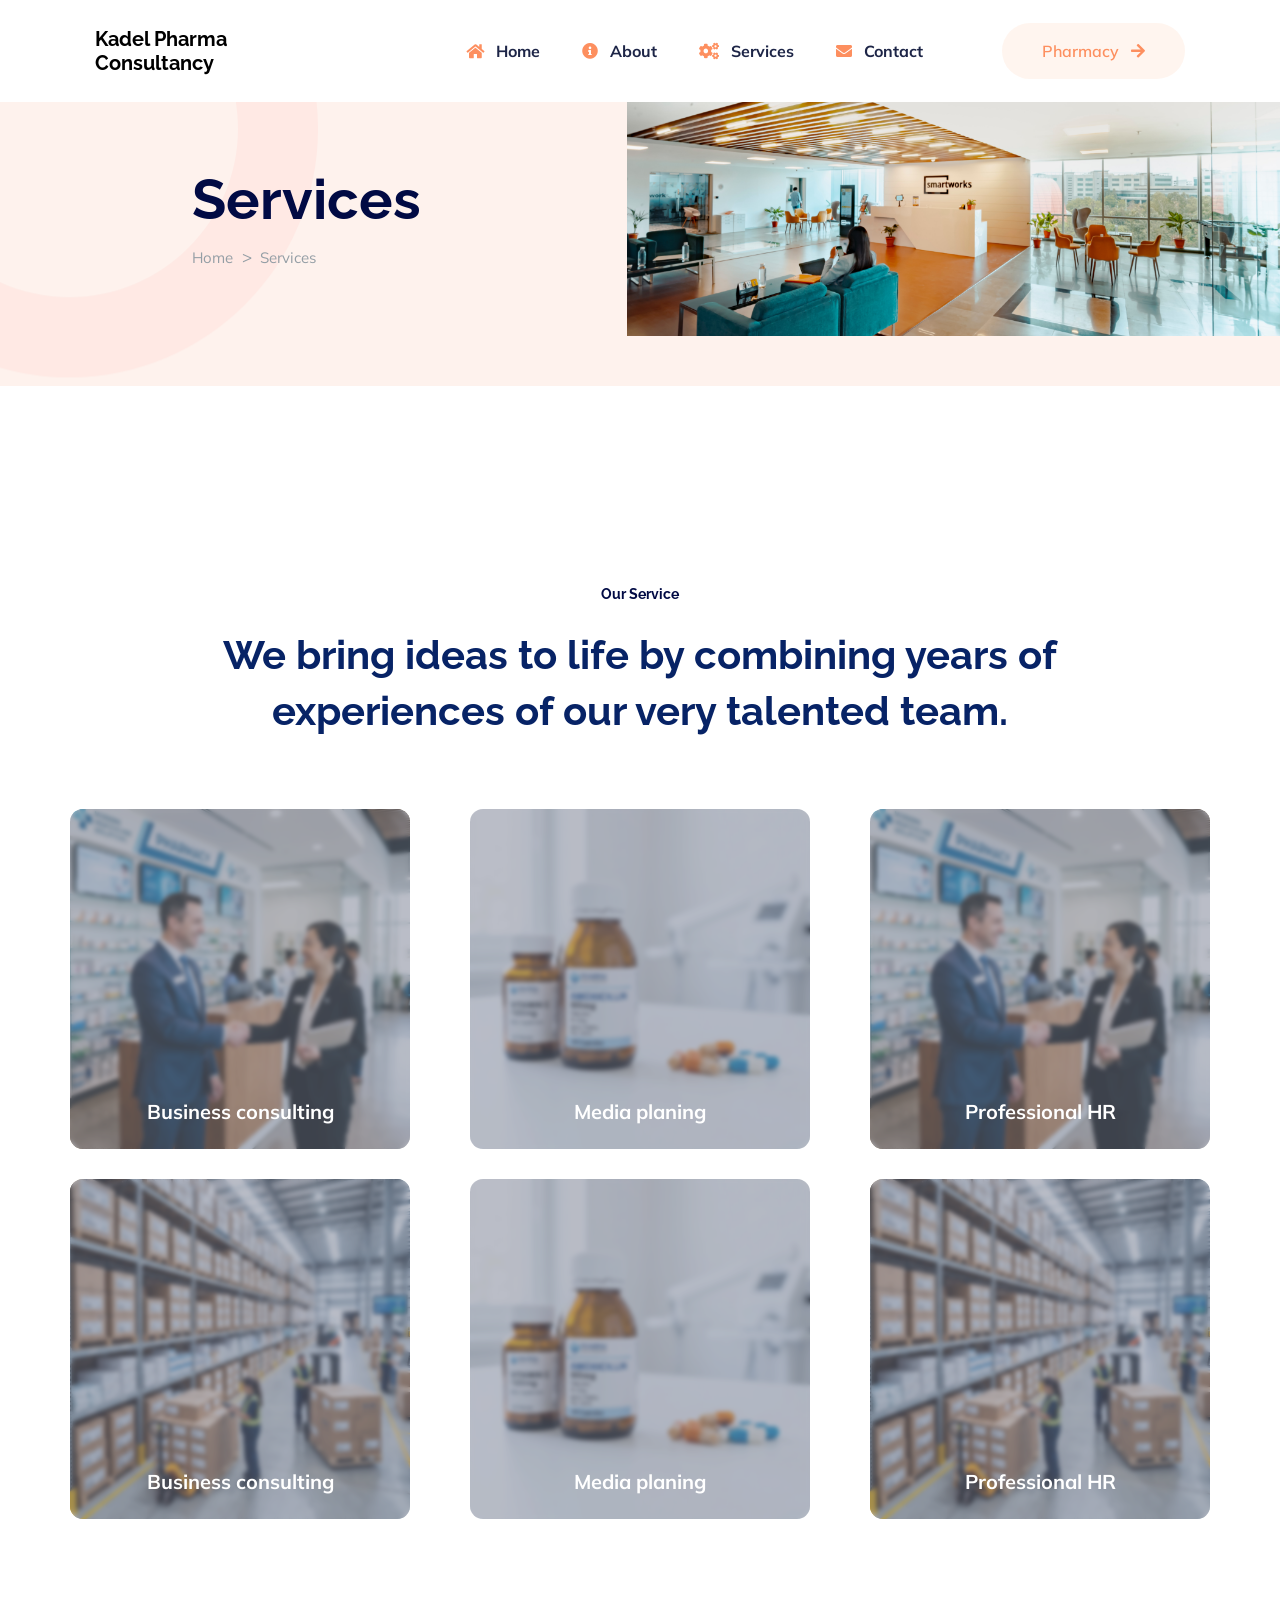
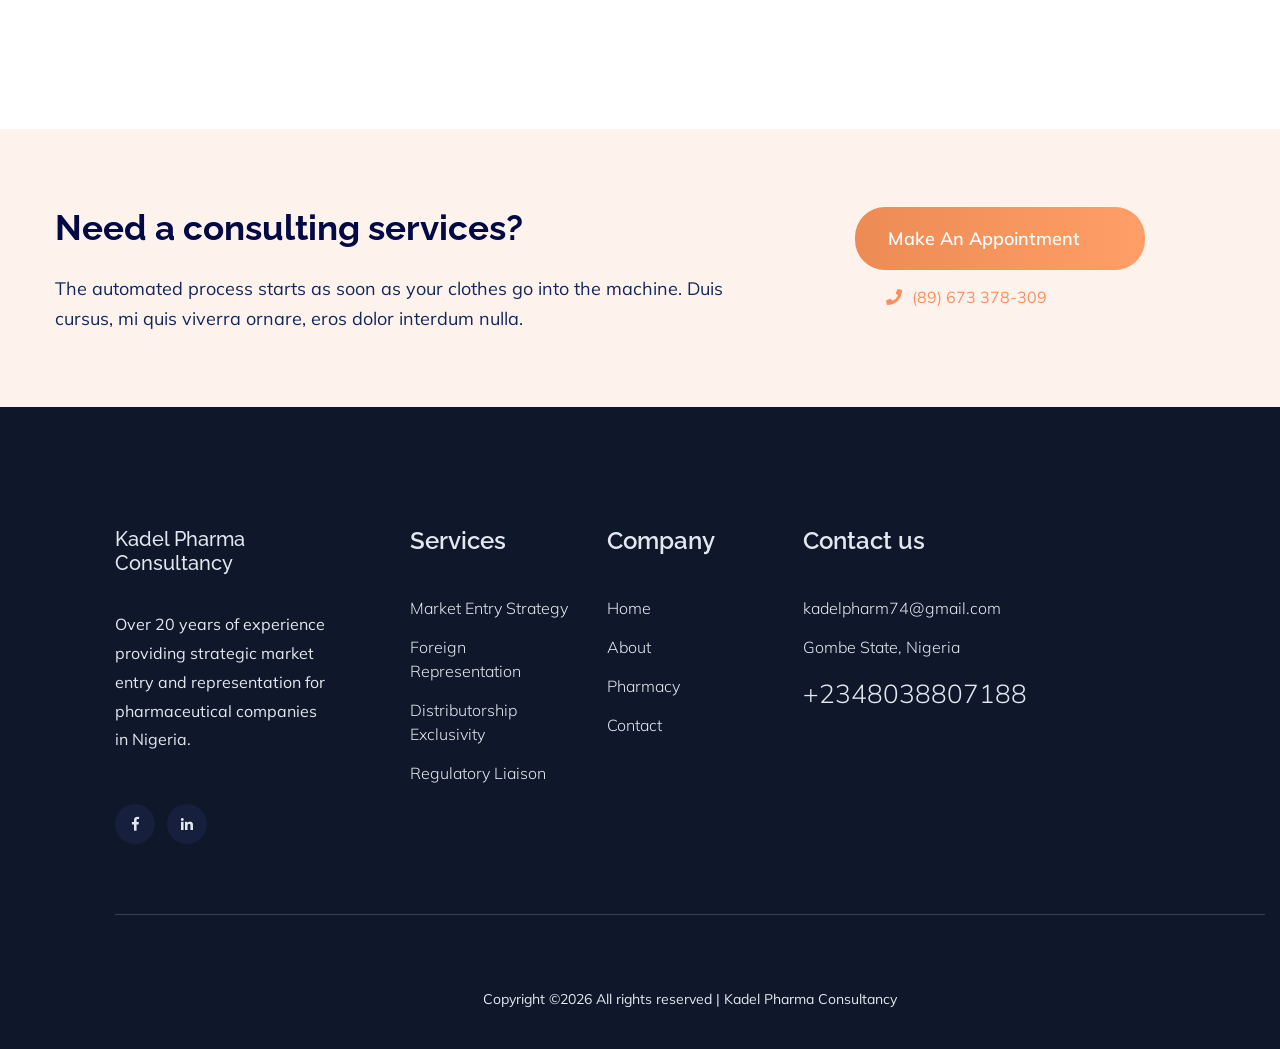
<file: Business Consulting/services.html>
<!doctype html>
<html class="no-js" lang="zxx">
<head>
    <meta charset="utf-8">
    <meta http-equiv="x-ua-compatible" content="ie=edge">
    <title>Kadel Pharma Consultancy</title>
    <meta name="description" content="">
    <meta name="viewport" content="width=device-width, initial-scale=1">
    <link rel="manifest" href="site.webmanifest">
    <link rel="shortcut icon" type="image/x-icon" href="assets/img/favicon.ico">

    <!-- CSS here -->
    <link rel="stylesheet" href="assets/css/bootstrap.min.css">
    <link rel="stylesheet" href="assets/css/owl.carousel.min.css">
    <link rel="stylesheet" href="assets/css/slicknav.css">
    <link rel="stylesheet" href="assets/css/flaticon.css">
    <link rel="stylesheet" href="assets/css/progressbar_barfiller.css">
    <link rel="stylesheet" href="assets/css/gijgo.css">
    <link rel="stylesheet" href="assets/css/animate.min.css">
    <link rel="stylesheet" href="assets/css/animated-headline.css">
    <link rel="stylesheet" href="assets/css/magnific-popup.css">
    <link rel="stylesheet" href="assets/css/fontawesome-all.min.css">
    <link rel="stylesheet" href="assets/css/themify-icons.css">
    <link rel="stylesheet" href="assets/css/slick.css">
    <link rel="stylesheet" href="assets/css/nice-select.css">
    <link rel="stylesheet" href="assets/css/style.css">
    <link rel="stylesheet" href="assets/css/custom.css">
</head>
<body>
    <!-- ? Preloader Start -->
    <div id="preloader-active">
        <div class="preloader d-flex align-items-center justify-content-center">
            <div class="preloader-inner position-relative">
                <div class="preloader-circle"></div>
                <div class="preloader-img pere-text">
                    <h4 style="font-weight: 700; color: #000; margin-bottom: 0;">Kadel Pharma Consultancy</h4>
                </div>
            </div>
        </div>
    </div>
    <!-- Preloader Start-->
    <header>
        <!-- Header Start -->
        <div class="header-area header_area">
            <div class="main-header">
             <div class="header-bottom  header-sticky">
                <div class="container-fluid">
                    <div class="row align-items-center">
                        <!-- Logo -->
                        <div class="col-xl-2 col-lg-2 col-md-1">
                            <div class="logo">
                              <a href="index.html"><h2 style="font-weight: 700; color: #000; margin-bottom: 0;">Kadel Pharma<br>Consultancy</h2></a>
                          </div>
                      </div>
                      <div class="col-xl-10 col-lg-10 col-md-8">
                         <div class="header-left  d-flex f-right align-items-center">
                          <!-- Main-menu -->
                          <div class="main-menu f-right d-none d-lg-block">
                            <nav> 
                                <ul id="navigation">
                                    <li><a href="index.html"><i class="fas fa-home"></i> Home</a></li>
                                    <li><a href="index.html#about"><i class="fas fa-info-circle"></i> About</a></li>
                                    <li><a href="index.html#services"><i class="fas fa-cogs"></i> Services</a></li>
                                    <li><a href="contact.html"><i class="fas fa-envelope"></i> Contact</a></li>
                                    <li class="d-block d-lg-none"><a href="pharmacy.html" class="mobile-pharmacy-btn"><i class="fas fa-pills"></i> Pharmacy <i class="fas fa-arrow-right" style="margin-left: 8px;"></i></a></li>
                                </ul>
                            </nav>
                        </div>
                        <!-- left Btn -->
                        <div class="header-right-btn f-right d-none d-lg-block  ml-30">
                            <a href="pharmacy.html" class="header-btn">Pharmacy <i class="fas fa-arrow-right" style="margin-left: 8px;"></i></a>
                        </div>
                    </div>
                </div>             
                <!-- Mobile Menu -->
                    <div class="col-12">
                        <div class="mobile_menu d-block d-lg-none"></div>
                    </div>
                </div>
            </div>
        </div>
    </div>
</div>
<!-- Header End -->
</header>
<main>
    <!--? slider Area Start-->
    <div class="slider-area slider-area2 slider-height2 position-relative" data-background="assets/img/hero/hero2.png">
        <div class="slider-active">
            <!-- Single Slider -->
            <div class="single-slider">
                <div class="slider-cap-wrapper">
                    <div class="hero-caption">
                        <h1 data-animation="fadeInLeft" data-delay=".4s">Services</h1>
                        <!-- breadcrumb Start-->
                        <nav aria-label="breadcrumb">
                            <ol class="breadcrumb">
                                <li class="breadcrumb-item"><a href="index.html">Home</a></li>
                                <li class="breadcrumb-item"><a href="#">Services</a></li> 
                            </ol>
                        </nav>
                    </div>

                    <!-- breadcrumb End -->
                    <div class="hero-img">
                        <img src="assets/img/hero/h1_hero2.png" alt=""  data-animation="fadeInRight" data-transition-duration="5s">
                    </div>
                </div>
            </div>
        </div>
    </div>
    <!--? Services Area Start -->
    <section class="services-section section-padding30 fix">
        <div class="container">
            <div class="row justify-content-center">
                <div class="col-xl-10 col-lg-10 col-md-12">
                    <!-- Section Tittle -->
                    <div class="section-tittle text-center mb-70">
                        <span>Our Service</span>
                        <h2>We bring ideas to life by combining years of experiences of our very talented team.</h2>
                    </div> 
                </div>
            </div>
            <div class="row">
                <div class="col-lg-4 col-md-6">
                    <div class="single-services single-services2 mb-30 section-over1 text-center">
                        <div class="services-img">
                            <img src="assets/img/gallery/pharma_service_2.png" alt="">
                            <div class="services-caption">
                                <h3><a href="#">Business consulting</a></h3>
                                <p>The automated process starts as soon <br>as your clothes go into the machine.</p>
                                <a href="#" class="btn btn3">Make Appointment</a>
                            </div>
                        </div>
                    </div>
                </div>
                <div class="col-lg-4 col-md-6">
                    <div class="single-services single-services2 mb-30 section-over1 text-center">
                        <div class="services-img">
                            <img src="assets/img/gallery/pharma_service_1.png" alt="">
                            <div class="services-caption">
                                <h3><a href="#">Media planing</a></h3>
                                <p>The automated process starts as soon <br>as your clothes go into the machine.</p>
                                <a href="#" class="btn btn3">Make Appointment</a>
                            </div>
                        </div>
                    </div>
                </div>
                <div class="col-lg-4 col-md-6">
                    <div class="single-services single-services2 mb-30 section-over1 text-center">
                        <div class="services-img">
                            <img src="assets/img/gallery/pharma_service_2.png" alt="">
                            <div class="services-caption">
                                <h3><a href="#">Professional HR</a></h3>
                                <p>The automated process starts as soon <br>as your clothes go into the machine.</p>
                                <a href="#" class="btn btn3">Make Appointment</a>
                            </div>
                        </div>
                    </div>
                </div>
                <div class="col-lg-4 col-md-6">
                    <div class="single-services single-services2 mb-30 section-over1 text-center">
                        <div class="services-img">
                            <img src="assets/img/gallery/pharma_service_3.png" alt="">
                            <div class="services-caption">
                                <h3><a href="#">Business consulting</a></h3>
                                <p>The automated process starts as soon <br>as your clothes go into the machine.</p>
                                <a href="#" class="btn btn3">Make Appointment</a>
                            </div>
                        </div>
                    </div>
                </div>
                <div class="col-lg-4 col-md-6">
                    <div class="single-services single-services2 mb-30 section-over1 text-center">
                        <div class="services-img">
                            <img src="assets/img/gallery/pharma_service_1.png" alt="">
                            <div class="services-caption">
                                <h3><a href="#">Media planing</a></h3>
                                <p>The automated process starts as soon <br>as your clothes go into the machine.</p>
                                <a href="#" class="btn btn3">Make Appointment</a>
                            </div>
                        </div>
                    </div>
                </div>
                <div class="col-lg-4 col-md-6">
                    <div class="single-services single-services2 mb-30 section-over1 text-center">
                        <div class="services-img">
                            <img src="assets/img/gallery/pharma_service_3.png" alt="">
                            <div class="services-caption">
                                <h3><a href="#">Professional HR</a></h3>
                                <p>The automated process starts as soon <br>as your clothes go into the machine.</p>
                                <a href="#" class="btn btn3">Make Appointment</a>
                            </div>
                        </div>
                    </div>
                </div>

            </div>
        </div>
    </section>
    <!--Services Area End -->
    <!--? Want To work -->
    <section class="wantToWork-area section-bg2"  data-background="assets/img/gallery/section_bg01.png">
        <div class="container">
            <div class="wants-wrapper w-padding2">
                <div class="row align-items-center justify-content-between">
                    <div class="col-xl-7 col-lg-7 col-md-12">
                        <div class="wantToWork-caption wantToWork-caption2">
                            <h2>Need a consulting services?</h2>
                            <p>The automated process starts as soon as your clothes go into the machine. Duis cursus, mi quis viverra ornare, eros dolor interdum nulla.</p>
                        </div>
                    </div>
                    <div class="col-xl-4 col-lg-4 col-md-6">
                        <a href="#" class="btn w-btn wantToWork-btn mr-20">Make an Appointment</a>
                        <a href="#" class="btn2 w-btn wantToWork-btn"><i class="fas fa-phone"></i> (89) 673 378-309</a>
                    </div>
                </div>
            </div>
        </div>
    </section>
    <!-- Want To work End -->
</main>
<footer>
    <div class="footer-wrapper pl-100">
        <!-- Footer Start-->
        <div class="footer-area footer-padding">
            <div class="container-fluid">
                <div class="row">
                    <div class="col-xl-3 col-lg-4 col-md-4 col-sm-6">
                        <div class="single-footer-caption mb-50">
                            <div class="single-footer-caption mb-30">
                                <!-- logo -->
                                <div class="footer-logo mb-35">
                                    <a href="index.html"><h2>Kadel Pharma<br>Consultancy</h2></a>
                                </div>
                                <div class="footer-tittle">
                                    <div class="footer-pera">
                                        <p>Over 20 years of experience providing strategic market entry and representation for pharmaceutical companies in Nigeria.</p>
                                    </div>
                                </div>
                                <!-- social -->
                                <div class="footer-social">
                                    <a href="https://www.facebook.com/austin.onuoha.2025/" target="_blank"><i class="fab fa-facebook-f"></i></a>
                                    <a href="https://www.linkedin.com/in/austine-onuoha-7384b7407/" target="_blank"><i class="fab fa-linkedin-in"></i></a>
                                </div>
                            </div>
                        </div>
                    </div>
                    <div class="col-xl-2 col-lg-4 col-md-4 col-sm-6">
                        <div class="single-footer-caption mb-50">
                            <div class="footer-tittle">
                                <h4>Services</h4>
                                <ul>
                                    <li><a href="#">Market Entry Strategy</a></li>
                                    <li><a href="#">Foreign Representation</a></li>
                                    <li><a href="#">Distributorship Exclusivity</a></li>
                                    <li><a href="#">Regulatory Liaison</a></li>
                                </ul>
                            </div>
                        </div>
                    </div>
                    <div class="col-xl-2 col-lg-4 col-md-4 col-sm-6">
                        <div class="single-footer-caption mb-50">
                            <div class="footer-tittle">
                                <h4>Company</h4>
                                <ul>
                                    <li><a href="index.html">Home</a></li>
                                    <li><a href="about.html">About</a></li>
                                    <li><a href="pharmacy.html">Pharmacy</a></li>
                                    <li><a href="contact.html">Contact</a></li>
                                    <li class="d-block d-lg-none"><a href="pharmacy.html">Pharmacy Retail</a></li></ul>
                            </div>
                        </div>
                    </div>
                    <div class="col-xl-3 col-lg-4 col-md-4 col-sm-6">
                        <div class="single-footer-caption mb-50">
                            <div class="footer-tittle">
                                <h4>Contact us</h4>
                                <ul>
                                    <li><a href="mailto:kadelpharm74@gmail.com">kadelpharm74@gmail.com</a></li>
                                    <li><a href="#">Gombe State, Nigeria</a></li>
                                    <li class="number"><a href="tel:+2348038807188">+2348038807188</a></li>
                                </ul>
                            </div>
                        </div>
                    </div>
                </div>
            </div>
        </div>
        <!-- footer-bottom area -->
        <div class="footer-bottom-area">
            <div class="container-fluid">
                <div class="footer-border">
                    <div class="row align-items-center">
                        <div class="col-xl-12 ">
                            <div class="footer-copy-right text-center" style="padding-bottom: 20px;">
                                <p style="color: #888;">Copyright &copy;<script>document.write(new Date().getFullYear());</script> All rights reserved | Kadel Pharma Consultancy</p>
                            </div>
                        </div>
                      </div>
                  </div>
              </div>
          </div>
          <!-- Footer End-->
      </div>
  </footer>
  <!-- Scroll Up -->
  <div id="back-top" >
    <a title="Go to Top" href="#"> <i class="fas fa-level-up-alt"></i></a>
</div>

<!-- JS here -->

<script src="./assets/js/vendor/modernizr-3.5.0.min.js"></script>
<!-- Jquery, Popper, Bootstrap -->
<script src="./assets/js/vendor/jquery-1.12.4.min.js"></script>
<script src="./assets/js/popper.min.js"></script>
<script src="./assets/js/bootstrap.min.js"></script>
<!-- Jquery Mobile Menu -->
<script src="./assets/js/jquery.slicknav.min.js"></script>

<!-- Jquery Slick , Owl-Carousel Plugins -->
<script src="./assets/js/owl.carousel.min.js"></script>
<script src="./assets/js/slick.min.js"></script>
<!-- One Page, Animated-HeadLin -->
<script src="./assets/js/wow.min.js"></script>
<script src="./assets/js/animated.headline.js"></script>
<script src="./assets/js/jquery.magnific-popup.js"></script>

<!-- Date Picker -->
<script src="./assets/js/gijgo.min.js"></script>
<!-- Nice-select, sticky -->
<script src="./assets/js/jquery.nice-select.min.js"></script>
<script src="./assets/js/jquery.sticky.js"></script>
<!-- Progress -->
<script src="./assets/js/jquery.barfiller.js"></script>

<!-- counter , waypoint,Hover Direction -->
<script src="./assets/js/jquery.counterup.min.js"></script>
<script src="./assets/js/waypoints.min.js"></script>
<script src="./assets/js/jquery.countdown.min.js"></script>
<script src="./assets/js/hover-direction-snake.min.js"></script>

<!-- contact js -->
<script src="./assets/js/contact.js"></script>
<script src="./assets/js/jquery.form.js"></script>
<script src="./assets/js/jquery.validate.min.js"></script>
<script src="./assets/js/mail-script.js"></script>
<script src="./assets/js/jquery.ajaxchimp.min.js"></script>

<!-- Jquery Plugins, main Jquery -->	
<script src="./assets/js/plugins.js"></script>
<script src="./assets/js/main.js"></script>

</body>
</html>
</file>
<file: Business Consulting/assets/css/flaticon.css>
/*
  	Flaticon icon font: Flaticon
  	Creation date: 03/06/2020 12:20
  	*/

@font-face {
  font-family: "Flaticon";
  src: url("../fonts/Flaticon.eot");
  src: url("../fonts/Flaticon.eot?#iefix") format("embedded-opentype"),
       url("../fonts/Flaticon.woff2") format("woff2"),
       url("../fonts/Flaticon.woff") format("woff"),
       url("../fonts/Flaticon.ttf") format("truetype"),
       url("../fonts/Flaticon.svg#Flaticon") format("svg");
  font-weight: normal;
  font-style: normal;
}

@media screen and (-webkit-min-device-pixel-ratio:0) {
  @font-face {
    font-family: "Flaticon";
    src: url("../fonts/Flaticon.svg#Flaticon") format("svg");
  }
}

[class^="flaticon-"]:before, [class*=" flaticon-"]:before,
[class^="flaticon-"]:after, [class*=" flaticon-"]:after {   
  font-family: Flaticon;
font-style: normal;
}

.flaticon-null:before { content: "\f100"; }
.flaticon-null-1:before { content: "\f101"; }
.flaticon-null-2:before { content: "\f102"; }
.flaticon-null-3:before { content: "\f103"; }
</file>
<file: Business Consulting/assets/css/progressbar_barfiller.css>
/* Custom Code skills */
.single-skill{
  display: flex;
}

.single-skill span {
	color: #79838b;
	font-size: 13px;
	font-weight: 300;
	letter-spacing: 0;
	margin-bottom: 14px;
	display: block;
}
.single-skill .bar-progress {
	width: 100%;
}
.single-skill .bar-title {
  width: 20%;
  margin-bottom: 19px;
}

.skills-content {
  padding-top: 200px;
  padding-left: 70px;
}

.skills-shape-bg {
  height: 651px;
  width: 868px;
  position: absolute;
  content: "";
  border: 2px solid #4d4d4d;
  left: 40%;
  top: 255px;
}

.skills-shape-bg::before {
  position: absolute;
  content: "";
  height: 465px;
  width: 300px;
  border: 2px solid #4d4d4d;
  left: -35%;
  top: 50%;
  transform: translateY(-50%);
  border-right: 0;
}



/* Default */
.barfiller {
	width: 100%;
	height: 10px;
	background: #f6f9fc;
  position: relative;
  border-radius: 5px;
}

.barfiller .fill {
  display: block;
  position: relative;
  width: 0px;
  height: 100%;
  background: #333;
  z-index: 1;
  border-radius: 5px;
}

.barfiller .tipWrap { display: none; }

.barfiller .tip {
  margin-top: -28px;
  padding: 2px 4px;
  font-size: 16px;
  color: #09cc7f;
  left: 0px;
  position: absolute;
  z-index: 2;
  background: transparent;
  font-weight: 800;
}

.barfiller .tip:after {
  border: solid;
  border-color: rgba(0,0,0,.8) transparent;
  border-width: 6px 6px 0 6px;
  content: "";
  display: block;
  position: absolute;
  left: 9px;
  top: 100%;
  z-index: 9;
  display: none;
  
}
</file>
<file: Business Consulting/assets/css/gijgo.css>
.gj-button {
    background-color: #f5f5f5;
    border: 1px solid #ddd;
    color: #000;
    border-radius: 3px;
    padding: 6px 10px;
    cursor: pointer;
}

.gj-unselectable {
    -webkit-touch-callout: none;
    -webkit-user-select: none;
    -khtml-user-select: none;
    -moz-user-select: none;
    -ms-user-select: none;
    user-select: none;
}

.gj-row {
    display: -webkit-box;
    display: -ms-flexbox;
    display: flex;
    -ms-flex-wrap: wrap;
    flex-wrap: wrap;
}

.gj-margin-left-5 {
    margin-left: 5px;
}

.gj-margin-left-10 {
    margin-left: 10px;
}

.gj-width-full {
    width: 100%;
}

.gj-cursor-pointer {
    cursor: pointer;
}

.gj-text-align-center {
    text-align: center;
}

.gj-font-size-16 {
    font-size: 16px;
}

.gj-hidden {
    display: none;
}

/** Material Design */
.gj-button-md {
    background: 0 0;
    border: none;
    border-radius: 2px;
    color: rgba(0, 0, 0, 0.87);
    position: relative;
    height: 36px;
    margin: 0;
    min-width: 64px;
    padding: 0 16px;
    display: inline-block;
    font-family: "Roboto","Helvetica","Arial",sans-serif;
    font-size: 1rem;
    font-weight: 500;
    text-transform: uppercase;
    letter-spacing: 0;
    overflow: hidden;
    will-change: box-shadow;
    transition: box-shadow .2s cubic-bezier(.4,0,1,1),background-color .2s cubic-bezier(.4,0,.2,1),color .2s cubic-bezier(.4,0,.2,1);
    outline: none;
    cursor: pointer;
    text-decoration: none;
    text-align: center;
    line-height: 36px;
    vertical-align: middle;
    overflow: hidden;
    -webkit-user-select: none;
    -moz-user-select: none;
    -ms-user-select: none;
    user-select: none;
}

.gj-button-md:hover {
    background-color: rgba(158,158,158,.2);
}

.gj-button-md:disabled {
    color: rgba(0,0,0,.26);
    background: 0 0;
}

.gj-button-md .material-icons,
.gj-button-md .gj-icon {
    vertical-align: middle;
    /*font-size: 1.3rem;
    margin-right: 4px;*/
}

.gj-button-md.gj-button-md-icon {
    width: 24px;
    height: 31px;
    min-width: 24px;
    padding: 0px;
    display: table;
}

.gj-button-md.gj-button-md-icon .material-icons,
.gj-button-md.gj-button-md-icon .gj-icon {
    display: table-cell;
    margin-right: 0px;
    width: 24px;
    height: 24px;
}

.gj-button-md.active {
    background-color: rgba(158,158,158,.4);
}

.gj-button-md-group {
    position: relative;
    display: inline-block;
    vertical-align: middle;
}
.gj-textbox-md {
	/* border: none; */
	/* border-bottom: 1px solid rgba(0,0,0,.42); */
	display: block;
	font-family: "Helvetica","Arial",sans-serif;
	font-size: 16px;
	line-height: 16px;
	/* padding: 4px 0px; */
	margin: 0;
	/* width: 100%; */
	background: 0 0;
	/* text-align: ; */
	color: rgba(0,0,0,.87);
	padding-left: 44px;
	border: 1px solid #dca73a;
	/* padding: 15px 15px; */
	/* text-align: center; */
	width: 177px;
	height: 55px;
	border-radius: 5px;
}
.gj-textbox-md:focus,
.gj-textbox-md:active {
    /* border-bottom: 2px solid rgba(0,0,0,.42); */
    outline: none;
}

.gj-textbox-md::placeholder {
    color: #8e8e8e;
}

.gj-textbox-md:-ms-input-placeholder {
    color: #8e8e8e;
}

.gj-textbox-md::-ms-input-placeholder {
    color: #8e8e8e;
}

.gj-md-spacer-24 {
    min-width: 24px;
    width: 24px;
    display: inline-block;
}

.gj-md-spacer-32 {
    min-width: 32px;
    width: 32px;
    display: inline-block;
}

.gj-modal {
    position: fixed;
    top: 0;
    right: 0;
    bottom: 0;
    left: 0;
    z-index: 1203;
    display: none;
    overflow: hidden;
    -webkit-overflow-scrolling: touch;
    outline: 0;
    background-color: rgba(0, 0, 0, 0.54118);
    transition: 200ms ease opacity;
    will-change: opacity;
}

/* List */
ul.gj-list li [data-role="wrapper"] {
    display: table;
    width: 100%;
}

ul.gj-list li [data-role="checkbox"] {
    display: table-cell;
    vertical-align:middle;
    text-align:center;
}

ul.gj-list li [data-role="image"] {
    display: table-cell;
    vertical-align:middle;
    text-align:center;
}

ul.gj-list li [data-role="display"] {
    display: table-cell;
    vertical-align:middle;
    cursor: pointer;
}

ul.gj-list li [data-role="display"]:empty:before {
  content: "\200b"; /* unicode zero width space character */
}

/* List - Bootstrap */
ul.gj-list-bootstrap {
    padding-left: 0px;
    margin-bottom: 0px;
}

ul.gj-list-bootstrap li {
    padding: 0px;
}

ul.gj-list-bootstrap li [data-role="wrapper"] {
    padding: 0px 10px;
}

ul.gj-list-bootstrap li [data-role="checkbox"] {
    width: 24px;
    padding: 3px;
}

ul.gj-list-bootstrap li [data-role="image"] {
    width: 24px;
    height: 24px;
}

ul.gj-list-bootstrap li [data-role="display"] {
    padding: 8px 0px 8px 4px;
}

.list-group-item.active ul li, .list-group-item.active:focus ul li, .list-group-item.active:hover ul li {
    text-shadow: none;
    color:initial;
}

/* List - Material Design */
ul.gj-list-md {
    padding: 0px;
    list-style: none;
    list-style-type: none;
    line-height: 24px;
    letter-spacing: 0;
    color: #616161; /* Gray 700 */
}

ul.gj-list-md li {
    display: list-item;
    list-style-type: none;
    padding: 0px;
    min-height: unset;
    box-sizing: border-box;
    align-items: center;
    cursor: default;
    overflow: hidden;

    font-family: "Roboto","Helvetica","Arial",sans-serif;
    font-size: 16px;
    font-weight: 400;
    letter-spacing: .04em;
    line-height: 1;
    
    -webkit-flex-direction: row;
    -ms-flex-direction: row;
    flex-direction: row;
    -webkit-flex-wrap: nowrap;
    -ms-flex-wrap: nowrap;
    flex-wrap: nowrap;
}

ul.gj-list-md li [data-role="checkbox"] {
    height: 24px;
    width: 24px;
}

ul.gj-list-md li [data-role="image"] {
    height: 24px;
    width: 24px;
}

ul.gj-list-md li [data-role="display"] {
    padding: 8px 0px 8px 5px;
    order: 0;
    flex-grow: 2;
    text-decoration: none;
    box-sizing: border-box;
    align-items: center;
    text-align: left;
    color: rgba(0,0,0,.87);
}

ul.gj-list-md li.disabled>[data-role="wrapper"]>[data-role="display"] {
    color: #9E9E9E; /* Gray 500 */
}

.gj-list-md-active {
    background: #e0e0e0;
    color: #3f51b5;
}


/* Picker */
.gj-picker {
    position: absolute;
    z-index: 1203;
    background-color: #fff;
}

.gj-picker .selected {
    color: #fff;
}

/* Material Design */
.gj-picker-md {
    font-family: "Roboto","Helvetica","Arial",sans-serif;
    font-size: 16px;
    font-weight: 400;
    letter-spacing: .04em;
    line-height: 1;
    color: rgba(0,0,0,.87);
    border: 1px solid #E0E0E0;
}

.gj-modal .gj-picker-md {
    border: 0px;
}

.gj-picker-md [role="header"] {
    color: rgba(255, 255, 255, 0.54);
    display: flex;
    background: #2196f3;
    align-items: baseline;
    user-select: none;
    justify-content: center;
}

.gj-picker-md [role="footer"] {
    float: right;
    padding: 10px;
}

.gj-picker-md [role="footer"] button.gj-button-md {
    color: #2196f3;
    font-weight: bold;
    font-size: 13px;
}

/* Bootstrap */
.gj-picker-bootstrap {
    border-radius: 4px;
    border: 1px solid #E0E0E0;
}

.gj-picker-bootstrap .selected {
    color: #888;
}

.gj-picker-bootstrap [role="header"] {
    background: #eee;
    color: #AAA;
}
@font-face {
    font-family: 'gijgo-material';
    src: url('../fonts/gijgo-material.eot?235541');
    src: url('../fonts/gijgo-material.eot?235541#iefix') format('embedded-opentype'), url('../fonts/gijgo-material.ttf?235541') format('truetype'), url('../fonts/gijgo-material.woff?235541') format('woff'), url('../fonts/gijgo-material.svg?235541#gijgo-material') format('svg');
    font-weight: normal;
    font-style: normal;
}

.gj-icon {
    /* use !important to prevent issues with browser extensions that change fonts */
    font-family: 'gijgo-material' !important;
    font-size: 24px;
    speak: none;
    font-style: normal;
    font-weight: normal;
    font-variant: normal;
    text-transform: none;
    line-height: 1;
    /* Enable Ligatures ================ */
    letter-spacing: 0;
    -webkit-font-feature-settings: "liga";
    -moz-font-feature-settings: "liga=1";
    -moz-font-feature-settings: "liga";
    -ms-font-feature-settings: "liga" 1;
    font-feature-settings: "liga";
    -webkit-font-variant-ligatures: discretionary-ligatures;
    font-variant-ligatures: discretionary-ligatures;
    /* Better Font Rendering =========== */
    -webkit-font-smoothing: antialiased;
    -moz-osx-font-smoothing: grayscale;
}

.gj-icon.undo:before {
    content: "\e900";
}

.gj-icon.vertical-align-top:before {
    content: "\e901";
}

.gj-icon.vertical-align-center:before {
    content: "\e902";
}

.gj-icon.vertical-align-bottom:before {
    content: "\e903";
}

.gj-icon.arrow-dropup:before {
    content: "\e904";
}

.gj-icon.clock:before {
    content: "\e905";
}

.gj-icon.refresh:before {
    content: "\e906";
}

.gj-icon.last-page:before {
    content: "\e907";
}

.gj-icon.first-page:before {
    content: "\e908";
}

.gj-icon.cancel:before {
    content: "\e909";
}

.gj-icon.clear:before {
    content: "\e90a";
}

.gj-icon.check-circle:before {
    content: "\e90b";
}

.gj-icon.delete:before {
    content: "\e90c";
}

.gj-icon.arrow-upward:before {
    content: "\e90d";
}

.gj-icon.arrow-forward:before {
    content: "\e90e";
}

.gj-icon.arrow-downward:before {
    content: "\e90f";
}

.gj-icon.arrow-back:before {
    content: "\e910";
}

.gj-icon.list-numbered:before {
    content: "\e911";
}

.gj-icon.list-bulleted:before {
    content: "\e912";
}

.gj-icon.indent-increase:before {
    content: "\e913";
}

.gj-icon.indent-decrease:before {
    content: "\e914";
}

.gj-icon.redo:before {
    content: "\e915";
}

.gj-icon.align-right:before {
    content: "\e916";
}

.gj-icon.align-left:before {
    content: "\e917";
}

.gj-icon.align-justify:before {
    content: "\e918";
}

.gj-icon.align-center:before {
    content: "\e919";
}

.gj-icon.strikethrough:before {
    content: "\e91a";
}

.gj-icon.italic:before {
    content: "\e91b";
}

.gj-icon.underlined:before {
    content: "\e91c";
}

.gj-icon.bold:before {
    content: "\e91d";
}

.gj-icon.arrow-dropdown:before {
    content: "\e91e";
}

.gj-icon.done:before {
    content: "\e91f";
}

.gj-icon.pencil:before {
    content: "\e920";
}

.gj-icon.minus:before {
    content: "\e921";
}

.gj-icon.plus:before {
    content: "\e922";
}

.gj-icon.chevron-up:before {
    content: "\e923";
}

.gj-icon.chevron-right:before {
    content: "\e924";
}

.gj-icon.chevron-down:before {
    content: "\e925";
}

.gj-icon.chevron-left:before {
    content: "\e926";
}

.gj-icon.event:before {
    content: "\e927";
}
.gj-draggable {
    cursor: move;
}
.gj-resizable-handle {
    position: absolute;
    font-size: 0.1px;
    display: block;
    -ms-touch-action: none;
    touch-action: none;
    z-index: 1203;
}

.gj-resizable-n {
    cursor: n-resize;
    height: 7px;
    width: 100%;
    top: -5px;
    left: 0;
}
.gj-resizable-e {
    cursor: e-resize;
    width: 7px;
    right: -5px;
    top: 0;
    height: 100%;
}
.gj-resizable-s {
    cursor: s-resize;
    height: 7px;
    width: 100%;
    bottom: -5px;
    left: 0;
}
.gj-resizable-w {
	cursor: w-resize;
	width: 7px;
	left: -5px;
	top: 0;
	height: 100%;
}
.gj-resizable-se {
	cursor: se-resize;
	width: 12px;
	height: 12px;
	right: 1px;
	bottom: 1px;
}
.gj-resizable-sw {
	cursor: sw-resize;
	width: 9px;
	height: 9px;
	left: -5px;
	bottom: -5px;
}
.gj-resizable-nw {
	cursor: nw-resize;
	width: 9px;
	height: 9px;
	left: -5px;
	top: -5px;
}
.gj-resizable-ne {
	cursor: ne-resize;
	width: 9px;
	height: 9px;
	right: -5px;
	top: -5px;
}

.gj-dialog-footer {
    position: absolute;
    bottom: 0px;
    width: 100%;
    margin-top: 0px;
}

.gj-dialog-scrollable [data-role="body"] {
    overflow-x: hidden;
    overflow-y: scroll;
}

/** Bootstrap 3 **/
.gj-dialog-bootstrap {
    overflow: hidden;
    z-index: 1202;
}

.gj-dialog-bootstrap [data-role="title"] {
    display: inline;
}
.gj-dialog-bootstrap [data-role="close"] {
    line-height: 1.42857143;
}

/** Bootstrap 4 **/
.gj-dialog-bootstrap4 {
    overflow: hidden;
    z-index: 1202;
}

.gj-dialog-bootstrap4 [data-role="title"] {
    display: inline;
}
.gj-dialog-bootstrap4 [data-role="close"] {
    line-height: 1.5;
}

/** Material Design **/
.gj-dialog-md {
    background-color: #FFF;
    overflow: hidden;
    border: none;
    box-shadow: 0 11px 15px -7px rgba(0,0,0,.2), 0 24px 38px 3px rgba(0,0,0,.14), 0 9px 46px 8px rgba(0,0,0,.12);
    box-sizing: border-box;
    position: relative;
    display: -webkit-box;
    display: -webkit-flex;
    display: -ms-flexbox;
    display: flex;
    -webkit-box-orient: vertical;
    -webkit-box-direction: normal;
    -webkit-flex-direction: column;
    -ms-flex-direction: column;
    flex-direction: column;
    -webkit-background-clip: padding-box;
    background-clip: padding-box;
    outline: 0;
    z-index: 1202;
}

.gj-dialog-md-header {
    padding: 24px 24px 0px 24px;
    font-family: "Roboto","Helvetica","Arial",sans-serif;
}

.gj-dialog-md-title {
    margin: 0;
    font-weight: 400;
    display: inline;
    line-height: 28px;
    font-size: 20px;
}

.gj-dialog-md-close {
    -webkit-appearance: none;
    padding: 0;
    cursor: pointer;
    background: 0 0;
    border: 0;
    float: right;
    line-height: 28px;
    font-size: 28px;
}

.gj-dialog-md-body {
    padding: 20px 24px 24px 24px;
    color: rgba(0,0,0,.54);
    font-family: "Helvetica","Arial",sans-serif;
    font-size: 14px;
    font-weight: 400;
    line-height: 20px;
}

.gj-dialog-md-footer {
    padding: 8px 8px 8px 24px;
    display: -webkit-flex;
    display: -ms-flexbox;
    display: flex;
    -webkit-flex-direction: row-reverse;
    -ms-flex-direction: row-reverse;
    flex-direction: row-reverse;
    -webkit-flex-wrap: wrap;
    -ms-flex-wrap: wrap;
    flex-wrap: wrap;

    box-sizing: border-box;
}

.gj-dialog-md-footer>*:first-child {
    margin-right: 0;
}

.gj-dialog-md-footer>* {
    margin-right: 8px;
    height: 36px;
}
DIV.gj-grid-wrapper {
    margin: auto;
    position: relative;
    clear:both;
    z-index: 1;
}

TABLE.gj-grid {
    margin: auto;    
    border-collapse: collapse;
    width: 100%;
    table-layout: fixed;
}

TABLE.gj-grid THEAD TH [data-role="selectAll"] {
    margin: auto;
}

TABLE.gj-grid THEAD TH [data-role="title"] {
    display: inline-block;
}

TABLE.gj-grid THEAD TH [data-role="sorticon"] {
    display: inline-block;
}

TABLE.gj-grid THEAD TH {
    overflow: hidden;
    text-overflow: ellipsis;
}

TABLE.gj-grid.autogrow-header-row THEAD TH {
    overflow: auto;
    text-overflow: initial;
    white-space: pre-wrap;
    -ms-word-break: break-word;
    word-break: break-word;
}

TABLE.gj-grid > tbody > tr > td {
    overflow: hidden;
    position: relative;
}

table.gj-grid tbody div[data-role="display"] {
    vertical-align: middle;
    text-indent: 0;
    white-space: pre-wrap;
    -ms-word-break: break-word;
    word-break: break-word;
}

table.gj-grid.fixed-body-rows tbody div[data-role="display"] {
    overflow: hidden;
    text-overflow: ellipsis;
    white-space: nowrap;
    -ms-word-break: initial;
    word-break: initial;
}

table.gj-grid tfoot DIV[data-role="display"] {
    vertical-align: middle;
    text-indent: 0;
    display: flex;
}

TABLE.gj-grid .fa {
    padding: 2px;
}

TABLE.gj-grid > tbody > tr > td > div {
    padding: 2px;
    overflow: hidden;
}

DIV.gj-grid-wrapper DIV.gj-grid-loading-cover
{
    background: #BBBBBB;
    opacity: 0.5;
    position: absolute;
    vertical-align: middle;
}

DIV.gj-grid-wrapper DIV.gj-grid-loading-text
{
    position: absolute;
    font-weight: bold;
}

/* Bootstrap Theme */
table.gj-grid-bootstrap thead th {
    background-color: #f5f5f5;
    vertical-align:middle;
}

table.gj-grid-bootstrap thead th [data-role="sorticon"] {
    margin-left: 5px;
}

table.gj-grid-bootstrap thead th [data-role="sorticon"] i.gj-icon,
table.gj-grid-bootstrap thead th [data-role="sorticon"] i.material-icons {
    position: absolute;
    font-size: 20px;
    top: 15px;
}

table.gj-grid-bootstrap tbody tr td div[data-role="display"] {
    padding: 0px;
}

.gj-grid-bootstrap-4 .gj-checkbox-bootstrap {
    display: inline-block;
    padding-top: 2px;
}

.gj-grid-bootstrap-4 tbody tr.active {
    background-color: rgba(0,0,0,.075);
}

/* Material Design Theme */
.gj-grid-md {
    position: relative;
    border: 1px solid #e0e0e0;
    border-collapse: collapse;
    white-space: nowrap;
    font-size: 13px;
    font-family: "Roboto","Helvetica","Arial",sans-serif;
    background-color: #fff;
}

.gj-grid-md td:first-of-type, .gj-grid-md th:first-of-type {
    padding-left: 24px;
}

.gj-grid-md th {
    position: relative;
    vertical-align: bottom;
    font-weight: 700;
    line-height: 31px;
    letter-spacing: 0;
    height: 56px;
    font-size: 12px;
    color: rgba(0,0,0,.54);
    padding-bottom: 8px;
    box-sizing: border-box;
    padding: 12px 18px;
    text-align: right;
}

.gj-grid-md td {
    position: relative;
    height: 48px;
    border-top: 1px solid #e0e0e0;
    border-bottom: 1px solid #e0e0e0;
    padding: 12px 18px;
    box-sizing: border-box;
    text-align: left;
    color: rgba(0,0,0,.87);
}

.gj-grid-md tbody tr {
    position: relative;
    height: 48px;
    transition-duration: .28s;
    transition-timing-function: cubic-bezier(.4,0,.2,1);
    transition-property: background-color;
}

.gj-grid-md tbody tr:hover {
    background-color: #EEEEEE; /* Gray 200 */
}

.gj-grid-md tbody tr.gj-grid-md-select {
    background-color: #F5F5F5; /* Grey 100 */
}


table.gj-grid-md thead th [data-role="sorticon"] {
    margin-left: 5px;
}

table.gj-grid-md thead th [data-role="sorticon"] i.gj-icon,
table.gj-grid-md thead th [data-role="sorticon"] i.material-icons {
    position: absolute;
    font-size: 16px;
    top: 19px;
}

table.gj-grid-md thead th.gj-grid-select-all {
    padding-bottom: 3px;
}
/* Hide all prioritized columns by default */
@media only all {
	th.display-1120,
	td.display-1120,
	th.display-960,
	td.display-960,
	th.display-800,
	td.display-800,
	th.display-640,
	td.display-640,
	th.display-480,
	td.display-480,
	th.display-320,
	td.display-320 {
		display: none;
	}
}

/* Show at 320px (20em x 16px) */
@media screen and (min-width: 20em) {
	TABLE.gj-grid-bootstrap th.display-320,
	TABLE.gj-grid-bootstrap td.display-320 {
		display: table-cell;
	}
}
/* Show at 480px (30em x 16px) */
@media screen and (min-width: 30em) {
	TABLE.gj-grid-bootstrap th.display-480,
	TABLE.gj-grid-bootstrap td.display-480 {
		display: table-cell;
	}
}
/* Show at 640px (40em x 16px) */
@media screen and (min-width: 40em) {
	TABLE.gj-grid-bootstrap th.display-640,
	TABLE.gj-grid-bootstrap td.display-640 {
		display: table-cell;
	}
}
/* Show at 800px (50em x 16px) */
@media screen and (min-width: 50em) {
	TABLE.gj-grid-bootstrap th.display-800,
	TABLE.gj-grid-bootstrap td.display-800 {
		display: table-cell;
	}
}
/* Show at 960px (60em x 16px) */
@media screen and (min-width: 60em) {
	TABLE.gj-grid-bootstrap th.display-960,
	TABLE.gj-grid-bootstrap td.display-960 {
		display: table-cell;
	}
}
/* Show at 1,120px (70em x 16px) */
@media screen and (min-width: 70em) {
	TABLE.gj-grid-bootstrap th.display-1120,
	TABLE.gj-grid-bootstrap td.display-1120 {
		display: table-cell;
	}
}

/* Material Design Theme */
.gj-grid-md tfoot tr th {
    padding-right: 14px;
}

.gj-grid-md tfoot tr[data-role="pager"] .gj-grid-mdl-pager-label {
    padding-left: 5px;
    padding-right: 5px;
}

.gj-grid-md tfoot tr[data-role="pager"] .gj-dropdown-md {
    margin-left: 12px;
}

.gj-grid-md tfoot tr[data-role="pager"] .gj-dropdown-md [role="presenter"] {
    font-size: 12px;
    font-weight: bold;
    color: rgba(0,0,0,.54);
}

.gj-grid-md tfoot tr[data-role="pager"] .gj-dropdown-md [role="presenter"] [role="display"] {
    text-align: right;
}

.gj-grid-md tfoot tr[data-role="pager"] .gj-grid-md-limit-select {
    margin-left: 10px;
    font-size: 12px;
    font-weight: bold;
    color: rgba(0,0,0,.54);
}

/* Bootstrap */
.gj-grid-bootstrap tfoot tr[data-role="pager"] th {
    line-height: 30px;
    background-color: #f5f5f5;
}

.gj-grid-bootstrap tfoot tr[data-role="pager"] th > div > div {
    margin-right: 5px;
}

.gj-grid-bootstrap tfoot tr[data-role="pager"] th > div > button {
    margin-right: 5px;
}

.gj-grid-bootstrap-4 tfoot tr[data-role="pager"] th > div button {
    height: 34px;
}

.gj-grid-bootstrap-4 tfoot tr[data-role="pager"] th div .gj-dropdown-bootstrap-4 .gj-dropdown-expander-mi .gj-icon {
    top: 5px;
}

.gj-grid-bootstrap-3 tfoot tr[data-role="pager"] th > div > input {
    margin-right: 5px;
    width: 40px;
    text-align: right;
    display: inline-block;
    font-weight: bold;
}

.gj-grid-bootstrap-4 tfoot tr[data-role="pager"] th > div > div.input-group {
    width: 40px;
}

.gj-grid-bootstrap-4 tfoot tr[data-role="pager"] th > div > div.input-group input {
    text-align: right;
    font-weight: bold;
    height: 34px;
    padding-top: 2px;
    padding-bottom: 6px;
}

.gj-grid-bootstrap tfoot tr[data-role="pager"] th > div > select {
    display: inline-block;
    margin-right: 5px;
    width: 60px;
}

.gj-grid-bootstrap tfoot tr[data-role="pager"] th .gj-dropdown-bootstrap .gj-list-bootstrap [data-role="display"] {
    line-height: 14px;
}

.gj-grid-bootstrap tfoot tr[data-role="pager"] th .gj-dropdown-bootstrap [role="presenter"] [role="display"] {
    font-weight: bold;
}

.gj-grid-bootstrap tfoot tr[data-role="pager"] th .gj-dropdown-bootstrap-3 [role="presenter"] {
    padding: 2px 8px;
}

.gj-grid-bootstrap tfoot tr[data-role="pager"] th .gj-dropdown-bootstrap-4 [role="presenter"] {
    padding: 1px 8px;
}
.gj-grid thead tr th div.gj-grid-column-resizer-wrapper {
    position: relative;
    width: 100%;
    height: 0px; 
    top: 0px; 
    left: 0px; 
    padding: 0px;
}

span.gj-grid-column-resizer {
    position: absolute;
    right: 0px;
    width: 10px;
    top: -100px;
    height: 300px;
    z-index: 1203;
    cursor: e-resize;
}

.gj-grid-resize-cursor {
    cursor: e-resize;
}
.gj-grid-md tbody tr.gj-grid-top-border td {
  border-top: 2px solid #777;
}
.gj-grid-md tbody tr.gj-grid-bottom-border td {
  border-bottom: 2px solid #777;
}

.gj-grid-bootstrap tbody tr.gj-grid-top-border td {
  border-top: 2px solid #777;
}
.gj-grid-bootstrap tbody tr.gj-grid-bottom-border td {
  border-bottom: 2px solid #777;
}
.gj-grid-md thead tr th.gj-grid-left-border,
.gj-grid-md tbody tr td.gj-grid-left-border
{
    border-left: 3px solid #777;
}
.gj-grid-md thead tr th.gj-grid-right-border,
.gj-grid-md tbody tr td.gj-grid-right-border
{
    border-right: 3px solid #777;
}

.gj-grid-bootstrap thead tr th.gj-grid-left-border,
.gj-grid-bootstrap tbody tr td.gj-grid-left-border
{
    border-left: 5px solid #ddd;
}
.gj-grid-bootstrap thead tr th.gj-grid-right-border,
.gj-grid-bootstrap tbody tr td.gj-grid-right-border
{
    border-right: 5px solid #ddd;
}
.gj-dirty {
    position: absolute;
    top: 0px;
    left: 0px;
    border-style: solid;
    border-width: 3px;
    border-color: #f00 transparent transparent #f00;
    padding: 0;
    overflow: hidden;
    vertical-align: top;
}

/* Material Design */
.gj-grid-md tbody tr td.gj-grid-management-column {
    padding: 3px;
}

.gj-grid-md tbody tr td[data-mode="edit"] {
    padding: 0px 18px;
}

.gj-grid-md tbody .gj-dropdown-md [role="presenter"] [role="display"] {
    padding: 0px;
}

/* Bootstrap */
.gj-grid-bootstrap tbody tr td[data-mode="edit"] {
    padding: 0px;
}

.gj-grid-bootstrap tbody tr td[data-mode="edit"] [data-role="edit"] {
    padding: 0px;
}

/* Bootstrap 3 */
.gj-grid-bootstrap-3 tbody tr td.gj-grid-management-column {
    padding: 3px;
}

.gj-grid-bootstrap-3 tbody tr td[data-mode="edit"] {
    height: 38px;
}

.gj-grid-bootstrap-3 tbody tr td[data-mode="edit"] [data-role="edit"] input[type="text"] {
    height: 37px;
    padding: 8px;
}

.gj-grid-bootstrap-3 tbody tr td[data-mode="edit"] .gj-dropdown-bootstrap [role="presenter"] {
    border: 0px;
    border-radius: 0px;
    height: 37px;
    padding-left: 8px;
}

.gj-grid-bootstrap-3 tbody tr td[data-mode="edit"] .gj-datepicker-bootstrap {
    height: 37px;
}

.gj-grid-bootstrap-3 tbody tr td[data-mode="edit"] .gj-datepicker-bootstrap [role="input"] {
    height: 37px;
    border:0px;
    border-radius: 0px;
}

.gj-grid-bootstrap-3 tbody tr td[data-mode="edit"] .gj-datepicker-bootstrap [role="right-icon"] {
    border:0px;
    border-radius: 0px;
}

.gj-grid-bootstrap-3 tbody tr td[data-mode="edit"] .gj-checkbox-bootstrap {
    display: inline-block;
    padding-top: 10px;
    height: 32px;
}

/* Bootstrap 4 */
.gj-grid-bootstrap-4 tbody tr td.gj-grid-management-column {
    padding: 6px;
}

.gj-grid-bootstrap-4 tbody tr td[data-mode="edit"] [data-role="edit"] input[type="text"] {
    height: 48px;
    padding-left: 12px;
}

.gj-grid-bootstrap-4 tbody tr td[data-mode="edit"] .gj-dropdown-bootstrap [role="presenter"] {
    border: 0px;
    border-radius: 0px;
    height: 48px;
    padding-left: 12px;
    font-family: -apple-system,system-ui,BlinkMacSystemFont,"Segoe UI",Roboto,"Helvetica Neue",Arial,sans-serif;
}

.gj-grid-bootstrap-4 tbody tr td[data-mode="edit"] .gj-dropdown-bootstrap-4 [role="expander"].gj-dropdown-expander-mi .gj-icon,
.gj-grid-bootstrap-4 tbody tr td[data-mode="edit"] .gj-dropdown-bootstrap-4 [role="expander"].gj-dropdown-expander-mi .material-icons {
    top: 13px;
}

.gj-grid-bootstrap-4 tbody tr td[data-mode="edit"] .gj-datepicker-bootstrap {
    height: 48px;
}

.gj-grid-bootstrap-4 tbody tr td[data-mode="edit"] .gj-datepicker-bootstrap [role="input"] {
    height: 48px;
    border:0px;
    border-radius: 0px;
}

.gj-grid-bootstrap-4 tbody tr td[data-mode="edit"] .gj-datepicker-bootstrap [role="right-icon"] {
    background-color: #fff;
}

.gj-grid-bootstrap-4 tbody tr td[data-mode="edit"] .gj-datepicker-bootstrap [role="right-icon"] button {
    border: 0px;
    border-radius: 0px;
    width: 43px;
    position: relative;
}

.gj-grid-bootstrap-4 tbody tr td[data-mode="edit"] .gj-datepicker-bootstrap [role="right-icon"] .gj-icon,
.gj-grid-bootstrap-4 tbody tr td[data-mode="edit"] .gj-datepicker-bootstrap [role="right-icon"] .material-icons {
    top: 13px;
    left: 10px;
    font-size: 24px;
}

.gj-grid-bootstrap-4 tbody tr td[data-mode="edit"] .gj-checkbox-bootstrap {
    display: inline-block;
    padding-top: 15px;
    height: 42px;
}
.gj-grid-md thead tr[data-role="filter"] th {
    border-top: 1px solid #e0e0e0;
}

div.gj-grid-wrapper div.gj-grid-bootstrap-toolbar {
    background-color: #f5f5f5;
    padding: 8px;
    font-weight: bold;
    border: 1px solid #ddd;
}

div.gj-grid-wrapper div.gj-grid-bootstrap-4-toolbar {
    background-color: #f5f5f5;
    padding: 12px;
    font-weight: bold;
    border: 1px solid #ddd;
}

div.gj-grid-wrapper div.gj-grid-md-toolbar {
    font-weight: bold;
    font-size: 24px;
    font-family: "Helvetica","Arial",sans-serif;
    background-color: rgb(255, 255, 255);
    
    border-top: 1px solid #e0e0e0;
    border-left: 1px solid #e0e0e0;
    border-right: 1px solid #e0e0e0;
    border-bottom: 0px;
    border-collapse: collapse;

    padding: 0 18px 0px 18px;
    line-height: 56px;
}
table.gj-grid-scrollable tbody {
    overflow-y: auto;
    overflow-x: hidden;
    display: block;
}

/* Material Design */
table.gj-grid-md.gj-grid-scrollable {
    border-bottom: 0px;
}

table.gj-grid-md.gj-grid-scrollable tbody {
    border-right: 1px solid #e0e0e0;
    border-bottom: 1px solid #e0e0e0;
}

table.gj-grid-md.gj-grid-scrollable tfoot {
    border-bottom: 1px solid #e0e0e0;
}

/* Bootstrap 3 */
table.gj-grid-bootstrap.gj-grid-scrollable {
    border-bottom: 0px;
}

table.gj-grid-bootstrap.gj-grid-scrollable tbody {
    border-right: 1px solid #ddd;
    border-bottom: 1px solid #ddd;
}

table.gj-grid-bootstrap.gj-grid-scrollable tbody tr[data-role="row"]:first-child td {
    border-top: 0px;
}

table.gj-grid-bootstrap.gj-grid-scrollable tbody tr[data-role="row"] td:first-child {
    border-left: 0px;
}

table.gj-grid-bootstrap.gj-grid-scrollable tbody tr[data-role="row"] td:last-child {
    border-right: 0px;
}

table.gj-grid-bootstrap.gj-grid-scrollable tfoot {
    border-bottom: 1px solid #ddd;
}

ul.gj-list li [data-role="spacer"] {
    display: table-cell;
}

ul.gj-list li [data-role="expander"] {
    display: table-cell;
    vertical-align:middle;
    text-align:center;
    cursor: pointer;
}

[data-type="tree"] ul li [data-role="expander"].gj-tree-material-icons-expander {
    width: 24px;
}

[data-type="tree"] ul li [data-role="expander"].gj-tree-font-awesome-expander {
    width: 24px;
}

[data-type="tree"] ul li [data-role="expander"].gj-tree-glyphicons-expander {
    width: 24px;
}

[data-type="tree"] ul li [data-role="expander"].gj-tree-glyphicons-expander .glyphicon {
    top: 4px;
    height: 24px;
}

/* Bootstrap Theme */
.gj-tree-bootstrap-3 ul.gj-list-bootstrap li {
    border: 0px;
    border-radius: 0px;
    color: #333;
}

.gj-tree-bootstrap-3 ul.gj-list-bootstrap li.active {
    color: #fff;
}

.gj-tree-bootstrap-3 ul.gj-list-bootstrap li.disabled {
    color: #777;
    background-color: #eee;
}

.gj-tree-bootstrap-4 ul.gj-list-bootstrap li {
    border: 0px;
    border-radius: 0px;
    color: #212529;
}

.gj-tree-bootstrap-4 ul.gj-list-bootstrap li.active {
    color: #fff;
}

.gj-tree-bootstrap-4 ul.gj-list-bootstrap li.disabled {
    color: #868e96;
}

.gj-tree-bootstrap-4 ul.gj-list-bootstrap li ul.gj-list-bootstrap {
    width: 100%;
}

.gj-tree-bootstrap-border ul.gj-list-bootstrap li {
    border: 1px solid #ddd;
}

.gj-tree-bootstrap-border ul.gj-list-bootstrap li ul.gj-list-bootstrap li {
    border-left: 0px;
    border-right: 0px;
}

.gj-tree-bootstrap-border ul.gj-list-bootstrap li:first-child {
    border-top-left-radius: 4px;
    border-top-right-radius: 4px;
}

.gj-tree-bootstrap-border ul.gj-list-bootstrap li:last-child {
    border-bottom-left-radius: 4px;
    border-bottom-right-radius: 4px;
}

.gj-tree-bootstrap-border ul.gj-list-bootstrap li ul.gj-list-bootstrap li:first-child {
    border-top-left-radius: 0px;
    border-top-right-radius: 0px;
}

.gj-tree-bootstrap-border ul.gj-list-bootstrap li ul.gj-list-bootstrap li:last-child {
    border-bottom: 0px;
    border-bottom-left-radius: 0px;
    border-bottom-right-radius: 0px;
}

ul.gj-list-bootstrap li [data-role="expander"].gj-tree-material-icons-expander {
    padding-top: 8px;
    padding-bottom: 4px;
}

ul.gj-list-bootstrap li [data-role="expander"].gj-tree-material-icons-expander .gj-icon {
    width: 24px;
    height: 24px;
}

/* Material Design Theme */
ul.gj-list-md li.disabled > [data-role="wrapper"] > [data-role="expander"] {
    color: #9E9E9E; /* Gray 500 */
}

.gj-tree-md-border ul.gj-list-md li {
    border: 1px solid #616161; /* Gray 700 */
    margin-bottom: -1px;
}

.gj-tree-md-border ul.gj-list-md li ul.gj-list-md li {
    border-left: 0px;
    border-right: 0px;
}

.gj-tree-md-border ul.gj-list-md li ul.gj-list-md li:last-child {
    border-bottom: 0px;
}
.gj-tree-drop-above {    
    border-top: 1px solid #000;
}

.gj-tree-drop-below {
    border-bottom: 1px solid #000;
}

.gj-tree-bootstrap-3 ul.gj-list-bootstrap li [data-role="wrapper"].drop-above {
    border-top: 2px solid #000;
}

.gj-tree-bootstrap-3 ul.gj-list-bootstrap li [data-role="wrapper"].drop-below {
    border-bottom: 2px solid #000;
}

.gj-tree-bootstrap-4 ul.gj-list-bootstrap li [data-role="wrapper"].drop-above {
    border-top: 2px solid #000;
}

.gj-tree-bootstrap-4 ul.gj-list-bootstrap li [data-role="wrapper"].drop-below {
    border-bottom: 2px solid #000;
}

.gj-tree-drag-el {
    padding: 0px;
    margin: 0px;
    z-index: 1203;
}

.gj-tree-drag-el li {
    padding: 0px;
    margin: 0px;
}

.gj-tree-drag-el [data-role="wrapper"] {
    cursor: move;
    display: table;
}

.gj-tree-drag-el [data-role="indicator"] {
    width: 14px;
    padding: 0px 3px;
    display: table-cell;
    vertical-align: middle;
    text-align: center;
}

.gj-tree-bootstrap-drag-el li.list-group-item {
    border: 0px;
    background: unset;
}

.gj-tree-bootstrap-drag-el [data-role="indicator"] {
    width: 24px;
    height: 24px;
    padding: 0px;
}

.gj-tree-md-drag-el [data-role="indicator"] {
    width: 24px;
    height: 24px;
    padding: 0px;
}
/* Bootstrap */
.gj-checkbox-bootstrap {
    min-width: 0;
    font-size: 0;
    font-weight: normal;
    margin: 0px;
    text-align: center;
    width: 18px;
    height: 18px;
    position: relative;
    display: inline;
}

.gj-checkbox-bootstrap input[type="checkbox"] {
    display: none;
    margin-bottom: -12px;
}

.gj-checkbox-bootstrap span {
    background: #fff;
    display: block;
    content: " ";
    width: 18px;
    height: 18px;
    line-height: 11px;
    font-size: 11px;
    padding: 2px;
    color: #555555;
    border: 1px solid #CCCCCC;
    border-radius: 3px;
    transition: box-shadow 0.2s linear, border-color 0.2s linear;
    cursor: pointer;
    margin: auto;
}

.gj-checkbox-bootstrap input[type="checkbox"]:focus + span:before {
    outline: 0;
    box-shadow: 0 0 0 0 #66afe9, 0 0 6px rgba(102, 175, 233, .6);
    border-color: #66afe9;
}

.gj-checkbox-bootstrap input[type="checkbox"][disabled] + span {
    opacity: 0.6;
    cursor: not-allowed;
}

/* Bootstrap 4 */
.gj-checkbox-bootstrap.gj-checkbox-bootstrap-4 span {
    line-height: 16px;
    padding: 0px;
}

.gj-checkbox-bootstrap-4.gj-checkbox-material-icons input[type="checkbox"]:checked + span:after {
    font-size: 16px;
}

.gj-checkbox-bootstrap-4.gj-checkbox-material-icons input[type="checkbox"]:indeterminate + span:after {
    font-size: 16px;
}

/* Material Design */
.gj-checkbox-md {
    min-width: 0;
    font-size: 0;
    font-weight: normal;
    margin: 0px;
    text-align: center;
    width: 16px;
    height: 16px;
    position: relative;
}

.gj-checkbox-md input[type="checkbox"] {
    display: none;
    margin-bottom: -12px;
}

.gj-checkbox-md span {
    display: inline-block;
    box-sizing: border-box;
    width: 16px;
    height: 16px;
    margin: 0;
    cursor: pointer;
    overflow: hidden;
    border: 2px solid #616161; /* Gray 700 */
    border-radius: 2px;
    z-index: 2;
}

.gj-checkbox-md input[type="checkbox"]:checked + span {
    border: 2px solid #536DFE; /* Indigo A200 */
}

.gj-checkbox-md input[type="checkbox"]:checked + span:after {
    color: #FFF;
    background-color: #536DFE; /* Indigo A200 */
    position: absolute;
    left: 1px;
    top: -15px;
}

.gj-checkbox-md input[type="checkbox"]:indeterminate + span {
    border: 2px solid #616161; /* Gray 700 */
}

.gj-checkbox-md input[type="checkbox"]:indeterminate + span:after {    
    color: #616161;/*color: rgba(0, 0, 0, 1);*/
    position: absolute;
    left: 1px;
    top: -15px;
}

.gj-checkbox-md input[type="checkbox"][disabled] + span {
    border: 2px solid #9E9E9E;
}

.gj-checkbox-md input[type="checkbox"][disabled] + span:after {
    background-color: #9E9E9E;
}

.gj-checkbox-md input[type="checkbox"][disabled]:indeterminate + span:after {
    color: #FFFFFF;
}

/* Material Icons */
.gj-checkbox-material-icons input[type="checkbox"]:checked + span:after {
    content: "\e91f";
    font-size: 14px;
    font-weight: bold;
    white-space: pre;
}

.gj-checkbox-material-icons input[type="checkbox"]:indeterminate + span:after {
    content: "\e921";
    font-size: 14px;
    font-weight: bold;
    white-space: pre;
}

/* Glyphicons */
.gj-checkbox-glyphicons input[type="checkbox"]:checked + span:after {
    display: inline-block;
    font-family: 'Glyphicons Halflings';
    content: "\e013 ";
}

.gj-checkbox-glyphicons input[type="checkbox"]:indeterminate + span:after {
    display: inline-block;
    font-family: 'Glyphicons Halflings';
    content: "\2212 ";
    padding-right: 1px;
}

/* fontawesome */
.gj-checkbox-fontawesome .fa {
    font-size: 14px;
}
.gj-checkbox-bootstrap.gj-checkbox-fontawesome .fa {
    line-height: 18px;
}

.gj-checkbox-fontawesome input[type="checkbox"]:checked + span:before {
    content: "\f00c ";
}

.gj-checkbox-fontawesome input[type="checkbox"]:indeterminate + span:before {
    content: "\f068 ";
}
.gj-editor [role="body"] {
    overflow: auto;
    outline: 0px solid transparent;
    box-sizing: border-box;
}

/* Material Design */
.gj-editor-md {
    padding: 7px;
    font-family: "Roboto","Helvetica","Arial",sans-serif;
    font-size: 14px;
    font-weight: 500;
    letter-spacing: 0;
    border: 1px solid rgba(158,158,158,.2);
}

.gj-editor-md [role="toolbar"] {
    margin-bottom: 7px;
}

.gj-editor-md [role="toolbar"] .gj-button-md {
    min-width: 54px;
    margin-right: 5px;
}

.gj-editor-md [role="toolbar"] .gj-button-md .gj-icon {
    width: 24px;
    height: 24px;
}

.gj-editor-md [role="body"] {
    border: 1px solid rgba(158,158,158,.2);
}

.gj-editor-md p {
    margin: 0;
    padding: 0;
}

.gj-editor-md blockquote {
    font-size: 14px;
}

/* Bootstrap */
.gj-editor-bootstrap {
    padding: 7px;
    border: 1px solid #eceeef;
}

.gj-editor-bootstrap [role="toolbar"] {
    margin-bottom: 7px;
}

.gj-editor-bootstrap [role="toolbar"] .btn-group {
    margin-right: 10px;
}

.gj-editor-bootstrap [role="toolbar"] button {
    height: 36px;
}

.gj-editor-bootstrap [role="body"] {
    border: 1px solid #eceeef;
}

.gj-editor-bootstrap p {
    margin: 0;
    padding: 0;
}

.gj-editor-bootstrap blockquote {
    font-size: 14px;
}
.gj-dropdown {
    position: relative;
    border-collapse: separate;
}

.gj-dropdown [role="presenter"] {
    display: table;
    cursor: pointer;
    outline: none;
    position: relative;
}

.gj-dropdown [role="presenter"] [role="display"] {
    display: table-cell;
    text-align: left;
    width: 100%;
}

.gj-dropdown [role="presenter"] [role="expander"] {
    display: table-cell;
    vertical-align:middle;
    text-align:center;
    width: 24px;
    height: 24px;
}

/* Material Design */
.gj-dropdown-md [role="presenter"] {
    font-family: "Roboto","Helvetica","Arial",sans-serif;
    font-size: 16px;
    font-weight: 400;
    letter-spacing: .04em;
    line-height: 1;
    color: rgba(0,0,0,.87);
    padding: 0px;
    border: 0px;
    border-bottom: 1px solid rgba(0,0,0,.42);
    background: transparent;
}

.gj-dropdown-md [role="presenter"]:focus,
.gj-dropdown-md [role="presenter"]:active {
    border-bottom: 2px solid rgba(0,0,0,.42);
}

.gj-dropdown-md [role="presenter"] [role="display"] {
    padding: 4px 0px;
    line-height: 18px;
}

.gj-dropdown-md [role="presenter"] [role="display"] .placeholder {
    color: #8e8e8e;
}

.gj-dropdown-list-md {
    position: absolute;
    top: 0px;
    left: 0px;
    background-color: #f5f5f5;
    color: #000;
    margin: 0px;
    z-index: 1203;
}

.gj-dropdown-list-md li:hover, .gj-dropdown-list-md li.active {
    background-color: #eee;
}

/* Bootstrap */
.gj-dropdown-bootstrap [role="presenter"] [role="display"] {
    padding-right: 5px;
}

.gj-dropdown-bootstrap [role="presenter"] [role="expander"] {
    padding-left: 5px;
}

.gj-dropdown-bootstrap [role="presenter"] [role="expander"].gj-dropdown-expander-mi {
    width: 24px;
}

.gj-dropdown-bootstrap-3 [role="presenter"] [role="display"] {
    line-height: 20px;
}

.gj-dropdown-bootstrap-3 [role="presenter"] [role="display"] .placeholder {
    color: #9999b3;
}

.gj-dropdown-bootstrap-3 [role="presenter"] [role="expander"] {
    width: 20px;
    height: 20px;
}

.gj-dropdown-bootstrap-3 [role="presenter"] [role="expander"].gj-dropdown-expander-mi .gj-icon,
.gj-dropdown-bootstrap-3 [role="presenter"] [role="expander"].gj-dropdown-expander-mi .material-icons {
    top: 5px;
    right: 10px;
    position: absolute;
}

.gj-dropdown-bootstrap-4 [role="presenter"] {
    border: 1px solid #ced4da;
}

.gj-dropdown-bootstrap-4 [role="presenter"] [role="display"] {
    line-height: 24px;
}

.gj-dropdown-bootstrap-4 [role="presenter"] [role="expander"].gj-dropdown-expander-mi .gj-icon,
.gj-dropdown-bootstrap-4 [role="presenter"] [role="expander"].gj-dropdown-expander-mi .material-icons {
    top: 7px;
    right: 10px;
    position: absolute;
}

.gj-dropdown-list-bootstrap {
    position: absolute;
    top: 32px;
    left: 0px;
    margin: 0px;
    z-index: 1203;
}
.gj-datepicker [role="input"]::-ms-clear {
    display: none;
}

.gj-datepicker [role="right-icon"] {
    cursor: pointer;
}

.gj-picker div[role="navigator"] {
    display: -webkit-box;
    display: -ms-flexbox;
    display: flex;
    -ms-flex-wrap: wrap;
    flex-wrap: wrap;
}

.gj-picker div[role="navigator"] div {
    cursor: pointer;
    position: relative;
    flex-basis: 0;
    -webkit-box-flex: 1;
    -ms-flex-positive: 1;
    flex-grow: 1;
    max-width: 100%;
}

.gj-picker div[role="navigator"] div[role="period"] {
    width: 100%;
    text-align: center;
}

/* Material Design */
.gj-datepicker-md {
	font-family: "Roboto","Helvetica","Arial",sans-serif;
	font-size: 16px;
	font-weight: 400;
	letter-spacing: .04em;
	line-height: 1;
	color: #9d9d9d;
    position: relative;
    /* background-image: url(../img/logo/date-picker-icon.png); */
}
.gj-datepicker-md [role="right-icon"] {
	position: absolute;
	left: 13px;
	top: 16px;
	font-size: 24px;
}

.gj-datepicker-md.small .gj-textbox-md {
    font-size: 14px;
}

.gj-datepicker-md.small .gj-icon {
    font-size: 22px;
}

.gj-datepicker-md.large .gj-textbox-md {
    font-size: 18px;
}

.gj-datepicker-md.large .gj-icon {
    font-size: 28px;
}

.gj-picker-md.datepicker [role="header"] {
    padding: 20px 20px;
    display: block;
}

.gj-picker-md.datepicker [role="header"] [role="year"] {
    font-size: 17px;
    padding-bottom: 5px;
    cursor: pointer;
}

.gj-picker-md.datepicker [role="header"] [role="date"] {
    font-size: 36px;
    cursor: pointer;
}

.gj-picker-md div[role="navigator"] {
    height: 42px;
    line-height: 42px;
}

.gj-picker div[role="navigator"] div[role="period"] {
    font-weight: bold;
    font-size: 15px;
}

.gj-picker-md div[role="navigator"] div:first-child {
    max-width: 42px;
}

.gj-picker-md div[role="navigator"] div:last-child {
    max-width: 42px;
}

.gj-picker-md div[role="navigator"] div i.gj-icon,
.gj-picker-md div[role="navigator"] div i.material-icons {
    position: absolute;
    top: 8px;
}

.gj-picker-md div[role="navigator"] div:first-child i.gj-icon,
.gj-picker-md div[role="navigator"] div:first-child i.material-icons {
    left: 10px;
}

.gj-picker-md div[role="navigator"] div:last-child i.gj-icon,
.gj-picker-md div[role="navigator"] div:last-child i.material-icons {
    right: 11px;
}

.gj-picker-md table thead {
    color: #9E9E9E; /* Gray 500 */
}

.gj-picker-md table tr th div,
.gj-picker-md table tr td div {
    display: block;
    width: 40px;
    height: 40px;
    line-height: 40px;
    font-size: 13px;
    text-align: center;
    vertical-align: middle;
}

[type="year"].gj-picker-md table tr td div,
[type="decade"].gj-picker-md table tr td div,
[type="century"].gj-picker-md table tr td div {
    width: 73px;
    height: 73px;
    line-height: 73px;
    cursor: pointer;
}

.gj-picker-md table tr td.gj-cursor-pointer div:hover {
    background: #EEEEEE;
    border-radius: 50%;
    color: rgba(0,0,0,.87);
}

.gj-picker-md table tr td.other-month div,
.gj-picker-md table tr td.disabled div {
    color: #BDBDBD; /* Gray 400 */
}

.gj-picker-md table tr td.focused div {
    background: #E0E0E0; /* Gray 300 */
    border-radius: 50%;
}

.gj-picker-md table tr td.today div {
    color: #1976D2;
}

.gj-picker-md table tr td.selected.gj-cursor-pointer div {
    color: #FFFFFF;
    background: #1976D2; /* Blue 700 */
    border-radius: 50%;
}

.gj-picker-md table tr td.calendar-week div {
    font-weight: bold;
}

/* Bootstrap */
.gj-datepicker-bootstrap :focus,
.gj-datepicker-bootstrap :active {
    box-shadow: none;
}

.gj-picker-bootstrap {
    border: 1px solid rgba(0,0,0,0.15);
    border-radius: 4px;
    padding: 4px;
}

.gj-modal .gj-picker-bootstrap {
    padding: 0px;
}

.gj-picker-bootstrap.datepicker [role="header"] {
    padding: 10px 20px;
    display: block;
}

.gj-picker-bootstrap.datepicker [role="header"] [role="year"] {
    font-size: 15px;
    cursor: pointer;
}

.gj-picker-bootstrap [role="header"] [role="date"] {
    font-size: 24px;
    cursor: pointer;
}

.gj-modal .gj-picker-bootstrap.datepicker [role="body"] {
    padding: 15px;
}

.gj-picker-bootstrap div[role="navigator"] {
    height: 30px;
    line-height: 30px;
    text-align: center;
}

.gj-picker-bootstrap div[role="navigator"] div:first-child {
    max-width: 30px;
}

.gj-picker-bootstrap div[role="navigator"] div:last-child {
    max-width: 30px;
}

.gj-picker-bootstrap table tr td div,
.gj-picker-bootstrap table tr th div {
    display: block;
    width: 30px;
    height: 30px;
    line-height: 30px;
    text-align: center;
    vertical-align: middle;
}

[type="year"].gj-picker-bootstrap table tr td div,
[type="decade"].gj-picker-bootstrap table tr td div,
[type="century"].gj-picker-bootstrap table tr td div {
    width: 53px;
    height: 53px;
    line-height: 53px;
    cursor: pointer;
}

.gj-picker-bootstrap table tr th div i,
.gj-picker-bootstrap table tr th div span {
    line-height: 30px;
}

.gj-picker-bootstrap div[role="navigator"] .gj-icon,
.gj-picker-bootstrap div[role="navigator"] .material-icons {
    margin: 3px;
}

.gj-picker-bootstrap table tr td.focused div,
.gj-picker-bootstrap table tr td.gj-cursor-pointer div:hover {
    background: #EEEEEE;
    border-radius: 4px;
    color: #212529;
}

.gj-picker-bootstrap table tr td.today div {
    color: #204d74;
    font-weight: bold;
}

.gj-picker-bootstrap table tr td.selected.gj-cursor-pointer div {
    color: #fff;
    background-color: #204d74;
    border-color: #122b40;
    border-radius: 4px;
}

.gj-picker-bootstrap table tr td.other-month div,
.gj-picker-bootstrap table tr td.disabled div {
    color: #777;
}

/* Bootstrap 3 */
.gj-datepicker-bootstrap span[role="right-icon"].input-group-addon {
    border-top-left-radius: 0px;
    border-bottom-left-radius: 0px;
    border-top-right-radius: 4px;
    border-bottom-right-radius: 4px;
    border-left: 0px;
    position: relative;
    /*width: 38px;*/
}

.gj-datepicker-bootstrap span[role="right-icon"].input-group-addon .gj-icon,
.gj-datepicker-bootstrap span[role="right-icon"].input-group-addon .material-icons {
    position: absolute;
    top: 7px;
    left: 7px;
}

/* Bootstrap 4 */
.gj-datepicker-bootstrap [role="right-icon"] button {
    width: 38px;
    position: relative;
    border: 1px solid #ced4da;
}

.gj-datepicker-bootstrap [role="right-icon"] button:hover {
    color: #6c757d;
    background-color: transparent;
}

.gj-datepicker-bootstrap.input-group-sm [role="right-icon"] button {
    width: 30px;
}

.gj-datepicker-bootstrap.input-group-lg [role="right-icon"] button {
    width: 48px;
}

.gj-datepicker-bootstrap [role="right-icon"] button .gj-icon,
.gj-datepicker-bootstrap [role="right-icon"] button .material-icons {
    position: absolute;
    font-size: 21px;
    top: 9px;
    left: 9px;
}

.gj-datepicker-bootstrap.input-group-sm [role="right-icon"] button .gj-icon,
.gj-datepicker-bootstrap.input-group-sm [role="right-icon"] button .material-icons {
    top: 6px;
    left: 6px;
    font-size: 19px;
}

.gj-datepicker-bootstrap.input-group-lg [role="right-icon"] button .gj-icon,
.gj-datepicker-bootstrap.input-group-lg [role="right-icon"] button .material-icons {
    font-size: 27px;
    top: 10px;
    left: 10px;
}
.gj-timepicker [role="input"]::-ms-clear {
    display: none;
}

.gj-timepicker [role="right-icon"] {
    cursor: pointer;
}

.gj-picker.timepicker [role="header"] {
    font-size: 58px;
    padding: 20px 0;
    line-height: 58px;

    display: flex;
    align-items: baseline;
    user-select: none;
    justify-content: center;
}

.gj-picker.timepicker [role="header"] div {
    cursor: pointer;
    width: 66px;
    text-align: right;
}

.gj-picker [role="header"] [role="mode"] {
    position: relative;
    width: 0px;
}

.gj-picker [role="header"] [role="mode"] span {
    position: absolute;
    left: 7px;
    line-height: 18px;
    font-size: 18px;
}

.gj-picker [role="header"] [role="mode"] span[role="am"] {
    top: 7px;
}

.gj-picker [role="header"] [role="mode"] span[role="pm"] {
    bottom: 7px;
}

.gj-picker [role="body"] [role="dial"] {
    width: 256px;
    color: rgba(0, 0, 0, 0.87);
    height: 256px;
    position: relative;
    background: #eeeeee;
    border-radius: 50%;
    margin: 10px;
}

.gj-picker [role="body"] [role="hour"] {
    top: calc(50% - 16px);
    left: calc(50% - 16px);
    width: 32px;
    height: 32px;
    cursor: pointer;
    position: absolute;
    font-size: 14px;
    text-align: center;
    line-height: 32px;
    user-select: none;
    pointer-events: none;
}

.gj-picker [role="body"] [role="hour"].selected {
    color: rgba(255, 255, 255, 1);
}

.gj-picker [role="body"] [role="arrow"] {
    top: calc(50% - 1px);
    left: 50%;
    width: calc(50% - 20px);
    height: 2px;
    position: absolute;
    pointer-events: none;
    transform-origin: left center;
    transition: all 250ms cubic-bezier(0.4, 0, 0.2, 1);
    width: calc(50% - 52px);
}

.gj-picker .arrow-begin {
    top: -3px;
    left: -4px;
    width: 8px;
    height: 8px;
    position: absolute;
    border-radius: 50%;
}

.gj-picker .arrow-end {
    top: -15px;
    right: -16px;
    width: 0;
    height: 0;
    position: absolute;
    box-sizing: content-box;
    border-width: 16px;
    border-radius: 50%;
}

/* Material Design */
.gj-timepicker-md {
    font-family: "Roboto","Helvetica","Arial",sans-serif;
    font-size: 16px;
    font-weight: 400;
    letter-spacing: .04em;
    line-height: 1;
    color: rgba(0,0,0,.87);
    position: relative;
}

.gj-timepicker-md.small .gj-textbox-md {
    font-size: 14px;
}

.gj-timepicker-md.small .gj-icon {
    font-size: 22px;
}

.gj-timepicker-md.large .gj-textbox-md {
    font-size: 18px;
}

.gj-timepicker-md.large .gj-icon {
    font-size: 28px;
}

.gj-timepicker-md [role="right-icon"] {
    cursor: pointer;
    position: absolute;
    right: 0px;
    top: 0px;
    font-size: 24px;
}

.gj-picker-md .arrow-begin {
    background-color: #2196f3;
}
.gj-picker-md .arrow-end {
    border: 16px solid #2196f3;
}

.gj-picker-md [role="body"] [role="arrow"] {
    background-color: #2196f3;
}

/* Bootstrap */
.gj-timepicker-bootstrap :focus,
.gj-timepicker-bootstrap :active {
    box-shadow: none;
}

.gj-picker-bootstrap [role="body"] [role="arrow"] {
    background-color: #888;
}

.gj-picker-bootstrap .arrow-begin {
    background-color: #888;
}

.gj-picker-bootstrap .arrow-end {
    border: 16px solid #888;
}

/* Bootstrap 3 */
.gj-timepicker-bootstrap .input-group-addon {
    border-top-left-radius: 0px;
    border-bottom-left-radius: 0px;
    border-top-right-radius: 4px;
    border-bottom-right-radius: 4px;
    border-left: 0px;
    position: relative;
    width: 38px;
}

.gj-timepicker-bootstrap.input-group-sm .input-group-addon {
    width: 30px;
}

.gj-timepicker-bootstrap.input-group-lg .input-group-addon {
    width: 46px;
}

.gj-timepicker-bootstrap .input-group-addon .gj-icon,
.gj-timepicker-bootstrap .input-group-addon .material-icons {
    position: absolute;
    font-size: 21px;
    top: 6px;
    left: 8px;
}

.gj-timepicker-bootstrap.input-group-sm .input-group-addon .gj-icon,
.gj-timepicker-bootstrap.input-group-sm .input-group-addon .material-icons {
    font-size: 19px;
    top: 5px;
    left: 5px;
}

.gj-timepicker-bootstrap.input-group-lg .input-group-addon .gj-icon,
.gj-timepicker-bootstrap.input-group-lg .input-group-addon .material-icons {
    font-size: 27px;
    top: 10px;
    left: 10px;
}

/* Bootstrap 4 */
.gj-timepicker-bootstrap [role="right-icon"] button {
    width: 38px;
    position: relative;
}

.gj-timepicker-bootstrap.input-group-sm [role="right-icon"] button {
    width: 30px;
}

.gj-timepicker-bootstrap.input-group-lg [role="right-icon"] button {
    width: 48px;
}

.gj-timepicker-bootstrap [role="right-icon"] button .gj-icon,
.gj-timepicker-bootstrap [role="right-icon"] button .material-icons {
    position: absolute;
    font-size: 21px;
    top: 7px;
    left: 9px;
}

.gj-timepicker-bootstrap.input-group-sm [role="right-icon"] button .gj-icon,
.gj-timepicker-bootstrap.input-group-sm [role="right-icon"] button .material-icons {
    top: 4px;
    left: 6px;
    font-size: 19px;
}

.gj-timepicker-bootstrap.input-group-lg [role="right-icon"] button .gj-icon,
.gj-timepicker-bootstrap.input-group-lg [role="right-icon"] button .material-icons {
    font-size: 27px;
    top: 8px;
    left: 10px;
}
.gj-picker.datetimepicker [role="header"] [role="date"] {
    padding-bottom: 5px;
    text-align: center;
    cursor: pointer;
}

.gj-picker [role="switch"] {
    align-items: baseline;
    user-select: none;
    position: relative;
}

.gj-picker [role="switch"] [role="calendarMode"] {
    cursor: pointer;
    position: absolute;
    bottom: 2px;
    left: 0px;
}

.gj-picker [role="switch"] [role="time"] {
    width: 100%;
    text-align: center;
}

.gj-picker [role="switch"] [role="time"] div {
    display: inline;
    cursor: pointer;
}

.gj-picker [role="switch"] [role="calendarMode"] {
    cursor: pointer;
}

.gj-picker [role="switch"] [role="clockMode"] {
    position: absolute;
    right: 0px;
    bottom: 3px;
    cursor: pointer;
}

/* Material Design */
.gj-picker-md.datetimepicker [role="header"] {
    font-size: 36px;
    padding: 10px 20px;
    display: block;
}

.gj-picker-md [role="switch"] {
    color: rgba(255, 255, 255, 0.54);
    background: #2196f3;
    font-size: 32px;
}

/* Bootstrap */
.gj-picker-bootstrap.datetimepicker [role="header"] {
    font-size: 36px;
    padding: 10px 20px;
    display: block;
}

.gj-picker-bootstrap.datetimepicker [role="header"] [role="time"] {
    font-size: 22px;
}

.gj-slider {
    position: relative;
    padding: 8px 6px;
}

.gj-slider [role="track"] {
    width: 100%;
}

.gj-slider [role="progress"] {
    position: absolute;
    z-index: 1203;
}

.gj-slider [role="handle"] {
    position: absolute;
}

.gj-slider-md [role="track"] {
    display: -webkit-box;
    display: -ms-flexbox;
    display: flex;
    -webkit-box-orient: vertical;
    -webkit-box-direction: normal;
    -ms-flex-direction: column;
    flex-direction: column;
    -webkit-box-pack: center;
    -ms-flex-pack: center;
    justify-content: center;
    color: #fff;
    text-align: center;
    background-color: #e9ecef;
    height: 2px;
    background-color: rgba(0,0,0,.26);
}

.gj-slider-md [role="progress"] {
    display: -webkit-box;
    display: -ms-flexbox;
    display: flex;
    -webkit-box-orient: vertical;
    -webkit-box-direction: normal;
    -ms-flex-direction: column;
    flex-direction: column;
    -webkit-box-pack: center;
    -ms-flex-pack: center;
    justify-content: center;
    color: #fff;
    text-align: center;
    height: 2px;
    background-color: #536DFE; /* Indigo A200 */
    top: 8px;
    left: 6px;
}

.gj-slider-md [role="handle"] {
    top: 3px;
    left: 0px;
    width: 12px;
    height: 12px;
    background-color: #536DFE; /* Indigo A200 */
    filter: progid:DXImageTransform.Microsoft.gradient(startColorstr='#ff337ab7', endColorstr='#ff2e6da4', GradientType=0);
    filter: none;
    -webkit-box-shadow: inset 0 1px 0 rgba(255,255,255,.2), 0 1px 2px rgba(0,0,0,.05);
    box-shadow: inset 0 1px 0 rgba(255,255,255,.2), 0 1px 2px rgba(0,0,0,.05);
    border: 0px solid transparent;
    border-radius: 50%;
    cursor: pointer;
    z-index: 1204;
}

/* Bootstrap */
.gj-slider-bootstrap [role="track"] {
    border-radius: 4px;
    height: 10px;
}

.gj-slider-bootstrap [role="progress"] {
    height: 10px;
    border-radius: 4px;
    top: 8px;
    left: 6px;
    transition: none;
}

.gj-slider-bootstrap [role="handle"] {
    top: 2px;
    left: 0px;
    width: 20px;
    height: 20px;
    filter: progid:DXImageTransform.Microsoft.gradient(startColorstr='#ff337ab7', endColorstr='#ff2e6da4', GradientType=0);
    filter: none;
    -webkit-box-shadow: inset 0 1px 0 rgba(255,255,255,.2), 0 1px 2px rgba(0,0,0,.05);
    box-shadow: inset 0 1px 0 rgba(255,255,255,.2), 0 1px 2px rgba(0,0,0,.05);
    border: 0px solid transparent;
    border-radius: 50%;
    cursor: pointer;
    z-index: 1204;
}

.gj-slider-bootstrap-3 [role="handle"] {
    background-color: #337ab7;
    background-image: -webkit-linear-gradient(top, #337ab7 0%, #2e6da4 100%);
    background-image: -o-linear-gradient(top, #337ab7 0%, #2e6da4 100%);
    background-image: linear-gradient(to bottom, #337ab7 0%, #2e6da4 100%);
    background-repeat: repeat-x;
}

.gj-slider-bootstrap-4 [role="handle"] {
    background-color: #007bff;
    background-image: -webkit-linear-gradient(top, #007bff 0%, #2e6da4 100%);
    background-image: -o-linear-gradient(top, #007bff 0%, #2e6da4 100%);
    background-image: linear-gradient(to bottom, #007bff 0%, #2e6da4 100%);
    background-repeat: repeat-x;
}


.gj-colorpicker [role="right-icon"] {
    cursor: pointer;
}


/* Material Design */
.gj-colorpicker-md {
    font-family: "Roboto","Helvetica","Arial",sans-serif;
    font-size: 16px;
    font-weight: 400;
    letter-spacing: .04em;
    line-height: 1;
    color: rgba(0,0,0,.87);
    position: relative;
}

.gj-colorpicker-md [role="right-icon"] {
    position: absolute;
    right: 0px;
    top: 0px;
    font-size: 24px;
}
</file>
<file: Business Consulting/assets/css/themify-icons.css>
@font-face {
	font-family: 'themify';
	src:url('../fonts/themify.eot?-fvbane');


	src:url('../fonts/themify.eot?#iefix-fvbane') format('embedded-opentype'),
		url('../fonts/themify.woff?-fvbane') format('woff'),
		url('../fonts/themify.ttf?-fvbane') format('truetype'),
		url('../fonts/themify.svg?-fvbane#themify') format('svg');
	font-weight: normal;
	font-style: normal;
}

[class^="ti-"], [class*=" ti-"] {
	font-family: 'themify';
	speak: none;
	font-style: normal;
	font-weight: normal;
	font-variant: normal;
	text-transform: none;
	line-height: 1;

	/* Better Font Rendering =========== */
	-webkit-font-smoothing: antialiased;
	-moz-osx-font-smoothing: grayscale;
}

.ti-wand:before {
	content: "\e600";
}
.ti-volume:before {
	content: "\e601";
}
.ti-user:before {
	content: "\e602";
}
.ti-unlock:before {
	content: "\e603";
}
.ti-unlink:before {
	content: "\e604";
}
.ti-trash:before {
	content: "\e605";
}
.ti-thought:before {
	content: "\e606";
}
.ti-target:before {
	content: "\e607";
}
.ti-tag:before {
	content: "\e608";
}
.ti-tablet:before {
	content: "\e609";
}
.ti-star:before {
	content: "\e60a";
}
.ti-spray:before {
	content: "\e60b";
}
.ti-signal:before {
	content: "\e60c";
}
.ti-shopping-cart:before {
	content: "\e60d";
}
.ti-shopping-cart-full:before {
	content: "\e60e";
}
.ti-settings:before {
	content: "\e60f";
}
.ti-search:before {
	content: "\e610";
}
.ti-zoom-in:before {
	content: "\e611";
}
.ti-zoom-out:before {
	content: "\e612";
}
.ti-cut:before {
	content: "\e613";
}
.ti-ruler:before {
	content: "\e614";
}
.ti-ruler-pencil:before {
	content: "\e615";
}
.ti-ruler-alt:before {
	content: "\e616";
}
.ti-bookmark:before {
	content: "\e617";
}
.ti-bookmark-alt:before {
	content: "\e618";
}
.ti-reload:before {
	content: "\e619";
}
.ti-plus:before {
	content: "\e61a";
}
.ti-pin:before {
	content: "\e61b";
}
.ti-pencil:before {
	content: "\e61c";
}
.ti-pencil-alt:before {
	content: "\e61d";
}
.ti-paint-roller:before {
	content: "\e61e";
}
.ti-paint-bucket:before {
	content: "\e61f";
}
.ti-na:before {
	content: "\e620";
}
.ti-mobile:before {
	content: "\e621";
}
.ti-minus:before {
	content: "\e622";
}
.ti-medall:before {
	content: "\e623";
}
.ti-medall-alt:before {
	content: "\e624";
}
.ti-marker:before {
	content: "\e625";
}
.ti-marker-alt:before {
	content: "\e626";
}
.ti-arrow-up:before {
	content: "\e627";
}
.ti-arrow-right:before {
	content: "\e628";
}
.ti-arrow-left:before {
	content: "\e629";
}
.ti-arrow-down:before {
	content: "\e62a";
}
.ti-lock:before {
	content: "\e62b";
}
.ti-location-arrow:before {
	content: "\e62c";
}
.ti-link:before {
	content: "\e62d";
}
.ti-layout:before {
	content: "\e62e";
}
.ti-layers:before {
	content: "\e62f";
}
.ti-layers-alt:before {
	content: "\e630";
}
.ti-key:before {
	content: "\e631";
}
.ti-import:before {
	content: "\e632";
}
.ti-image:before {
	content: "\e633";
}
.ti-heart:before {
	content: "\e634";
}
.ti-heart-broken:before {
	content: "\e635";
}
.ti-hand-stop:before {
	content: "\e636";
}
.ti-hand-open:before {
	content: "\e637";
}
.ti-hand-drag:before {
	content: "\e638";
}
.ti-folder:before {
	content: "\e639";
}
.ti-flag:before {
	content: "\e63a";
}
.ti-flag-alt:before {
	content: "\e63b";
}
.ti-flag-alt-2:before {
	content: "\e63c";
}
.ti-eye:before {
	content: "\e63d";
}
.ti-export:before {
	content: "\e63e";
}
.ti-exchange-vertical:before {
	content: "\e63f";
}
.ti-desktop:before {
	content: "\e640";
}
.ti-cup:before {
	content: "\e641";
}
.ti-crown:before {
	content: "\e642";
}
.ti-comments:before {
	content: "\e643";
}
.ti-comment:before {
	content: "\e644";
}
.ti-comment-alt:before {
	content: "\e645";
}
.ti-close:before {
	content: "\e646";
}
.ti-clip:before {
	content: "\e647";
}
.ti-angle-up:before {
	content: "\e648";
}
.ti-angle-right:before {
	content: "\e649";
}
.ti-angle-left:before {
	content: "\e64a";
}
.ti-angle-down:before {
	content: "\e64b";
}
.ti-check:before {
	content: "\e64c";
}
.ti-check-box:before {
	content: "\e64d";
}
.ti-camera:before {
	content: "\e64e";
}
.ti-announcement:before {
	content: "\e64f";
}
.ti-brush:before {
	content: "\e650";
}
.ti-briefcase:before {
	content: "\e651";
}
.ti-bolt:before {
	content: "\e652";
}
.ti-bolt-alt:before {
	content: "\e653";
}
.ti-blackboard:before {
	content: "\e654";
}
.ti-bag:before {
	content: "\e655";
}
.ti-move:before {
	content: "\e656";
}
.ti-arrows-vertical:before {
	content: "\e657";
}
.ti-arrows-horizontal:before {
	content: "\e658";
}
.ti-fullscreen:before {
	content: "\e659";
}
.ti-arrow-top-right:before {
	content: "\e65a";
}
.ti-arrow-top-left:before {
	content: "\e65b";
}
.ti-arrow-circle-up:before {
	content: "\e65c";
}
.ti-arrow-circle-right:before {
	content: "\e65d";
}
.ti-arrow-circle-left:before {
	content: "\e65e";
}
.ti-arrow-circle-down:before {
	content: "\e65f";
}
.ti-angle-double-up:before {
	content: "\e660";
}
.ti-angle-double-right:before {
	content: "\e661";
}
.ti-angle-double-left:before {
	content: "\e662";
}
.ti-angle-double-down:before {
	content: "\e663";
}
.ti-zip:before {
	content: "\e664";
}
.ti-world:before {
	content: "\e665";
}
.ti-wheelchair:before {
	content: "\e666";
}
.ti-view-list:before {
	content: "\e667";
}
.ti-view-list-alt:before {
	content: "\e668";
}
.ti-view-grid:before {
	content: "\e669";
}
.ti-uppercase:before {
	content: "\e66a";
}
.ti-upload:before {
	content: "\e66b";
}
.ti-underline:before {
	content: "\e66c";
}
.ti-truck:before {
	content: "\e66d";
}
.ti-timer:before {
	content: "\e66e";
}
.ti-ticket:before {
	content: "\e66f";
}
.ti-thumb-up:before {
	content: "\e670";
}
.ti-thumb-down:before {
	content: "\e671";
}
.ti-text:before {
	content: "\e672";
}
.ti-stats-up:before {
	content: "\e673";
}
.ti-stats-down:before {
	content: "\e674";
}
.ti-split-v:before {
	content: "\e675";
}
.ti-split-h:before {
	content: "\e676";
}
.ti-smallcap:before {
	content: "\e677";
}
.ti-shine:before {
	content: "\e678";
}
.ti-shift-right:before {
	content: "\e679";
}
.ti-shift-left:before {
	content: "\e67a";
}
.ti-shield:before {
	content: "\e67b";
}
.ti-notepad:before {
	content: "\e67c";
}
.ti-server:before {
	content: "\e67d";
}
.ti-quote-right:before {
	content: "\e67e";
}
.ti-quote-left:before {
	content: "\e67f";
}
.ti-pulse:before {
	content: "\e680";
}
.ti-printer:before {
	content: "\e681";
}
.ti-power-off:before {
	content: "\e682";
}
.ti-plug:before {
	content: "\e683";
}
.ti-pie-chart:before {
	content: "\e684";
}
.ti-paragraph:before {
	content: "\e685";
}
.ti-panel:before {
	content: "\e686";
}
.ti-package:before {
	content: "\e687";
}
.ti-music:before {
	content: "\e688";
}
.ti-music-alt:before {
	content: "\e689";
}
.ti-mouse:before {
	content: "\e68a";
}
.ti-mouse-alt:before {
	content: "\e68b";
}
.ti-money:before {
	content: "\e68c";
}
.ti-microphone:before {
	content: "\e68d";
}
.ti-menu:before {
	content: "\e68e";
}
.ti-menu-alt:before {
	content: "\e68f";
}
.ti-map:before {
	content: "\e690";
}
.ti-map-alt:before {
	content: "\e691";
}
.ti-loop:before {
	content: "\e692";
}
.ti-location-pin:before {
	content: "\e693";
}
.ti-list:before {
	content: "\e694";
}
.ti-light-bulb:before {
	content: "\e695";
}
.ti-Italic:before {
	content: "\e696";
}
.ti-info:before {
	content: "\e697";
}
.ti-infinite:before {
	content: "\e698";
}
.ti-id-badge:before {
	content: "\e699";
}
.ti-hummer:before {
	content: "\e69a";
}
.ti-home:before {
	content: "\e69b";
}
.ti-help:before {
	content: "\e69c";
}
.ti-headphone:before {
	content: "\e69d";
}
.ti-harddrives:before {
	content: "\e69e";
}
.ti-harddrive:before {
	content: "\e69f";
}
.ti-gift:before {
	content: "\e6a0";
}
.ti-game:before {
	content: "\e6a1";
}
.ti-filter:before {
	content: "\e6a2";
}
.ti-files:before {
	content: "\e6a3";
}
.ti-file:before {
	content: "\e6a4";
}
.ti-eraser:before {
	content: "\e6a5";
}
.ti-envelope:before {
	content: "\e6a6";
}
.ti-download:before {
	content: "\e6a7";
}
.ti-direction:before {
	content: "\e6a8";
}
.ti-direction-alt:before {
	content: "\e6a9";
}
.ti-dashboard:before {
	content: "\e6aa";
}
.ti-control-stop:before {
	content: "\e6ab";
}
.ti-control-shuffle:before {
	content: "\e6ac";
}
.ti-control-play:before {
	content: "\e6ad";
}
.ti-control-pause:before {
	content: "\e6ae";
}
.ti-control-forward:before {
	content: "\e6af";
}
.ti-control-backward:before {
	content: "\e6b0";
}
.ti-cloud:before {
	content: "\e6b1";
}
.ti-cloud-up:before {
	content: "\e6b2";
}
.ti-cloud-down:before {
	content: "\e6b3";
}
.ti-clipboard:before {
	content: "\e6b4";
}
.ti-car:before {
	content: "\e6b5";
}
.ti-calendar:before {
	content: "\e6b6";
}
.ti-book:before {
	content: "\e6b7";
}
.ti-bell:before {
	content: "\e6b8";
}
.ti-basketball:before {
	content: "\e6b9";
}
.ti-bar-chart:before {
	content: "\e6ba";
}
.ti-bar-chart-alt:before {
	content: "\e6bb";
}
.ti-back-right:before {
	content: "\e6bc";
}
.ti-back-left:before {
	content: "\e6bd";
}
.ti-arrows-corner:before {
	content: "\e6be";
}
.ti-archive:before {
	content: "\e6bf";
}
.ti-anchor:before {
	content: "\e6c0";
}
.ti-align-right:before {
	content: "\e6c1";
}
.ti-align-left:before {
	content: "\e6c2";
}
.ti-align-justify:before {
	content: "\e6c3";
}
.ti-align-center:before {
	content: "\e6c4";
}
.ti-alert:before {
	content: "\e6c5";
}
.ti-alarm-clock:before {
	content: "\e6c6";
}
.ti-agenda:before {
	content: "\e6c7";
}
.ti-write:before {
	content: "\e6c8";
}
.ti-window:before {
	content: "\e6c9";
}
.ti-widgetized:before {
	content: "\e6ca";
}
.ti-widget:before {
	content: "\e6cb";
}
.ti-widget-alt:before {
	content: "\e6cc";
}
.ti-wallet:before {
	content: "\e6cd";
}
.ti-video-clapper:before {
	content: "\e6ce";
}
.ti-video-camera:before {
	content: "\e6cf";
}
.ti-vector:before {
	content: "\e6d0";
}
.ti-themify-logo:before {
	content: "\e6d1";
}
.ti-themify-favicon:before {
	content: "\e6d2";
}
.ti-themify-favicon-alt:before {
	content: "\e6d3";
}
.ti-support:before {
	content: "\e6d4";
}
.ti-stamp:before {
	content: "\e6d5";
}
.ti-split-v-alt:before {
	content: "\e6d6";
}
.ti-slice:before {
	content: "\e6d7";
}
.ti-shortcode:before {
	content: "\e6d8";
}
.ti-shift-right-alt:before {
	content: "\e6d9";
}
.ti-shift-left-alt:before {
	content: "\e6da";
}
.ti-ruler-alt-2:before {
	content: "\e6db";
}
.ti-receipt:before {
	content: "\e6dc";
}
.ti-pin2:before {
	content: "\e6dd";
}
.ti-pin-alt:before {
	content: "\e6de";
}
.ti-pencil-alt2:before {
	content: "\e6df";
}
.ti-palette:before {
	content: "\e6e0";
}
.ti-more:before {
	content: "\e6e1";
}
.ti-more-alt:before {
	content: "\e6e2";
}
.ti-microphone-alt:before {
	content: "\e6e3";
}
.ti-magnet:before {
	content: "\e6e4";
}
.ti-line-double:before {
	content: "\e6e5";
}
.ti-line-dotted:before {
	content: "\e6e6";
}
.ti-line-dashed:before {
	content: "\e6e7";
}
.ti-layout-width-full:before {
	content: "\e6e8";
}
.ti-layout-width-default:before {
	content: "\e6e9";
}
.ti-layout-width-default-alt:before {
	content: "\e6ea";
}
.ti-layout-tab:before {
	content: "\e6eb";
}
.ti-layout-tab-window:before {
	content: "\e6ec";
}
.ti-layout-tab-v:before {
	content: "\e6ed";
}
.ti-layout-tab-min:before {
	content: "\e6ee";
}
.ti-layout-slider:before {
	content: "\e6ef";
}
.ti-layout-slider-alt:before {
	content: "\e6f0";
}
.ti-layout-sidebar-right:before {
	content: "\e6f1";
}
.ti-layout-sidebar-none:before {
	content: "\e6f2";
}
.ti-layout-sidebar-left:before {
	content: "\e6f3";
}
.ti-layout-placeholder:before {
	content: "\e6f4";
}
.ti-layout-menu:before {
	content: "\e6f5";
}
.ti-layout-menu-v:before {
	content: "\e6f6";
}
.ti-layout-menu-separated:before {
	content: "\e6f7";
}
.ti-layout-menu-full:before {
	content: "\e6f8";
}
.ti-layout-media-right-alt:before {
	content: "\e6f9";
}
.ti-layout-media-right:before {
	content: "\e6fa";
}
.ti-layout-media-overlay:before {
	content: "\e6fb";
}
.ti-layout-media-overlay-alt:before {
	content: "\e6fc";
}
.ti-layout-media-overlay-alt-2:before {
	content: "\e6fd";
}
.ti-layout-media-left-alt:before {
	content: "\e6fe";
}
.ti-layout-media-left:before {
	content: "\e6ff";
}
.ti-layout-media-center-alt:before {
	content: "\e700";
}
.ti-layout-media-center:before {
	content: "\e701";
}
.ti-layout-list-thumb:before {
	content: "\e702";
}
.ti-layout-list-thumb-alt:before {
	content: "\e703";
}
.ti-layout-list-post:before {
	content: "\e704";
}
.ti-layout-list-large-image:before {
	content: "\e705";
}
.ti-layout-line-solid:before {
	content: "\e706";
}
.ti-layout-grid4:before {
	content: "\e707";
}
.ti-layout-grid3:before {
	content: "\e708";
}
.ti-layout-grid2:before {
	content: "\e709";
}
.ti-layout-grid2-thumb:before {
	content: "\e70a";
}
.ti-layout-cta-right:before {
	content: "\e70b";
}
.ti-layout-cta-left:before {
	content: "\e70c";
}
.ti-layout-cta-center:before {
	content: "\e70d";
}
.ti-layout-cta-btn-right:before {
	content: "\e70e";
}
.ti-layout-cta-btn-left:before {
	content: "\e70f";
}
.ti-layout-column4:before {
	content: "\e710";
}
.ti-layout-column3:before {
	content: "\e711";
}
.ti-layout-column2:before {
	content: "\e712";
}
.ti-layout-accordion-separated:before {
	content: "\e713";
}
.ti-layout-accordion-merged:before {
	content: "\e714";
}
.ti-layout-accordion-list:before {
	content: "\e715";
}
.ti-ink-pen:before {
	content: "\e716";
}
.ti-info-alt:before {
	content: "\e717";
}
.ti-help-alt:before {
	content: "\e718";
}
.ti-headphone-alt:before {
	content: "\e719";
}
.ti-hand-point-up:before {
	content: "\e71a";
}
.ti-hand-point-right:before {
	content: "\e71b";
}
.ti-hand-point-left:before {
	content: "\e71c";
}
.ti-hand-point-down:before {
	content: "\e71d";
}
.ti-gallery:before {
	content: "\e71e";
}
.ti-face-smile:before {
	content: "\e71f";
}
.ti-face-sad:before {
	content: "\e720";
}
.ti-credit-card:before {
	content: "\e721";
}
.ti-control-skip-forward:before {
	content: "\e722";
}
.ti-control-skip-backward:before {
	content: "\e723";
}
.ti-control-record:before {
	content: "\e724";
}
.ti-control-eject:before {
	content: "\e725";
}
.ti-comments-smiley:before {
	content: "\e726";
}
.ti-brush-alt:before {
	content: "\e727";
}
.ti-youtube:before {
	content: "\e728";
}
.ti-vimeo:before {
	content: "\e729";
}
.ti-twitter:before {
	content: "\e72a";
}
.ti-time:before {
	content: "\e72b";
}
.ti-tumblr:before {
	content: "\e72c";
}
.ti-skype:before {
	content: "\e72d";
}
.ti-share:before {
	content: "\e72e";
}
.ti-share-alt:before {
	content: "\e72f";
}
.ti-rocket:before {
	content: "\e730";
}
.ti-pinterest:before {
	content: "\e731";
}
.ti-new-window:before {
	content: "\e732";
}
.ti-microsoft:before {
	content: "\e733";
}
.ti-list-ol:before {
	content: "\e734";
}
.ti-linkedin:before {
	content: "\e735";
}
.ti-layout-sidebar-2:before {
	content: "\e736";
}
.ti-layout-grid4-alt:before {
	content: "\e737";
}
.ti-layout-grid3-alt:before {
	content: "\e738";
}
.ti-layout-grid2-alt:before {
	content: "\e739";
}
.ti-layout-column4-alt:before {
	content: "\e73a";
}
.ti-layout-column3-alt:before {
	content: "\e73b";
}
.ti-layout-column2-alt:before {
	content: "\e73c";
}
.ti-instagram:before {
	content: "\e73d";
}
.ti-google:before {
	content: "\e73e";
}
.ti-github:before {
	content: "\e73f";
}
.ti-flickr:before {
	content: "\e740";
}
.ti-facebook:before {
	content: "\e741";
}
.ti-dropbox:before {
	content: "\e742";
}
.ti-dribbble:before {
	content: "\e743";
}
.ti-apple:before {
	content: "\e744";
}
.ti-android:before {
	content: "\e745";
}
.ti-save:before {
	content: "\e746";
}
.ti-save-alt:before {
	content: "\e747";
}
.ti-yahoo:before {
	content: "\e748";
}
.ti-wordpress:before {
	content: "\e749";
}
.ti-vimeo-alt:before {
	content: "\e74a";
}
.ti-twitter-alt:before {
	content: "\e74b";
}
.ti-tumblr-alt:before {
	content: "\e74c";
}
.ti-trello:before {
	content: "\e74d";
}
.ti-stack-overflow:before {
	content: "\e74e";
}
.ti-soundcloud:before {
	content: "\e74f";
}
.ti-sharethis:before {
	content: "\e750";
}
.ti-sharethis-alt:before {
	content: "\e751";
}
.ti-reddit:before {
	content: "\e752";
}
.ti-pinterest-alt:before {
	content: "\e753";
}
.ti-microsoft-alt:before {
	content: "\e754";
}
.ti-linux:before {
	content: "\e755";
}
.ti-jsfiddle:before {
	content: "\e756";
}
.ti-joomla:before {
	content: "\e757";
}
.ti-html5:before {
	content: "\e758";
}
.ti-flickr-alt:before {
	content: "\e759";
}
.ti-email:before {
	content: "\e75a";
}
.ti-drupal:before {
	content: "\e75b";
}
.ti-dropbox-alt:before {
	content: "\e75c";
}
.ti-css3:before {
	content: "\e75d";
}
.ti-rss:before {
	content: "\e75e";
}
.ti-rss-alt:before {
	content: "\e75f";
}
</file>
<file: Business Consulting/assets/css/nice-select.css>
.nice-select {
  -webkit-tap-highlight-color: transparent;
  background-color: #fff;
  border-radius: 5px;
  border: solid 1px #e8e8e8;
  box-sizing: border-box;
  clear: both;
  cursor: pointer;
  display: block;
  float: left;
  font-family: inherit;
  font-size: 14px;
  font-weight: normal;
  height: 42px;
  line-height: 40px;
  outline: none;
  padding-left: 18px;
  padding-right: 30px;
  position: relative;
  text-align: left !important;
  -webkit-transition: all 0.2s ease-in-out;
  transition: all 0.2s ease-in-out;
  -webkit-user-select: none;
     -moz-user-select: none;
      -ms-user-select: none;
          user-select: none;
  white-space: nowrap;
  width: auto; }
  .nice-select:hover {
    border-color: #dbdbdb; }
  .nice-select:active, .nice-select.open, .nice-select:focus {
    border-color: #999; }
  .nice-select:after {
    border-bottom: 2px solid #999;
    border-right: 2px solid #999;
    content: '';
    display: block;
    height: 5px;
    margin-top: -4px;
    pointer-events: none;
    position: absolute;
    right: 12px;
    top: 50%;
    -webkit-transform-origin: 66% 66%;
        -ms-transform-origin: 66% 66%;
            transform-origin: 66% 66%;
    -webkit-transform: rotate(45deg);
        -ms-transform: rotate(45deg);
            transform: rotate(45deg);
    -webkit-transition: all 0.15s ease-in-out;
    transition: all 0.15s ease-in-out;
    width: 5px; }
  .nice-select.open:after {
    -webkit-transform: rotate(-135deg);
        -ms-transform: rotate(-135deg);
            transform: rotate(-135deg); }
  .nice-select.open .list {
    opacity: 1;
    pointer-events: auto;
    -webkit-transform: scale(1) translateY(0);
        -ms-transform: scale(1) translateY(0);
            transform: scale(1) translateY(0); }
  .nice-select.disabled {
    border-color: #ededed;
    color: #999;
    pointer-events: none; }
    .nice-select.disabled:after {
      border-color: #cccccc; }
  .nice-select.wide {
    width: 100%; }
    .nice-select.wide .list {
      left: 0 !important;
      right: 0 !important; }
  .nice-select.right {
    float: right; }
    .nice-select.right .list {
      left: auto;
      right: 0; }
  .nice-select.small {
    font-size: 12px;
    height: 36px;
    line-height: 34px; }
    .nice-select.small:after {
      height: 4px;
      width: 4px; }
    .nice-select.small .option {
      line-height: 34px;
      min-height: 34px; }
  .nice-select .list {
    background-color: #fff;
    border-radius: 5px;
    box-shadow: 0 0 0 1px rgba(68, 68, 68, 0.11);
    box-sizing: border-box;
    margin-top: 4px;
    opacity: 0;
    overflow: hidden;
    padding: 0;
    pointer-events: none;
    position: absolute;
    top: 100%;
    left: 0;
    -webkit-transform-origin: 50% 0;
        -ms-transform-origin: 50% 0;
            transform-origin: 50% 0;
    -webkit-transform: scale(0.75) translateY(-21px);
        -ms-transform: scale(0.75) translateY(-21px);
            transform: scale(0.75) translateY(-21px);
    -webkit-transition: all 0.2s cubic-bezier(0.5, 0, 0, 1.25), opacity 0.15s ease-out;
    transition: all 0.2s cubic-bezier(0.5, 0, 0, 1.25), opacity 0.15s ease-out;
    z-index: 9; }
    .nice-select .list:hover .option:not(:hover) {
      background-color: transparent !important; }
  .nice-select .option {
    cursor: pointer;
    font-weight: 400;
    line-height: 40px;
    list-style: none;
    min-height: 40px;
    outline: none;
    padding-left: 18px;
    padding-right: 29px;
    text-align: left;
    -webkit-transition: all 0.2s;
    transition: all 0.2s; }
    .nice-select .option:hover, .nice-select .option.focus, .nice-select .option.selected.focus {
      background-color: #f6f6f6; }
    .nice-select .option.selected {
      font-weight: bold; }
    .nice-select .option.disabled {
      background-color: transparent;
      color: #999;
      cursor: default; }

.no-csspointerevents .nice-select .list {
  display: none; }

.no-csspointerevents .nice-select.open .list {
  display: block; }
</file>
<file: Business Consulting/assets/css/style.css>
@import url("https://fonts.googleapis.com/css2?family=Muli:wght@300;400;500;600;700;800&family=Raleway:wght@400;500;600;700;800;900&display=swap");.white-bg{background:#ffffff}.gray-bg{background:#F5F9FB}.gray-bg{background:#f7f7fd}.white-bg{background:#fff}.black-bg{background:#16161a}.theme-bg{background:#FD8F5F}.brand-bg{background:#f1f4fa}.testimonial-bg{background:#f9fafc}.white-color{color:#fff}.black-color{color:#16161a}.theme-color{color:#FD8F5F}.boxed-btn{background:#fff;color:#FD8F5F !important;display:inline-block;padding:18px 44px;font-family:"Raleway",sans-serif;font-size:14px;font-weight:400;border:0;border:1px solid #FD8F5F;letter-spacing:3px;text-align:center;color:#FD8F5F;text-transform:uppercase;cursor:pointer}.boxed-btn:hover{background:#FD8F5F;color:#fff !important;border:1px solid #FD8F5F}.boxed-btn:focus{outline:none}.boxed-btn.large-width{width:220px}[data-overlay]{position:relative;background-size:cover;background-repeat:no-repeat;background-position:center center}[data-overlay]::before{position:absolute;left:0;top:0;right:0;bottom:0;content:""}[data-opacity="1"]::before{opacity:0.1}[data-opacity="2"]::before{opacity:0.2}[data-opacity="3"]::before{opacity:0.3}[data-opacity="4"]::before{opacity:0.4}[data-opacity="5"]::before{opacity:0.5}[data-opacity="6"]::before{opacity:0.6}[data-opacity="7"]::before{opacity:0.7}[data-opacity="8"]::before{opacity:0.8}[data-opacity="9"]::before{opacity:0.9}body{font-family:"Muli",sans-serif;font-weight:normal;font-style:normal;font-size:16px}h1,h2,h3,h4,h5,h6{font-family:"Raleway",sans-serif;color:#010A44;margin-top:0px;font-style:normal;font-weight:500;text-transform:normal}p{font-family:"Muli",sans-serif;color:#10285d;font-size:16px;line-height:30px;margin-bottom:15px;font-weight:normal}.bg-img-1{background-image:url(../img/slider/slider-img-1.jpg)}.bg-img-2{background-image:url(../img/background-img/bg-img-2.jpg)}.cta-bg-1{background-image:url(../img/background-img/bg-img-3.jpg)}.img{max-width:100%;-webkit-transition:.3s;-moz-transition:.3s;-o-transition:.3s;transition:.3s}.f-left{float:left}.f-right{float:right}.fix{overflow:hidden}.clear{clear:both}a,.button{-webkit-transition:.3s;-moz-transition:.3s;-o-transition:.3s;transition:.3s}a:focus,.button:focus{text-decoration:none;outline:none}a{color:#635c5c}a:hover{color:#fff}a:focus,a:hover,.portfolio-cat a:hover,.footer -menu li a:hover{text-decoration:none}a,button{color:#fff;outline:medium none}button:focus,input:focus,input:focus,textarea,textarea:focus{outline:0}.uppercase{text-transform:uppercase}input:focus::-moz-placeholder{opacity:0;-webkit-transition:.4s;-o-transition:.4s;transition:.4s}.capitalize{text-transform:capitalize}h1 a,h2 a,h3 a,h4 a,h5 a,h6 a{color:inherit}ul{margin:0px;padding:0px}li{list-style:none}hr{border-bottom:1px solid #eceff8;border-top:0 none;margin:30px 0;padding:0}.theme-overlay{position:relative}.theme-overlay::before{background:#1696e7 none repeat scroll 0 0;content:"";height:100%;left:0;opacity:0.6;position:absolute;top:0;width:100%}.overlay2{position:relative;z-index:0}.overlay2::before{position:absolute;content:"";top:0;left:0;width:100%;height:100%;z-index:-1}.overlay2{position:relative;z-index:0}.overlay2::before{position:absolute;content:"";background-color:#2E2200;top:0;left:0;width:100%;height:100%;z-index:-1;opacity:0.5}.section-padding{padding-top:120px;padding-bottom:120px}.separator{border-top:1px solid #f2f2f2}.mb-90{margin-bottom:90px}@media (max-width: 767px){.mb-90{margin-bottom:30px}}@media (min-width: 768px) and (max-width: 991px){.mb-90{margin-bottom:45px}}.owl-carousel .owl-nav div{background:rgba(255,255,255,0.8) none repeat scroll 0 0;height:40px;left:20px;line-height:40px;font-size:22px;color:#646464;opacity:1;visibility:visible;position:absolute;text-align:center;top:50%;transform:translateY(-50%);transition:all 0.3s ease 0s;width:40px}.owl-carousel .owl-nav div.owl-next{left:auto;right:-30px}.owl-carousel .owl-nav div.owl-next i{position:relative;right:0;top:1px}.owl-carousel .owl-nav div.owl-prev i{position:relative;right:1px;top:0px}.owl-carousel:hover .owl-nav div{opacity:1;visibility:visible}.owl-carousel:hover .owl-nav div:hover{color:#fff;background:#ff3500}.btn{border:none;padding:16px 40px;text-transform:capitalize;border-radius:30px;cursor:pointer;color:#fff;display:inline-block;font-size:18px;font-weight:600;background-size:200%;transition:0.6s;background-image:linear-gradient(to left, #FF9F67, #ec8b53, #FF9F67);background-position:right}.btn:hover{background-position:left}.btn2{padding:15px 65px 20px 31px;text-transform:capitalize;border-radius:0px;cursor:pointer;color:#FD8F5F;display:inline-block;font-size:16px;background:none}.btn2 i{padding-right:6px}.btn2:hover{color:#FD8F5F}.header-btn1{color:#FD8F5F;padding:32px 41px;font-size:20px;font-weight:600}@media only screen and (min-width: 1200px) and (max-width: 1600px){.header-btn1{padding:32px 17px}}@media only screen and (min-width: 992px) and (max-width: 1199px){.header-btn1{padding:32px 9px}}.header-btn1 img{padding-right:12px;margin-right:8px;border-right:2px solid #eee;line-height:1}.header-btn1:hover{color:#FD8F5F}.btn3{padding:10px 31px;font-size:14px}.header-btn2{background:#6785FF;padding:37px 41px 34px 41px;font-size:16px;font-weight:600;line-height:1;margin:0}@media only screen and (min-width: 1200px) and (max-width: 1600px){.header-btn2{padding:37px 25px 34px 25px}}@media only screen and (min-width: 992px) and (max-width: 1199px){.header-btn2{padding:37px 16px 34px 16px}}.btn.focus,.btn:focus{outline:0;box-shadow:none}.btn.focus,.btn:focus{outline:0;box-shadow:none}.about-btn{padding:18px 43px}.header-btn{border:none;padding:16px 40px;text-transform:capitalize;border-radius:30px;cursor:pointer;color:#FD8F5F;display:inline-block;font-size:16px;font-weight:600;background-size:200%;transition:0.6s;background:rgba(255,159,103,0.1);background-position:right}.header-btn:hover{background-position:left;color:#FD8F5F !important}.hero-btn{padding:16px 40px}.white-btn{padding:30px 39px;background:#fff;color:#072366 !important}.white-btn::before{background:#FD8F5F;color:#fff !important}.black-btn{padding:14px 35px;background:#000;display:inline-block}.black-btn::before{background:#331391}.borders-btn{padding:14px 35px;background:none;border:1px solid #ff2656;border-radius:0 10px;display:inline-block;color:#ff2656}.borders-btn::before{background:#331391}.cal-btn i{color:#09cc7f !important;font-size:31px;font-weight:300;margin-right:10px}.cal-btn>p{color:#072366 !important;font-weight:700;font-size:16px;display:inline-block;margin:0 !important;position:relative;top:-7px}.submit-btn2{background:#FD8F5F;width:100%;height:60px;padding:10px 20px;border:0;color:#fff;text-transform:capitalize;cursor:pointer;font-size:16px;border-radius:0px}.border-btn{border:1px solid #ff5600;color:#464d65;background:none;border-radius:5px;text-transform:capitalize;padding:19px 47px;-moz-user-select:none;cursor:pointer;display:inline-block;font-size:14px;font-weight:500;letter-spacing:1px;margin-bottom:0;position:relative;transition:color 0.4s linear;position:relative;overflow:hidden;margin:0}@media (max-width: 575px){.border-btn{display:none}}.border-btn::before{border:1px solid transparent;content:"";position:absolute;left:0;top:0;width:101%;height:101%;background:#FD8F5F;z-index:-1;transition:transform 0.5s;transition-timing-function:ease;transform-origin:0 0;transition-timing-function:cubic-bezier(0.5, 1.6, 0.4, 0.7);transform:scaleY(0);border-radius:0}.border-btn:hover::before{transform:scaleY(1);border:1px solid transparent}.section-over1{position:relative;z-index:1}.section-over1::before{position:absolute;content:"";background-color:rgba(29,37,71,0.3);width:100%;height:100%;left:0;top:0;bottom:0;right:0;z-index:1;background-repeat:no-repeat;border-radius:13px}.breadcrumb>.active{color:#888}#scrollUp,#back-top{background:#FD8F5F;height:50px;width:50px;right:31px;bottom:18px;position:fixed;color:#fff;font-size:20px;text-align:center;border-radius:50%;line-height:48px;border:2px solid transparent;box-shadow:0 0 10px 3px rgba(108,98,98,0.2)}@media (max-width: 575px){#scrollUp,#back-top{right:16px}}#scrollUp a i,#back-top a i{display:block;line-height:50px}#scrollUp:hover{color:#fff}.sticky-bar{left:0;margin:auto;position:fixed;top:0;width:100%;-webkit-box-shadow:0 10px 15px rgba(25,25,25,0.1);box-shadow:0 10px 15px rgba(25,25,25,0.1);z-index:9999;-webkit-animation:300ms ease-in-out 0s normal none 1 running fadeInDown;animation:300ms ease-in-out 0s normal none 1 running fadeInDown;-webkit-box-shadow:0 10px 15px rgba(25,25,25,0.1);background:#fff}.mt-5{margin-top:5px}.mt-10{margin-top:10px}.mt-15{margin-top:15px}.mt-20{margin-top:20px}.mt-25{margin-top:25px}.mt-30{margin-top:30px}.mt-35{margin-top:35px}.mt-40{margin-top:40px}.mt-45{margin-top:45px}.mt-50{margin-top:50px}.mt-55{margin-top:55px}.mt-60{margin-top:60px}.mt-65{margin-top:65px}.mt-70{margin-top:70px}.mt-75{margin-top:75px}.mt-80{margin-top:80px}.mt-85{margin-top:85px}.mt-90{margin-top:90px}.mt-95{margin-top:95px}.mt-100{margin-top:100px}.mt-105{margin-top:105px}.mt-110{margin-top:110px}.mt-115{margin-top:115px}.mt-120{margin-top:120px}.mt-125{margin-top:125px}.mt-130{margin-top:130px}.mt-135{margin-top:135px}.mt-140{margin-top:140px}.mt-145{margin-top:145px}.mt-150{margin-top:150px}.mt-155{margin-top:155px}.mt-160{margin-top:160px}.mt-165{margin-top:165px}.mt-170{margin-top:170px}.mt-175{margin-top:175px}.mt-180{margin-top:180px}.mt-185{margin-top:185px}.mt-190{margin-top:190px}.mt-195{margin-top:195px}.mt-200{margin-top:200px}.mb-5{margin-bottom:5px}.mb-10{margin-bottom:10px}.mb-15{margin-bottom:15px}.mb-20{margin-bottom:20px}.mb-25{margin-bottom:25px}.mb-30{margin-bottom:30px}.mb-35{margin-bottom:35px}.mb-40{margin-bottom:40px}.mb-45{margin-bottom:45px}.mb-50{margin-bottom:50px}.mb-55{margin-bottom:55px}.mb-60{margin-bottom:60px}.mb-65{margin-bottom:65px}.mb-70{margin-bottom:70px}.mb-75{margin-bottom:75px}.mb-80{margin-bottom:80px}.mb-85{margin-bottom:85px}.mb-90{margin-bottom:90px}.mb-95{margin-bottom:95px}.mb-100{margin-bottom:100px}.mb-105{margin-bottom:105px}.mb-110{margin-bottom:110px}.mb-115{margin-bottom:115px}.mb-120{margin-bottom:120px}.mb-125{margin-bottom:125px}.mb-130{margin-bottom:130px}.mb-135{margin-bottom:135px}.mb-140{margin-bottom:140px}.mb-145{margin-bottom:145px}.mb-150{margin-bottom:150px}.mb-155{margin-bottom:155px}.mb-160{margin-bottom:160px}.mb-165{margin-bottom:165px}.mb-170{margin-bottom:170px}.mb-175{margin-bottom:175px}.mb-180{margin-bottom:180px}.mb-185{margin-bottom:185px}.mb-190{margin-bottom:190px}.mb-195{margin-bottom:195px}.mb-200{margin-bottom:200px}.ml-5{margin-left:5px}.ml-10{margin-left:10px}.ml-15{margin-left:15px}.ml-20{margin-left:20px}.ml-25{margin-left:25px}.ml-30{margin-left:30px}.ml-35{margin-left:35px}.ml-40{margin-left:40px}.ml-45{margin-left:45px}.ml-50{margin-left:50px}.ml-55{margin-left:55px}.ml-60{margin-left:60px}.ml-65{margin-left:65px}.ml-70{margin-left:70px}.ml-75{margin-left:75px}.ml-80{margin-left:80px}.ml-85{margin-left:85px}.ml-90{margin-left:90px}.ml-95{margin-left:95px}.ml-100{margin-left:100px}.ml-105{margin-left:105px}.ml-110{margin-left:110px}.ml-115{margin-left:115px}.ml-120{margin-left:120px}.ml-125{margin-left:125px}.ml-130{margin-left:130px}.ml-135{margin-left:135px}.ml-140{margin-left:140px}.ml-145{margin-left:145px}.ml-150{margin-left:150px}.ml-155{margin-left:155px}.ml-160{margin-left:160px}.ml-165{margin-left:165px}.ml-170{margin-left:170px}.ml-175{margin-left:175px}.ml-180{margin-left:180px}.ml-185{margin-left:185px}.ml-190{margin-left:190px}.ml-195{margin-left:195px}.ml-200{margin-left:200px}.mr-5{margin-right:5px}.mr-10{margin-right:10px}.mr-15{margin-right:15px}.mr-20{margin-right:20px}.mr-25{margin-right:25px}.mr-30{margin-right:30px}.mr-35{margin-right:35px}.mr-40{margin-right:40px}.mr-45{margin-right:45px}.mr-50{margin-right:50px}.mr-55{margin-right:55px}.mr-60{margin-right:60px}.mr-65{margin-right:65px}.mr-70{margin-right:70px}.mr-75{margin-right:75px}.mr-80{margin-right:80px}.mr-85{margin-right:85px}.mr-90{margin-right:90px}.mr-95{margin-right:95px}.mr-100{margin-right:100px}.mr-105{margin-right:105px}.mr-110{margin-right:110px}.mr-115{margin-right:115px}.mr-120{margin-right:120px}.mr-125{margin-right:125px}.mr-130{margin-right:130px}.mr-135{margin-right:135px}.mr-140{margin-right:140px}.mr-145{margin-right:145px}.mr-150{margin-right:150px}.mr-155{margin-right:155px}.mr-160{margin-right:160px}.mr-165{margin-right:165px}.mr-170{margin-right:170px}.mr-175{margin-right:175px}.mr-180{margin-right:180px}.mr-185{margin-right:185px}.mr-190{margin-right:190px}.mr-195{margin-right:195px}.mr-200{margin-right:200px}.pt-5{padding-top:5px}.pt-10{padding-top:10px}.pt-15{padding-top:15px}.pt-20{padding-top:20px}.pt-25{padding-top:25px}.pt-30{padding-top:30px}.pt-35{padding-top:35px}.pt-40{padding-top:40px}.pt-45{padding-top:45px}.pt-50{padding-top:50px}.pt-55{padding-top:55px}.pt-60{padding-top:60px}.pt-65{padding-top:65px}.pt-70{padding-top:70px}.pt-75{padding-top:75px}.pt-80{padding-top:80px}.pt-85{padding-top:85px}.pt-90{padding-top:90px}.pt-95{padding-top:95px}.pt-100{padding-top:100px}.pt-105{padding-top:105px}.pt-110{padding-top:110px}.pt-115{padding-top:115px}.pt-120{padding-top:120px}.pt-125{padding-top:125px}.pt-130{padding-top:130px}.pt-135{padding-top:135px}.pt-140{padding-top:140px}.pt-145{padding-top:145px}.pt-150{padding-top:150px}.pt-155{padding-top:155px}.pt-160{padding-top:160px}.pt-165{padding-top:165px}.pt-170{padding-top:170px}.pt-175{padding-top:175px}.pt-180{padding-top:180px}.pt-185{padding-top:185px}.pt-190{padding-top:190px}.pt-195{padding-top:195px}.pt-200{padding-top:200px}.pt-260{padding-top:260px}.pb-5{padding-bottom:5px}.pb-10{padding-bottom:10px}.pb-15{padding-bottom:15px}.pb-20{padding-bottom:20px}.pb-25{padding-bottom:25px}.pb-30{padding-bottom:30px}.pb-35{padding-bottom:35px}.pb-40{padding-bottom:40px}.pb-45{padding-bottom:45px}.pb-50{padding-bottom:50px}.pb-55{padding-bottom:55px}.pb-60{padding-bottom:60px}.pb-65{padding-bottom:65px}.pb-70{padding-bottom:70px}.pb-75{padding-bottom:75px}.pb-80{padding-bottom:80px}.pb-85{padding-bottom:85px}.pb-90{padding-bottom:90px}.pb-95{padding-bottom:95px}.pb-100{padding-bottom:100px}.pb-105{padding-bottom:105px}.pb-110{padding-bottom:110px}.pb-115{padding-bottom:115px}.pb-120{padding-bottom:120px}.pb-125{padding-bottom:125px}.pb-130{padding-bottom:130px}.pb-135{padding-bottom:135px}.pb-140{padding-bottom:140px}.pb-145{padding-bottom:145px}.pb-150{padding-bottom:150px}.pb-155{padding-bottom:155px}.pb-160{padding-bottom:160px}.pb-165{padding-bottom:165px}.pb-170{padding-bottom:170px}.pb-175{padding-bottom:175px}.pb-180{padding-bottom:180px}.pb-185{padding-bottom:185px}.pb-190{padding-bottom:190px}.pb-195{padding-bottom:195px}.pb-200{padding-bottom:200px}.pl-5{padding-left:5px}.pl-10{padding-left:10px}.pl-15{padding-left:15px}.pl-20{padding-left:20px}.pl-25{padding-left:25px}.pl-30{padding-left:30px}.pl-35{padding-left:35px}.pl-40{padding-left:40px}.pl-45{padding-left:45px}.pl-50{padding-left:50px}.pl-55{padding-left:55px}.pl-60{padding-left:60px}.pl-65{padding-left:65px}.pl-70{padding-left:70px}.pl-75{padding-left:75px}.pl-80{padding-left:80px}.pl-85{padding-left:85px}.pl-90{padding-left:90px}.pl-95{padding-left:95px}.pl-100{padding-left:100px}.pl-105{padding-left:105px}.pl-110{padding-left:110px}.pl-115{padding-left:115px}.pl-120{padding-left:120px}.pl-125{padding-left:125px}.pl-130{padding-left:130px}.pl-135{padding-left:135px}.pl-140{padding-left:140px}.pl-145{padding-left:145px}.pl-150{padding-left:150px}.pl-155{padding-left:155px}.pl-160{padding-left:160px}.pl-165{padding-left:165px}.pl-170{padding-left:170px}.pl-175{padding-left:175px}.pl-180{padding-left:180px}.pl-185{padding-left:185px}.pl-190{padding-left:190px}.pl-195{padding-left:195px}.pl-200{padding-left:200px}.pr-5{padding-right:5px}.pr-10{padding-right:10px}.pr-15{padding-right:15px}.pr-20{padding-right:20px}.pr-25{padding-right:25px}.pr-30{padding-right:30px}.pr-35{padding-right:35px}.pr-40{padding-right:40px}.pr-45{padding-right:45px}.pr-50{padding-right:50px}.pr-55{padding-right:55px}.pr-60{padding-right:60px}.pr-65{padding-right:65px}.pr-70{padding-right:70px}.pr-75{padding-right:75px}.pr-80{padding-right:80px}.pr-85{padding-right:85px}.pr-90{padding-right:90px}.pr-95{padding-right:95px}.pr-100{padding-right:100px}.pr-105{padding-right:105px}.pr-110{padding-right:110px}.pr-115{padding-right:115px}.pr-120{padding-right:120px}.pr-125{padding-right:125px}.pr-130{padding-right:130px}.pr-135{padding-right:135px}.pr-140{padding-right:140px}.pr-145{padding-right:145px}.pr-150{padding-right:150px}.pr-155{padding-right:155px}.pr-160{padding-right:160px}.pr-165{padding-right:165px}.pr-170{padding-right:170px}.pr-175{padding-right:175px}.pr-180{padding-right:180px}.pr-185{padding-right:185px}.pr-190{padding-right:190px}.pr-195{padding-right:195px}.pr-200{padding-right:200px}.bounce-animate{animation-name:float-bob;animation-duration:2s;animation-iteration-count:infinite;-moz-animation-name:float-bob;-moz-animation-duration:2s;-moz-animation-iteration-count:infinite;-moz-animation-timing-function:linear;-ms-animation-name:float-bob;-ms-animation-duration:2s;-ms-animation-iteration-count:infinite;-ms-animation-timing-function:linear;-o-animation-name:float-bob;-o-animation-duration:2s;-o-animation-iteration-count:infinite;-o-animation-timing-function:linear}@-webkit-keyframes float-bob{0%{-webkit-transform:translateY(-20px);transform:translateY(-20px)}50%{-webkit-transform:translateY(-10px);transform:translateY(-10px)}100%{-webkit-transform:translateY(-20px);transform:translateY(-20px)}}.heartbeat{animation:heartbeat 1s infinite alternate}@-webkit-keyframes heartbeat{to{-webkit-transform:scale(1.03);transform:scale(1.03)}}.rotateme{-webkit-animation-name:rotateme;animation-name:rotateme;-webkit-animation-duration:30s;animation-duration:30s;-webkit-animation-iteration-count:infinite;animation-iteration-count:infinite;-webkit-animation-timing-function:linear;animation-timing-function:linear}@keyframes rotateme{from{-webkit-transform:rotate(0deg);transform:rotate(0deg)}to{-webkit-transform:rotate(360deg);transform:rotate(360deg)}}@-webkit-keyframes rotateme{from{-webkit-transform:rotate(0deg)}to{-webkit-transform:rotate(360deg)}}.preloader{background-color:#f7f7f7;width:100%;height:100%;position:fixed;top:0;left:0;right:0;bottom:0;z-index:999999;-webkit-transition:.6s;-o-transition:.6s;transition:.6s;margin:0 auto}.preloader .preloader-circle{width:100px;height:100px;position:relative;border-style:solid;border-width:1px;border-top-color:#FD8F5F;border-bottom-color:transparent;border-left-color:transparent;border-right-color:transparent;z-index:10;border-radius:50%;-webkit-box-shadow:0 1px 5px 0 rgba(35,181,185,0.15);box-shadow:0 1px 5px 0 rgba(35,181,185,0.15);background-color:#fff;-webkit-animation:zoom 2000ms infinite ease;animation:zoom 2000ms infinite ease;-webkit-transition:.6s;-o-transition:.6s;transition:.6s}.preloader .preloader-circle2{border-top-color:#0078ff}.preloader .preloader-img{position:absolute;top:50%;z-index:200;left:0;right:0;margin:0 auto;text-align:center;display:inline-block;-webkit-transform:translateY(-50%);-ms-transform:translateY(-50%);transform:translateY(-50%);padding-top:6px;-webkit-transition:.6s;-o-transition:.6s;transition:.6s}.preloader .preloader-img img{max-width:55px}.preloader .pere-text strong{font-weight:800;color:#dca73a;text-transform:uppercase}@-webkit-keyframes zoom{0%{-webkit-transform:rotate(0deg);transform:rotate(0deg);-webkit-transition:.6s;-o-transition:.6s;transition:.6s}100%{-webkit-transform:rotate(360deg);transform:rotate(360deg);-webkit-transition:.6s;-o-transition:.6s;transition:.6s}}@keyframes zoom{0%{-webkit-transform:rotate(0deg);transform:rotate(0deg);-webkit-transition:.6s;-o-transition:.6s;transition:.6s}100%{-webkit-transform:rotate(360deg);transform:rotate(360deg);-webkit-transition:.6s;-o-transition:.6s;transition:.6s}}.slick-initialized .slick-slide{outline:0}.section-padding2{padding-top:200px;padding-bottom:200px}@media only screen and (min-width: 1200px) and (max-width: 1600px){.section-padding2{padding-top:200px;padding-bottom:200px}}@media only screen and (min-width: 992px) and (max-width: 1199px){.section-padding2{padding-top:200px;padding-bottom:200px}}@media only screen and (min-width: 768px) and (max-width: 991px){.section-padding2{padding-top:100px;padding-bottom:100px}}@media only screen and (min-width: 576px) and (max-width: 767px){.section-padding2{padding-top:70px;padding-bottom:70px}}@media (max-width: 575px){.section-padding2{padding-top:70px;padding-bottom:70px}}.pb-bottom{padding-bottom:130px}@media only screen and (min-width: 992px) and (max-width: 1199px){.pb-bottom{padding-bottom:110px}}@media only screen and (min-width: 576px) and (max-width: 767px){.pb-bottom{padding-bottom:10px}}@media (max-width: 575px){.pb-bottom{padding-bottom:10px}}.pb-bottom2{padding-bottom:60px}@media only screen and (min-width: 576px) and (max-width: 767px){.pb-bottom2{padding-bottom:30px}}@media (max-width: 575px){.pb-bottom2{padding-bottom:30px}}.pt-top{padding-top:110px}@media only screen and (min-width: 768px) and (max-width: 991px){.pt-top{padding-top:70px}}@media only screen and (min-width: 576px) and (max-width: 767px){.pt-top{padding-top:70px}}@media (max-width: 575px){.pt-top{padding-top:70px}}.w-padding2{padding:73px 0px}@media (max-width: 575px){.w-padding2{padding:70px 0px}}.w-padding3{padding:34px 0}.testimonial-padding{padding-top:70px;padding-bottom:100px}@media only screen and (min-width: 768px) and (max-width: 991px){.testimonial-padding{padding-top:80px;padding-bottom:100px}}@media only screen and (min-width: 576px) and (max-width: 767px){.testimonial-padding{padding-top:80px;padding-bottom:100px}}@media (max-width: 575px){.testimonial-padding{padding-top:80px;padding-bottom:50px}}.w-padding{padding-top:100px;padding-bottom:95px}@media only screen and (min-width: 576px) and (max-width: 767px){.w-padding{padding-top:70px;padding-bottom:70px}}@media (max-width: 575px){.w-padding{padding-top:70px;padding-bottom:70px}}.section-padding30{padding-top:195px;padding-bottom:180px}@media only screen and (min-width: 992px) and (max-width: 1199px){.section-padding30{padding-top:150px;padding-bottom:140px}}@media only screen and (min-width: 768px) and (max-width: 991px){.section-padding30{padding-top:100px;padding-bottom:70px}}@media only screen and (min-width: 576px) and (max-width: 767px){.section-padding30{padding-top:65px;padding-bottom:70px}}@media (max-width: 575px){.section-padding30{padding-top:65px;padding-bottom:70px}}.section-padding40{padding-top:110px;padding-bottom:110px}@media only screen and (min-width: 768px) and (max-width: 991px){.section-padding40{padding-top:70px;padding-bottom:70px}}@media only screen and (min-width: 576px) and (max-width: 767px){.section-padding40{padding-top:60px;padding-bottom:40px}}@media (max-width: 575px){.section-padding40{padding-top:60px;padding-bottom:60px}}.services-padding{padding-top:145px;padding-bottom:170px}@media only screen and (min-width: 992px) and (max-width: 1199px){.services-padding{padding-top:145px;padding-bottom:170px}}@media only screen and (min-width: 768px) and (max-width: 991px){.services-padding{padding-top:100px;padding-bottom:70px}}@media only screen and (min-width: 576px) and (max-width: 767px){.services-padding{padding-top:65px;padding-bottom:70px}}@media (max-width: 575px){.services-padding{padding-top:65px;padding-bottom:70px}}.section-paddingt30{padding-top:195px;padding-bottom:90px}@media only screen and (min-width: 992px) and (max-width: 1199px){.section-paddingt30{padding-top:150px;padding-bottom:90px}}@media only screen and (min-width: 768px) and (max-width: 991px){.section-paddingt30{padding-top:100px;padding-bottom:40px}}@media only screen and (min-width: 576px) and (max-width: 767px){.section-paddingt30{padding-top:65px;padding-bottom:10px}}@media (max-width: 575px){.section-paddingt30{padding-top:65px;padding-bottom:10px}}.section-padding3{padding-top:150px;padding-bottom:0}@media only screen and (min-width: 992px) and (max-width: 1199px){.section-padding3{padding-top:150px;padding-bottom:0}}@media only screen and (min-width: 768px) and (max-width: 991px){.section-padding3{padding-top:60px;padding-bottom:0}}@media only screen and (min-width: 576px) and (max-width: 767px){.section-padding3{padding-top:60px;padding-bottom:0}}@media (max-width: 575px){.section-padding3{padding-top:60px;padding-bottom:0}}.footer-padding{padding-top:120px;padding-bottom:20px}@media only screen and (min-width: 768px) and (max-width: 991px){.footer-padding{padding-top:100px;padding-bottom:20px}}@media only screen and (min-width: 576px) and (max-width: 767px){.footer-padding{padding-top:80px;padding-bottom:20px}}@media (max-width: 575px){.footer-padding{padding-top:80px;padding-bottom:20px}}@media only screen and (min-width: 576px) and (max-width: 767px){.section-tittle{margin-bottom:50px}}.section-tittle p{color:#1D2547}.section-tittle span{font-size:14px;font-weight:700;margin-bottom:22px;font-family:"Raleway",sans-serif;display:inline-block;color:#010A44}.section-tittle h2{font-size:40px;display:block;color:#072366;font-weight:700;text-transform:normal;line-height:1.4}@media only screen and (min-width: 992px) and (max-width: 1199px){.section-tittle h2{font-size:36px}}@media only screen and (min-width: 768px) and (max-width: 991px){.section-tittle h2{font-size:34px}}@media only screen and (min-width: 576px) and (max-width: 767px){.section-tittle h2{font-size:31px}}@media (max-width: 575px){.section-tittle h2{font-size:23px}}.section-tittle2 h2{font-size:30px}@media (max-width: 575px){.section-tittle2 h2{font-size:23px}}.section-bg{background-size:cover;background-repeat:no-repeat;background-position:center center;background-attachment:fixed}.section-bg2{background-size:cover;background-repeat:no-repeat;background-position:center center}.all-btn{color:#FD8F5F;text-decoration:underline;font-size:16px}.all-btn:hover{color:#FD8F5F;text-decoration:underline;letter-spacing:1px}.white-bg{background:#ffffff}.gray-bg{background:#F5F9FB}.gray-bg{background:#f7f7fd}.white-bg{background:#fff}.black-bg{background:#16161a}.theme-bg{background:#FD8F5F}.brand-bg{background:#f1f4fa}.testimonial-bg{background:#f9fafc}.white-color{color:#fff}.black-color{color:#16161a}.theme-color{color:#FD8F5F}.header-area .header-bottom{padding:0px 90px}@media only screen and (min-width: 1200px) and (max-width: 1600px){.header-area .header-bottom{padding:0px 80px}}@media only screen and (min-width: 992px) and (max-width: 1199px){.header-area .header-bottom{padding:0px 15px}}@media only screen and (min-width: 768px) and (max-width: 991px){.header-area .header-bottom{padding:22px 50px}}@media only screen and (min-width: 576px) and (max-width: 767px){.header-area .header-bottom{padding:22px 20px}}@media (max-width: 575px){.header-area .header-bottom{padding:22px 11px}}@media only screen and (min-width: 768px) and (max-width: 991px){.header-area{box-shadow:0 10px 15px rgba(25,25,25,0.1)}}@media only screen and (min-width: 576px) and (max-width: 767px){.header-area{box-shadow:0 10px 15px rgba(25,25,25,0.1)}}@media (max-width: 575px){.header-area{box-shadow:0 10px 15px rgba(25,25,25,0.1)}}.header-area .header-top .header-info-left ul li{color:#fff;display:inline-block;margin-right:56px;font-family:"Raleway",sans-serif;font-size:14px}.header-area .header-top .header-info-left ul li:last-child{margin-right:0px}.header-area .header-top .header-info-left ul li i{margin-right:8px}.header-area .header-top .header-info-right .header-social li{display:inline-block}.header-area .header-top .header-info-right .header-social li a{color:#fff;font-size:14px;padding-left:25px}.header-area .header-top .header-info-right .header-social li a:hover{color:#FD8F5F}.main-header{position:relative;z-index:3}@media only screen and (min-width: 1200px) and (max-width: 1600px){.main-header .main-menu{margin-right:30px}}.main-header .main-menu ul li{display:inline-block;position:relative;z-index:1}.main-header .main-menu ul li a{color:#1D2547;font-weight:700;padding:39px 19px;display:block;font-size:16px;-webkit-transition:.3s;-moz-transition:.3s;-o-transition:.3s;transition:.3s;text-transform:capitalize}@media only screen and (min-width: 992px) and (max-width: 1199px){.main-header .main-menu ul li a{padding:39px 15px}}.main-header .main-menu ul li:hover>a{color:#FD8F5F}.main-header .main-menu ul ul.submenu{position:absolute;width:170px;background:#fff;left:0;top:120%;visibility:hidden;opacity:0;box-shadow:0 0 10px 3px rgba(0,0,0,0.05);padding:17px 0;border-top:5px solid #FD8F5F;-webkit-transition:.3s;-moz-transition:.3s;-o-transition:.3s;transition:.3s}.main-header .main-menu ul ul.submenu>li{margin-left:7px;display:block}.main-header .main-menu ul ul.submenu>li>a{padding:6px 10px !important;font-size:16px;color:#1D2547;font-weight:700;text-transform:capitalize}.main-header .main-menu ul ul.submenu>li>a:hover{color:#FD8F5F;background:none}.main-header ul>li:hover>ul.submenu{visibility:visible;opacity:1;top:100%}.header-sticky.sticky-bar{background:#fff}.header-sticky.sticky-bar.sticky .main-menu ul li a{padding:20px 20px !important}@media only screen and (min-width: 768px) and (max-width: 991px){.header-sticky.sticky-bar.sticky{padding:15px 0px}}@media only screen and (min-width: 576px) and (max-width: 767px){.header-sticky.sticky-bar.sticky{padding:15px 0px}}@media (max-width: 575px){.header-sticky.sticky-bar.sticky{padding:15px 0px}}.mobile_menu{position:absolute;right:0px;width:100%;z-index:99}.mobile_menu .slicknav_menu{background:transparent;margin-top:0px !important}.mobile_menu .slicknav_menu .slicknav_btn{top:-33px}.mobile_menu .slicknav_menu .slicknav_btn .slicknav_icon-bar{background-color:#FD8F5F !important}.mobile_menu .slicknav_menu .slicknav_nav{margin-top:9px !important}.mobile_menu .slicknav_menu .slicknav_nav a:hover{background:transparent;color:#FD8F5F}.mobile_menu .slicknav_menu .slicknav_nav a{font-size:15px;padding:7px 10px}.mobile_menu .slicknav_menu .slicknav_nav .slicknav_item a{padding:0 !important}.mobile_menu .slicknav_menu .slicknav_nav .slicknav_arrow{color:#FD8F5F}.slider-height{background-repeat:no-repeat;background-position:center center;background-size:cover}.hero-height2{min-height:455px;background-repeat:no-repeat;background-position:center center;background-size:cover;position:relative}@media only screen and (min-width: 992px) and (max-width: 1199px){.hero-height2{min-height:500px}}@media only screen and (min-width: 768px) and (max-width: 991px){.hero-height2{min-height:400px}}@media only screen and (min-width: 576px) and (max-width: 767px){.hero-height2{min-height:300px}}@media (max-width: 575px){.hero-height2{min-height:200px}}.slider-area{margin-top:-1px;padding-bottom:100px}@media only screen and (min-width: 768px) and (max-width: 991px){.slider-area{padding-bottom:50px}}@media only screen and (min-width: 576px) and (max-width: 767px){.slider-area{padding-bottom:50px;padding-top:50px}}@media (max-width: 575px){.slider-area{padding-bottom:50px;padding-top:50px}}.slider-area.slider-area2{padding-bottom:50px}@media (max-width: 575px){.slider-area.slider-area2{padding-bottom:0px;padding-top:80px}}.slider-area .single-slider .slider-cap-wrapper{display:-webkit-box;display:-moz-box;display:-ms-flexbox;display:-webkit-flex;display:flex;-webkit-box-pack:end;-moz-box-pack:end;-ms-flex-pack:end;-webkit-justify-content:flex-end;justify-content:flex-end;-webkit-box-align:center;-moz-box-align:center;-ms-flex-align:center;-webkit-align-items:center;align-items:center;-webkit-flex-wrap:wrap;-ms-flex-wrap:wrap;flex-wrap:wrap}.slider-area .single-slider .slider-cap-wrapper .hero-img{width:59%;overflow:hidden}@media only screen and (min-width: 1200px) and (max-width: 1600px){.slider-area .single-slider .slider-cap-wrapper .hero-img{width:51%}}@media only screen and (min-width: 992px) and (max-width: 1199px){.slider-area .single-slider .slider-cap-wrapper .hero-img{width:51%}}@media only screen and (min-width: 768px) and (max-width: 991px){.slider-area .single-slider .slider-cap-wrapper .hero-img{width:49%}}@media only screen and (min-width: 576px) and (max-width: 767px){.slider-area .single-slider .slider-cap-wrapper .hero-img{display:none}}@media (max-width: 575px){.slider-area .single-slider .slider-cap-wrapper .hero-img{display:none}}.slider-area .single-slider .slider-cap-wrapper .hero-img img{width:100%}.slider-area .single-slider .slider-cap-wrapper .hero-caption{width:25%;overflow:hidden}@media only screen and (min-width: 1200px) and (max-width: 1600px){.slider-area .single-slider .slider-cap-wrapper .hero-caption{width:34%}}@media only screen and (min-width: 992px) and (max-width: 1199px){.slider-area .single-slider .slider-cap-wrapper .hero-caption{width:42%}}@media only screen and (min-width: 768px) and (max-width: 991px){.slider-area .single-slider .slider-cap-wrapper .hero-caption{width:48%}}@media only screen and (min-width: 576px) and (max-width: 767px){.slider-area .single-slider .slider-cap-wrapper .hero-caption{width:100%;padding-left:37px}}@media (max-width: 575px){.slider-area .single-slider .slider-cap-wrapper .hero-caption{width:100%;padding-left:37px;padding-bottom:90px}}.slider-area .single-slider .slider-cap-wrapper .hero-caption span{color:#010A44;font-size:14px;font-weight:700;text-transform:uppercase;margin-bottom:15px;display:block}.slider-area .single-slider .slider-cap-wrapper .hero-caption h1{font-size:60px;font-weight:700;margin-bottom:14px;line-height:1.1;display:block}@media only screen and (min-width: 1200px) and (max-width: 1400px){.slider-area .single-slider .slider-cap-wrapper .hero-caption h1{font-size:56px}}@media only screen and (min-width: 992px) and (max-width: 1199px){.slider-area .single-slider .slider-cap-wrapper .hero-caption h1{font-size:45px;line-height:1.2}}@media only screen and (min-width: 768px) and (max-width: 991px){.slider-area .single-slider .slider-cap-wrapper .hero-caption h1{font-size:30px;line-height:1.2}}@media only screen and (min-width: 576px) and (max-width: 767px){.slider-area .single-slider .slider-cap-wrapper .hero-caption h1{font-size:33px;line-height:1.2;margin-bottom:30px}}@media (max-width: 575px){.slider-area .single-slider .slider-cap-wrapper .hero-caption h1{font-size:23px;line-height:1.2;margin-bottom:25px}}.slider-area .single-slider .slider-cap-wrapper .hero-caption p{margin-bottom:39px;display:block;color:#010A44;font-size:20px;padding-right:50px}@media only screen and (min-width: 768px) and (max-width: 991px){.slider-area .single-slider .slider-cap-wrapper .hero-caption p{margin-bottom:29px;font-size:18px;padding-right:21px}}.slider-area .video-icon{position:absolute;position:absolute;right:27%;top:52%;transform:translateY(-48%)}@media only screen and (min-width: 576px) and (max-width: 767px){.slider-area .video-icon{right:85px;bottom:23px;top:inherit}}@media (max-width: 575px){.slider-area .video-icon{bottom:14px !important;top:unset;left:50px}}.slider-area .video-icon a{background:#FF9F67;color:#ffff;width:60px;height:60px;display:inline-block;text-align:center;line-height:60px;border-radius:50%}.slider-area .video-icon a::after{position:absolute;border:70px solid rgba(241,65,5,0.1);content:"";border-radius:50%;left:-39px;top:-38px;right:0;z-index:0;background:#0000}@media only screen and (min-width: 576px) and (max-width: 767px){.slider-area .video-icon a::after{border:50px solid rgba(241,65,5,0.1);left:-19px;top:-19px;right:0}}@media (max-width: 575px){.slider-area .video-icon a::after{border:50px solid rgba(241,65,5,0.1);left:-19px;top:-19px;right:0}}@media only screen and (min-width: 576px) and (max-width: 767px){.slider-area .video-icon a{width:60px;height:60px;line-height:60px}}@media (max-width: 575px){.slider-area .video-icon a{width:60px;height:60px;line-height:60px}}.slider-area .video-icon a i{font-size:20px;font-size:20px;line-height:1;position:relative;right:-2px;top:2px}.slider-area .video-icon a.btn-icon{position:relative}.slider-area .video-icon a.btn-icon::before{content:'';display:inline-block;position:absolute;top:-2px;left:-2px;bottom:-2px;right:-2px;border-radius:inherit;border:1px solid #FF9F67;-webkit-animation:btnIconRipple 2s cubic-bezier(0.23, 1, 0.32, 1) both infinite;animation:btnIconRipple 2s cubic-bezier(0.23, 1, 0.32, 1) both infinite}@-webkit-keyframes btnIconRipple{0%{border-width:4px;-webkit-transform:scale(1);transform:scale(1)}50%{border-width:1px;-webkit-transform:scale(1.5);transform:scale(1.5)}80%{border-width:1px;-webkit-transform:scale(1.9);transform:scale(1.9)}100%{opacity:0}}.slider-area .video-icon a.btn-icon:hover{background:#fff;color:#FF9F67}.hero-area .hero-cap h2{color:#fff;font-size:50px;font-weight:900;text-transform:capitalize}@media only screen and (min-width: 576px) and (max-width: 767px){.hero-area .hero-cap h2{font-size:29px}}@media (max-width: 575px){.hero-area .hero-cap h2{font-size:35px}}.hero-overly{position:relative;z-index:1}.hero-overly::before{position:absolute;content:"";background-color:rgba(1,10,28,0.3);width:100%;height:100%;left:0;top:0;bottom:0;right:0;z-index:-1;background-repeat:no-repeat}.slider-active button.slick-arrow{position:absolute;right:60px;bottom:0;background:none;border:0;padding:0;z-index:2;opacity:1;visibility:visible;height:60px;width:60px;cursor:pointer;background:#00444b}@media only screen and (min-width: 768px) and (max-width: 991px){.slider-active button.slick-arrow{line-height:40px;height:40px;width:40px;right:40px}}@media only screen and (min-width: 576px) and (max-width: 767px){.slider-active button.slick-arrow{line-height:40px;height:40px;width:40px;right:40px}}@media (max-width: 575px){.slider-active button.slick-arrow{line-height:40px;height:40px;width:40px;right:40px}}.slider-active button.slick-arrow i{font-size:20px;line-height:60px;color:#ffff}@media only screen and (min-width: 768px) and (max-width: 991px){.slider-active button.slick-arrow i{line-height:40px}}@media only screen and (min-width: 576px) and (max-width: 767px){.slider-active button.slick-arrow i{line-height:40px}}@media (max-width: 575px){.slider-active button.slick-arrow i{line-height:40px}}.slider-active button.slick-next{right:0px;background:#04dbec}.about-area{display:flex;align-items:center}@media only screen and (min-width: 768px) and (max-width: 991px){.about-area{display:block}}@media (max-width: 575px){.about-area{display:block}}@media only screen and (min-width: 576px) and (max-width: 767px){.about-area{display:block}}.about-area .about-img{background-image:url(../img/gallery/about-img1.png);background-size:100%;background-size:cover;background-repeat:no-repeat;height:700px;width:50%;display:-webkit-box;display:-ms-flexbox;display:flex;-webkit-box-pack:end;-ms-flex-pack:end;justify-content:end;-webkit-box-align:end;-ms-flex-align:end;align-items:end}@media (max-width: 575px){.about-area .about-img{width:100%;height:500px}}@media only screen and (min-width: 576px) and (max-width: 767px){.about-area .about-img{width:100%;height:550px}}@media only screen and (min-width: 768px) and (max-width: 991px){.about-area .about-img{width:100%;height:600px}}.about-area .about-details{background-size:100%;background-size:cover;background-repeat:no-repeat;background-position:center center;height:700px;width:50%;padding:120px 75px;display:flex;align-items:center}@media only screen and (min-width: 992px) and (max-width: 1199px){.about-area .about-details{padding:20px 20px 20px 50px}}@media only screen and (min-width: 768px) and (max-width: 991px){.about-area .about-details{width:100%;padding:50px 30px;padding-bottom:0;height:615px}}@media only screen and (min-width: 576px) and (max-width: 767px){.about-area .about-details{width:100%;padding:50px 30px;height:615px;padding-bottom:0}}@media (max-width: 575px){.about-area .about-details{width:100%;padding:50px 15px;height:755px}}.about-area .about-details .right-caption{width:69%}@media only screen and (min-width: 1200px) and (max-width: 1440px){.about-area .about-details .right-caption{width:100%}}@media only screen and (min-width: 992px) and (max-width: 1199px){.about-area .about-details .right-caption{width:100%}}@media only screen and (min-width: 576px) and (max-width: 767px){.about-area .about-details .right-caption{width:100%}}@media (max-width: 575px){.about-area .about-details .right-caption{width:100%}}.about-area .about-details .right-caption .about-more p.pera-top{margin-bottom:25px}.about-details .about-details-cap h4{font-size:30px;font-family:"Raleway",sans-serif;font-weight:700;margin-bottom:30px;color:#000a2d;display:inline-block}.about-details .about-details-cap p{color:#464d65;font-size:16px}.footer-tittles{padding-top:30px}@media (max-width: 575px){.footer-tittles{padding-top:15px}}.footer-tittles p{padding-bottom:22px;color:#1D2547;font-size:16px}.footer-tittles h2{font-size:57px;font-weight:400;font-size:45px}@media (max-width: 575px){.footer-tittles h2{font-size:45px}}@media (max-width: 575px){.footer-tittles h2{font-size:33px}}.about-area2{display:-webkit-box;display:-moz-box;display:-ms-flexbox;display:-webkit-flex;display:flex;-webkit-box-align:center;-moz-box-align:center;-ms-flex-align:center;-webkit-align-items:center;align-items:center}@media only screen and (min-width: 768px) and (max-width: 991px){.about-area2{display:block}}@media (max-width: 575px){.about-area2{display:block}}@media only screen and (min-width: 576px) and (max-width: 767px){.about-area2{display:block}}.about-area2 .about-img2{background-image:url(../img/gallery/about-img2.png);background-size:100%;background-size:cover;background-repeat:no-repeat;height:700px;width:50%;justify-content:center;align-items:end;display:-webkit-box;display:-moz-box;display:-ms-flexbox;display:-webkit-flex;display:flex;-webkit-box-pack:center;-moz-box-pack:center;-ms-flex-pack:center;-webkit-justify-content:center;justify-content:center;-webkit-box-align:end;-moz-box-align:end;-ms-flex-align:end;-webkit-align-items:flex-end;align-items:flex-end}@media (max-width: 575px){.about-area2 .about-img2{width:100%;height:500px}}@media only screen and (min-width: 576px) and (max-width: 767px){.about-area2 .about-img2{width:100%;height:550px}}@media only screen and (min-width: 768px) and (max-width: 991px){.about-area2 .about-img2{width:100%;height:600px}}.about-area2 .about-img2 .info-man2{background:#fff;display:inline-block;padding:23px 36px;border-radius:20px;margin-right:10px;box-shadow:0 15px 25px rgba(253,143,95,0.1);margin-bottom:-50px}@media only screen and (min-width: 992px) and (max-width: 1199px){.about-area2 .about-img2 .info-man2{padding:23px 22px}}.about-area2 .about-img2 .info-man2 .head-cap2{display:flex;margin-bottom:15px}@media (max-width: 575px){.about-area2 .about-img2 .info-man2 .head-cap2{margin-bottom:9px}}.about-area2 .about-img2 .info-man2 .head-cap2 img{width:inherit}.about-area2 .about-img2 .info-man2 .head-cap2 h3{color:#FD8F5F;font-size:40px;font-weight:600;padding-left:15px;line-height:32px}@media only screen and (min-width: 992px) and (max-width: 1199px){.about-area2 .about-img2 .info-man2 .head-cap2 h3{font-size:34px}}.about-area2 .about-img2 .info-man2 p{color:#010A44;margin:0;line-height:1.5}@media only screen and (min-width: 992px) and (max-width: 1199px){.about-area2 .about-img2 .info-man2 p{font-size:13px}}@media only screen and (min-width: 576px) and (max-width: 767px){.about-area2 .about-img2 .info-man2 p{font-size:13px}}@media (max-width: 575px){.about-area2 .about-img2 .info-man2 p{font-size:13px}}@media (max-width: 575px){.about-area2 .about-img2 .info-man2.info-man3{display:none !important}}.about-area2 .about-details2{height:700px;width:50%;padding:85px 29px;display:flex;align-items:center;padding-left:20%}@media only screen and (min-width: 1200px) and (max-width: 1440px){.about-area2 .about-details2{padding-left:8%}}@media only screen and (min-width: 992px) and (max-width: 1199px){.about-area2 .about-details2{padding:85px 29px}}@media only screen and (min-width: 768px) and (max-width: 991px){.about-area2 .about-details2{width:100%;padding:50px 30px;height:591px}}@media only screen and (min-width: 576px) and (max-width: 767px){.about-area2 .about-details2{width:100%;padding:50px 30px;height:530px}}@media (max-width: 575px){.about-area2 .about-details2{width:100%;padding:50px 15px;height:548px;padding-top:0}}.about-area2 .about-details2 .right-caption2{width:90%}@media only screen and (min-width: 1200px) and (max-width: 1440px){.about-area2 .about-details2 .right-caption2{width:95%}}@media only screen and (min-width: 992px) and (max-width: 1199px){.about-area2 .about-details2 .right-caption2{width:100%}}@media only screen and (min-width: 576px) and (max-width: 767px){.about-area2 .about-details2 .right-caption2{width:100%}}@media (max-width: 575px){.about-area2 .about-details2 .right-caption2{width:100%}}.about-area2 .about-details2 .right-caption2 .about-more2 p.pera-top2{margin-bottom:25px}.about-details2 .about-details-cap2 h4{font-size:30px;font-family:"Raleway",sans-serif;font-weight:700;margin-bottom:30px;color:#000a2d;display:inline-block}.about-details2 .about-details-cap2 p{color:#464d65;font-size:16px}.collapse-wrapper .card{border:0em;border-radius:0}.collapse-wrapper .card:last-child{margin-bottom:0px}.collapse-wrapper .card-header{padding:0;border-radius:0;background:none;border:0}.collapse-wrapper .card-header a{font-size:16px;padding:20px 15px 20px 41px;color:#506072;display:block;text-decoration:none;border-bottom:1px solid #EFEFEF !important}.collapse-wrapper .card-header a.btn-link{color:#FD8F5F}.collapse-wrapper .card-header a.collapsed{color:#010A44}.collapse-wrapper .card-header h2 a.collapsed::after{content:"\e61a";font-weight:800;color:#FD8F5F}.collapse-wrapper .card-header h2 a::after{position:absolute;top:22px;font-size:15px;color:#FD8F5F;left:8px;font-weight:600;content:"\e622";font-family:'themify'}.collapse-wrapper .card-body{background:#fff;padding:20px 38px}.team-area .single-team .team-img{position:relative;overflow:hidden}.team-area .single-team .team-img img{width:100%;border-radius:10px}.team-area .single-team .team-caption{width:100%;padding-top:30px;-webkit-transition:.4s;-moz-transition:.4s;-o-transition:.4s;transition:.4s}.team-area .single-team .team-caption h3{margin-bottom:3px;line-height:13px;font-family:"Muli",sans-serif}.team-area .single-team .team-caption h3 a{color:#2c234d;font-weight:600;font-size:22px;margin-bottom:12px;display:block}.team-area .single-team .team-caption h3 a:hover{color:#FD8F5F}.team-area .single-team .team-caption p{color:#2c234d;font-size:16px;margin:0;padding:0}.team-area .single-team:hover .team-img .team-social{opacity:1;visibility:visible}.team-area .single-team:hover .team-img .team-social a{transform:translateY(6px);opacity:1;visibility:visible}.team-social{position:absolute;bottom:0;left:0;right:0;text-align:center;background:rgba(1,10,68,0.5);padding:15px;border-radius:10px;opacity:0;visibility:hidden;-webkit-transition:.4s;-moz-transition:.4s;-o-transition:.4s;transition:.4s}.team-social li{display:inline-block}.team-social li a{color:#fff;font-size:14px;margin:0 12px;display:inline-block;-webkit-transition:.4s;-moz-transition:.4s;-o-transition:.4s;transition:.4s;transform:translateY(60px);opacity:1;visibility:visible}.team-social li a:hover{color:#FD8F5F}.team-social li a i{display:inline-block}.team-social li:nth-child(1) a{transition-delay:0.0s}.team-social li:nth-child(2) a{transition-delay:0.1s}.team-social li:nth-child(3) a{transition-delay:0.2s}.team-social li:nth-child(4) a{transition-delay:0.3s}.office-pera{padding:85px 81px 68px 90px;background:#FEF2ED}@media only screen and (min-width: 576px) and (max-width: 767px){.office-pera{padding:65px 46px 24px 50px}}@media (max-width: 575px){.office-pera{padding:44px 28px 34px 35px}}.home-blog .single-blogs{margin:0 15px}.home-blog .single-blogs:hover .blog-img img{box-shadow:0 15px 25px rgba(1,10,68,0.3)}.home-blog .single-blogs .blog-img{margin-bottom:31px;width:100%}.home-blog .single-blogs .blog-img img{display:inherit;border-radius:15px;margin-bottom:25px;-webkit-transition:.4s;-moz-transition:.4s;-o-transition:.4s;transition:.4s;width:100%}@media only screen and (min-width: 768px) and (max-width: 991px){.home-blog .single-blogs .blog-img img{width:310px}}@media only screen and (min-width: 576px) and (max-width: 767px){.home-blog .single-blogs .blog-img img{width:350px}}@media (max-width: 575px){.home-blog .single-blogs .blog-img img{width:270px}}.home-blog .single-blogs .blogs-cap h5 a{font-size:24px;line-height:1.4;margin-bottom:12px;font-weight:600;display:block;color:#010A44 !important}@media only screen and (min-width: 576px) and (max-width: 767px){.home-blog .single-blogs .blogs-cap h5 a{font-size:20px}}.home-blog .single-blogs .blogs-cap h5 a:hover{color:#FD8F5F}.home-blog .single-blogs .blogs-cap p{margin-bottom:24px}.home-blog .single-blogs .blogs-cap a.more-btn{color:#FD8F5F;font-size:18px;font-weight:400}.home-blog .single-blogs .blogs-cap a.more-btn:hover{letter-spacing:1px}.home-blog .single-blogs:hover .services-ion span{color:#FD8F5F}.home-blog .single-blogs .stickers{position:absolute;left:36px;top:35px}.home-blog .single-blogs .stickers span{padding:7px 18px;background:#FD8F5F;color:#fff;border-radius:30px;font-size:14px}.blog-active button.slick-arrow{position:absolute;border:1px solid #FEF2ED;padding:0;z-index:2;cursor:pointer;top:50%;transform:translateY(-50%);left:auto;color:#fff;background:#fff;width:50px;height:50px;text-align:center;line-height:50px;border-radius:50%;font-size:20px;-webkit-transition:.4s;-moz-transition:.4s;-o-transition:.4s;transition:.4s;box-shadow:0px 10px 20px rgba(253,143,95,0.1)}.blog-active button.slick-arrow:hover{border:1px solid #FD8F5F}.blog-active button.slick-arrow:hover i{color:#FD8F5F}.blog-active button.slick-arrow i{font-size:20px;color:#FD8F5F;-webkit-transition:.4s;-moz-transition:.4s;-o-transition:.4s;transition:.4s}.blog-active button.slick-prev{transform:rotate(-45deg) !important;left:-58px}@media only screen and (min-width: 1200px) and (max-width: 1300px){.blog-active button.slick-prev{left:-2px}}@media only screen and (min-width: 992px) and (max-width: 1199px){.blog-active button.slick-prev{left:-2px}}@media only screen and (min-width: 768px) and (max-width: 991px){.blog-active button.slick-prev{left:-2px}}@media only screen and (min-width: 576px) and (max-width: 767px){.blog-active button.slick-prev{left:-2px}}@media (max-width: 575px){.blog-active button.slick-prev{left:-2px}}.blog-active button.slick-prev i{color:#ddd}.blog-active button.slick-next{transform:rotate(45deg) !important;right:-58px}@media only screen and (min-width: 1200px) and (max-width: 1300px){.blog-active button.slick-next{right:-4px}}@media only screen and (min-width: 992px) and (max-width: 1199px){.blog-active button.slick-next{right:-4px}}@media only screen and (min-width: 768px) and (max-width: 991px){.blog-active button.slick-next{right:-4px}}@media only screen and (min-width: 576px) and (max-width: 767px){.blog-active button.slick-next{right:-4px}}@media (max-width: 575px){.blog-active button.slick-next{right:-4px}}.blog-active button.slick-next i{color:#ddd}.latest-blog-area .area-heading{margin-bottom:70px}.blog_area a{color:"Raleway",sans-serif !important;text-decoration:none;transition:.4s}.blog_area a:hover,.blog_area a :hover{background:-webkit-linear-gradient(131deg, #FD8F5F 0%, #FD8F5F 99%);-webkit-background-clip:text;-webkit-text-fill-color:transparent;text-decoration:none;transition:.4s}.single-blog{overflow:hidden;margin-bottom:30px}.single-blog:hover{box-shadow:0px 10px 20px 0px rgba(42,34,123,0.1)}.single-blog .thumb{overflow:hidden;position:relative}.single-blog .thumb:after{content:'';position:absolute;left:0;top:0;width:100%;height:100%;background:#000;opacity:0;-webkit-transition:.3s;-moz-transition:.3s;-o-transition:.3s;transition:.3s}.single-blog h4{border-bottom:1px solid #dfdfdf;padding-bottom:34px;margin-bottom:25px}.single-blog a{font-size:20px;font-weight:600}.single-blog .date{color:#666666;text-align:left;display:inline-block;font-size:13px;font-weight:300}.single-blog .tag{text-align:left;display:inline-block;float:left;font-size:13px;font-weight:300;margin-right:22px;position:relative}.single-blog .tag:after{content:'';position:absolute;width:1px;height:10px;background:#acacac;right:-12px;top:7px}@media (max-width: 1199px){.single-blog .tag{margin-right:8px}.single-blog .tag:after{display:none}}.single-blog .likes{margin-right:16px}@media (max-width: 800px){.single-blog{margin-bottom:30px}}.single-blog .single-blog-content{padding:30px}.single-blog .single-blog-content .meta-bottom p{font-size:13px;font-weight:300}.single-blog .single-blog-content .meta-bottom i{color:#fdcb9e;font-size:13px;margin-right:7px}@media (max-width: 1199px){.single-blog .single-blog-content{padding:15px}}.single-blog:hover .thumb:after{opacity:.7;-webkit-transition:.3s;-moz-transition:.3s;-o-transition:.3s;transition:.3s}@media (max-width: 1199px){.single-blog h4{transition:all 300ms linear 0s;border-bottom:1px solid #dfdfdf;padding-bottom:14px;margin-bottom:12px}.single-blog h4 a{font-size:18px}}.full_image.single-blog{position:relative}.full_image.single-blog .single-blog-content{position:absolute;left:35px;bottom:0;opacity:0;visibility:hidden;-webkit-transition:.3s;-moz-transition:.3s;-o-transition:.3s;transition:.3s}@media (min-width: 992px){.full_image.single-blog .single-blog-content{bottom:100px}}.full_image.single-blog h4{-webkit-transition:.3s;-moz-transition:.3s;-o-transition:.3s;transition:.3s;border-bottom:none;padding-bottom:5px}.full_image.single-blog a{font-size:20px;font-weight:600}.full_image.single-blog .date{color:#fff}.full_image.single-blog:hover .single-blog-content{opacity:1;visibility:visible;-webkit-transition:.3s;-moz-transition:.3s;-o-transition:.3s;transition:.3s}.l_blog_item .l_blog_text .date{margin-top:24px;margin-bottom:15px}.l_blog_item .l_blog_text .date a{font-size:12px}.l_blog_item .l_blog_text h4{font-size:18px;border-bottom:1px solid #eeeeee;margin-bottom:0px;padding-bottom:20px;-webkit-transition:.3s;-moz-transition:.3s;-o-transition:.3s;transition:.3s}.l_blog_item .l_blog_text p{margin-bottom:0px;padding-top:20px}.causes_slider .owl-dots{text-align:center;margin-top:80px}.causes_slider .owl-dots .owl-dot{height:14px;width:14px;background:#eeeeee;display:inline-block;margin-right:7px}.causes_slider .owl-dots .owl-dot:last-child{margin-right:0px}.causes_item{background:#fff}.causes_item .causes_img{position:relative}.causes_item .causes_img .c_parcent{position:absolute;bottom:0px;width:100%;left:0px;height:3px;background:rgba(255,255,255,0.5)}.causes_item .causes_img .c_parcent span{width:70%;height:3px;position:absolute;left:0px;bottom:0px}.causes_item .causes_img .c_parcent span:before{content:"75%";position:absolute;right:-10px;bottom:0px;color:#fff;padding:0px 5px}.causes_item .causes_text{padding:30px 35px 40px 30px}.causes_item .causes_text h4{font-size:18px;font-weight:600;margin-bottom:15px;cursor:pointer}.causes_item .causes_text p{font-size:14px;line-height:24px;font-weight:300;margin-bottom:0px}.causes_item .causes_bottom a{width:50%;border:1px solid;text-align:center;float:left;line-height:50px;color:#fff;font-size:14px;font-weight:500}.causes_item .causes_bottom a+a{border-color:#eeeeee;background:#fff;font-size:14px}.latest_blog_area{background:#f9f9ff}.single-recent-blog-post{margin-bottom:30px}.single-recent-blog-post .thumb{overflow:hidden}.single-recent-blog-post .thumb img{transition:all 0.7s linear}.single-recent-blog-post .details{padding-top:30px}.single-recent-blog-post .details .sec_h4{line-height:24px;padding:10px 0px 13px;transition:all 0.3s linear}.single-recent-blog-post .date{font-size:14px;line-height:24px;font-weight:400}.single-recent-blog-post:hover img{transform:scale(1.23) rotate(10deg)}.tags .tag_btn{font-size:12px;font-weight:500;line-height:20px;border:1px solid #eeeeee;display:inline-block;padding:1px 18px;text-align:center}.tags .tag_btn+.tag_btn{margin-left:2px}.blog_categorie_area{padding-top:30px;padding-bottom:30px}@media (min-width: 900px){.blog_categorie_area{padding-top:80px;padding-bottom:80px}}@media (min-width: 1100px){.blog_categorie_area{padding-top:120px;padding-bottom:120px}}.categories_post{position:relative;text-align:center;cursor:pointer}.categories_post img{max-width:100%}.categories_post .categories_details{position:absolute;top:20px;left:20px;right:20px;bottom:20px;background:rgba(34,34,34,0.75);color:#fff;transition:all 0.3s linear;display:flex;align-items:center;justify-content:center}.categories_post .categories_details h5{margin-bottom:0px;font-size:18px;line-height:26px;text-transform:uppercase;color:#fff;position:relative}.categories_post .categories_details p{font-weight:300;font-size:14px;line-height:26px;margin-bottom:0px}.categories_post .categories_details .border_line{margin:10px 0px;background:#fff;width:100%;height:1px}.categories_post:hover .categories_details{background:rgba(222,99,32,0.85)}.blog_item{margin-bottom:50px}.blog_details{padding:30px 0 20px 10px;box-shadow:0px 10px 20px 0px rgba(221,221,221,0.3)}@media (min-width: 768px){.blog_details{padding:60px 30px 35px 35px}}.blog_details p{margin-bottom:30px}.blog_details a{color:#080808}.blog_details a:hover{color:#FF8239}.blog_details h2{font-size:18px;font-weight:600;margin-bottom:8px}@media (min-width: 768px){.blog_details h2{font-size:24px;margin-bottom:15px}}.blog-info-link li{float:left;font-size:14px}.blog-info-link li a{color:#999999}.blog-info-link li i,.blog-info-link li span{font-size:13px;margin-right:5px}.blog-info-link li::after{content:"|";padding-left:10px;padding-right:10px}.blog-info-link li:last-child::after{display:none}.blog-info-link::after{content:"";display:block;clear:both;display:table}.blog_item_img{position:relative}.blog_item_img .blog_item_date{position:absolute;bottom:-10px;left:10px;display:block;color:#fff;background-color:#FD8F5F;padding:8px 15px;border-radius:5px}@media (min-width: 768px){.blog_item_img .blog_item_date{bottom:-20px;left:40px;padding:13px 30px}}.blog_item_img .blog_item_date h3{font-size:22px;font-weight:600;color:#fff;margin-bottom:0;line-height:1.2}@media (min-width: 768px){.blog_item_img .blog_item_date h3{font-size:30px}}.blog_item_img .blog_item_date p{font-size:18px;margin-bottom:0;color:#fff}@media (min-width: 768px){.blog_item_img .blog_item_date p{font-size:18px}}.blog_right_sidebar .widget_title{font-size:20px;margin-bottom:40px}.blog_right_sidebar .widget_title::after{content:"";display:block;padding-top:15px;border-bottom:1px solid #f0e9ff}.blog_right_sidebar .single_sidebar_widget{background:#fbf9ff;padding:30px;margin-bottom:30px}.blog_right_sidebar .single_sidebar_widget .btn_1{margin-top:0px}.blog_right_sidebar .search_widget .form-control{height:50px;border-color:#f0e9ff;font-size:13px;color:#999999;padding-left:20px;border-radius:0;border-right:0}.blog_right_sidebar .search_widget .form-control::placeholder{color:#999999}.blog_right_sidebar .search_widget .form-control:focus{border-color:#f0e9ff;outline:0;box-shadow:none}.blog_right_sidebar .search_widget .input-group button{background:#FD8F5F;border-left:0;border:1px solid #f0e9ff;padding:4px 15px;border-left:0;cursor:pointer}.blog_right_sidebar .search_widget .input-group button i{color:#fff}.blog_right_sidebar .search_widget .input-group button span{font-size:14px;color:#999999}.blog_right_sidebar .newsletter_widget .form-control{height:50px;border-color:#f0e9ff;font-size:13px;color:#999999;padding-left:20px;border-radius:0}.blog_right_sidebar .newsletter_widget .form-control::placeholder{color:#999999}.blog_right_sidebar .newsletter_widget .form-control:focus{border-color:#f0e9ff;outline:0;box-shadow:none}.blog_right_sidebar .newsletter_widget .input-group button{background:#fff;border-left:0;border:1px solid #f0e9ff;padding:4px 15px;border-left:0}.blog_right_sidebar .newsletter_widget .input-group button i,.blog_right_sidebar .newsletter_widget .input-group button span{font-size:14px;color:#fff}.blog_right_sidebar .post_category_widget .cat-list li{border-bottom:1px solid #f0e9ff;transition:all 0.3s ease 0s;padding-bottom:12px}.blog_right_sidebar .post_category_widget .cat-list li:last-child{border-bottom:0}.blog_right_sidebar .post_category_widget .cat-list li a{font-size:14px;line-height:20px;color:#888888}.blog_right_sidebar .post_category_widget .cat-list li a p{margin-bottom:0px}.blog_right_sidebar .post_category_widget .cat-list li+li{padding-top:15px}.blog_right_sidebar .popular_post_widget .post_item .media-body{justify-content:center;align-self:center;padding-left:20px}.blog_right_sidebar .popular_post_widget .post_item .media-body h3{font-size:16px;line-height:20px;margin-bottom:6px;transition:all 0.3s linear}.blog_right_sidebar .popular_post_widget .post_item .media-body a:hover{color:#fff}.blog_right_sidebar .popular_post_widget .post_item .media-body p{font-size:14px;line-height:21px;margin-bottom:0px}.blog_right_sidebar .popular_post_widget .post_item+.post_item{margin-top:20px}.blog_right_sidebar .tag_cloud_widget ul li{display:inline-block}.blog_right_sidebar .tag_cloud_widget ul li a{display:inline-block;border:1px solid #eeeeee;background:#fff;padding:4px 20px;margin-bottom:8px;margin-right:3px;transition:all 0.3s ease 0s;color:#888888;font-size:13px}.blog_right_sidebar .tag_cloud_widget ul li a:hover{background:#FD8F5F;color:#fff !important;-webkit-text-fill-color:#fff;text-decoration:none;-webkit-transition:0.5s;transition:0.5s}.blog_right_sidebar .instagram_feeds .instagram_row{display:flex;margin-right:-6px;margin-left:-6px}.blog_right_sidebar .instagram_feeds .instagram_row li{width:33.33%;float:left;padding-right:6px;padding-left:6px;margin-bottom:15px}.blog_right_sidebar .br{width:100%;height:1px;background:#eee;margin:30px 0px}.blog-pagination{margin-top:80px}.blog-pagination .page-link{font-size:14px;position:relative;display:block;padding:0;text-align:center;margin-left:-1px;line-height:45px;width:45px;height:45px;border-radius:0 !important;color:#8a8a8a;border:1px solid #f0e9ff;margin-right:10px}.blog-pagination .page-link i,.blog-pagination .page-link span{font-size:13px}.blog-pagination .page-item.active .page-link{background-color:#fbf9ff;border-color:#f0e9ff;color:#888888}.blog-pagination .page-item:last-child .page-link{margin-right:0}.single-post-area .blog_details{box-shadow:none;padding:0}.single-post-area .social-links{padding-top:10px}.single-post-area .social-links li{display:inline-block;margin-bottom:10px}.single-post-area .social-links li a{color:#cccccc;padding:7px;font-size:14px;transition:all 0.2s linear}.single-post-area .blog_details{padding-top:26px}.single-post-area .blog_details p{margin-bottom:20px;font-size:15px}.single-post-area .quote-wrapper{background:rgba(130,139,178,0.1);padding:15px;line-height:1.733;color:#888888;font-style:italic;margin-top:25px;margin-bottom:25px}@media (min-width: 768px){.single-post-area .quote-wrapper{padding:30px}}.single-post-area .quotes{background:#fff;padding:15px 15px 15px 20px;border-left:2px solid}@media (min-width: 768px){.single-post-area .quotes{padding:25px 25px 25px 30px}}.single-post-area .arrow{position:absolute}.single-post-area .arrow .lnr{font-size:20px;font-weight:600}.single-post-area .thumb .overlay-bg{background:rgba(0,0,0,0.8)}.single-post-area .navigation-top{padding-top:15px;border-top:1px solid #f0e9ff}.single-post-area .navigation-top p{margin-bottom:0}.single-post-area .navigation-top .like-info{font-size:14px}.single-post-area .navigation-top .like-info i,.single-post-area .navigation-top .like-info span{font-size:16px;margin-right:5px}.single-post-area .navigation-top .comment-count{font-size:14px}.single-post-area .navigation-top .comment-count i,.single-post-area .navigation-top .comment-count span{font-size:16px;margin-right:5px}.single-post-area .navigation-top .social-icons li{display:inline-block;margin-right:15px}.single-post-area .navigation-top .social-icons li:last-child{margin:0}.single-post-area .navigation-top .social-icons li i,.single-post-area .navigation-top .social-icons li span{font-size:14px;color:#999999}.single-post-area .blog-author{padding:40px 30px;background:#fbf9ff;margin-top:50px}@media (max-width: 600px){.single-post-area .blog-author{padding:20px 8px}}.single-post-area .blog-author img{width:90px;height:90px;border-radius:50%;margin-right:30px}@media (max-width: 600px){.single-post-area .blog-author img{margin-right:15px;width:45px;height:45px}}.single-post-area .blog-author a{display:inline-block}.single-post-area .blog-author a:hover{color:#FF8239}.single-post-area .blog-author p{margin-bottom:0;font-size:15px}.single-post-area .blog-author h4{font-size:16px}.single-post-area .navigation-area{border-bottom:1px solid #eee;padding-bottom:30px;margin-top:55px}.single-post-area .navigation-area p{margin-bottom:0px}.single-post-area .navigation-area h4{font-size:18px;line-height:25px}.single-post-area .navigation-area .nav-left{text-align:left}.single-post-area .navigation-area .nav-left .thumb{margin-right:20px;background:#000}.single-post-area .navigation-area .nav-left .thumb img{-webkit-transition:.3s;-moz-transition:.3s;-o-transition:.3s;transition:.3s}.single-post-area .navigation-area .nav-left .lnr{margin-left:20px;opacity:0;-webkit-transition:.3s;-moz-transition:.3s;-o-transition:.3s;transition:.3s}.single-post-area .navigation-area .nav-left:hover .lnr{opacity:1}.single-post-area .navigation-area .nav-left:hover .thumb img{opacity:.5}@media (max-width: 767px){.single-post-area .navigation-area .nav-left{margin-bottom:30px}}.single-post-area .navigation-area .nav-right{text-align:right}.single-post-area .navigation-area .nav-right .thumb{margin-left:20px;background:#000}.single-post-area .navigation-area .nav-right .thumb img{-webkit-transition:.3s;-moz-transition:.3s;-o-transition:.3s;transition:.3s}.single-post-area .navigation-area .nav-right .lnr{margin-right:20px;opacity:0;-webkit-transition:.3s;-moz-transition:.3s;-o-transition:.3s;transition:.3s}.single-post-area .navigation-area .nav-right:hover .lnr{opacity:1}.single-post-area .navigation-area .nav-right:hover .thumb img{opacity:.5}@media (max-width: 991px){.single-post-area .sidebar-widgets{padding-bottom:0px}}.comments-area{background:transparent;border-top:1px solid #eee;padding:45px 0;margin-top:50px}@media (max-width: 414px){.comments-area{padding:50px 8px}}.comments-area h4{margin-bottom:35px;font-size:18px}.comments-area h5{font-size:16px;margin-bottom:0px}.comments-area .comment-list{padding-bottom:48px}.comments-area .comment-list:last-child{padding-bottom:0px}.comments-area .comment-list.left-padding{padding-left:25px}@media (max-width: 413px){.comments-area .comment-list .single-comment h5{font-size:12px}.comments-area .comment-list .single-comment .date{font-size:11px}.comments-area .comment-list .single-comment .comment{font-size:10px}}.comments-area .thumb{margin-right:20px}.comments-area .thumb img{width:70px;border-radius:50%}.comments-area .date{font-size:14px;color:#999999;margin-bottom:0;margin-left:20px}.comments-area .comment{margin-bottom:10px;color:#777777;font-size:15px}.comments-area .btn-reply{background-color:transparent;color:#888888;padding:5px 18px;font-size:14px;display:block;font-weight:400}.comment-form{border-top:1px solid #eee;padding-top:45px;margin-top:50px;margin-bottom:20px}.comment-form .form-group{margin-bottom:30px}.comment-form h4{margin-bottom:40px;font-size:18px;line-height:22px}.comment-form .name{padding-left:0px}@media (max-width: 767px){.comment-form .name{padding-right:0px;margin-bottom:1rem}}.comment-form .email{padding-right:0px}@media (max-width: 991px){.comment-form .email{padding-left:0px}}.comment-form .form-control{border:1px solid #f0e9ff;border-radius:5px;height:48px;padding-left:18px;font-size:13px;background:transparent}.comment-form .form-control:focus{outline:0;box-shadow:none}.comment-form .form-control::placeholder{font-weight:300;color:#999999}.comment-form .form-control::placeholder{color:#777777}.comment-form textarea{padding-top:18px;border-radius:12px;height:100% !important}.comment-form ::-webkit-input-placeholder{font-size:13px;color:#777}.comment-form ::-moz-placeholder{font-size:13px;color:#777}.comment-form :-ms-input-placeholder{font-size:13px;color:#777}.comment-form :-moz-placeholder{font-size:13px;color:#777}.wantToWork-area .wantToWork-caption h2{font-size:35px;font-weight:700;line-height:1.5;margin-bottom:20px}@media only screen and (min-width: 768px) and (max-width: 991px){.wantToWork-area .wantToWork-caption h2{font-size:30px}}@media only screen and (min-width: 576px) and (max-width: 767px){.wantToWork-area .wantToWork-caption h2{font-size:35px;margin-bottom:20px}}@media (max-width: 575px){.wantToWork-area .wantToWork-caption h2{font-size:25px;margin-bottom:20px}}.wantToWork-area .wantToWork-caption p{font-size:18px;margin-bottom:0}@media only screen and (min-width: 576px) and (max-width: 767px){.wantToWork-area .wantToWork-btn{float:left;margin-top:30px}}@media (max-width: 575px){.wantToWork-area .wantToWork-btn{float:left;margin-top:30px}}@media only screen and (min-width: 768px) and (max-width: 991px){.wantToWork-area .wantToWork-btn{float:left;margin-top:30px}}@media (max-width: 575px){.sm-left{float:left;margin-top:30px}}@media only screen and (min-width: 576px) and (max-width: 767px){.sm-left{float:left;margin-top:30px}}.btn.w-btn{padding:18px 65px 18px 33px}@media only screen and (min-width: 576px) and (max-width: 767px){.double-btn.f-right{float:left}}@media (max-width: 575px){.double-btn.f-right{float:left}}.services-section .single-services{margin:0 15px}.services-section .single-services.single-services2{margin:0 inherit;margin-bottom:30px}.services-section .single-services .services-img{position:relative;overflow:hidden;border-radius:13px}.services-section .single-services .services-img img{width:100%}.services-section .single-services .services-caption{position:absolute;top:110%;transform:translateY(-50%);width:100%;text-align:center;-webkit-transition:.6s;-moz-transition:.6s;-o-transition:.6s;transition:.6s;z-index:1}@media only screen and (min-width: 992px) and (max-width: 1199px){.services-section .single-services .services-caption{top:111%}}@media only screen and (min-width: 768px) and (max-width: 991px){.services-section .single-services .services-caption{top:112%}}@media only screen and (min-width: 576px) and (max-width: 767px){.services-section .single-services .services-caption{top:50%}}@media (max-width: 575px){.services-section .single-services .services-caption{top:50%}}.services-section .single-services .services-caption h3{margin-bottom:22px;line-height:22px;font-weight:700;font-family:"Muli",sans-serif}.services-section .single-services .services-caption h3 a{color:#fff;font-weight:700;font-size:20px}.services-section .single-services .services-caption h3 a:hover{color:#fff}.services-section .single-services .services-caption p{color:#fff;font-size:16px;margin:0;padding:0 15px;margin-bottom:27px;line-height:1.6}@media only screen and (min-width: 992px) and (max-width: 1199px){.services-section .single-services .services-caption p{font-size:14px}}@media only screen and (min-width: 576px) and (max-width: 767px){.services-section .single-services .services-caption p{font-size:11px}}@media (max-width: 575px){.services-section .single-services .services-caption p{font-size:11px}}.services-section .single-services:hover .services-caption{top:50%}.services-section .single-services:hover .services-caption h3 a{color:#fff}.services-active button.slick-arrow{position:absolute;border:1px solid #FEF2ED;padding:0;z-index:2;cursor:pointer;top:50%;transform:translateY(-50%);left:auto;color:#fff;background:#fff;width:50px;height:50px;text-align:center;line-height:50px;border-radius:50%;font-size:20px;box-shadow:0px 10px 20px rgba(253,143,95,0.1);-webkit-transition:.4s;-moz-transition:.4s;-o-transition:.4s;transition:.4s}.services-active button.slick-arrow:hover{border:1px solid #FD8F5F}.services-active button.slick-arrow:hover i{color:#FD8F5F}.services-active button.slick-arrow i{font-size:20px;color:#FD8F5F;-webkit-transition:.4s;-moz-transition:.4s;-o-transition:.4s;transition:.4s}.services-active button.slick-prev{transform:rotate(-45deg) !important;left:-58px}.services-active button.slick-prev i{color:#ddd}.services-active button.slick-next{transform:rotate(45deg) !important;right:-58px}.services-active button.slick-next i{color:#ddd}.founder-img{margin-left:-15px}.testimonial-area .testimonial-caption{position:relative}.testimonial-area .testimonial-caption img{position:absolute;top:-69px;left:-80px;z-index:-1}@media (max-width: 575px){.testimonial-area .testimonial-caption img{display:none}}.testimonial-area .testimonial-caption p{font-size:19px;color:#010A44;line-height:1.6;margin-bottom:46px}@media only screen and (min-width: 992px) and (max-width: 1199px){.testimonial-area .testimonial-caption p{margin-bottom:40px}}@media only screen and (min-width: 576px) and (max-width: 767px){.testimonial-area .testimonial-caption p{width:99%}}@media (max-width: 575px){.testimonial-area .testimonial-caption p{margin-bottom:33px}}.testimonial-area .single-testimonial{padding:100px 10px 0 100px}@media (max-width: 575px){.testimonial-area .single-testimonial{padding:11px 16px 0 18px}}.testimonial-area .rattiong-caption span{color:#06080a;font-size:24px;font-weight:500;text-transform:uppercase;font-family:"Raleway",sans-serif}.testimonial-area .rattiong-caption span span{color:#767676;font-size:16px;text-transform:capitalize;padding-left:15px}.testimonial-area .founder-text{margin-left:24px}.testimonial-area .founder-text span{color:#1D2547;font-weight:500;line-height:1.5;font-size:22px}.testimonial-area .founder-text p{color:#646D77;font-size:14px}@media (max-width: 575px){.testimonial-area .founder-text p{font-size:12px}}.h1-testimonial-active button.slick-arrow{position:absolute;border:0;padding:10px;cursor:pointer;background:none;-webkit-transition:.4s;-moz-transition:.4s;-o-transition:.4s;transition:.4s;right:77px;margin:0 10px;font-size:20px;color:rgba(253,143,95,0.3);bottom:0px;z-index:1;transform:rotate(-45deg) !important}.h1-testimonial-active button.slick-arrow:hover{color:#FD8F5F}.h1-testimonial-active button.slick-next{right:-10px;transform:rotate(45deg) !important}.h1-testimonial-active.dot-style .slick-dots{bottom:5%;right:41px;position:absolute}.h1-testimonial-active.dot-style .slick-dots li{display:inline-block}.h1-testimonial-active.dot-style .slick-dots button{margin-right:7px;cursor:pointer;background:none;color:#000;border:0;font-size:16px;padding:0}.h1-testimonial-active.dot-style .slick-active button{color:#FD8F5F}.slick-initialized .slick-slide{outline:0}@media only screen and (min-width: 768px) and (max-width: 991px){.footer-wrapper{padding:0}}@media only screen and (min-width: 576px) and (max-width: 767px){.footer-wrapper{padding:0}}@media (max-width: 575px){.footer-wrapper{padding:0}}.footer-area .footer-pera p{color:#9DA4AB;padding-right:52px;font-size:16px;margin-bottom:50px;line-height:1.8}@media only screen and (min-width: 768px) and (max-width: 991px){.footer-area .footer-pera p{padding-right:0px}}@media only screen and (min-width: 576px) and (max-width: 767px){.footer-area .footer-pera p{padding-right:0px}}@media (max-width: 575px){.footer-area .footer-pera p{padding-right:0px}}.footer-area .footer-pera.footer-pera2 p{padding:0}.footer-area .footer-tittle h4{color:#fff;font-size:24px;margin-bottom:40px;font-weight:600}.footer-area .footer-tittle ul li{margin-bottom:15px}.footer-area .footer-tittle ul li a{color:#9DA4AB;font-weight:300;font-size:16px;text-decoration:underline transparent}.footer-area .footer-tittle ul li a:hover{color:#fff;text-decoration:underline}.footer-area .footer-tittle p{color:#9DA4AB;font-size:16px}.footer-area .footer-form{margin-top:40px}.footer-area .footer-form form{position:relative}.footer-area .footer-form form input{width:100%;height:43px;padding:10px 20px;border:1px solid #9DA4AB;background:no-repeat;color:#9DA4AB;border-radius:30px}.footer-area .footer-form form .form-icon button{border:0;cursor:pointer;padding:13px 22px;background:#FD8F5F;line-height:1;width:100%;display:block;margin-top:24px;border-radius:30px}.footer-area .info.error{color:#FD8F5F}.footer-bottom-area .footer-border{padding-top:70px;padding-bottom:1px}@media only screen and (min-width: 768px) and (max-width: 991px){.footer-bottom-area .footer-border{padding-top:0}}@media only screen and (min-width: 576px) and (max-width: 767px){.footer-bottom-area .footer-border{padding-top:0}}@media (max-width: 575px){.footer-bottom-area .footer-border{padding-top:0}}.footer-bottom-area .footer-copy-right p{color:#fff;font-weight:400;font-size:14px;line-height:2;margin-bottom:12px i;margin-bottom-color:#FD8F5F}.footer-bottom-area .footer-copy-right p a{color:#FD8F5F}.footer-social a{color:#FD8F5F;background:rgba(103,133,255,0.08);width:40px;height:40px;border-radius:50%;font-size:14px;line-height:40px;display:inline-block;text-align:center;margin-right:8px}.footer-social a:hover{color:#fff;background:#FD8F5F}.footer-social a i{display:inline-block}.number a{font-size:26px !important;color:#FD8F5F !important;margin-bottom:23px;display:block}@media only screen and (min-width: 768px) and (max-width: 991px){.number a{font-size:19px !important}}.page-notification{background:#EFF5F8;padding:13px 0;margin-bottom:45px}.breadcrumb{background:none;padding:0;margin:0}.breadcrumb a{color:#949EA5;font-size:15px;text-transform:capitalize;line-height:1;font-weight:400}.breadcrumb-item+.breadcrumb-item::before{display:inline-block;color:#949EA5;content:">";font-size:17px;line-height:1;padding:0 4px;padding-right:8px}.home-blog .single-blogs{margin:0 15px}.home-blog .single-blogs:hover .blog-img img{box-shadow:0 15px 25px rgba(1,10,68,0.3)}.home-blog .single-blogs .blog-img{margin-bottom:31px;width:100%}.home-blog .single-blogs .blog-img img{display:inherit;border-radius:15px;margin-bottom:25px;-webkit-transition:.4s;-moz-transition:.4s;-o-transition:.4s;transition:.4s;width:100%}@media only screen and (min-width: 768px) and (max-width: 991px){.home-blog .single-blogs .blog-img img{width:310px}}@media only screen and (min-width: 576px) and (max-width: 767px){.home-blog .single-blogs .blog-img img{width:350px}}@media (max-width: 575px){.home-blog .single-blogs .blog-img img{width:270px}}.home-blog .single-blogs .blogs-cap h5 a{font-size:24px;line-height:1.4;margin-bottom:12px;font-weight:600;display:block;color:#010A44 !important}@media only screen and (min-width: 576px) and (max-width: 767px){.home-blog .single-blogs .blogs-cap h5 a{font-size:20px}}.home-blog .single-blogs .blogs-cap h5 a:hover{color:#FD8F5F}.home-blog .single-blogs .blogs-cap p{margin-bottom:24px}.home-blog .single-blogs .blogs-cap a.more-btn{color:#FD8F5F;font-size:18px;font-weight:400}.home-blog .single-blogs .blogs-cap a.more-btn:hover{letter-spacing:1px}.home-blog .single-blogs:hover .services-ion span{color:#FD8F5F}.home-blog .single-blogs .stickers{position:absolute;left:36px;top:35px}.home-blog .single-blogs .stickers span{padding:7px 18px;background:#FD8F5F;color:#fff;border-radius:30px;font-size:14px}.blog-active button.slick-arrow{position:absolute;border:1px solid #FEF2ED;padding:0;z-index:2;cursor:pointer;top:50%;transform:translateY(-50%);left:auto;color:#fff;background:#fff;width:50px;height:50px;text-align:center;line-height:50px;border-radius:50%;font-size:20px;-webkit-transition:.4s;-moz-transition:.4s;-o-transition:.4s;transition:.4s;box-shadow:0px 10px 20px rgba(253,143,95,0.1)}.blog-active button.slick-arrow:hover{border:1px solid #FD8F5F}.blog-active button.slick-arrow:hover i{color:#FD8F5F}.blog-active button.slick-arrow i{font-size:20px;color:#FD8F5F;-webkit-transition:.4s;-moz-transition:.4s;-o-transition:.4s;transition:.4s}.blog-active button.slick-prev{transform:rotate(-45deg) !important;left:-58px}@media only screen and (min-width: 1200px) and (max-width: 1300px){.blog-active button.slick-prev{left:-2px}}@media only screen and (min-width: 992px) and (max-width: 1199px){.blog-active button.slick-prev{left:-2px}}@media only screen and (min-width: 768px) and (max-width: 991px){.blog-active button.slick-prev{left:-2px}}@media only screen and (min-width: 576px) and (max-width: 767px){.blog-active button.slick-prev{left:-2px}}@media (max-width: 575px){.blog-active button.slick-prev{left:-2px}}.blog-active button.slick-prev i{color:#ddd}.blog-active button.slick-next{transform:rotate(45deg) !important;right:-58px}@media only screen and (min-width: 1200px) and (max-width: 1300px){.blog-active button.slick-next{right:-4px}}@media only screen and (min-width: 992px) and (max-width: 1199px){.blog-active button.slick-next{right:-4px}}@media only screen and (min-width: 768px) and (max-width: 991px){.blog-active button.slick-next{right:-4px}}@media only screen and (min-width: 576px) and (max-width: 767px){.blog-active button.slick-next{right:-4px}}@media (max-width: 575px){.blog-active button.slick-next{right:-4px}}.blog-active button.slick-next i{color:#ddd}.latest-blog-area .area-heading{margin-bottom:70px}.blog_area a{color:"Raleway",sans-serif !important;text-decoration:none;transition:.4s}.blog_area a:hover,.blog_area a :hover{background:-webkit-linear-gradient(131deg, #FD8F5F 0%, #FD8F5F 99%);-webkit-background-clip:text;-webkit-text-fill-color:transparent;text-decoration:none;transition:.4s}.single-blog{overflow:hidden;margin-bottom:30px}.single-blog:hover{box-shadow:0px 10px 20px 0px rgba(42,34,123,0.1)}.single-blog .thumb{overflow:hidden;position:relative}.single-blog .thumb:after{content:'';position:absolute;left:0;top:0;width:100%;height:100%;background:#000;opacity:0;-webkit-transition:.3s;-moz-transition:.3s;-o-transition:.3s;transition:.3s}.single-blog h4{border-bottom:1px solid #dfdfdf;padding-bottom:34px;margin-bottom:25px}.single-blog a{font-size:20px;font-weight:600}.single-blog .date{color:#666666;text-align:left;display:inline-block;font-size:13px;font-weight:300}.single-blog .tag{text-align:left;display:inline-block;float:left;font-size:13px;font-weight:300;margin-right:22px;position:relative}.single-blog .tag:after{content:'';position:absolute;width:1px;height:10px;background:#acacac;right:-12px;top:7px}@media (max-width: 1199px){.single-blog .tag{margin-right:8px}.single-blog .tag:after{display:none}}.single-blog .likes{margin-right:16px}@media (max-width: 800px){.single-blog{margin-bottom:30px}}.single-blog .single-blog-content{padding:30px}.single-blog .single-blog-content .meta-bottom p{font-size:13px;font-weight:300}.single-blog .single-blog-content .meta-bottom i{color:#fdcb9e;font-size:13px;margin-right:7px}@media (max-width: 1199px){.single-blog .single-blog-content{padding:15px}}.single-blog:hover .thumb:after{opacity:.7;-webkit-transition:.3s;-moz-transition:.3s;-o-transition:.3s;transition:.3s}@media (max-width: 1199px){.single-blog h4{transition:all 300ms linear 0s;border-bottom:1px solid #dfdfdf;padding-bottom:14px;margin-bottom:12px}.single-blog h4 a{font-size:18px}}.full_image.single-blog{position:relative}.full_image.single-blog .single-blog-content{position:absolute;left:35px;bottom:0;opacity:0;visibility:hidden;-webkit-transition:.3s;-moz-transition:.3s;-o-transition:.3s;transition:.3s}@media (min-width: 992px){.full_image.single-blog .single-blog-content{bottom:100px}}.full_image.single-blog h4{-webkit-transition:.3s;-moz-transition:.3s;-o-transition:.3s;transition:.3s;border-bottom:none;padding-bottom:5px}.full_image.single-blog a{font-size:20px;font-weight:600}.full_image.single-blog .date{color:#fff}.full_image.single-blog:hover .single-blog-content{opacity:1;visibility:visible;-webkit-transition:.3s;-moz-transition:.3s;-o-transition:.3s;transition:.3s}.l_blog_item .l_blog_text .date{margin-top:24px;margin-bottom:15px}.l_blog_item .l_blog_text .date a{font-size:12px}.l_blog_item .l_blog_text h4{font-size:18px;border-bottom:1px solid #eeeeee;margin-bottom:0px;padding-bottom:20px;-webkit-transition:.3s;-moz-transition:.3s;-o-transition:.3s;transition:.3s}.l_blog_item .l_blog_text p{margin-bottom:0px;padding-top:20px}.causes_slider .owl-dots{text-align:center;margin-top:80px}.causes_slider .owl-dots .owl-dot{height:14px;width:14px;background:#eeeeee;display:inline-block;margin-right:7px}.causes_slider .owl-dots .owl-dot:last-child{margin-right:0px}.causes_item{background:#fff}.causes_item .causes_img{position:relative}.causes_item .causes_img .c_parcent{position:absolute;bottom:0px;width:100%;left:0px;height:3px;background:rgba(255,255,255,0.5)}.causes_item .causes_img .c_parcent span{width:70%;height:3px;position:absolute;left:0px;bottom:0px}.causes_item .causes_img .c_parcent span:before{content:"75%";position:absolute;right:-10px;bottom:0px;color:#fff;padding:0px 5px}.causes_item .causes_text{padding:30px 35px 40px 30px}.causes_item .causes_text h4{font-size:18px;font-weight:600;margin-bottom:15px;cursor:pointer}.causes_item .causes_text p{font-size:14px;line-height:24px;font-weight:300;margin-bottom:0px}.causes_item .causes_bottom a{width:50%;border:1px solid;text-align:center;float:left;line-height:50px;color:#fff;font-size:14px;font-weight:500}.causes_item .causes_bottom a+a{border-color:#eeeeee;background:#fff;font-size:14px}.latest_blog_area{background:#f9f9ff}.single-recent-blog-post{margin-bottom:30px}.single-recent-blog-post .thumb{overflow:hidden}.single-recent-blog-post .thumb img{transition:all 0.7s linear}.single-recent-blog-post .details{padding-top:30px}.single-recent-blog-post .details .sec_h4{line-height:24px;padding:10px 0px 13px;transition:all 0.3s linear}.single-recent-blog-post .date{font-size:14px;line-height:24px;font-weight:400}.single-recent-blog-post:hover img{transform:scale(1.23) rotate(10deg)}.tags .tag_btn{font-size:12px;font-weight:500;line-height:20px;border:1px solid #eeeeee;display:inline-block;padding:1px 18px;text-align:center}.tags .tag_btn+.tag_btn{margin-left:2px}.blog_categorie_area{padding-top:30px;padding-bottom:30px}@media (min-width: 900px){.blog_categorie_area{padding-top:80px;padding-bottom:80px}}@media (min-width: 1100px){.blog_categorie_area{padding-top:120px;padding-bottom:120px}}.categories_post{position:relative;text-align:center;cursor:pointer}.categories_post img{max-width:100%}.categories_post .categories_details{position:absolute;top:20px;left:20px;right:20px;bottom:20px;background:rgba(34,34,34,0.75);color:#fff;transition:all 0.3s linear;display:flex;align-items:center;justify-content:center}.categories_post .categories_details h5{margin-bottom:0px;font-size:18px;line-height:26px;text-transform:uppercase;color:#fff;position:relative}.categories_post .categories_details p{font-weight:300;font-size:14px;line-height:26px;margin-bottom:0px}.categories_post .categories_details .border_line{margin:10px 0px;background:#fff;width:100%;height:1px}.categories_post:hover .categories_details{background:rgba(222,99,32,0.85)}.blog_item{margin-bottom:50px}.blog_details{padding:30px 0 20px 10px;box-shadow:0px 10px 20px 0px rgba(221,221,221,0.3)}@media (min-width: 768px){.blog_details{padding:60px 30px 35px 35px}}.blog_details p{margin-bottom:30px}.blog_details a{color:#080808}.blog_details a:hover{color:#FF8239}.blog_details h2{font-size:18px;font-weight:600;margin-bottom:8px}@media (min-width: 768px){.blog_details h2{font-size:24px;margin-bottom:15px}}.blog-info-link li{float:left;font-size:14px}.blog-info-link li a{color:#999999}.blog-info-link li i,.blog-info-link li span{font-size:13px;margin-right:5px}.blog-info-link li::after{content:"|";padding-left:10px;padding-right:10px}.blog-info-link li:last-child::after{display:none}.blog-info-link::after{content:"";display:block;clear:both;display:table}.blog_item_img{position:relative}.blog_item_img .blog_item_date{position:absolute;bottom:-10px;left:10px;display:block;color:#fff;background-color:#FD8F5F;padding:8px 15px;border-radius:5px}@media (min-width: 768px){.blog_item_img .blog_item_date{bottom:-20px;left:40px;padding:13px 30px}}.blog_item_img .blog_item_date h3{font-size:22px;font-weight:600;color:#fff;margin-bottom:0;line-height:1.2}@media (min-width: 768px){.blog_item_img .blog_item_date h3{font-size:30px}}.blog_item_img .blog_item_date p{font-size:18px;margin-bottom:0;color:#fff}@media (min-width: 768px){.blog_item_img .blog_item_date p{font-size:18px}}.blog_right_sidebar .widget_title{font-size:20px;margin-bottom:40px}.blog_right_sidebar .widget_title::after{content:"";display:block;padding-top:15px;border-bottom:1px solid #f0e9ff}.blog_right_sidebar .single_sidebar_widget{background:#fbf9ff;padding:30px;margin-bottom:30px}.blog_right_sidebar .single_sidebar_widget .btn_1{margin-top:0px}.blog_right_sidebar .search_widget .form-control{height:50px;border-color:#f0e9ff;font-size:13px;color:#999999;padding-left:20px;border-radius:0;border-right:0}.blog_right_sidebar .search_widget .form-control::placeholder{color:#999999}.blog_right_sidebar .search_widget .form-control:focus{border-color:#f0e9ff;outline:0;box-shadow:none}.blog_right_sidebar .search_widget .input-group button{background:#FD8F5F;border-left:0;border:1px solid #f0e9ff;padding:4px 15px;border-left:0;cursor:pointer}.blog_right_sidebar .search_widget .input-group button i{color:#fff}.blog_right_sidebar .search_widget .input-group button span{font-size:14px;color:#999999}.blog_right_sidebar .newsletter_widget .form-control{height:50px;border-color:#f0e9ff;font-size:13px;color:#999999;padding-left:20px;border-radius:0}.blog_right_sidebar .newsletter_widget .form-control::placeholder{color:#999999}.blog_right_sidebar .newsletter_widget .form-control:focus{border-color:#f0e9ff;outline:0;box-shadow:none}.blog_right_sidebar .newsletter_widget .input-group button{background:#fff;border-left:0;border:1px solid #f0e9ff;padding:4px 15px;border-left:0}.blog_right_sidebar .newsletter_widget .input-group button i,.blog_right_sidebar .newsletter_widget .input-group button span{font-size:14px;color:#fff}.blog_right_sidebar .post_category_widget .cat-list li{border-bottom:1px solid #f0e9ff;transition:all 0.3s ease 0s;padding-bottom:12px}.blog_right_sidebar .post_category_widget .cat-list li:last-child{border-bottom:0}.blog_right_sidebar .post_category_widget .cat-list li a{font-size:14px;line-height:20px;color:#888888}.blog_right_sidebar .post_category_widget .cat-list li a p{margin-bottom:0px}.blog_right_sidebar .post_category_widget .cat-list li+li{padding-top:15px}.blog_right_sidebar .popular_post_widget .post_item .media-body{justify-content:center;align-self:center;padding-left:20px}.blog_right_sidebar .popular_post_widget .post_item .media-body h3{font-size:16px;line-height:20px;margin-bottom:6px;transition:all 0.3s linear}.blog_right_sidebar .popular_post_widget .post_item .media-body a:hover{color:#fff}.blog_right_sidebar .popular_post_widget .post_item .media-body p{font-size:14px;line-height:21px;margin-bottom:0px}.blog_right_sidebar .popular_post_widget .post_item+.post_item{margin-top:20px}.blog_right_sidebar .tag_cloud_widget ul li{display:inline-block}.blog_right_sidebar .tag_cloud_widget ul li a{display:inline-block;border:1px solid #eeeeee;background:#fff;padding:4px 20px;margin-bottom:8px;margin-right:3px;transition:all 0.3s ease 0s;color:#888888;font-size:13px}.blog_right_sidebar .tag_cloud_widget ul li a:hover{background:#FD8F5F;color:#fff !important;-webkit-text-fill-color:#fff;text-decoration:none;-webkit-transition:0.5s;transition:0.5s}.blog_right_sidebar .instagram_feeds .instagram_row{display:flex;margin-right:-6px;margin-left:-6px}.blog_right_sidebar .instagram_feeds .instagram_row li{width:33.33%;float:left;padding-right:6px;padding-left:6px;margin-bottom:15px}.blog_right_sidebar .br{width:100%;height:1px;background:#eee;margin:30px 0px}.blog-pagination{margin-top:80px}.blog-pagination .page-link{font-size:14px;position:relative;display:block;padding:0;text-align:center;margin-left:-1px;line-height:45px;width:45px;height:45px;border-radius:0 !important;color:#8a8a8a;border:1px solid #f0e9ff;margin-right:10px}.blog-pagination .page-link i,.blog-pagination .page-link span{font-size:13px}.blog-pagination .page-item.active .page-link{background-color:#fbf9ff;border-color:#f0e9ff;color:#888888}.blog-pagination .page-item:last-child .page-link{margin-right:0}.single-post-area .blog_details{box-shadow:none;padding:0}.single-post-area .social-links{padding-top:10px}.single-post-area .social-links li{display:inline-block;margin-bottom:10px}.single-post-area .social-links li a{color:#cccccc;padding:7px;font-size:14px;transition:all 0.2s linear}.single-post-area .blog_details{padding-top:26px}.single-post-area .blog_details p{margin-bottom:20px;font-size:15px}.single-post-area .quote-wrapper{background:rgba(130,139,178,0.1);padding:15px;line-height:1.733;color:#888888;font-style:italic;margin-top:25px;margin-bottom:25px}@media (min-width: 768px){.single-post-area .quote-wrapper{padding:30px}}.single-post-area .quotes{background:#fff;padding:15px 15px 15px 20px;border-left:2px solid}@media (min-width: 768px){.single-post-area .quotes{padding:25px 25px 25px 30px}}.single-post-area .arrow{position:absolute}.single-post-area .arrow .lnr{font-size:20px;font-weight:600}.single-post-area .thumb .overlay-bg{background:rgba(0,0,0,0.8)}.single-post-area .navigation-top{padding-top:15px;border-top:1px solid #f0e9ff}.single-post-area .navigation-top p{margin-bottom:0}.single-post-area .navigation-top .like-info{font-size:14px}.single-post-area .navigation-top .like-info i,.single-post-area .navigation-top .like-info span{font-size:16px;margin-right:5px}.single-post-area .navigation-top .comment-count{font-size:14px}.single-post-area .navigation-top .comment-count i,.single-post-area .navigation-top .comment-count span{font-size:16px;margin-right:5px}.single-post-area .navigation-top .social-icons li{display:inline-block;margin-right:15px}.single-post-area .navigation-top .social-icons li:last-child{margin:0}.single-post-area .navigation-top .social-icons li i,.single-post-area .navigation-top .social-icons li span{font-size:14px;color:#999999}.single-post-area .blog-author{padding:40px 30px;background:#fbf9ff;margin-top:50px}@media (max-width: 600px){.single-post-area .blog-author{padding:20px 8px}}.single-post-area .blog-author img{width:90px;height:90px;border-radius:50%;margin-right:30px}@media (max-width: 600px){.single-post-area .blog-author img{margin-right:15px;width:45px;height:45px}}.single-post-area .blog-author a{display:inline-block}.single-post-area .blog-author a:hover{color:#FF8239}.single-post-area .blog-author p{margin-bottom:0;font-size:15px}.single-post-area .blog-author h4{font-size:16px}.single-post-area .navigation-area{border-bottom:1px solid #eee;padding-bottom:30px;margin-top:55px}.single-post-area .navigation-area p{margin-bottom:0px}.single-post-area .navigation-area h4{font-size:18px;line-height:25px}.single-post-area .navigation-area .nav-left{text-align:left}.single-post-area .navigation-area .nav-left .thumb{margin-right:20px;background:#000}.single-post-area .navigation-area .nav-left .thumb img{-webkit-transition:.3s;-moz-transition:.3s;-o-transition:.3s;transition:.3s}.single-post-area .navigation-area .nav-left .lnr{margin-left:20px;opacity:0;-webkit-transition:.3s;-moz-transition:.3s;-o-transition:.3s;transition:.3s}.single-post-area .navigation-area .nav-left:hover .lnr{opacity:1}.single-post-area .navigation-area .nav-left:hover .thumb img{opacity:.5}@media (max-width: 767px){.single-post-area .navigation-area .nav-left{margin-bottom:30px}}.single-post-area .navigation-area .nav-right{text-align:right}.single-post-area .navigation-area .nav-right .thumb{margin-left:20px;background:#000}.single-post-area .navigation-area .nav-right .thumb img{-webkit-transition:.3s;-moz-transition:.3s;-o-transition:.3s;transition:.3s}.single-post-area .navigation-area .nav-right .lnr{margin-right:20px;opacity:0;-webkit-transition:.3s;-moz-transition:.3s;-o-transition:.3s;transition:.3s}.single-post-area .navigation-area .nav-right:hover .lnr{opacity:1}.single-post-area .navigation-area .nav-right:hover .thumb img{opacity:.5}@media (max-width: 991px){.single-post-area .sidebar-widgets{padding-bottom:0px}}.comments-area{background:transparent;border-top:1px solid #eee;padding:45px 0;margin-top:50px}@media (max-width: 414px){.comments-area{padding:50px 8px}}.comments-area h4{margin-bottom:35px;font-size:18px}.comments-area h5{font-size:16px;margin-bottom:0px}.comments-area .comment-list{padding-bottom:48px}.comments-area .comment-list:last-child{padding-bottom:0px}.comments-area .comment-list.left-padding{padding-left:25px}@media (max-width: 413px){.comments-area .comment-list .single-comment h5{font-size:12px}.comments-area .comment-list .single-comment .date{font-size:11px}.comments-area .comment-list .single-comment .comment{font-size:10px}}.comments-area .thumb{margin-right:20px}.comments-area .thumb img{width:70px;border-radius:50%}.comments-area .date{font-size:14px;color:#999999;margin-bottom:0;margin-left:20px}.comments-area .comment{margin-bottom:10px;color:#777777;font-size:15px}.comments-area .btn-reply{background-color:transparent;color:#888888;padding:5px 18px;font-size:14px;display:block;font-weight:400}.comment-form{border-top:1px solid #eee;padding-top:45px;margin-top:50px;margin-bottom:20px}.comment-form .form-group{margin-bottom:30px}.comment-form h4{margin-bottom:40px;font-size:18px;line-height:22px}.comment-form .name{padding-left:0px}@media (max-width: 767px){.comment-form .name{padding-right:0px;margin-bottom:1rem}}.comment-form .email{padding-right:0px}@media (max-width: 991px){.comment-form .email{padding-left:0px}}.comment-form .form-control{border:1px solid #f0e9ff;border-radius:5px;height:48px;padding-left:18px;font-size:13px;background:transparent}.comment-form .form-control:focus{outline:0;box-shadow:none}.comment-form .form-control::placeholder{font-weight:300;color:#999999}.comment-form .form-control::placeholder{color:#777777}.comment-form textarea{padding-top:18px;border-radius:12px;height:100% !important}.comment-form ::-webkit-input-placeholder{font-size:13px;color:#777}.comment-form ::-moz-placeholder{font-size:13px;color:#777}.comment-form :-ms-input-placeholder{font-size:13px;color:#777}.comment-form :-moz-placeholder{font-size:13px;color:#777}.dropdown .dropdown-menu{-webkit-transition:all 0.3s;-moz-transition:all 0.3s;-ms-transition:all 0.3s;-o-transition:all 0.3s;transition:all 0.3s}.contact-info{margin-bottom:25px}.contact-info__icon{margin-right:20px}.contact-info__icon i,.contact-info__icon span{color:#8f9195;font-size:27px}.contact-info .media-body h3{font-size:16px;margin-bottom:0;font-size:16px;color:#2a2a2a}.contact-info .media-body h3 a:hover{color:#140C40}.contact-info .media-body p{color:#8a8a8a}.contact-title{font-size:27px;font-weight:600;margin-bottom:20px}.form-contact label{font-size:14px}.form-contact .form-group{margin-bottom:30px}.form-contact .form-control{border:1px solid #e5e6e9;border-radius:0px;height:48px;padding-left:18px;font-size:13px;background:transparent}.form-contact .form-control:focus{outline:0;box-shadow:none}.form-contact .form-control::placeholder{font-weight:300;color:#999999}.form-contact textarea{border-radius:0px;height:100% !important}.modal-message .modal-dialog{position:absolute;top:36%;left:50%;transform:translateX(-50%) translateY(-50%) !important;margin:0px;max-width:500px;width:100%}.modal-message .modal-dialog .modal-content .modal-header{text-align:center;display:block;border-bottom:none;padding-top:50px;padding-bottom:50px}.modal-message .modal-dialog .modal-content .modal-header .close{position:absolute;right:-15px;top:-15px;padding:0px;color:#fff;opacity:1;cursor:pointer}.modal-message .modal-dialog .modal-content .modal-header h2{display:block;text-align:center;padding-bottom:10px}.modal-message .modal-dialog .modal-content .modal-header p{display:block}.contact-section{padding:130px 0 100px}@media (max-width: 991px){.contact-section{padding:70px 0 40px}}@media only screen and (min-width: 992px) and (max-width: 1200px){.contact-section{padding:80px 0 50px}}.contact-section .btn_2{background-color:#191d34;padding:18px 60px;border-radius:50px;margin-top:0}.contact-section .btn_2:hover{background-color:#140C40}.page-notification{background:#EFF5F8;padding:13px 0;margin-bottom:45px}.breadcrumb{background:none;padding:0;margin:0}.breadcrumb a{color:#949EA5;font-size:15px;text-transform:capitalize;line-height:1;font-weight:400}.breadcrumb-item+.breadcrumb-item::before{display:inline-block;color:#949EA5;content:">";font-size:17px;line-height:1;padding:0 4px;padding-right:8px}.flex-center-start{display:-webkit-box;display:-ms-flexbox;display:flex;-webkit-box-align:center;-ms-flex-align:center;align-items:center;-webkit-box-pack:start;-ms-flex-pack:start;justify-content:start}.overlay2::before{background-image:-moz-linear-gradient(170deg, rgba(34,34,34,0) 0%, #000 100%);background-image:-webkit-linear-gradient(170deg, rgba(34,34,34,0) 0%, #000 100%);background-image:-ms-linear-gradient(170deg, rgba(34,34,34,0) 0%, #000 100%)}.sample-text-area{background:#fff;padding:100px 0 70px 0}.text-heading{margin-bottom:30px;font-size:24px}b,sup,sub,u,del{color:#140C40}.typography h1,.typography h2,.typography h3,.typography h4,.typography h5,.typography h6{color:#828bb2}.button-area{background:#fff}.button-area .border-top-generic{padding:70px 15px;border-top:1px dotted #eee}.button-group-area .genric-btn{margin-right:10px;margin-top:10px}.button-group-area .genric-btn:last-child{margin-right:0}.genric-btn{display:inline-block;outline:none;line-height:40px;padding:0 30px;font-size:.8em;text-align:center;text-decoration:none;font-weight:500;cursor:pointer;-webkit-transition:all 0.3s ease 0s;-moz-transition:all 0.3s ease 0s;-o-transition:all 0.3s ease 0s;transition:all 0.3s ease 0s}.genric-btn:focus{outline:none}.genric-btn.e-large{padding:0 40px;line-height:50px}.genric-btn.large{line-height:45px}.genric-btn.medium{line-height:30px}.genric-btn.small{line-height:25px}.genric-btn.radius{border-radius:3px}.genric-btn.circle{border-radius:20px}.genric-btn.arrow{display:-webkit-inline-box;display:-ms-inline-flexbox;display:inline-flex;-webkit-box-align:center;-ms-flex-align:center;align-items:center}.genric-btn.arrow span{margin-left:10px}.genric-btn.default{color:#415094;background:#f9f9ff;border:1px solid transparent}.genric-btn.default:hover{border:1px solid #f9f9ff;background:#fff}.genric-btn.default-border{border:1px solid #f9f9ff;background:#fff}.genric-btn.default-border:hover{color:#415094;background:#f9f9ff;border:1px solid transparent}.genric-btn.primary{color:#fff;background:#140C40;border:1px solid transparent}.genric-btn.primary:hover{color:#140C40;border:1px solid #140C40;background:#fff}.genric-btn.primary-border{color:#140C40;border:1px solid #140C40;background:#fff}.genric-btn.primary-border:hover{color:#fff;background:#140C40;border:1px solid transparent}.genric-btn.success{color:#fff;background:#4cd3e3;border:1px solid transparent}.genric-btn.success:hover{color:#4cd3e3;border:1px solid #4cd3e3;background:#fff}.genric-btn.success-border{color:#4cd3e3;border:1px solid #4cd3e3;background:#fff}.genric-btn.success-border:hover{color:#fff;background:#4cd3e3;border:1px solid transparent}.genric-btn.info{color:#fff;background:#38a4ff;border:1px solid transparent}.genric-btn.info:hover{color:#38a4ff;border:1px solid #38a4ff;background:#fff}.genric-btn.info-border{color:#38a4ff;border:1px solid #38a4ff;background:#fff}.genric-btn.info-border:hover{color:#fff;background:#38a4ff;border:1px solid transparent}.genric-btn.warning{color:#fff;background:#f4e700;border:1px solid transparent}.genric-btn.warning:hover{color:#f4e700;border:1px solid #f4e700;background:#fff}.genric-btn.warning-border{color:#f4e700;border:1px solid #f4e700;background:#fff}.genric-btn.warning-border:hover{color:#fff;background:#f4e700;border:1px solid transparent}.genric-btn.danger{color:#fff;background:#f44a40;border:1px solid transparent}.genric-btn.danger:hover{color:#f44a40;border:1px solid #f44a40;background:#fff}.genric-btn.danger-border{color:#f44a40;border:1px solid #f44a40;background:#fff}.genric-btn.danger-border:hover{color:#fff;background:#f44a40;border:1px solid transparent}.genric-btn.link{color:#415094;background:#f9f9ff;text-decoration:underline;border:1px solid transparent}.genric-btn.link:hover{color:#415094;border:1px solid #f9f9ff;background:#fff}.genric-btn.link-border{color:#415094;border:1px solid #f9f9ff;background:#fff;text-decoration:underline}.genric-btn.link-border:hover{color:#415094;background:#f9f9ff;border:1px solid transparent}.genric-btn.disable{color:#222,0.3;background:#f9f9ff;border:1px solid transparent;cursor:not-allowed}.generic-blockquote{padding:30px 50px 30px 30px;background:#f9f9ff;border-left:2px solid #140C40}.progress-table-wrap{overflow-x:scroll}.progress-table{background:#f9f9ff;padding:15px 0px 30px 0px;min-width:800px}.progress-table .serial{width:11.83%;padding-left:30px}.progress-table .country{width:28.07%}.progress-table .visit{width:19.74%}.progress-table .percentage{width:40.36%;padding-right:50px}.progress-table .table-head{display:flex}.progress-table .table-head .serial,.progress-table .table-head .country,.progress-table .table-head .visit,.progress-table .table-head .percentage{color:#415094;line-height:40px;text-transform:uppercase;font-weight:500}.progress-table .table-row{padding:15px 0;border-top:1px solid #edf3fd;display:flex}.progress-table .table-row .serial,.progress-table .table-row .country,.progress-table .table-row .visit,.progress-table .table-row .percentage{display:flex;align-items:center}.progress-table .table-row .country img{margin-right:15px}.progress-table .table-row .percentage .progress{width:80%;border-radius:0px;background:transparent}.progress-table .table-row .percentage .progress .progress-bar{height:5px;line-height:5px}.progress-table .table-row .percentage .progress .progress-bar.color-1{background-color:#6382e6}.progress-table .table-row .percentage .progress .progress-bar.color-2{background-color:#e66686}.progress-table .table-row .percentage .progress .progress-bar.color-3{background-color:#f09359}.progress-table .table-row .percentage .progress .progress-bar.color-4{background-color:#73fbaf}.progress-table .table-row .percentage .progress .progress-bar.color-5{background-color:#73fbaf}.progress-table .table-row .percentage .progress .progress-bar.color-6{background-color:#6382e6}.progress-table .table-row .percentage .progress .progress-bar.color-7{background-color:#a367e7}.progress-table .table-row .percentage .progress .progress-bar.color-8{background-color:#e66686}.single-gallery-image{margin-top:30px;background-repeat:no-repeat !important;background-position:center center !important;background-size:cover !important;height:200px}.list-style{width:14px;height:14px}.unordered-list li{position:relative;padding-left:30px;line-height:1.82em !important}.unordered-list li:before{content:"";position:absolute;width:14px;height:14px;border:3px solid #140C40;background:#fff;top:4px;left:0;border-radius:50%}.ordered-list{margin-left:30px}.ordered-list li{list-style-type:decimal-leading-zero;color:#140C40;font-weight:500;line-height:1.82em !important}.ordered-list li span{font-weight:300;color:#828bb2}.ordered-list-alpha li{margin-left:30px;list-style-type:lower-alpha;color:#140C40;font-weight:500;line-height:1.82em !important}.ordered-list-alpha li span{font-weight:300;color:#828bb2}.ordered-list-roman li{margin-left:30px;list-style-type:lower-roman;color:#140C40;font-weight:500;line-height:1.82em !important}.ordered-list-roman li span{font-weight:300;color:#828bb2}.single-input{display:block;width:100%;line-height:40px;border:none;outline:none;background:#f9f9ff;padding:0 20px}.single-input:focus{outline:none}.input-group-icon{position:relative}.input-group-icon .icon{position:absolute;left:20px;top:0;line-height:40px;z-index:3}.input-group-icon .icon i{color:#797979}.input-group-icon .single-input{padding-left:45px}.single-textarea{display:block;width:100%;line-height:40px;border:none;outline:none;background:#f9f9ff;padding:0 20px;height:100px;resize:none}.single-textarea:focus{outline:none}.single-input-primary{display:block;width:100%;line-height:40px;border:1px solid transparent;outline:none;background:#f9f9ff;padding:0 20px}.single-input-primary:focus{outline:none;border:1px solid #140C40}.single-input-accent{display:block;width:100%;line-height:40px;border:1px solid transparent;outline:none;background:#f9f9ff;padding:0 20px}.single-input-accent:focus{outline:none;border:1px solid #eb6b55}.single-input-secondary{display:block;width:100%;line-height:40px;border:1px solid transparent;outline:none;background:#f9f9ff;padding:0 20px}.single-input-secondary:focus{outline:none;border:1px solid #f09359}.default-switch{width:35px;height:17px;border-radius:8.5px;background:#f9f9ff;position:relative;cursor:pointer}.default-switch input{position:absolute;left:0;top:0;right:0;bottom:0;width:100%;height:100%;opacity:0;cursor:pointer}.default-switch input+label{position:absolute;top:1px;left:1px;width:15px;height:15px;border-radius:50%;background:#140C40;-webkit-transition:all 0.2s;-moz-transition:all 0.2s;-o-transition:all 0.2s;transition:all 0.2s;box-shadow:0px 4px 5px 0px rgba(0,0,0,0.2);cursor:pointer}.default-switch input:checked+label{left:19px}.primary-switch{width:35px;height:17px;border-radius:8.5px;background:#f9f9ff;position:relative;cursor:pointer}.primary-switch input{position:absolute;left:0;top:0;right:0;bottom:0;width:100%;height:100%;opacity:0}.primary-switch input+label{position:absolute;left:0;top:0;right:0;bottom:0;width:100%;height:100%}.primary-switch input+label:before{content:"";position:absolute;left:0;top:0;right:0;bottom:0;width:100%;height:100%;background:transparent;border-radius:8.5px;cursor:pointer;-webkit-transition:all 0.2s;-moz-transition:all 0.2s;-o-transition:all 0.2s;transition:all 0.2s}.primary-switch input+label:after{content:"";position:absolute;top:1px;left:1px;width:15px;height:15px;border-radius:50%;background:#fff;-webkit-transition:all 0.2s;-moz-transition:all 0.2s;-o-transition:all 0.2s;transition:all 0.2s;box-shadow:0px 4px 5px 0px rgba(0,0,0,0.2);cursor:pointer}.primary-switch input:checked+label:after{left:19px}.primary-switch input:checked+label:before{background:#140C40}.confirm-switch{width:35px;height:17px;border-radius:8.5px;background:#f9f9ff;position:relative;cursor:pointer}.confirm-switch input{position:absolute;left:0;top:0;right:0;bottom:0;width:100%;height:100%;opacity:0}.confirm-switch input+label{position:absolute;left:0;top:0;right:0;bottom:0;width:100%;height:100%}.confirm-switch input+label:before{content:"";position:absolute;left:0;top:0;right:0;bottom:0;width:100%;height:100%;background:transparent;border-radius:8.5px;-webkit-transition:all 0.2s;-moz-transition:all 0.2s;-o-transition:all 0.2s;transition:all 0.2s;cursor:pointer}.confirm-switch input+label:after{content:"";position:absolute;top:1px;left:1px;width:15px;height:15px;border-radius:50%;background:#fff;-webkit-transition:all 0.2s;-moz-transition:all 0.2s;-o-transition:all 0.2s;transition:all 0.2s;box-shadow:0px 4px 5px 0px rgba(0,0,0,0.2);cursor:pointer}.confirm-switch input:checked+label:after{left:19px}.confirm-switch input:checked+label:before{background:#4cd3e3}.primary-checkbox{width:16px;height:16px;border-radius:3px;background:#f9f9ff;position:relative;cursor:pointer}.primary-checkbox input{position:absolute;left:0;top:0;right:0;bottom:0;width:100%;height:100%;opacity:0}.primary-checkbox input+label{position:absolute;left:0;top:0;right:0;bottom:0;width:100%;height:100%;border-radius:3px;cursor:pointer;border:1px solid #f1f1f1}.primary-checkbox input:checked+label{background:url(../img/elements/primary-check.png) no-repeat center center/cover;border:none}.confirm-checkbox{width:16px;height:16px;border-radius:3px;background:#f9f9ff;position:relative;cursor:pointer}.confirm-checkbox input{position:absolute;left:0;top:0;right:0;bottom:0;width:100%;height:100%;opacity:0}.confirm-checkbox input+label{position:absolute;left:0;top:0;right:0;bottom:0;width:100%;height:100%;border-radius:3px;cursor:pointer;border:1px solid #f1f1f1}.confirm-checkbox input:checked+label{background:url(../img/elements/success-check.png) no-repeat center center/cover;border:none}.disabled-checkbox{width:16px;height:16px;border-radius:3px;background:#f9f9ff;position:relative;cursor:pointer}.disabled-checkbox input{position:absolute;left:0;top:0;right:0;bottom:0;width:100%;height:100%;opacity:0}.disabled-checkbox input+label{position:absolute;left:0;top:0;right:0;bottom:0;width:100%;height:100%;border-radius:3px;cursor:pointer;border:1px solid #f1f1f1}.disabled-checkbox input:disabled{cursor:not-allowed;z-index:3}.disabled-checkbox input:checked+label{background:url(../img/elements/disabled-check.png) no-repeat center center/cover;border:none}.primary-radio{width:16px;height:16px;border-radius:8px;background:#f9f9ff;position:relative;cursor:pointer}.primary-radio input{position:absolute;left:0;top:0;right:0;bottom:0;width:100%;height:100%;opacity:0}.primary-radio input+label{position:absolute;left:0;top:0;right:0;bottom:0;width:100%;height:100%;border-radius:8px;cursor:pointer;border:1px solid #f1f1f1}.primary-radio input:checked+label{background:url(../img/elements/primary-radio.png) no-repeat center center/cover;border:none}.confirm-radio{width:16px;height:16px;border-radius:8px;background:#f9f9ff;position:relative;cursor:pointer}.confirm-radio input{position:absolute;left:0;top:0;right:0;bottom:0;width:100%;height:100%;opacity:0}.confirm-radio input+label{position:absolute;left:0;top:0;right:0;bottom:0;width:100%;height:100%;border-radius:8px;cursor:pointer;border:1px solid #f1f1f1}.confirm-radio input:checked+label{background:url(../img/elements/success-radio.png) no-repeat center center/cover;border:none}.disabled-radio{width:16px;height:16px;border-radius:8px;background:#f9f9ff;position:relative;cursor:pointer}.disabled-radio input{position:absolute;left:0;top:0;right:0;bottom:0;width:100%;height:100%;opacity:0}.disabled-radio input+label{position:absolute;left:0;top:0;right:0;bottom:0;width:100%;height:100%;border-radius:8px;cursor:pointer;border:1px solid #f1f1f1}.disabled-radio input:disabled{cursor:not-allowed;z-index:3}.disabled-radio input:checked+label{background:url(../img/elements/disabled-radio.png) no-repeat center center/cover;border:none}.default-select{height:40px}.default-select .nice-select{border:none;border-radius:0px;height:40px;background:#f9f9ff;padding-left:20px;padding-right:40px}.default-select .nice-select .list{margin-top:0;border:none;border-radius:0px;box-shadow:none;width:100%;padding:10px 0 10px 0px}.default-select .nice-select .list .option{font-weight:300;-webkit-transition:all 0.3s ease 0s;-moz-transition:all 0.3s ease 0s;-o-transition:all 0.3s ease 0s;transition:all 0.3s ease 0s;line-height:28px;min-height:28px;font-size:12px;padding-left:20px}.default-select .nice-select .list .option.selected{color:#140C40;background:transparent}.default-select .nice-select .list .option:hover{color:#140C40;background:transparent}.default-select .current{margin-right:50px;font-weight:300}.default-select .nice-select::after{right:20px}.form-select{height:40px;width:100%}.form-select .nice-select{border:none;border-radius:0px;height:40px;background:#f9f9ff;padding-left:45px;padding-right:40px;width:100%}.form-select .nice-select .list{margin-top:0;border:none;border-radius:0px;box-shadow:none;width:100%;padding:10px 0 10px 0px}.form-select .nice-select .list .option{font-weight:300;-webkit-transition:all 0.3s ease 0s;-moz-transition:all 0.3s ease 0s;-o-transition:all 0.3s ease 0s;transition:all 0.3s ease 0s;line-height:28px;min-height:28px;font-size:12px;padding-left:45px}.form-select .nice-select .list .option.selected{color:#140C40;background:transparent}.form-select .nice-select .list .option:hover{color:#140C40;background:transparent}.form-select .current{margin-right:50px;font-weight:300}.form-select .nice-select::after{right:20px}.mt-10{margin-top:10px}.section-top-border{padding:50px 0;border-top:1px dotted #eee}.mb-30{margin-bottom:30px}.mt-30{margin-top:30px}.switch-wrap{margin-bottom:10px}
</file>
<file: Business Consulting/assets/css/custom.css>
/* Custom Footer Styling for Dark Theme */
.footer-wrapper {
    background-color: #0f172a !important;
}

.footer-wrapper h2,
.footer-wrapper h4,
.footer-wrapper p,
.footer-wrapper ul li a,
.footer-wrapper .footer-pera p,
.footer-wrapper .footer-copy-right p,
.footer-wrapper .footer-social a {
    color: #e2e8f0 !important;
    transition: all 0.3s ease;
}

.footer-wrapper .footer-social a:hover,
.footer-wrapper ul li a:hover {
    color: #FD8F5F !important;
}

.footer-wrapper .footer-border {
    border-top: 1px solid #334155 !important;
}

html {
    scroll-behavior: smooth;
}

.about-img {
    background-image: url('../img/gallery/Experience 3.jpeg') !important;
    background-position: center center !important;
}

/* Mobile Optimization for Hero Image */
@media (max-width: 991px) {
    .slider-area .single-slider .slider-cap-wrapper .hero-img {
        display: block !important;
        width: 100% !important;
        margin-top: 20px;
    }
    .slider-area .single-slider .slider-cap-wrapper .hero-img img {
        width: 100%;
        height: auto;
        border-radius: 10px;
    }
    .slider-area .single-slider .slider-cap-wrapper .hero-caption {
        padding-bottom: 30px !important;
    }
}

/* Center Case Studies images on mobile */
@media (max-width: 991px) {
    .single-blogs .blog-img {
        text-align: center;
    }
    .single-blogs .blog-img img {
        margin: 0 auto;
        display: block;
        max-width: 100%;
        height: auto;
    }
}

/* Fix mobile cropping for About images */
@media (max-width: 991px) {
    .about-img, .about-img2 {
        height: 300px !important;
        background-position: center center !important;
    }
}

/* Fix About details excessive spacing on mobile */
@media (max-width: 991px) {
    .about-details, .about-details2 {
        height: auto !important;
        padding-bottom: 50px !important;
    }
    
    /* Make the info cards stack properly and display the 100% card */
    .about-img2 {
        display: flex !important;
        flex-direction: column;
        justify-content: flex-end;
        align-items: center;
        padding-bottom: 20px;
    }
    .info-man2 {
        margin-bottom: 10px !important;
    }
    .info-man2.info-man3 {
        display: inline-block !important; /* Override template display:none */
    }
}

/* Shrink info cards on mobile */
@media (max-width: 991px) {
    .info-man2 {
        padding: 15px 20px !important;
    }
    .info-man2 .head-cap2 img {
        width: 30px !important;
        margin-right: 10px !important;
    }
    .info-man2 .head-cap2 h3 {
        font-size: 24px !important;
        margin-bottom: 0 !important;
    }
    .info-man2 p {
        font-size: 14px !important;
        line-height: 1.4 !important;
        margin-top: 5px !important;
        margin-bottom: 0 !important;
    }
}

/* Use simple spinning circle for preloader by hiding the logo */
.preloader-img {
    display: none !important;
}

/* Force Case Study images to be portrait */
.single-blogs .blog-img img {
    width: 100% !important;
    height: 450px !important;
    object-fit: cover !important;
}

/* Set second about image */
.about-img2 {
    background-image: url('../img/gallery/Expert.jpeg') !important;
    background-position: center center !important;
}

/* Services Images Frosted Glass Effect */
.services-img {
    position: relative;
    overflow: hidden;
}
.services-img::after {
    content: '';
    position: absolute;
    top: 0;
    left: 0;
    width: 100%;
    height: 100%;
    background: rgba(255, 255, 255, 0.3);
    backdrop-filter: blur(2px);
    -webkit-backdrop-filter: blur(2px);
    pointer-events: none;
}

/* Fix z-index for caption over frosted glass */
.services-img .services-caption {
    position: relative;
    z-index: 10;
}

/* Fix z-index for mobile menu overlapping issues */
.header-area, .mobile_menu, .slicknav_menu, .slicknav_nav {
    position: relative;
    z-index: 999999 !important;
}


.slicknav_menu i {
    color: #FD8F5F;
    margin-right: 10px;
}
ul#navigation li a i {
    color: #FD8F5F;
    margin-right: 8px;
}

/* Mobile Pharmacy button styling to match desktop .header-btn */
.slicknav_menu .mobile-pharmacy-btn {
    border: none !important;
    padding: 10px 20px !important;
    text-transform: capitalize !important;
    border-radius: 30px !important;
    cursor: pointer !important;
    color: #FD8F5F !important;
    display: inline-block !important;
    font-size: 16px !important;
    font-weight: 600 !important;
    background-size: 200% !important;
    transition: 0.6s !important;
    background: rgba(255, 159, 103, 0.1) !important;
    margin-top: 10px !important;
    margin-left: 15px !important;
}

.slicknav_menu .mobile-pharmacy-btn:hover {
    background: rgba(255, 159, 103, 0.2) !important;
}

.slicknav_menu .mobile-pharmacy-btn i {
    color: #FD8F5F !important;
}

/* Pharmacy Page - Always Fixed Header */
.pharmacy-page .header-bottom.header-sticky {
    position: fixed;
    top: 0;
    left: 0;
    width: 100%;
    z-index: 9999;
    background: #fff;
    box-shadow: 0 2px 10px rgba(0, 0, 0, 0.08);
}

.pharmacy-page main {
    padding-top: 120px;
}

/* CVS Style Floating Card Hero Layout */
.cvs-hero-container {
    width: 95%;
    margin: 20px auto;
    border-radius: 20px;
    min-height: 80vh; /* Takes up almost the whole hero section */
    display: flex;
    align-items: center;
    justify-content: flex-start; /* Align card to the left */
    padding: 50px 8%; /* Space between the borders */
    position: relative;
    box-sizing: border-box;
    overflow: hidden;
    z-index: 1;
    background-color: #072366; /* Prevents white flash during crossfade */
}

/* Background Slider Layers */
.hero-slider-bg {
    position: absolute;
    top: 0;
    left: 0;
    width: 100%;
    height: 100%;
    background-size: cover;
    background-position: center;
    z-index: -1;
    opacity: 0;
    animation: heroFade 15s infinite;
}

.hero-slider-bg.bg-1 {
    background-image: url('../img/Pharmacy/pharma_real_1.jpeg');
    animation-delay: 0s;
}

.hero-slider-bg.bg-2 {
    background-image: url('../img/Pharmacy/pharma_real_2.jpeg');
    animation-delay: 5s;
}

.hero-slider-bg.bg-3 {
    background-image: url('../img/Pharmacy/pharma_real_3.jpeg');
    animation-delay: 10s;
}

@keyframes heroFade {
    0% { opacity: 0; transform: scale(1); }
    8% { opacity: 1; transform: scale(1.01); }
    33% { opacity: 1; transform: scale(1.04); }
    41% { opacity: 0; transform: scale(1.05); }
    100% { opacity: 0; transform: scale(1); }
}

.cvs-hero-card {
    background-color: rgba(255, 154, 104, 0.92);
    backdrop-filter: blur(4px);
    padding: 45px 40px;
    max-width: 440px;
    border-radius: 24px;
    color: white;
    box-shadow: 0 10px 30px rgba(0,0,0,0.2);
}

.cvs-hero-card h1 {
    color: white;
    font-size: 3.5rem;
    font-weight: 300;
    margin-bottom: 22px;
    line-height: 1.25;
    letter-spacing: -0.5px;
    font-family: 'Raleway', 'Helvetica Neue', Helvetica, Arial, sans-serif;
}

.cvs-hero-card p {
    color: #fff;
    font-size: 1.35rem;
    font-weight: 400;
    margin-bottom: 0;
    line-height: 1.7;
    letter-spacing: 0.2px;
}

.cvs-hero-btn {
    display: inline-block;
    padding: 14px 35px;
    background-color: transparent;
    color: white;
    border: 2px solid white;
    border-radius: 40px;
    font-size: 1rem;
    font-weight: 600;
    text-transform: uppercase;
    text-decoration: none;
    transition: all 0.3s ease;
}

.cvs-hero-btn:hover {
    background-color: white;
    color: #FF9A68;
}

@media (max-width: 991px) {
    .cvs-hero-container {
        padding: 50px 5%;
    }
}

@media (max-width: 768px) {
    .cvs-hero-container {
        justify-content: center;
        padding: 40px 20px;
        min-height: 60vh;
    }
    .cvs-hero-card {
        padding: 40px 30px;
    }
    .cvs-hero-card h1 {
        font-size: 2.2rem;
    }
}

/* Pharmacy About Section - Slim Two-Image Layout */
.pharma-about-section {
    padding: 100px 0;
}

.pharma-about-wrapper {
    display: flex;
    align-items: center;
    gap: 60px;
}

.pharma-about-text {
    flex: 1;
}

.pharma-about-label {
    display: inline-block;
    font-size: 18px;
    font-weight: 700;
    text-transform: uppercase;
    color: #FD8F5F;
    letter-spacing: 2px;
    margin-bottom: 20px;
    font-family: 'Raleway', sans-serif;
}

.pharma-about-text h2 {
    font-size: 3.2rem;
    font-weight: 700;
    color: #072366;
    margin-bottom: 30px;
    line-height: 1.25;
    font-family: 'Raleway', sans-serif;
}

.pharma-about-text p {
    color: #464d65;
    font-size: 1.7rem;
    line-height: 1.6;
    margin-bottom: 25px;
}

.pharma-about-images {
    flex: 1;
    display: flex;
    gap: 16px;
}

.pharma-about-img {
    flex: 1;
    border-radius: 18px;
    overflow: hidden;
}

/* Stagger effect: push the second image down */
.pharma-about-img:nth-child(2) {
    margin-top: 50px;
}

.pharma-about-img img {
    width: 100%;
    height: 380px;
    object-fit: cover;
    display: block;
    transition: transform 0.4s ease;
}

.pharma-about-img:hover img {
    transform: scale(1.03);
}

/* About Section Responsive */
@media (max-width: 991px) {
    .pharma-about-wrapper {
        flex-direction: column;
        gap: 40px;
    }
    .pharma-about-text h2 {
        font-size: 2rem;
    }
}

@media (max-width: 576px) {
    .pharma-about-section {
        padding: 60px 20px;
        background-image: url('../img/Pharmacy/pharma_real_4.jpeg');
        background-size: cover;
        background-position: center;
        position: relative;
        z-index: 1;
    }
    .pharma-about-section::before {
        content: '';
        position: absolute;
        top: 0; left: 0; right: 0; bottom: 0;
        background: rgba(255, 255, 255, 0.9); /* White overlay for text readability */
        z-index: -1;
    }
    .pharma-about-images {
        display: none !important;
    }
    .pharma-about-text {
        position: relative;
        z-index: 2;
    }
    .pharma-about-text h2 {
        font-size: 1.8rem;
    }
    .pharma-about-text p {
        font-size: 1.2rem;
    }
}

/* Pharmacy Bento Grid Services Styles */
.pharma-bento-grid {
    display: grid;
    grid-template-columns: repeat(3, 1fr);
    grid-auto-rows: 320px;
    gap: 24px;
    margin-bottom: 30px;
}

.pharma-bento-card {
    position: relative;
    border-radius: 24px;
    overflow: hidden;
    box-shadow: 0 10px 30px rgba(0,0,0,0.08);
    transition: transform 0.4s ease;
}

.pharma-bento-card:hover {
    transform: translateY(-8px);
}

.bento-wide {
    grid-column: span 2;
}

.bento-bg {
    position: absolute;
    top: 0;
    left: 0;
    width: 100%;
    height: 100%;
    object-fit: cover;
    z-index: 1;
    transition: transform 0.6s ease;
}

.pharma-bento-card:hover .bento-bg {
    transform: scale(1.05);
}

.bento-overlay {
    position: absolute;
    top: 0;
    left: 0;
    width: 100%;
    height: 100%;
    background: linear-gradient(to bottom, rgba(0,0,0,0) 0%, rgba(0,0,0,0) 50%, rgba(253, 143, 95, 0.3) 70%, rgba(253, 143, 95, 0.85) 100%);
    z-index: 2;
}

.bento-content {
    position: relative;
    z-index: 3;
    height: 100%;
    display: flex;
    flex-direction: column;
    justify-content: flex-end;
    padding: 35px;
}

.bento-content h3 {
    color: #ffffff;
    font-size: 2.2rem;
    font-weight: 700;
    margin-bottom: 12px;
    line-height: 1.2;
}

.bento-content p {
    color: #e0e0e0;
    font-size: 1.35rem;
    line-height: 1.5;
    margin-bottom: 0;
}

/* Bento Grid Responsive */
@media (max-width: 991px) {
    .pharma-bento-grid {
        grid-template-columns: repeat(2, 1fr);
        grid-auto-rows: 280px;
    }
    .bento-wide {
        grid-column: span 2;
    }
}

@media (max-width: 767px) {
    .pharma-bento-grid {
        grid-template-columns: 1fr;
        grid-auto-rows: 220px;
    }
    .bento-wide {
        grid-column: span 1;
    }
    .bento-content h3 {
        font-size: 1.8rem;
    }
    .bento-content p {
        font-size: 1.15rem;
    }
}

/* Pharmacy Community & Partners Section */
.pharma-testimonial-grid {
    display: grid;
    grid-template-columns: repeat(2, 1fr);
    gap: 30px;
}

.pharma-testimonial-card {
    background: #f9f9ff;
    padding: 40px;
    border-radius: 16px;
    transition: transform 0.3s ease, box-shadow 0.3s ease;
}

.pharma-testimonial-card:hover {
    transform: translateY(-5px);
    box-shadow: 0 15px 30px rgba(0, 0, 0, 0.05);
    background: #fff;
}

.testimonial-stars {
    color: #ffb800;
    margin-bottom: 20px;
    font-size: 1.2rem;
}

.pharma-testimonial-card p {
    font-size: 1.4rem;
    color: #072366;
    line-height: 1.6;
    font-style: italic;
    margin-bottom: 30px;
}

.testimonial-author h4 {
    font-size: 1.2rem;
    font-weight: 700;
    color: #072366;
    margin-bottom: 5px;
}

.testimonial-author span {
    color: #FD8F5F;
    font-size: 0.95rem;
    font-weight: 600;
}

/* Client Logos Ticker */
.logo-ticker-wrapper {
    width: 100%;
    overflow: hidden;
    position: relative;
    padding: 20px 0;
}

.logo-ticker-wrapper::before,
.logo-ticker-wrapper::after {
    content: "";
    position: absolute;
    top: 0;
    width: 150px;
    height: 100%;
    z-index: 2;
    pointer-events: none;
}

.logo-ticker-wrapper::before {
    left: 0;
    background: linear-gradient(to right, rgba(255,255,255,1) 0%, rgba(255,255,255,0) 100%);
}

.logo-ticker-wrapper::after {
    right: 0;
    background: linear-gradient(to left, rgba(255,255,255,1) 0%, rgba(255,255,255,0) 100%);
}

.logo-ticker-track {
    display: flex;
    width: max-content;
    animation: ticker 35s linear infinite;
}

.logo-ticker-track:hover {
    animation-play-state: paused;
}

.logo-ticker-set {
    display: flex;
    gap: 30px;
    padding-right: 30px; /* Essential for seamless loop */
}

@keyframes ticker {
    0% { transform: translateX(0); }
    100% { transform: translateX(-50%); }
}

.partner-box {
    background: #fff;
    border: 1px solid #eee;
    padding: 20px 30px;
    border-radius: 12px;
    display: flex;
    align-items: center;
    justify-content: center;
    text-align: center;
    min-width: 260px;
    transition: all 0.3s ease;
}

.partner-box:hover {
    border-color: #FD8F5F;
    box-shadow: 0 10px 20px rgba(253, 143, 95, 0.08);
    transform: translateY(-3px);
}

.partner-box h4 {
    color: #464d65;
    font-size: 1.4rem;
    font-weight: 700;
    margin: 0;
    margin-bottom: 8px;
    line-height: 1.3;
}

.partner-subtitle {
    font-size: 1.1rem;
    font-weight: 500;
    color: #666;
    line-height: 1.4;
}

@media (max-width: 991px) {
    .pharma-testimonial-grid {
        grid-template-columns: 1fr;
    }
    .logo-ticker-wrapper::before,
    .logo-ticker-wrapper::after {
        width: 50px;
    }
}

/* Client Logos */
.client-logo {
    width: 80px;
    height: 80px;
    object-fit: contain;
    margin-bottom: 20px;
}

/* Pharmacy Gallery Section */
.gallery-grid {
    display: grid;
    grid-template-columns: repeat(4, 1fr);
    grid-auto-rows: 250px;
    gap: 20px;
    padding-bottom: 30px;
    grid-auto-flow: dense;
}

.gallery-item {
    position: relative;
    border-radius: 15px;
    overflow: hidden;
    cursor: pointer;
    box-shadow: 0 10px 30px rgba(0,0,0,0.05);
}

.gallery-item img {
    width: 100%;
    height: 100%;
    object-fit: cover;
    transition: transform 0.6s cubic-bezier(0.165, 0.84, 0.44, 1);
}

.gallery-item:hover img {
    transform: scale(1.08);
}

.gallery-overlay {
    position: absolute;
    top: 0;
    left: 0;
    width: 100%;
    height: 100%;
    background: rgba(253, 143, 95, 0.85);
    display: flex;
    align-items: center;
    justify-content: center;
    opacity: 0;
    transition: opacity 0.4s ease;
}

.gallery-item:hover .gallery-overlay {
    opacity: 1;
}

.gallery-overlay i {
    color: #fff;
    font-size: 2.5rem;
    transform: translateY(20px);
    transition: transform 0.4s cubic-bezier(0.165, 0.84, 0.44, 1);
}

.gallery-item:hover .gallery-overlay i {
    transform: translateY(0);
}

.item-large {
    grid-column: span 2;
    grid-row: span 2;
}

.item-wide {
    grid-column: span 2;
}

@media (max-width: 991px) {
    .gallery-grid {
        grid-template-columns: repeat(2, 1fr);
    }
    .item-large {
        grid-column: span 2;
        grid-row: span 1;
    }
    .item-wide {
        grid-column: span 2;
    }
}

@media (max-width: 768px) {
    .gallery-grid {
        display: flex;
        flex-wrap: nowrap;
        overflow-x: auto;
        scroll-snap-type: x mandatory;
        padding-bottom: 15px;
        gap: 15px;
        -webkit-overflow-scrolling: touch;
        scrollbar-width: none; /* Firefox */
    }
    .gallery-grid::-webkit-scrollbar {
        display: none; /* Chrome, Safari, Edge */
    }
    .gallery-item {
        flex: 0 0 85%; /* Shows 85% of image so the next one peeks out */
        height: 250px;
        scroll-snap-align: center;
        box-shadow: 0 5px 15px rgba(0,0,0,0.1);
    }
    .item-large, .item-wide {
        grid-column: auto;
        grid-row: auto;
    }
}


/* Desktop Gallery Hide More */
@media (min-width: 769px) {
    .gallery-grid .gallery-item.hidden-item { display: none; }
}
@media (max-width: 768px) {
    .gallery-btn-container { display: none !important; }
}
</file>
<file: Business Consulting/assets/css/animated-headline.css>
/* -------------------------------- 

Primary style

-------------------------------- */
*, *::after, *::before {
  -webkit-box-sizing: border-box;
  -moz-box-sizing: border-box;
  box-sizing: border-box;
}

html * {
  -webkit-font-smoothing: antialiased;
  -moz-osx-font-smoothing: grayscale;
}

html {
  font-size: 62.5%;
}


a {
  text-decoration: none;
}

.cd-title {
  position: relative;
  height: 160px;
  line-height: 230px;
  text-align: center;
}
.cd-title h1 {
  font-size: 2.4rem;
  font-weight: 700;
}
@media only screen and (min-width: 768px) {
  .cd-title {
    line-height: 250px;
  }
}
@media only screen and (min-width: 1170px) {
  .cd-title {
    height: 200px;
    line-height: 300px;
  }
  .cd-title h1 {
    font-size: 3rem;
  }
}

.cd-intro {
  width: 90%;
  max-width: 768px;
  text-align: center;
}

.cd-intro {
  margin: 4em auto;
}
@media only screen and (min-width: 768px) {
  .cd-intro {
    margin: 5em auto;
  }
}
@media only screen and (min-width: 1170px) {
  .cd-intro {
    margin: 6em auto;
  }
}

.cd-headline {
  font-size: 3rem;
  line-height: 1.2;
}
@media only screen and (min-width: 768px) {
  .cd-headline {
    font-size: 4.4rem;
    font-weight: 300;
  }
}
@media only screen and (min-width: 1170px) {
  .cd-headline {
    font-size: 6rem;
  }
}

.cd-words-wrapper {
  display: inline-block;
  position: relative;
  text-align: left;
}
.cd-words-wrapper b {
  display: inline-block;
  position: absolute;
  white-space: nowrap;
  left: 0;
  top: 0;
}
.cd-words-wrapper b.is-visible {
  position: relative;
}
.no-js .cd-words-wrapper b {
  opacity: 0;
}
.no-js .cd-words-wrapper b.is-visible {
  opacity: 1;
}

/* -------------------------------- 

xrotate-1 

-------------------------------- */
.cd-headline.rotate-1 .cd-words-wrapper {
  -webkit-perspective: 300px;
  -moz-perspective: 300px;
  perspective: 300px;
}
.cd-headline.rotate-1 b {
  opacity: 0;
  -webkit-transform-origin: 50% 100%;
  -moz-transform-origin: 50% 100%;
  -ms-transform-origin: 50% 100%;
  -o-transform-origin: 50% 100%;
  transform-origin: 50% 100%;
  -webkit-transform: rotateX(180deg);
  -moz-transform: rotateX(180deg);
  -ms-transform: rotateX(180deg);
  -o-transform: rotateX(180deg);
  transform: rotateX(180deg);
}
.cd-headline.rotate-1 b.is-visible {
  opacity: 1;
  -webkit-transform: rotateX(0deg);
  -moz-transform: rotateX(0deg);
  -ms-transform: rotateX(0deg);
  -o-transform: rotateX(0deg);
  transform: rotateX(0deg);
  -webkit-animation: cd-rotate-1-in 1.2s;
  -moz-animation: cd-rotate-1-in 1.2s;
  animation: cd-rotate-1-in 1.2s;
}
.cd-headline.rotate-1 b.is-hidden {
  -webkit-transform: rotateX(180deg);
  -moz-transform: rotateX(180deg);
  -ms-transform: rotateX(180deg);
  -o-transform: rotateX(180deg);
  transform: rotateX(180deg);
  -webkit-animation: cd-rotate-1-out 1.2s;
  -moz-animation: cd-rotate-1-out 1.2s;
  animation: cd-rotate-1-out 1.2s;
}

@-webkit-keyframes cd-rotate-1-in {
  0% {
    -webkit-transform: rotateX(180deg);
    opacity: 0;
  }
  35% {
    -webkit-transform: rotateX(120deg);
    opacity: 0;
  }
  65% {
    opacity: 0;
  }
  100% {
    -webkit-transform: rotateX(360deg);
    opacity: 1;
  }
}
@-moz-keyframes cd-rotate-1-in {
  0% {
    -moz-transform: rotateX(180deg);
    opacity: 0;
  }
  35% {
    -moz-transform: rotateX(120deg);
    opacity: 0;
  }
  65% {
    opacity: 0;
  }
  100% {
    -moz-transform: rotateX(360deg);
    opacity: 1;
  }
}
@keyframes cd-rotate-1-in {
  0% {
    -webkit-transform: rotateX(180deg);
    -moz-transform: rotateX(180deg);
    -ms-transform: rotateX(180deg);
    -o-transform: rotateX(180deg);
    transform: rotateX(180deg);
    opacity: 0;
  }
  35% {
    -webkit-transform: rotateX(120deg);
    -moz-transform: rotateX(120deg);
    -ms-transform: rotateX(120deg);
    -o-transform: rotateX(120deg);
    transform: rotateX(120deg);
    opacity: 0;
  }
  65% {
    opacity: 0;
  }
  100% {
    -webkit-transform: rotateX(360deg);
    -moz-transform: rotateX(360deg);
    -ms-transform: rotateX(360deg);
    -o-transform: rotateX(360deg);
    transform: rotateX(360deg);
    opacity: 1;
  }
}
@-webkit-keyframes cd-rotate-1-out {
  0% {
    -webkit-transform: rotateX(0deg);
    opacity: 1;
  }
  35% {
    -webkit-transform: rotateX(-40deg);
    opacity: 1;
  }
  65% {
    opacity: 0;
  }
  100% {
    -webkit-transform: rotateX(180deg);
    opacity: 0;
  }
}
@-moz-keyframes cd-rotate-1-out {
  0% {
    -moz-transform: rotateX(0deg);
    opacity: 1;
  }
  35% {
    -moz-transform: rotateX(-40deg);
    opacity: 1;
  }
  65% {
    opacity: 0;
  }
  100% {
    -moz-transform: rotateX(180deg);
    opacity: 0;
  }
}
@keyframes cd-rotate-1-out {
  0% {
    -webkit-transform: rotateX(0deg);
    -moz-transform: rotateX(0deg);
    -ms-transform: rotateX(0deg);
    -o-transform: rotateX(0deg);
    transform: rotateX(0deg);
    opacity: 1;
  }
  35% {
    -webkit-transform: rotateX(-40deg);
    -moz-transform: rotateX(-40deg);
    -ms-transform: rotateX(-40deg);
    -o-transform: rotateX(-40deg);
    transform: rotateX(-40deg);
    opacity: 1;
  }
  65% {
    opacity: 0;
  }
  100% {
    -webkit-transform: rotateX(180deg);
    -moz-transform: rotateX(180deg);
    -ms-transform: rotateX(180deg);
    -o-transform: rotateX(180deg);
    transform: rotateX(180deg);
    opacity: 0;
  }
}
/* -------------------------------- 

xtype 

-------------------------------- */
.cd-headline.type .cd-words-wrapper {
  vertical-align: top;
  overflow: hidden;
}
.cd-headline.type .cd-words-wrapper::after {
  /* vertical bar */
  content: '';
  position: absolute;
  right: 0;
  top: 50%;
  bottom: auto;
  -webkit-transform: translateY(-50%);
  -moz-transform: translateY(-50%);
  -ms-transform: translateY(-50%);
  -o-transform: translateY(-50%);
  transform: translateY(-50%);
  height: 90%;
  width: 1px;
  background-color: #aebcb9;
}
.cd-headline.type .cd-words-wrapper.waiting::after {
  -webkit-animation: cd-pulse 1s infinite;
  -moz-animation: cd-pulse 1s infinite;
  animation: cd-pulse 1s infinite;
}
.cd-headline.type .cd-words-wrapper.selected {
  background-color: #aebcb9;
}
.cd-headline.type .cd-words-wrapper.selected::after {
  visibility: hidden;
}
.cd-headline.type .cd-words-wrapper.selected b {
  color: #0d0d0d;
}
.cd-headline.type b {
  visibility: hidden;
}
.cd-headline.type b.is-visible {
  visibility: visible;
}
.cd-headline.type i {
  position: absolute;
  visibility: hidden;
}
.cd-headline.type i.in {
  position: relative;
  visibility: visible;
}

@-webkit-keyframes cd-pulse {
  0% {
    -webkit-transform: translateY(-50%) scale(1);
    opacity: 1;
  }
  40% {
    -webkit-transform: translateY(-50%) scale(0.9);
    opacity: 0;
  }
  100% {
    -webkit-transform: translateY(-50%) scale(0);
    opacity: 0;
  }
}
@-moz-keyframes cd-pulse {
  0% {
    -moz-transform: translateY(-50%) scale(1);
    opacity: 1;
  }
  40% {
    -moz-transform: translateY(-50%) scale(0.9);
    opacity: 0;
  }
  100% {
    -moz-transform: translateY(-50%) scale(0);
    opacity: 0;
  }
}
@keyframes cd-pulse {
  0% {
    -webkit-transform: translateY(-50%) scale(1);
    -moz-transform: translateY(-50%) scale(1);
    -ms-transform: translateY(-50%) scale(1);
    -o-transform: translateY(-50%) scale(1);
    transform: translateY(-50%) scale(1);
    opacity: 1;
  }
  40% {
    -webkit-transform: translateY(-50%) scale(0.9);
    -moz-transform: translateY(-50%) scale(0.9);
    -ms-transform: translateY(-50%) scale(0.9);
    -o-transform: translateY(-50%) scale(0.9);
    transform: translateY(-50%) scale(0.9);
    opacity: 0;
  }
  100% {
    -webkit-transform: translateY(-50%) scale(0);
    -moz-transform: translateY(-50%) scale(0);
    -ms-transform: translateY(-50%) scale(0);
    -o-transform: translateY(-50%) scale(0);
    transform: translateY(-50%) scale(0);
    opacity: 0;
  }
}
/* -------------------------------- 

xrotate-2 

-------------------------------- */
.cd-headline.rotate-2 .cd-words-wrapper {
  -webkit-perspective: 300px;
  -moz-perspective: 300px;
  perspective: 300px;
}
.cd-headline.rotate-2 i, .cd-headline.rotate-2 em {
  display: inline-block;
  -webkit-backface-visibility: hidden;
  backface-visibility: hidden;
}
.cd-headline.rotate-2 b {
  opacity: 0;
}
.cd-headline.rotate-2 i {
  -webkit-transform-style: preserve-3d;
  -moz-transform-style: preserve-3d;
  -ms-transform-style: preserve-3d;
  -o-transform-style: preserve-3d;
  transform-style: preserve-3d;
  -webkit-transform: translateZ(-20px) rotateX(90deg);
  -moz-transform: translateZ(-20px) rotateX(90deg);
  -ms-transform: translateZ(-20px) rotateX(90deg);
  -o-transform: translateZ(-20px) rotateX(90deg);
  transform: translateZ(-20px) rotateX(90deg);
  opacity: 0;
}
.is-visible .cd-headline.rotate-2 i {
  opacity: 1;
}
.cd-headline.rotate-2 i.in {
  -webkit-animation: cd-rotate-2-in 0.4s forwards;
  -moz-animation: cd-rotate-2-in 0.4s forwards;
  animation: cd-rotate-2-in 0.4s forwards;
}
.cd-headline.rotate-2 i.out {
  -webkit-animation: cd-rotate-2-out 0.4s forwards;
  -moz-animation: cd-rotate-2-out 0.4s forwards;
  animation: cd-rotate-2-out 0.4s forwards;
}
.cd-headline.rotate-2 em {
  -webkit-transform: translateZ(20px);
  -moz-transform: translateZ(20px);
  -ms-transform: translateZ(20px);
  -o-transform: translateZ(20px);
  transform: translateZ(20px);
}

.no-csstransitions .cd-headline.rotate-2 i {
  -webkit-transform: rotateX(0deg);
  -moz-transform: rotateX(0deg);
  -ms-transform: rotateX(0deg);
  -o-transform: rotateX(0deg);
  transform: rotateX(0deg);
  opacity: 0;
}
.no-csstransitions .cd-headline.rotate-2 i em {
  -webkit-transform: scale(1);
  -moz-transform: scale(1);
  -ms-transform: scale(1);
  -o-transform: scale(1);
  transform: scale(1);
}

.no-csstransitions .cd-headline.rotate-2 .is-visible i {
  opacity: 1;
}

@-webkit-keyframes cd-rotate-2-in {
  0% {
    opacity: 0;
    -webkit-transform: translateZ(-20px) rotateX(90deg);
  }
  60% {
    opacity: 1;
    -webkit-transform: translateZ(-20px) rotateX(-10deg);
  }
  100% {
    opacity: 1;
    -webkit-transform: translateZ(-20px) rotateX(0deg);
  }
}
@-moz-keyframes cd-rotate-2-in {
  0% {
    opacity: 0;
    -moz-transform: translateZ(-20px) rotateX(90deg);
  }
  60% {
    opacity: 1;
    -moz-transform: translateZ(-20px) rotateX(-10deg);
  }
  100% {
    opacity: 1;
    -moz-transform: translateZ(-20px) rotateX(0deg);
  }
}
@keyframes cd-rotate-2-in {
  0% {
    opacity: 0;
    -webkit-transform: translateZ(-20px) rotateX(90deg);
    -moz-transform: translateZ(-20px) rotateX(90deg);
    -ms-transform: translateZ(-20px) rotateX(90deg);
    -o-transform: translateZ(-20px) rotateX(90deg);
    transform: translateZ(-20px) rotateX(90deg);
  }
  60% {
    opacity: 1;
    -webkit-transform: translateZ(-20px) rotateX(-10deg);
    -moz-transform: translateZ(-20px) rotateX(-10deg);
    -ms-transform: translateZ(-20px) rotateX(-10deg);
    -o-transform: translateZ(-20px) rotateX(-10deg);
    transform: translateZ(-20px) rotateX(-10deg);
  }
  100% {
    opacity: 1;
    -webkit-transform: translateZ(-20px) rotateX(0deg);
    -moz-transform: translateZ(-20px) rotateX(0deg);
    -ms-transform: translateZ(-20px) rotateX(0deg);
    -o-transform: translateZ(-20px) rotateX(0deg);
    transform: translateZ(-20px) rotateX(0deg);
  }
}
@-webkit-keyframes cd-rotate-2-out {
  0% {
    opacity: 1;
    -webkit-transform: translateZ(-20px) rotateX(0);
  }
  60% {
    opacity: 0;
    -webkit-transform: translateZ(-20px) rotateX(-100deg);
  }
  100% {
    opacity: 0;
    -webkit-transform: translateZ(-20px) rotateX(-90deg);
  }
}
@-moz-keyframes cd-rotate-2-out {
  0% {
    opacity: 1;
    -moz-transform: translateZ(-20px) rotateX(0);
  }
  60% {
    opacity: 0;
    -moz-transform: translateZ(-20px) rotateX(-100deg);
  }
  100% {
    opacity: 0;
    -moz-transform: translateZ(-20px) rotateX(-90deg);
  }
}
@keyframes cd-rotate-2-out {
  0% {
    opacity: 1;
    -webkit-transform: translateZ(-20px) rotateX(0);
    -moz-transform: translateZ(-20px) rotateX(0);
    -ms-transform: translateZ(-20px) rotateX(0);
    -o-transform: translateZ(-20px) rotateX(0);
    transform: translateZ(-20px) rotateX(0);
  }
  60% {
    opacity: 0;
    -webkit-transform: translateZ(-20px) rotateX(-100deg);
    -moz-transform: translateZ(-20px) rotateX(-100deg);
    -ms-transform: translateZ(-20px) rotateX(-100deg);
    -o-transform: translateZ(-20px) rotateX(-100deg);
    transform: translateZ(-20px) rotateX(-100deg);
  }
  100% {
    opacity: 0;
    -webkit-transform: translateZ(-20px) rotateX(-90deg);
    -moz-transform: translateZ(-20px) rotateX(-90deg);
    -ms-transform: translateZ(-20px) rotateX(-90deg);
    -o-transform: translateZ(-20px) rotateX(-90deg);
    transform: translateZ(-20px) rotateX(-90deg);
  }
}
/* -------------------------------- 

xloading-bar 

-------------------------------- */
.cd-headline.loading-bar span {
  display: inline-block;
  padding: .2em 0;
}
.cd-headline.loading-bar .cd-words-wrapper {
  overflow: hidden;
  vertical-align: top;
}
.cd-headline.loading-bar .cd-words-wrapper::after {
  /* loading bar */
  content: '';
  position: absolute;
  left: 0;
  bottom: 0;
  height: 3px;
  width: 0;
  background: #0096a7;
  z-index: 2;
  -webkit-transition: width 0.3s -0.1s;
  -moz-transition: width 0.3s -0.1s;
  transition: width 0.3s -0.1s;
}
.cd-headline.loading-bar .cd-words-wrapper.is-loading::after {
  width: 100%;
  -webkit-transition: width 3s;
  -moz-transition: width 3s;
  transition: width 3s;
}
.cd-headline.loading-bar b {
  top: .2em;
  opacity: 0;
  -webkit-transition: opacity 0.3s;
  -moz-transition: opacity 0.3s;
  transition: opacity 0.3s;
}
.cd-headline.loading-bar b.is-visible {
  opacity: 1;
  top: 0;
}

/* -------------------------------- 

xslide 

-------------------------------- */
.cd-headline.slide span {
  display: inline-block;
  padding: .2em 0;
}
.cd-headline.slide .cd-words-wrapper {
  overflow: hidden;
  vertical-align: top;
}
.cd-headline.slide b {
  opacity: 0;
  top: .2em;
}
.cd-headline.slide b.is-visible {
  top: 0;
  opacity: 1;
  -webkit-animation: slide-in 0.6s;
  -moz-animation: slide-in 0.6s;
  animation: slide-in 0.6s;
}
.cd-headline.slide b.is-hidden {
  -webkit-animation: slide-out 0.6s;
  -moz-animation: slide-out 0.6s;
  animation: slide-out 0.6s;
}

@-webkit-keyframes slide-in {
  0% {
    opacity: 0;
    -webkit-transform: translateY(-100%);
  }
  60% {
    opacity: 1;
    -webkit-transform: translateY(20%);
  }
  100% {
    opacity: 1;
    -webkit-transform: translateY(0);
  }
}
@-moz-keyframes slide-in {
  0% {
    opacity: 0;
    -moz-transform: translateY(-100%);
  }
  60% {
    opacity: 1;
    -moz-transform: translateY(20%);
  }
  100% {
    opacity: 1;
    -moz-transform: translateY(0);
  }
}
@keyframes slide-in {
  0% {
    opacity: 0;
    -webkit-transform: translateY(-100%);
    -moz-transform: translateY(-100%);
    -ms-transform: translateY(-100%);
    -o-transform: translateY(-100%);
    transform: translateY(-100%);
  }
  60% {
    opacity: 1;
    -webkit-transform: translateY(20%);
    -moz-transform: translateY(20%);
    -ms-transform: translateY(20%);
    -o-transform: translateY(20%);
    transform: translateY(20%);
  }
  100% {
    opacity: 1;
    -webkit-transform: translateY(0);
    -moz-transform: translateY(0);
    -ms-transform: translateY(0);
    -o-transform: translateY(0);
    transform: translateY(0);
  }
}
@-webkit-keyframes slide-out {
  0% {
    opacity: 1;
    -webkit-transform: translateY(0);
  }
  60% {
    opacity: 0;
    -webkit-transform: translateY(120%);
  }
  100% {
    opacity: 0;
    -webkit-transform: translateY(100%);
  }
}
@-moz-keyframes slide-out {
  0% {
    opacity: 1;
    -moz-transform: translateY(0);
  }
  60% {
    opacity: 0;
    -moz-transform: translateY(120%);
  }
  100% {
    opacity: 0;
    -moz-transform: translateY(100%);
  }
}
@keyframes slide-out {
  0% {
    opacity: 1;
    -webkit-transform: translateY(0);
    -moz-transform: translateY(0);
    -ms-transform: translateY(0);
    -o-transform: translateY(0);
    transform: translateY(0);
  }
  60% {
    opacity: 0;
    -webkit-transform: translateY(120%);
    -moz-transform: translateY(120%);
    -ms-transform: translateY(120%);
    -o-transform: translateY(120%);
    transform: translateY(120%);
  }
  100% {
    opacity: 0;
    -webkit-transform: translateY(100%);
    -moz-transform: translateY(100%);
    -ms-transform: translateY(100%);
    -o-transform: translateY(100%);
    transform: translateY(100%);
  }
}
/* -------------------------------- 

xclip 

-------------------------------- */
.cd-headline.clip span {
  display: inline-block;
  padding: .2em 0;
}
.cd-headline.clip .cd-words-wrapper {
  overflow: hidden;
  vertical-align: top;
}
.cd-headline.clip .cd-words-wrapper::after {
  /* line */
  content: '';
  position: absolute;
  top: 0;
  right: 0;
  width: 2px;
  height: 100%;
  background-color: #aebcb9;
}
.cd-headline.clip b {
  opacity: 0;
}
.cd-headline.clip b.is-visible {
  opacity: 1;
}

/* -------------------------------- 

xzoom 

-------------------------------- */
.cd-headline.zoom .cd-words-wrapper {
  -webkit-perspective: 300px;
  -moz-perspective: 300px;
  perspective: 300px;
}
.cd-headline.zoom b {
  opacity: 0;
}
.cd-headline.zoom b.is-visible {
  opacity: 1;
  -webkit-animation: zoom-in 0.8s;
  -moz-animation: zoom-in 0.8s;
  animation: zoom-in 0.8s;
}
.cd-headline.zoom b.is-hidden {
  -webkit-animation: zoom-out 0.8s;
  -moz-animation: zoom-out 0.8s;
  animation: zoom-out 0.8s;
}

@-webkit-keyframes zoom-in {
  0% {
    opacity: 0;
    -webkit-transform: translateZ(100px);
  }
  100% {
    opacity: 1;
    -webkit-transform: translateZ(0);
  }
}
@-moz-keyframes zoom-in {
  0% {
    opacity: 0;
    -moz-transform: translateZ(100px);
  }
  100% {
    opacity: 1;
    -moz-transform: translateZ(0);
  }
}
@keyframes zoom-in {
  0% {
    opacity: 0;
    -webkit-transform: translateZ(100px);
    -moz-transform: translateZ(100px);
    -ms-transform: translateZ(100px);
    -o-transform: translateZ(100px);
    transform: translateZ(100px);
  }
  100% {
    opacity: 1;
    -webkit-transform: translateZ(0);
    -moz-transform: translateZ(0);
    -ms-transform: translateZ(0);
    -o-transform: translateZ(0);
    transform: translateZ(0);
  }
}
@-webkit-keyframes zoom-out {
  0% {
    opacity: 1;
    -webkit-transform: translateZ(0);
  }
  100% {
    opacity: 0;
    -webkit-transform: translateZ(-100px);
  }
}
@-moz-keyframes zoom-out {
  0% {
    opacity: 1;
    -moz-transform: translateZ(0);
  }
  100% {
    opacity: 0;
    -moz-transform: translateZ(-100px);
  }
}
@keyframes zoom-out {
  0% {
    opacity: 1;
    -webkit-transform: translateZ(0);
    -moz-transform: translateZ(0);
    -ms-transform: translateZ(0);
    -o-transform: translateZ(0);
    transform: translateZ(0);
  }
  100% {
    opacity: 0;
    -webkit-transform: translateZ(-100px);
    -moz-transform: translateZ(-100px);
    -ms-transform: translateZ(-100px);
    -o-transform: translateZ(-100px);
    transform: translateZ(-100px);
  }
}
/* -------------------------------- 

xrotate-3 

-------------------------------- */
.cd-headline.rotate-3 .cd-words-wrapper {
  -webkit-perspective: 300px;
  -moz-perspective: 300px;
  perspective: 300px;
}
.cd-headline.rotate-3 b {
  opacity: 0;
}
.cd-headline.rotate-3 i {
  display: inline-block;
  -webkit-transform: rotateY(180deg);
  -moz-transform: rotateY(180deg);
  -ms-transform: rotateY(180deg);
  -o-transform: rotateY(180deg);
  transform: rotateY(180deg);
  -webkit-backface-visibility: hidden;
  backface-visibility: hidden;
}
.is-visible .cd-headline.rotate-3 i {
  -webkit-transform: rotateY(0deg);
  -moz-transform: rotateY(0deg);
  -ms-transform: rotateY(0deg);
  -o-transform: rotateY(0deg);
  transform: rotateY(0deg);
}
.cd-headline.rotate-3 i.in {
  -webkit-animation: cd-rotate-3-in 0.6s forwards;
  -moz-animation: cd-rotate-3-in 0.6s forwards;
  animation: cd-rotate-3-in 0.6s forwards;
}
.cd-headline.rotate-3 i.out {
  -webkit-animation: cd-rotate-3-out 0.6s forwards;
  -moz-animation: cd-rotate-3-out 0.6s forwards;
  animation: cd-rotate-3-out 0.6s forwards;
}

.no-csstransitions .cd-headline.rotate-3 i {
  -webkit-transform: rotateY(0deg);
  -moz-transform: rotateY(0deg);
  -ms-transform: rotateY(0deg);
  -o-transform: rotateY(0deg);
  transform: rotateY(0deg);
  opacity: 0;
}

.no-csstransitions .cd-headline.rotate-3 .is-visible i {
  opacity: 1;
}

@-webkit-keyframes cd-rotate-3-in {
  0% {
    -webkit-transform: rotateY(180deg);
  }
  100% {
    -webkit-transform: rotateY(0deg);
  }
}
@-moz-keyframes cd-rotate-3-in {
  0% {
    -moz-transform: rotateY(180deg);
  }
  100% {
    -moz-transform: rotateY(0deg);
  }
}
@keyframes cd-rotate-3-in {
  0% {
    -webkit-transform: rotateY(180deg);
    -moz-transform: rotateY(180deg);
    -ms-transform: rotateY(180deg);
    -o-transform: rotateY(180deg);
    transform: rotateY(180deg);
  }
  100% {
    -webkit-transform: rotateY(0deg);
    -moz-transform: rotateY(0deg);
    -ms-transform: rotateY(0deg);
    -o-transform: rotateY(0deg);
    transform: rotateY(0deg);
  }
}
@-webkit-keyframes cd-rotate-3-out {
  0% {
    -webkit-transform: rotateY(0);
  }
  100% {
    -webkit-transform: rotateY(-180deg);
  }
}
@-moz-keyframes cd-rotate-3-out {
  0% {
    -moz-transform: rotateY(0);
  }
  100% {
    -moz-transform: rotateY(-180deg);
  }
}
@keyframes cd-rotate-3-out {
  0% {
    -webkit-transform: rotateY(0);
    -moz-transform: rotateY(0);
    -ms-transform: rotateY(0);
    -o-transform: rotateY(0);
    transform: rotateY(0);
  }
  100% {
    -webkit-transform: rotateY(-180deg);
    -moz-transform: rotateY(-180deg);
    -ms-transform: rotateY(-180deg);
    -o-transform: rotateY(-180deg);
    transform: rotateY(-180deg);
  }
}
/* -------------------------------- 

xscale 

-------------------------------- */
.cd-headline.scale b {
  opacity: 0;
}
.cd-headline.scale i {
  display: inline-block;
  opacity: 0;
  -webkit-transform: scale(0);
  -moz-transform: scale(0);
  -ms-transform: scale(0);
  -o-transform: scale(0);
  transform: scale(0);
  font-style: normal;
}
.is-visible .cd-headline.scale i {
  opacity: 1;
}
.cd-headline.scale i.in {
  -webkit-animation: scale-up 0.6s forwards;
  -moz-animation: scale-up 0.6s forwards;
  animation: scale-up 0.6s forwards;
}
.cd-headline.scale i.out {
  -webkit-animation: scale-down 0.6s forwards;
  -moz-animation: scale-down 0.6s forwards;
  animation: scale-down 0.6s forwards;
}

.no-csstransitions .cd-headline.scale i {
  -webkit-transform: scale(1);
  -moz-transform: scale(1);
  -ms-transform: scale(1);
  -o-transform: scale(1);
  transform: scale(1);
  opacity: 0;
}

.no-csstransitions .cd-headline.scale .is-visible i {
  opacity: 1;
}

@-webkit-keyframes scale-up {
  0% {
    -webkit-transform: scale(0);
    opacity: 0;
  }
  60% {
    -webkit-transform: scale(1.2);
    opacity: 1;
  }
  100% {
    -webkit-transform: scale(1);
    opacity: 1;
  }
}
@-moz-keyframes scale-up {
  0% {
    -moz-transform: scale(0);
    opacity: 0;
  }
  60% {
    -moz-transform: scale(1.2);
    opacity: 1;
  }
  100% {
    -moz-transform: scale(1);
    opacity: 1;
  }
}
@keyframes scale-up {
  0% {
    -webkit-transform: scale(0);
    -moz-transform: scale(0);
    -ms-transform: scale(0);
    -o-transform: scale(0);
    transform: scale(0);
    opacity: 0;
  }
  60% {
    -webkit-transform: scale(1.2);
    -moz-transform: scale(1.2);
    -ms-transform: scale(1.2);
    -o-transform: scale(1.2);
    transform: scale(1.2);
    opacity: 1;
  }
  100% {
    -webkit-transform: scale(1);
    -moz-transform: scale(1);
    -ms-transform: scale(1);
    -o-transform: scale(1);
    transform: scale(1);
    opacity: 1;
  }
}
@-webkit-keyframes scale-down {
  0% {
    -webkit-transform: scale(1);
    opacity: 1;
  }
  60% {
    -webkit-transform: scale(0);
    opacity: 0;
  }
}
@-moz-keyframes scale-down {
  0% {
    -moz-transform: scale(1);
    opacity: 1;
  }
  60% {
    -moz-transform: scale(0);
    opacity: 0;
  }
}
@keyframes scale-down {
  0% {
    -webkit-transform: scale(1);
    -moz-transform: scale(1);
    -ms-transform: scale(1);
    -o-transform: scale(1);
    transform: scale(1);
    opacity: 1;
  }
  60% {
    -webkit-transform: scale(0);
    -moz-transform: scale(0);
    -ms-transform: scale(0);
    -o-transform: scale(0);
    transform: scale(0);
    opacity: 0;
  }
}
/* -------------------------------- 

xpush 

-------------------------------- */
.cd-headline.push b {
  opacity: 0;
}
.cd-headline.push b.is-visible {
  opacity: 1;
  -webkit-animation: push-in 0.6s;
  -moz-animation: push-in 0.6s;
  animation: push-in 0.6s;
}
.cd-headline.push b.is-hidden {
  -webkit-animation: push-out 0.6s;
  -moz-animation: push-out 0.6s;
  animation: push-out 0.6s;
}

@-webkit-keyframes push-in {
  0% {
    opacity: 0;
    -webkit-transform: translateX(-100%);
  }
  60% {
    opacity: 1;
    -webkit-transform: translateX(10%);
  }
  100% {
    opacity: 1;
    -webkit-transform: translateX(0);
  }
}
@-moz-keyframes push-in {
  0% {
    opacity: 0;
    -moz-transform: translateX(-100%);
  }
  60% {
    opacity: 1;
    -moz-transform: translateX(10%);
  }
  100% {
    opacity: 1;
    -moz-transform: translateX(0);
  }
}
@keyframes push-in {
  0% {
    opacity: 0;
    -webkit-transform: translateX(-100%);
    -moz-transform: translateX(-100%);
    -ms-transform: translateX(-100%);
    -o-transform: translateX(-100%);
    transform: translateX(-100%);
  }
  60% {
    opacity: 1;
    -webkit-transform: translateX(10%);
    -moz-transform: translateX(10%);
    -ms-transform: translateX(10%);
    -o-transform: translateX(10%);
    transform: translateX(10%);
  }
  100% {
    opacity: 1;
    -webkit-transform: translateX(0);
    -moz-transform: translateX(0);
    -ms-transform: translateX(0);
    -o-transform: translateX(0);
    transform: translateX(0);
  }
}
@-webkit-keyframes push-out {
  0% {
    opacity: 1;
    -webkit-transform: translateX(0);
  }
  60% {
    opacity: 0;
    -webkit-transform: translateX(110%);
  }
  100% {
    opacity: 0;
    -webkit-transform: translateX(100%);
  }
}
@-moz-keyframes push-out {
  0% {
    opacity: 1;
    -moz-transform: translateX(0);
  }
  60% {
    opacity: 0;
    -moz-transform: translateX(110%);
  }
  100% {
    opacity: 0;
    -moz-transform: translateX(100%);
  }
}
@keyframes push-out {
  0% {
    opacity: 1;
    -webkit-transform: translateX(0);
    -moz-transform: translateX(0);
    -ms-transform: translateX(0);
    -o-transform: translateX(0);
    transform: translateX(0);
  }
  60% {
    opacity: 0;
    -webkit-transform: translateX(110%);
    -moz-transform: translateX(110%);
    -ms-transform: translateX(110%);
    -o-transform: translateX(110%);
    transform: translateX(110%);
  }
  100% {
    opacity: 0;
    -webkit-transform: translateX(100%);
    -moz-transform: translateX(100%);
    -ms-transform: translateX(100%);
    -o-transform: translateX(100%);
    transform: translateX(100%);
  }
}
</file>
